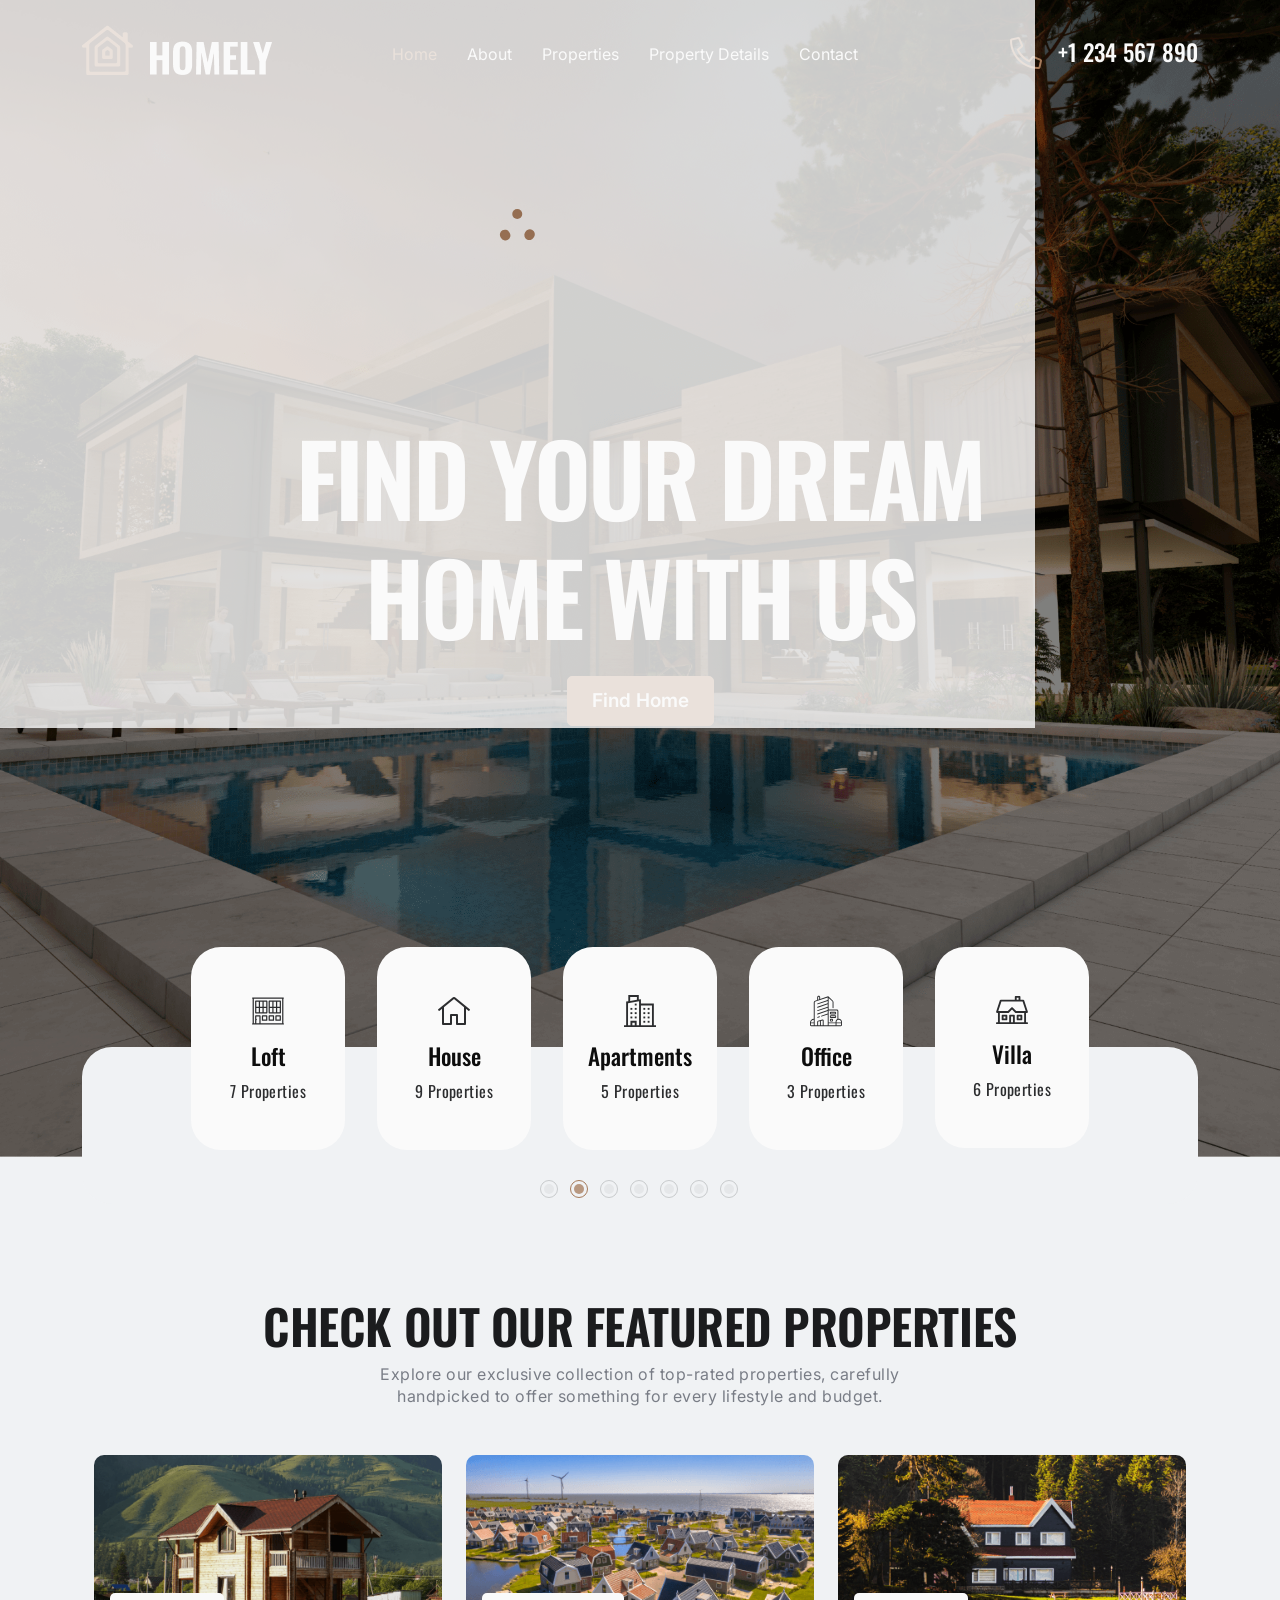
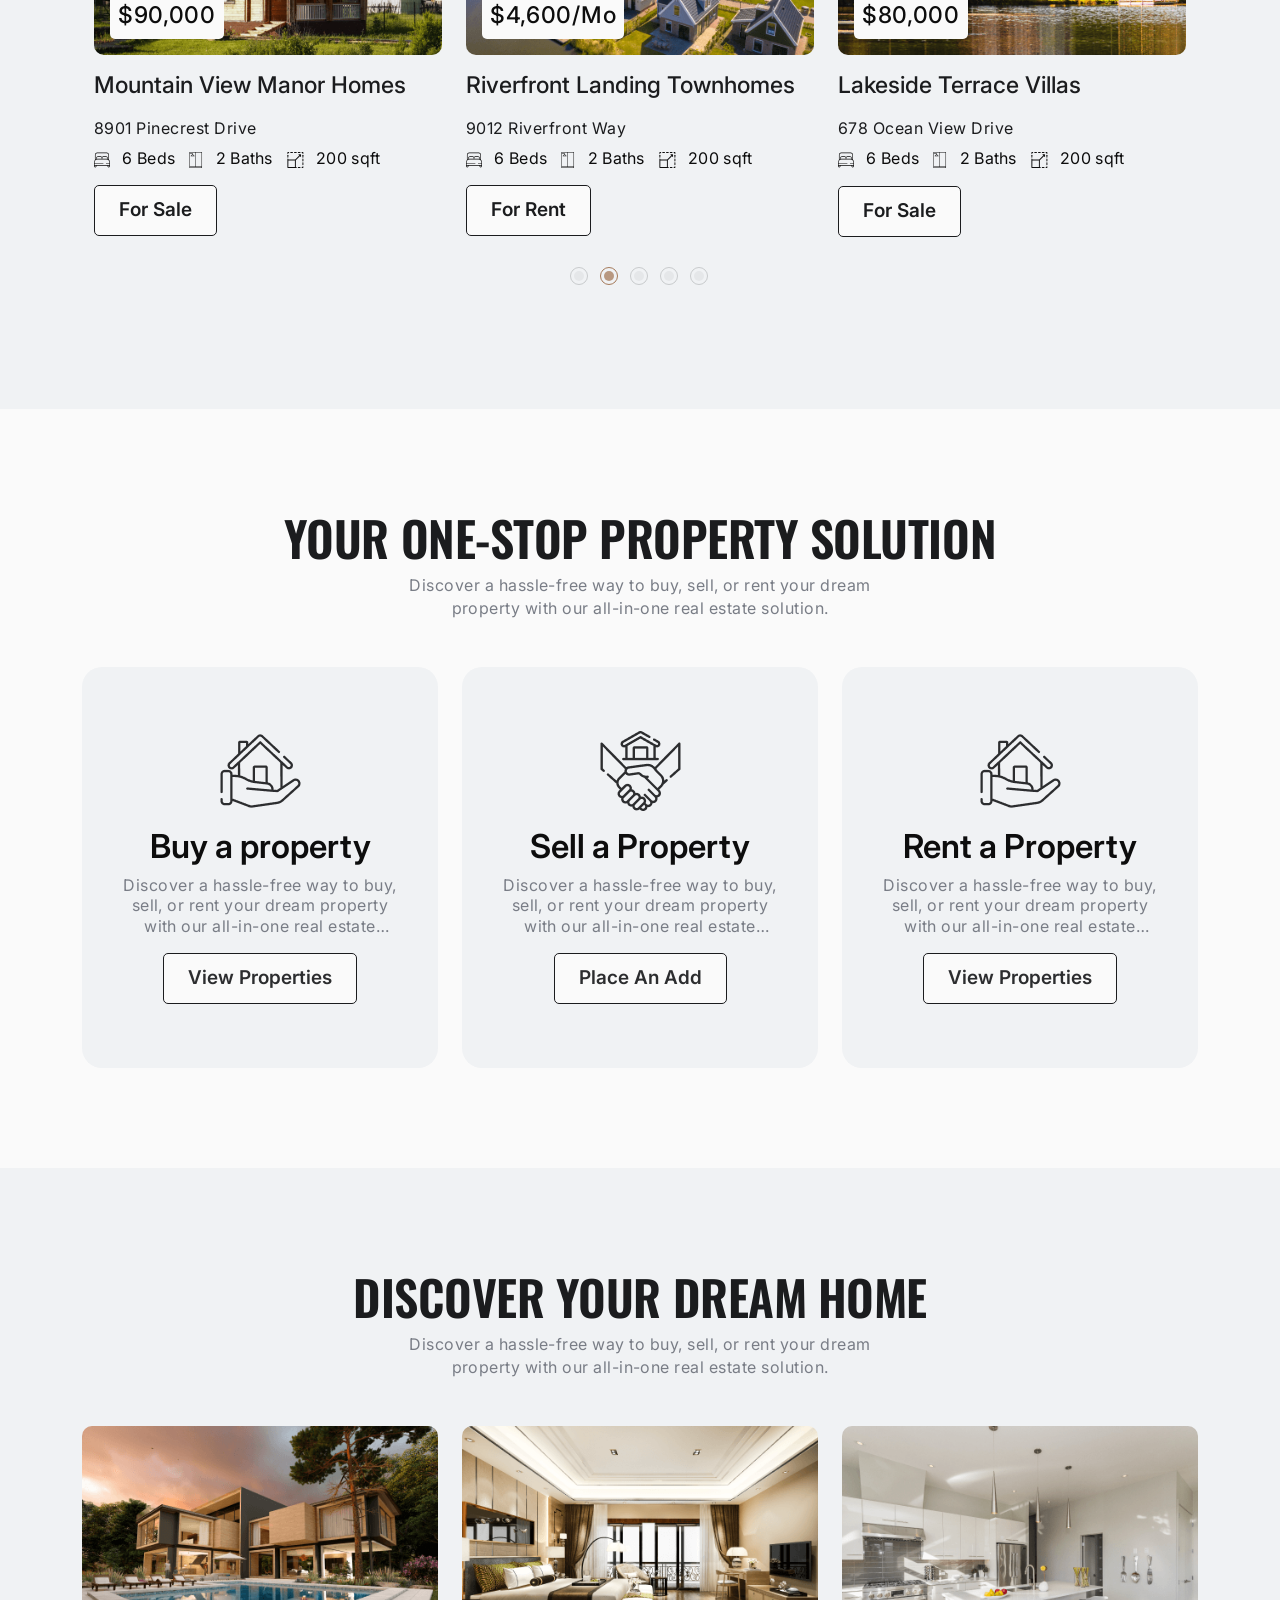
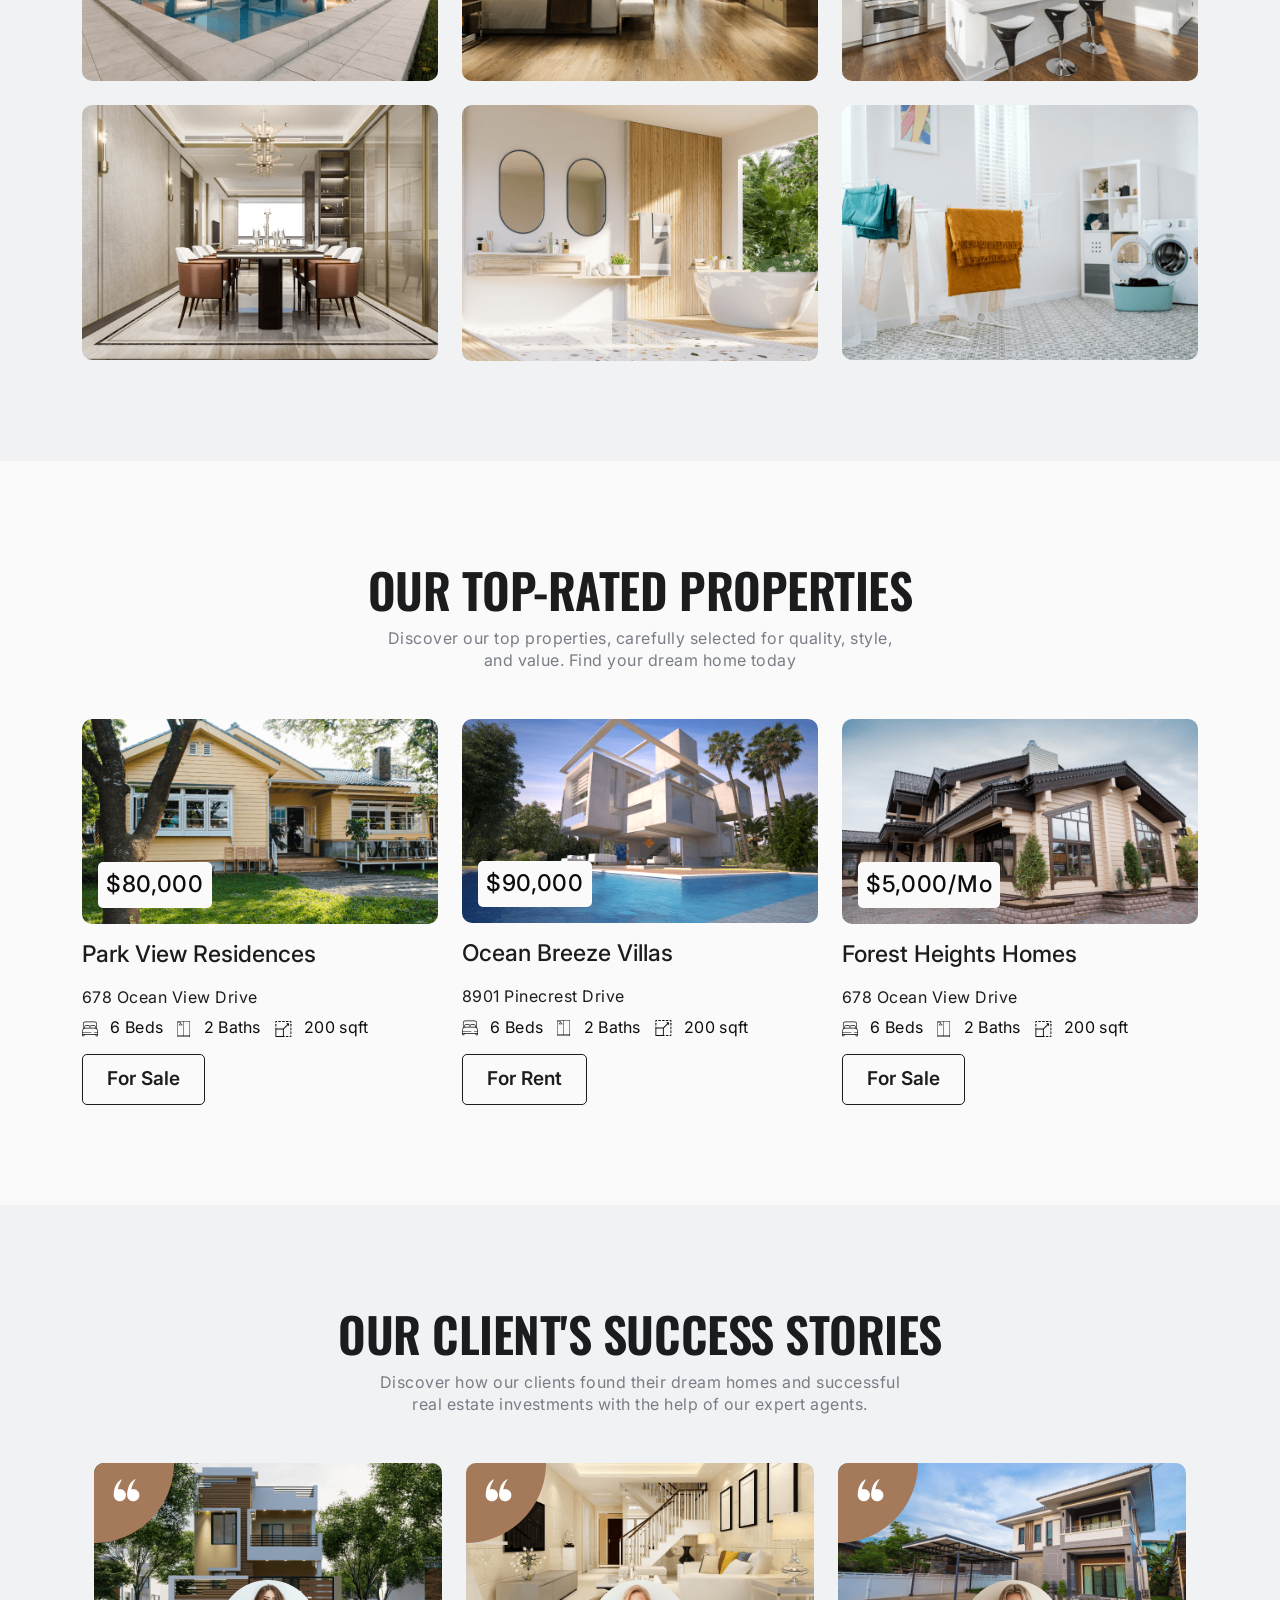
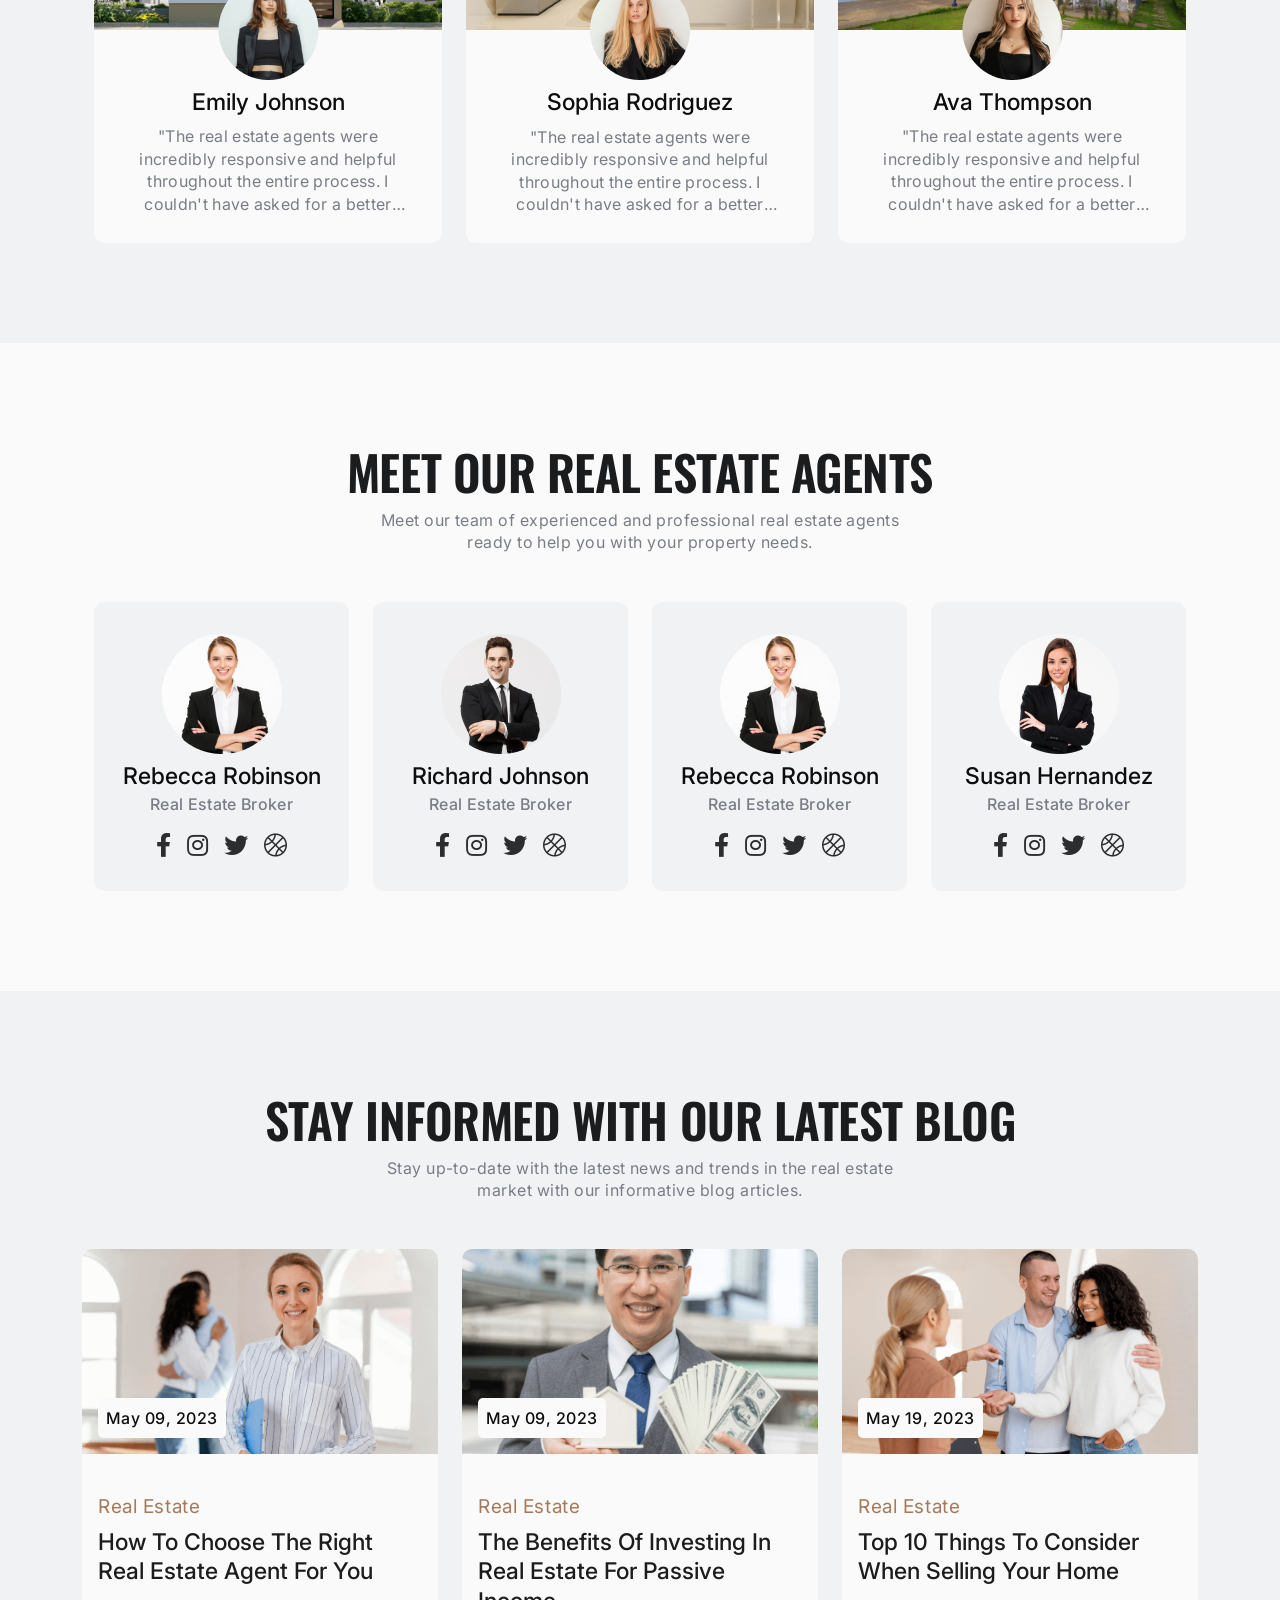
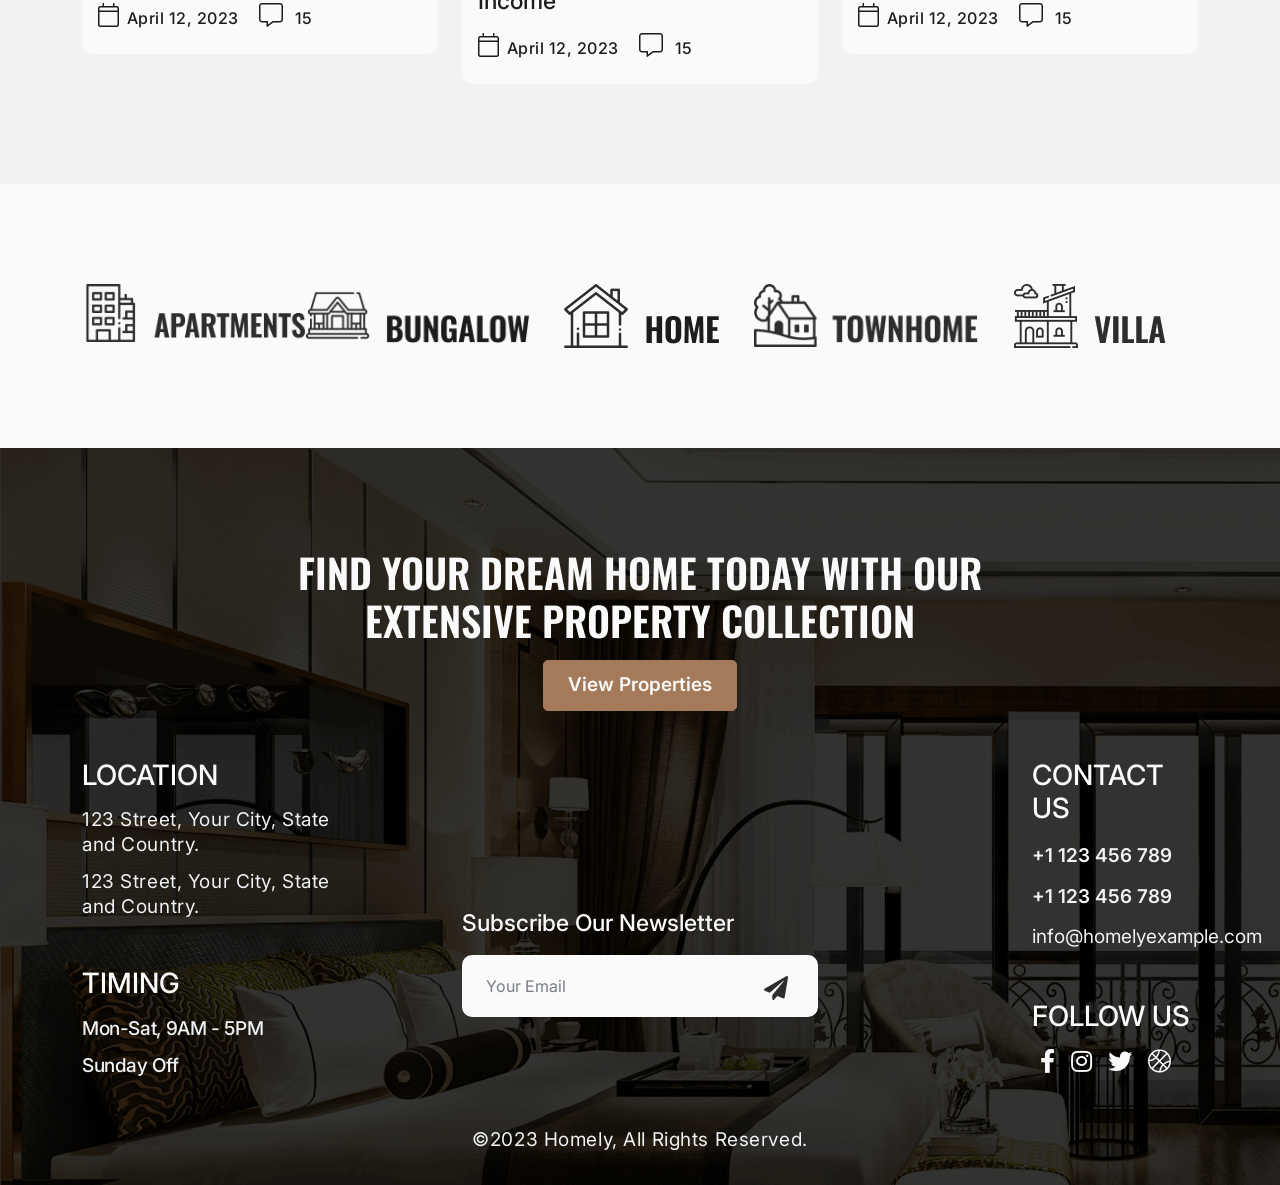
<file: index.html>
<!DOCTYPE html>
<html lang="en">

    <head>
        <meta charset="UTF-8">
        <meta http-equiv="X-UA-Compatible" content="IE=edge">
        <meta name="viewport" content="width=device-width, initial-scale=1,
            shrink-to-fit=no">
        <meta name="description" content="Homely - Real Estate HTML5 Template">

        <title>Homely - Real Estate HTML5 Template</title>

        <!-- Favicon -->
        <link rel="shortcut icon" type="image/x-icon"
            href="assets/media/favicon-dark.png">

        <!-- All CSS files -->
        <link rel="stylesheet" href="assets/css/vendor/bootstrap.min.css">
        <link rel="stylesheet" href="assets/css/vendor/font-awesome.css">
        <link rel="stylesheet" href="assets/css/vendor/slick.css">
        <link rel="stylesheet" href="assets/css/vendor/slick-theme.css">
        <link rel="stylesheet" href="assets/css/vendor/sal.css">
        <link rel="stylesheet" href="assets/css/app.css">
    </head>

    <body>
        <!-- Preloader -->
        <div id="preloader">
            <div class="three-body">
                <div class="three-body__dot"></div>
                <div class="three-body__dot"></div>
                <div class="three-body__dot"></div>
            </div>  
        </div>
        
        <!-- Back To Top Start -->
        <a href="#main-wrapper" id="backto-top" class="back-to-top">
            <i class="fas fa-angle-up"></i>
        </a>
        <!-- Main Wrapper Start -->
        <div id="main-wrapper" class="main-wrapper overflow-hidden">

            <!-- Header Area Start -->
            <header class="header st-1">
                <div class="container">
                    <nav class="navbar navbar-expand-xl align-items-xl-center align-items-start p-0">
                        
                        <div class="col-xl-3 ">
                            <a class="navbar-brand" href="index.html"><img alt=""  src="./assets/media/logo.png"></a>
                        </div>
                        <div class="col-xl-6 text-end">
                            <button class="navbar-toggler " type="button" data-bs-toggle="collapse" data-bs-target="#mynavbar">
                                <i class="fas fa-bars"></i>
                            </button>
                            <div class="collapse navbar-collapse justify-content-center text-start" id="mynavbar">
                                <ul class="navbar-nav mainmenu m-0">
                                    <li class="menu-item-has-children">
                                        <a href="./index.html" class="active">Home</a>
                                    </li>
                                    <li class="menu-item-has-children">
                                        <a href="./about.html" >About</a>
                                    </li>
                                    <li class="menu-item-has-children">
                                        <a href="./properties.html" >Properties</a>
                                    </li>
                                    <li class="menu-item-has-children">
                                        <a href="./properties-detail.html" >Property Details</a>
                                    </li>
                                    <li class="menu-item-has-children">
                                        <a href="./contact.html" >Contact</a>
                                    </li>
                                </ul>
                            </div>
                        </div>
                        <div class="col-xl-3 d-xl-block d-none">
                            <a href="tel:123" class="phone-link"><i class="fal fa-phone-alt"></i> +1 234 567 890</a>
                        </div>
                        
                    </nav>
                </div>
            </header>
            <!-- Header Area end -->

            <!-- banner Area start -->
            <section class="banner">
                <div class="container">
                    <div class="content text-center">
                        <div class="row justify-content-center">
                            <div class="col-lg-8 col-12">
                                <h2>Find Your Dream Home with Us</h2>
                                <a href="properties.html" class="real-btn dark">Find Home</a>
                            </div>
                        </div>
                    </div>
                </div>
            </section>
            <!-- banner Area end -->

            <!-- category Area start -->
            <section class="category bg-gray">
                <div class="container">
                    <div class="category-block">
                        <div class="col-xl-10 offset-xl-1">
                            <div class="category-slider">
                                <div class="item">
                                    <i class="fal fa-home-alt"></i>
                                    <h4 class="">House</h4>
                                    <p>9 Properties</p>
                                </div>
                                <div class="item">
                                    <svg width="32" height="32" viewBox="0 0 32 32" fill="none" xmlns="http://www.w3.org/2000/svg">
                                        <path d="M10.7589 8.60718H12.6339V10.4822H10.7589V8.60718Z" fill="#2C2D2F"/>
                                        <path d="M10.7589 12.9106H12.6339V14.7856H10.7589V12.9106Z" fill="#2C2D2F"/>
                                        <path d="M19.3661 12.9106H21.2411V14.7856H19.3661V12.9106Z" fill="#2C2D2F"/>
                                        <path d="M23.6696 12.9106H25.5446V14.7856H23.6696V12.9106Z" fill="#2C2D2F"/>
                                        <path d="M19.3661 17.2144H21.2411V19.0894H19.3661V17.2144Z" fill="#2C2D2F"/>
                                        <path d="M23.6696 17.2144H25.5446V19.0894H23.6696V17.2144Z" fill="#2C2D2F"/>
                                        <path d="M19.3661 21.5178H21.2411V23.3928H19.3661V21.5178Z" fill="#2C2D2F"/>
                                        <path d="M23.6696 21.5178H25.5446V23.3928H23.6696V21.5178Z" fill="#2C2D2F"/>
                                        <path d="M19.3661 25.8214H21.2411V27.6964H19.3661V25.8214Z" fill="#2C2D2F"/>
                                        <path d="M23.6696 25.8214H25.5446V27.6964H23.6696V25.8214Z" fill="#2C2D2F"/>
                                        <path d="M6.45538 12.9106H8.33038V14.7856H6.45538V12.9106Z" fill="#2C2D2F"/>
                                        <path d="M10.7589 17.2144H12.6339V19.0894H10.7589V17.2144Z" fill="#2C2D2F"/>
                                        <path d="M6.45538 17.2144H8.33038V19.0894H6.45538V17.2144Z" fill="#2C2D2F"/>
                                        <path d="M10.7589 21.5178H12.6339V23.3928H10.7589V21.5178Z" fill="#2C2D2F"/>
                                        <path d="M6.45538 21.5178H8.33038V23.3928H6.45538V21.5178Z" fill="#2C2D2F"/>
                                        <path d="M29.8482 30.125V8.60713H16.9375V4.13438L14.7857 4.493V0H4.30356V6.24006L2.15181 6.59869V30.125H0V32H32V30.125H29.8482ZM27.9732 10.4821V30.125H16.9375V10.4821H27.9732ZM6.17856 1.875H12.9107V4.8055L6.17856 5.92756V1.875ZM4.02681 8.18706L15.0625 6.34775V8.60713V30.125H12.6339V25.8214H6.45538V30.125H4.02681V8.18706ZM10.7589 30.125H8.33037V27.6964H10.7589V30.125Z" fill="#2C2D2F"/>
                                        </svg>
                                    <h4 class="">Apartments</h4>
                                    <p>5 Properties</p>
                                </div>
                                <div class="item">
                                    <svg width="32" height="32" viewBox="0 0 32 32" fill="none" xmlns="http://www.w3.org/2000/svg">
                                        <path d="M28.9214 23.8591C28.6716 23.862 28.699 23.8499 28.3669 23.8731V16.1031C28.3669 15.2715 27.6903 14.5949 26.8587 14.5949H23.0513C23.0492 14.5949 23.0472 14.5946 23.0452 14.5946H18.6607V2.88931L22.2566 6.36524C22.4599 6.56174 22.5764 6.83649 22.5764 7.11918V12.8538C22.5764 13.1127 22.7863 13.3226 23.0452 13.3226C23.3041 13.3226 23.5139 13.1127 23.5139 12.8538V7.11918C23.5139 6.58381 23.2932 6.06331 22.9082 5.69118L18.5177 1.44724C18.419 1.35462 18.2299 1.27149 18.0426 1.33993L10.1663 3.98743V2.16243C10.1722 1.36499 9.45669 0.67093 8.62438 0.719305C7.82831 0.719305 7.18062 1.36668 7.18062 2.16243V4.99099L5.11994 5.68368C4.3105 5.95581 3.76662 6.71231 3.76662 7.56631V23.8616C1.68069 23.9151 0 25.6273 0 27.7259V30.1095C0 30.7566 0.526437 31.283 1.1735 31.283H30.8264C31.4736 31.283 31.9999 30.7566 31.9999 30.1095V26.9376C32 25.2401 30.6189 23.8591 28.9214 23.8591ZM28.9214 24.7966C30.102 24.7966 31.0625 25.7571 31.0625 26.9377V27.4294H26.5156V26.9377C26.5167 25.6564 27.6425 24.6856 28.9214 24.7966ZM27.4294 16.1031V24.115C26.341 24.5901 25.5781 25.6762 25.5781 26.9376V27.4294H18.6607V15.5324H26.8587C27.1734 15.5324 27.4294 15.7884 27.4294 16.1031ZM8.11812 2.16243C8.11812 1.88362 8.34525 1.65681 8.62438 1.65681C8.87506 1.61999 9.21263 1.81656 9.22875 2.16243V4.30256L8.11812 4.67587V2.16243ZM3.76669 24.7982V27.4294H0.952375C1.09819 25.9856 2.29687 24.8479 3.76669 24.7982ZM0.9375 30.1096V28.3669H3.76669V30.3456H1.17356C1.04338 30.3456 0.9375 30.2397 0.9375 30.1096ZM4.70419 7.56631C4.70419 7.11543 4.99131 6.71606 5.41869 6.57237L17.7232 2.43637V4.99043L7.5 8.42687C7.25462 8.50931 7.12256 8.77512 7.20506 9.02056C7.27087 9.21643 7.4535 9.34006 7.64931 9.34006C7.69881 9.34006 7.74919 9.33218 7.79875 9.31549L17.7232 5.97956V8.36424L7.5 11.8006C7.25462 11.8831 7.12256 12.1489 7.20506 12.3943C7.27087 12.5902 7.4535 12.7138 7.64931 12.7138C7.69881 12.7138 7.74919 12.7059 7.79875 12.6892L17.7232 9.35324V11.7379L7.5 15.1744C7.25462 15.2568 7.12256 15.5226 7.20506 15.7681C7.27087 15.9639 7.4535 16.0876 7.64931 16.0876C7.69881 16.0876 7.74919 16.0797 7.79875 16.063L17.7232 12.7271V15.0619C17.7232 15.0626 17.7232 15.0631 17.7232 15.0637V15.1118L7.5 18.5481C7.25462 18.6306 7.12256 18.8964 7.20506 19.1418C7.27087 19.3377 7.4535 19.4613 7.64931 19.4613C7.69881 19.4613 7.74919 19.4534 7.79875 19.4367L17.7231 16.1007V18.4855L11.3396 20.6312C11.0942 20.7137 10.9621 20.9795 11.0446 21.2249C11.1104 21.4208 11.2931 21.5444 11.4889 21.5444C11.5384 21.5444 11.5887 21.5366 11.6383 21.5199L17.7231 19.4745V30.3455H13.6736V25.4747C13.6736 25.1554 13.5277 24.8616 13.2734 24.6686C13.0191 24.4756 12.6969 24.4141 12.3894 24.4999L8.02644 25.7179C7.5285 25.8569 7.18075 26.3151 7.18075 26.8321V30.3455H4.70419V7.56631ZM8.11825 26.8321C8.11825 26.7341 8.18419 26.6473 8.2785 26.6209L9.95837 26.1519V30.3456H8.11819L8.11825 26.8321ZM10.8959 30.3456V25.8902L12.6414 25.4029C12.665 25.3962 12.687 25.4004 12.7066 25.4153C12.7261 25.4302 12.7361 25.4502 12.7361 25.4747V30.3456H10.8959ZM18.6607 30.3456V28.3669H25.5781V30.3456H18.6607ZM31.0625 30.1096C31.0625 30.2397 30.9566 30.3456 30.8265 30.3456H26.5156V28.3669H31.0625V30.1096Z" fill="#2C2D2F"/>
                                        <path d="M7.6493 22.8351C7.6988 22.8351 7.74917 22.8272 7.79873 22.8105L9.53911 22.2255C9.78448 22.1431 9.91655 21.8772 9.83405 21.6318C9.75155 21.3864 9.48573 21.2542 9.24036 21.3369L7.49998 21.9219C7.25461 22.0043 7.12255 22.2701 7.20505 22.5156C7.27086 22.7114 7.45348 22.8351 7.6493 22.8351Z" fill="#2C2D2F"/>
                                        <path d="M20.7135 19.3987H25.3105C25.7464 19.3987 26.101 19.0441 26.101 18.6082V17.4799C26.101 17.044 25.7464 16.6893 25.3105 16.6893H20.7135C20.2776 16.6893 19.923 17.044 19.923 17.4799V18.6082C19.923 19.0441 20.2777 19.3987 20.7135 19.3987ZM20.8605 17.6268H25.1635V18.4612H20.8605V17.6268Z" fill="#2C2D2F"/>
                                        <path d="M20.7135 22.963H25.3105C25.7464 22.963 26.101 22.6084 26.101 22.1725V21.0442C26.101 20.6082 25.7464 20.2537 25.3105 20.2537H20.7135C20.2776 20.2537 19.923 20.6083 19.923 21.0442V22.1725C19.923 22.6084 20.2777 22.963 20.7135 22.963ZM20.8605 21.1912H25.1635V22.0255H20.8605V21.1912Z" fill="#2C2D2F"/>
                                        <path d="M20.7135 26.5639H22.234C22.67 26.5639 23.0246 26.2092 23.0246 25.7734V24.6451C23.0246 24.2091 22.67 23.8545 22.234 23.8545H20.7135C20.2776 23.8545 19.923 24.2091 19.923 24.6451V25.7734C19.923 26.2092 20.2777 26.5639 20.7135 26.5639ZM20.8605 24.792H22.0871V25.6264H20.8605V24.792Z" fill="#2C2D2F"/>
                                        </svg>
                                        
                                    <h4 class="">Office</h4>
                                    <p>3 Properties</p>
                                </div>
                                <div class="item">
                                    <svg width="32" height="30" viewBox="0 0 32 30" fill="none" xmlns="http://www.w3.org/2000/svg">
                                        <path d="M31.0625 27.2188H30.0312V17.9062H30.9969C31.6356 17.9062 32.0877 17.28 31.8867 16.6737L28.1367 5.36125C28.0096 4.97769 27.651 4.71875 27.2469 4.71875H24.4406V1.84375C24.4406 1.326 24.0209 0.90625 23.5031 0.90625H19.7531C19.2354 0.90625 18.8156 1.326 18.8156 1.84375V4.71875H4.75313C4.349 4.71875 3.99038 4.97769 3.86325 5.36125L0.11325 16.6737C-0.0876875 17.28 0.364437 17.9062 1.00312 17.9062H1.96875V27.2188H0.9375C0.41975 27.2188 0 27.6385 0 28.1562C0 28.674 0.41975 29.0938 0.9375 29.0938H31.0625C31.5802 29.0938 32 28.674 32 28.1562C32 27.6385 31.5802 27.2188 31.0625 27.2188ZM20.6906 2.78125H22.5656V4.71875H20.6906V2.78125ZM5.43 6.59375H26.57L29.6984 16.0312H20.1731L16.6684 12.4676C16.3012 12.0942 15.6986 12.0942 15.3314 12.4677L11.8288 16.0312H2.30156L5.43 6.59375ZM3.84375 17.9062H12.2219C12.4733 17.9062 12.7142 17.8053 12.8904 17.6259L16.0002 14.4622L19.1117 17.6261C19.2879 17.8053 19.5287 17.9062 19.7801 17.9062H28.1562V27.2188H18.8094V20.6562C18.8094 20.1385 18.3896 19.7188 17.8719 19.7188H14.1281C13.6104 19.7188 13.1906 20.1385 13.1906 20.6562V27.2188H3.84375V17.9062ZM16.9344 27.2188H15.0656V21.5938H16.9344V27.2188Z" fill="#2C2D2F"/>
                                        <path d="M21.6281 25.3438H25.3781C25.8959 25.3438 26.3156 24.924 26.3156 24.4062V20.6562C26.3156 20.1385 25.8959 19.7188 25.3781 19.7188H21.6281C21.1104 19.7188 20.6906 20.1385 20.6906 20.6562V24.4062C20.6906 24.924 21.1104 25.3438 21.6281 25.3438ZM22.5656 21.5938H24.4406V23.4688H22.5656V21.5938Z" fill="#2C2D2F"/>
                                        <path d="M10.3781 19.7188H6.62811C6.11036 19.7188 5.69061 20.1385 5.69061 20.6562V24.4062C5.69061 24.924 6.11036 25.3438 6.62811 25.3438H10.3781C10.8959 25.3438 11.3156 24.924 11.3156 24.4062V20.6562C11.3156 20.1385 10.8959 19.7188 10.3781 19.7188ZM9.44061 23.4688H7.56561V21.5938H9.44061V23.4688Z" fill="#2C2D2F"/>
                                    </svg>
                                    <h4 class="">Villa</h4>
                                    <p>6 Properties</p>
                                </div>
                                <div class="item">
                                    <svg width="32" height="32" viewBox="0 0 32 32" fill="none" xmlns="http://www.w3.org/2000/svg">
                                        <path d="M21.058 24.6039H22.8359C23.0084 24.6039 23.1482 24.464 23.1482 24.2915V20.9623C23.1482 20.7898 23.0084 20.6499 22.8359 20.6499H21.058C20.8855 20.6499 20.7456 20.7898 20.7456 20.9623V24.2915C20.7456 24.464 20.8855 24.6039 21.058 24.6039Z" fill="#2C2D2F"/>
                                        <path d="M25.8633 24.6039H27.6412C27.8137 24.6039 27.9535 24.464 27.9535 24.2915V20.9623C27.9535 20.7898 27.8137 20.6499 27.6412 20.6499H25.8633C25.6908 20.6499 25.5509 20.7898 25.5509 20.9623V24.2915C25.5508 24.464 25.6907 24.6039 25.8633 24.6039Z" fill="#2C2D2F"/>
                                        <path d="M31.7722 26.7579C31.6515 26.6586 31.4988 26.6097 31.3448 26.6171V18.1352H31.375C31.6066 18.1352 31.8193 18.0071 31.9276 17.8023C32.0358 17.5976 32.0219 17.3497 31.8915 17.1583L26.3708 9.05612C26.2544 8.88531 26.061 8.78306 25.8542 8.78306H23.1797V6.22681C23.1797 5.88169 22.8998 5.60181 22.5547 5.60181H19.8094C19.4643 5.60181 19.1844 5.88169 19.1844 6.22681V8.78306H14.7664C14.5336 8.28256 14.1962 7.84144 13.7755 7.48725C14.0886 7.01262 14.2603 6.45256 14.2603 5.87362C14.2603 4.25712 12.9451 2.942 11.3286 2.942C11.3269 2.942 11.3252 2.942 11.3234 2.942C11.0709 1.27862 9.63131 0 7.89862 0C6.12912 0 4.66531 1.33356 4.45937 3.04844C3.21681 3.39356 2.30831 4.54206 2.30831 5.8735C2.30831 5.90856 2.30894 5.94356 2.31025 5.97862C0.926313 6.56487 0 7.931 0 9.47069C0 10.3575 0.312187 11.2118 0.870875 11.8876C0.365188 12.6553 0.0914375 13.5594 0.0914375 14.4859C0.0914375 17.0914 2.21119 19.2112 4.81663 19.2112C5.5375 19.2112 6.23238 19.052 6.86619 18.7456V23.4254C4.69619 23.0814 2.59306 22.8891 0.633125 22.8636C0.464875 22.8586 0.304937 22.9263 0.185937 23.0438C0.0669375 23.1612 0 23.3214 0 23.4886V31.375C0 31.7201 0.279813 32 0.625 32H31.375C31.7201 32 32 31.7201 32 31.375V27.2404C32 27.0536 31.9165 26.8766 31.7722 26.7579ZM20.4344 6.85175H21.9297V8.783H20.4344V6.85175ZM25.5238 10.033L30.1928 16.8851H18.0186L13.3495 10.033H25.5238ZM30.0949 18.1351V26.8292C26.2782 27.4206 22.3692 27.2722 18.6043 26.3989V18.1351H30.0949ZM12.6601 18.6134C11.4282 18.6134 10.4296 19.6121 10.4296 20.8439V24.1139C9.65425 23.9376 8.88206 23.7791 8.11625 23.6388V16.4632L12.1673 10.5179L17.1716 17.8621C17.2204 17.9336 17.2832 17.9922 17.3543 18.0373V26.0814C16.8721 25.9477 16.3926 25.8022 15.9165 25.6443C15.5753 25.5311 15.2332 25.4214 14.8905 25.3146V20.8439C14.8905 19.612 13.8919 18.6134 12.6601 18.6134ZM6.13006 17.1582C6.01062 17.3335 5.99275 17.5477 6.06269 17.7321C5.6695 17.8832 5.2495 17.9612 4.81663 17.9612C2.90038 17.9612 1.34144 16.4023 1.34144 14.4859C1.34144 13.6649 1.63381 12.8677 2.16475 12.2413C2.38412 11.9824 2.35687 11.5958 2.1035 11.3702C1.56106 10.8876 1.25 10.1952 1.25 9.47069C1.25 8.31194 2.03225 7.29981 3.15225 7.00938C3.48113 6.92413 3.68169 6.59169 3.60375 6.261C3.57363 6.13306 3.55831 6.00269 3.55831 5.8735C3.55831 5 4.23988 4.26388 5.10988 4.19756C5.44238 4.17225 5.6945 3.84788 5.68569 3.51475C5.68575 3.51388 5.68575 3.51206 5.68575 3.50725C5.68575 2.28644 6.67781 1.25 7.89862 1.25C9.1195 1.25 10.1127 2.24325 10.1127 3.46406C10.1127 3.50537 10.1111 3.55056 10.1076 3.60619C10.0949 3.807 10.1797 4.00163 10.3354 4.12906C10.4911 4.25656 10.6986 4.30119 10.8929 4.24925C11.0351 4.21119 11.1816 4.19187 11.3286 4.19187C12.2558 4.19187 13.0102 4.94625 13.0102 5.8735C13.0102 6.35675 12.8013 6.81744 12.4371 7.13731C12.2839 7.27181 12.2061 7.47256 12.2283 7.67519C12.2506 7.87781 12.3702 8.05681 12.549 8.15487C12.8426 8.31594 13.0973 8.52975 13.3031 8.783H12.1672C11.959 8.783 11.7668 8.88719 11.6513 9.05688L11.6508 9.05606L8.35413 13.8942V10.2851L9.75706 8.9205C10.0045 8.67981 10.01 8.28413 9.76931 8.03662C9.52863 7.78919 9.13294 7.78369 8.8855 8.02437L8.35406 8.54125V7.29925C8.35406 6.95412 8.07425 6.67425 7.72906 6.67425C7.38387 6.67425 7.10406 6.95412 7.10406 7.29925V12.1471L5.18663 10.5914C4.91856 10.3739 4.52494 10.4149 4.3075 10.683C4.09006 10.9511 4.131 11.3447 4.39906 11.5621L7.10406 13.7568V15.7285L6.13006 17.1582ZM30.75 30.75H1.25V24.1276C5.61381 24.2634 10.6531 25.2157 15.5231 26.8307C20.4271 28.457 25.6754 28.8544 30.75 27.9901V30.75Z" fill="#2C2D2F"/>
                                    </svg>
                                    <h4 class="">Townhome</h4>
                                    <p>16 Properties</p>
                                </div>
                                <div class="item">
                                    <svg width="32" height="24" viewBox="0 0 32 24" fill="none" xmlns="http://www.w3.org/2000/svg">
                                        <path d="M30.8438 20.9397V18.875C30.8438 18.6161 30.6339 18.4062 30.375 18.4062H29.9688V11.503C30.6099 11.3723 31.0938 10.8041 31.0938 10.125C31.0938 9.41663 30.5673 8.82894 29.8851 8.73256L27.4191 0.490687C27.3597 0.292187 27.1771 0.15625 26.9699 0.15625H26.0144C25.7554 0.15625 25.5456 0.366062 25.5456 0.625C25.5456 0.883937 25.7554 1.09375 26.0144 1.09375H26.6209L28.9023 8.71875H21.6589L17.0997 2.99844C16.8313 2.66181 16.4305 2.46875 16 2.46875C15.5695 2.46875 15.1687 2.66181 14.9003 2.9985L10.3411 8.71875H3.09769L5.37906 1.09375H23.9951C24.2541 1.09375 24.4639 0.883937 24.4639 0.625C24.4639 0.366062 24.2541 0.15625 23.9951 0.15625H5.03C4.82288 0.15625 4.64031 0.292187 4.58087 0.490687L2.11494 8.73256C1.43275 8.82894 0.90625 9.41663 0.90625 10.125C0.90625 10.8041 1.39013 11.3723 2.03125 11.503V12C2.03125 12.2589 2.24106 12.4688 2.5 12.4688C2.75894 12.4688 2.96875 12.2589 2.96875 12V11.5312H3.90625V18.4062H2.96875V13.9664C2.96875 13.7074 2.75894 13.4976 2.5 13.4976C2.24106 13.4976 2.03125 13.7074 2.03125 13.9664V18.4062H1.625C1.36606 18.4062 1.15625 18.6161 1.15625 18.875V20.9397C0.496 21.0833 0 21.6723 0 22.375C0 23.1849 0.658875 23.8438 1.46875 23.8438H25.9984C26.2574 23.8438 26.4672 23.6339 26.4672 23.375C26.4672 23.1161 26.2574 22.9062 25.9984 22.9062H1.46875C1.17581 22.9062 0.9375 22.6679 0.9375 22.375C0.9375 22.0821 1.17581 21.8438 1.46875 21.8438H30.5312C30.8242 21.8438 31.0625 22.0821 31.0625 22.375C31.0625 22.6679 30.8242 22.9062 30.5312 22.9062H28.0241C27.7651 22.9062 27.5553 23.1161 27.5553 23.375C27.5553 23.6339 27.7651 23.8438 28.0241 23.8438H30.5312C31.3411 23.8438 32 23.1849 32 22.375C32 21.6723 31.504 21.0833 30.8438 20.9397ZM25.8534 18.4062V16.5938H27.1562V18.4062H25.8534ZM19.2812 18.4062V12.25C19.2812 11.9911 19.0714 11.7812 18.8125 11.7812H13.1875C12.9286 11.7812 12.7188 11.9911 12.7188 12.25V18.4062H11.2188V11.5171C11.5716 11.4671 11.892 11.2853 12.1183 11.0015L12.4433 10.5938H19.5567L19.8818 11.0016C20.1081 11.2853 20.4284 11.4671 20.7813 11.5171V18.4062H19.2812ZM18.3438 18.4062H13.6562V12.7188H18.3438V18.4062ZM7.09375 18.4062V16.5938H8.40625V18.4062H7.09375ZM9.34375 11.5312H10.2812V18.4062H9.34375V11.5312ZM13.1905 9.65625L16 6.13125L18.8095 9.65625H13.1905ZM21.7188 11.5312H22.6562V18.4062H21.7188V11.5312ZM27.1562 11.5312V15.6562H23.5938V11.5312H27.1562ZM23.5938 16.5938H24.9159V18.4062H23.5938V16.5938ZM28.0938 11.5312H29.0312V18.4062H28.0938V11.5312ZM2.3125 10.5938C2.054 10.5938 1.84375 10.3835 1.84375 10.125C1.84375 9.8665 2.054 9.65625 2.3125 9.65625H2.45825C2.46163 9.65631 2.46494 9.65637 2.46831 9.65637C2.47175 9.65637 2.47519 9.65631 2.47863 9.65625H10.5669C10.7096 9.65625 10.8445 9.59125 10.9334 9.47969L15.6333 3.58287C15.7228 3.47062 15.8564 3.40625 15.9999 3.40625C16.1434 3.40625 16.2771 3.47062 16.3665 3.58281L21.0664 9.47969C21.1554 9.59125 21.2903 9.65625 21.433 9.65625H29.5212C29.5247 9.65631 29.5281 9.65637 29.5316 9.65637C29.5349 9.65637 29.5382 9.65631 29.5416 9.65625H29.6875C29.946 9.65625 30.1562 9.8665 30.1562 10.125C30.1562 10.3835 29.946 10.5938 29.6875 10.5938H20.9814C20.8379 10.5938 20.7043 10.5294 20.6149 10.4172L16.3666 5.087C16.2776 4.97544 16.1427 4.91044 16 4.91044C15.8573 4.91044 15.7224 4.97544 15.6334 5.087L11.3852 10.4171C11.2957 10.5294 11.1621 10.5938 11.0186 10.5938H2.3125ZM8.40625 11.5312V15.6562H4.84375V11.5312H8.40625ZM4.84375 16.5938H6.15625V18.4062H4.84375V16.5938ZM2.09375 20.9062V19.3438H29.9062V20.9062H2.09375Z" fill="#2C2D2F"/>
                                    </svg>
                                    <h4 class="">Bungalow</h4>
                                    <p>2 Properties</p>
                                </div>
                                <div class="item">
                                    <svg width="32" height="32" viewBox="0 0 32 32" fill="none" xmlns="http://www.w3.org/2000/svg">
                                        <path d="M31.3858 28.2799V3.71883C31.713 3.70524 31.9744 3.43647 31.9744 3.10598C31.9744 2.76681 31.6994 2.49182 31.3602 2.49182H0.614155C0.274988 2.49182 0 2.76681 0 3.10598C0 3.44514 0.274988 3.72013 0.614155 3.72013V28.2806C0.280899 28.2875 0.0127437 28.5592 0.0127437 28.8941C0.0127437 29.2333 0.287732 29.5083 0.626899 29.5083H31.3858C31.725 29.5083 32 29.2333 32 28.8941C32 28.5549 31.725 28.2799 31.3858 28.2799ZM30.1575 3.72005V28.2799H8.59655V20.9164C8.59655 20.5772 8.32157 20.3022 7.9824 20.3022H3.71211C3.37294 20.3022 3.09795 20.5772 3.09795 20.9164V28.2799H1.84246V3.72005H30.1575ZM4.32626 25.1977C4.47803 25.1904 4.62443 25.127 4.73199 25.0194C4.84637 24.905 4.91163 24.7469 4.91163 24.5849C4.91163 24.4237 4.84637 24.2655 4.73199 24.1511C4.62443 24.0436 4.47803 23.9802 4.32626 23.973V21.5305H7.36825V28.2799H4.32626V25.1977Z" fill="#2C2D2F"/>
                                        <path d="M28.2959 20.3024H23.9504C23.6112 20.3024 23.3362 20.5774 23.3362 20.9165V25.19C23.3362 25.5292 23.6112 25.8042 23.9504 25.8042H28.2959C28.635 25.8042 28.91 25.5292 28.91 25.19V20.9165C28.91 20.5773 28.635 20.3024 28.2959 20.3024ZM27.6817 24.5758H24.5646V21.5306H27.6817V24.5758Z" fill="#2C2D2F"/>
                                        <path d="M17.2219 25.8041H21.4938C21.833 25.8041 22.1079 25.5291 22.1079 25.1899V20.9164C22.1079 20.5772 21.833 20.3022 21.4938 20.3022H17.2219C16.8827 20.3022 16.6077 20.5772 16.6077 20.9164V25.1899C16.6077 25.5292 16.8828 25.8041 17.2219 25.8041ZM17.836 21.5306H20.8796V24.5758H17.836V21.5306Z" fill="#2C2D2F"/>
                                        <path d="M14.7301 20.3024H10.4582C10.119 20.3024 9.84406 20.5774 9.84406 20.9165V25.19C9.84406 25.5292 10.119 25.8042 10.4582 25.8042H14.7301C15.0693 25.8042 15.3443 25.5292 15.3443 25.19V20.9165C15.3443 20.5773 15.0693 20.3024 14.7301 20.3024ZM14.116 24.5758H11.0724V21.5306H14.116V24.5758Z" fill="#2C2D2F"/>
                                        <path d="M17.2219 18.4342H28.3455C28.6846 18.4342 28.9596 18.1592 28.9596 17.82V6.20229C28.9596 5.86312 28.6846 5.58813 28.3455 5.58813H17.2219C16.8827 5.58813 16.6077 5.86312 16.6077 6.20229V17.82C16.6077 18.1593 16.8828 18.4342 17.2219 18.4342ZM17.836 12.9004H20.3182V17.2059H17.836V12.9004ZM23.9776 12.9004V17.2059H21.5465V12.9004H23.9776ZM21.5466 11.6721V6.81644H23.9777V11.6721H21.5466ZM25.2059 17.2059V12.9004H27.7313V17.2059H25.2059ZM27.7313 11.6721H25.2059V6.81644H27.7313V11.6721ZM20.3183 6.81644V11.6721H17.8361V6.81644H20.3183Z" fill="#2C2D2F"/>
                                        <path d="M3.71212 18.4342H14.8357C15.1749 18.4342 15.4498 18.1592 15.4498 17.82V6.20229C15.4498 5.86312 15.1749 5.58813 14.8357 5.58813H3.71212C3.37295 5.58813 3.09796 5.86312 3.09796 6.20229V17.82C3.09796 18.1593 3.37295 18.4342 3.71212 18.4342ZM4.32627 12.9004H6.80845V17.2059H4.32627V12.9004ZM10.4678 12.9004V17.2059H8.03676V12.9004H10.4678ZM8.03684 11.6721V6.81644H10.4679V11.6721H8.03684ZM11.6961 17.2059V12.9004H14.2215V17.2059H11.6961ZM14.2215 11.6721H11.6961V6.81644H14.2215V11.6721ZM6.80853 6.81644V11.6721H4.32627V6.81644H6.80853Z" fill="#2C2D2F"/>
                                    </svg>
                                    <h4 class="">Loft</h4>
                                    <p>7 Properties</p>
                                </div>
                            </div>
                        </div>
                    </div>
                </div>
            </section>
            <!-- category Area end -->

            <!-- check out Area start -->
            <section class="check-out bg-gray pt-50 pb-100">
                <div class="container">
                    <div class="heading">
                        <h2 class="">Check Out Our Featured Properties</h2>
                        <p>Explore our exclusive collection of top-rated properties, carefully <br> handpicked to offer something for every lifestyle and budget.</p>
                    </div>
                    <div class="propertie-slider">
                        <div class="content">
                            <div class="img-block position-relative ">
                                <img src="./assets/media/home-image/img-1.png"  alt="">
                                <span>$90,000</span>
                            </div>
                            <a href="properties-detail.html">Mountain View Manor Homes</a>
                            <p>8901 Pinecrest Drive</p>
                            <ul class="list-unstyled">
                                <li>
                                    <svg width="16" height="16" viewBox="0 0 16 16" fill="none" xmlns="http://www.w3.org/2000/svg">
                                        <path d="M14.9793 7.85904V2.8301C14.9793 1.60685 13.9841 0.611694 12.7609 0.611694H3.1754C1.95215 0.611694 0.956995 1.60688 0.956995 2.8301V7.92391C0.364495 8.54335 2.67029e-05 9.38263 2.67029e-05 10.3054V14.1187C2.67029e-05 14.8186 0.569495 15.3881 1.2695 15.3881C1.96946 15.3881 2.53893 14.8186 2.53893 14.1187V13.7249H13.4612V14.1187C13.4612 14.8186 14.0306 15.3881 14.7306 15.3881C15.4306 15.3881 16 14.8187 16 14.1187V10.3054C16 9.34998 15.6093 8.4841 14.9793 7.85904ZM3.1754 1.23669H12.7609C13.6395 1.23669 14.3543 1.95151 14.3543 2.8301V7.3672C14.1629 7.24935 13.9592 7.14966 13.7456 7.0706V6.03141C13.7456 5.11016 12.9961 4.36066 12.0748 4.36066H9.35831C8.79906 4.36066 8.30346 4.63713 8.00006 5.06029C7.69665 4.63713 7.20106 4.36066 6.64181 4.36066H3.92531C3.00406 4.36066 2.25456 5.11013 2.25456 6.03141V7.0706C2.01703 7.15851 1.79175 7.27188 1.58203 7.40738V2.8301C1.582 1.95151 2.29678 1.23669 3.1754 1.23669ZM3.44793 6.85754C3.25434 6.85754 3.06446 6.87385 2.8795 6.90466V6.03141C2.8795 5.45479 3.34862 4.98566 3.92525 4.98566H6.64175C7.21837 4.98566 7.6875 5.45479 7.6875 6.03141V6.85757H3.44793V6.85754ZM8.31253 6.03138C8.31253 5.45476 8.78165 4.98563 9.35828 4.98563H12.0748C12.6514 4.98563 13.1205 5.45476 13.1205 6.03138V6.90463C12.9355 6.87382 12.7457 6.85751 12.5521 6.85751H8.31253V6.03138ZM3.44793 7.48254H12.5521C14.1087 7.48254 15.375 8.74888 15.375 10.3054V11.2325H12.2407C12.0682 11.2325 11.9282 11.3725 11.9282 11.545C11.9282 11.7176 12.0682 11.8575 12.2407 11.8575H15.375V13.0999H0.625027V11.8575H9.11575C9.28834 11.8575 9.42825 11.7176 9.42825 11.545C9.42825 11.3725 9.28834 11.2325 9.11575 11.2325H0.625027V10.3054C0.625027 8.74888 1.89137 7.48254 3.44793 7.48254ZM1.91393 14.1187C1.91393 14.474 1.62484 14.7631 1.2695 14.7631C0.914152 14.7631 0.625027 14.474 0.625027 14.1187V13.7249H1.91393V14.1187ZM14.7306 14.7631C14.3752 14.7631 14.0861 14.474 14.0861 14.1187V13.7249H15.375V14.1187C15.375 14.474 15.0859 14.7631 14.7306 14.7631Z" fill="#0D0D0D"/>
                                    </svg>
                                    6 Beds
                                </li>
                                <li>
                                    <svg width="14" height="16" viewBox="0 0 14 16" fill="none" xmlns="http://www.w3.org/2000/svg">
                                        <path d="M12.789 0H0.601547C0.47211 0 0.367172 0.104906 0.367172 0.234375V15.7656C0.367172 15.8951 0.47211 16 0.601547 16H12.789C12.9185 16 13.0234 15.8951 13.0234 15.7656V0.234375C13.0234 0.104906 12.9185 0 12.789 0ZM0.835922 1.40625H2.71092C3.09864 1.40625 3.41405 1.72169 3.41405 2.10938V2.42325C2.69667 2.52634 2.12789 3.09512 2.0248 3.8125H1.92967C1.80023 3.8125 1.6953 3.91741 1.6953 4.04688C1.6953 4.17634 1.80023 4.28125 1.92967 4.28125H5.36717C5.49661 4.28125 5.60155 4.17634 5.60155 4.04688C5.60155 3.91741 5.49661 3.8125 5.36717 3.8125H5.27205C5.16895 3.09512 4.60017 2.52634 3.8828 2.42325V2.10938C3.8828 1.46319 3.35711 0.9375 2.71092 0.9375H0.835922V0.46875H6.46092V14.5938H0.835922V1.40625ZM3.64842 2.875C4.21436 2.875 4.68783 3.27825 4.7967 3.8125H2.50011C2.60902 3.27825 3.08248 2.875 3.64842 2.875ZM12.5547 15.5312H0.835922V15.0625H12.5547V15.5312ZM12.5547 14.5938H6.92967V0.46875H12.5547V14.5938Z" fill="#0D0D0D"/>
                                    </svg>
                                    2 Baths
                                </li>
                                <li>
                                    <svg width="17" height="16" viewBox="0 0 17 16" fill="none" xmlns="http://www.w3.org/2000/svg">
                                        <g clip-path="url(#clip0_126_1290)">
                                        <path d="M15.9221 14.1251C15.6633 14.1251 15.4534 14.335 15.4534 14.5939V15.0626H14.9846C14.7258 15.0626 14.5159 15.2725 14.5159 15.5314C14.5159 15.7902 14.7258 16.0001 14.9846 16.0001H15.9221C16.181 16.0001 16.3909 15.7902 16.3909 15.5314V14.5939C16.3909 14.335 16.181 14.1251 15.9221 14.1251Z" fill="#0D0D0D"/>
                                        <path d="M13.0915 15.0314H11.2092C10.9422 15.0314 10.7249 15.2486 10.7249 15.5157C10.7249 15.7828 10.9422 16 11.2092 16H13.0915C13.3585 16 13.5758 15.7828 13.5758 15.5157C13.5758 15.2486 13.3585 15.0314 13.0915 15.0314Z" fill="#0D0D0D"/>
                                        <path d="M0.875232 5.65517C1.14229 5.65517 1.35955 5.43791 1.35955 5.17085V3.28864C1.35955 3.02158 1.14229 2.80432 0.875232 2.80432C0.60817 2.80432 0.390915 3.02158 0.390915 3.28864V5.17085C0.390915 5.43791 0.60817 5.65517 0.875232 5.65517Z" fill="#0D0D0D"/>
                                        <path d="M0.859695 1.875C1.11857 1.875 1.32845 1.66512 1.32845 1.40625V0.9375H1.7972C2.05607 0.9375 2.26595 0.727625 2.26595 0.46875C2.26595 0.209875 2.05607 0 1.7972 0H0.859695C0.60082 0 0.390945 0.209875 0.390945 0.46875V1.40625C0.390945 1.66512 0.60082 1.875 0.859695 1.875Z" fill="#0D0D0D"/>
                                        <path d="M11.2092 0.968634H13.0915C13.3585 0.968634 13.5758 0.751379 13.5758 0.484317C13.5758 0.217255 13.3585 0 13.0915 0H11.2092C10.9422 0 10.7249 0.217255 10.7249 0.484317C10.7249 0.751379 10.9422 0.968634 11.2092 0.968634Z" fill="#0D0D0D"/>
                                        <path d="M7.4444 0.968634H9.32661C9.59367 0.968634 9.81093 0.751379 9.81093 0.484317C9.81093 0.217255 9.59367 0 9.32661 0H7.4444C7.17734 0 6.96008 0.217255 6.96008 0.484317C6.96008 0.751379 7.17734 0.968634 7.4444 0.968634Z" fill="#0D0D0D"/>
                                        <path d="M3.67955 0.968634H5.56177C5.82883 0.968634 6.04608 0.751379 6.04608 0.484317C6.04608 0.217255 5.82883 0 5.56177 0H3.67955C3.41249 0 3.19524 0.217255 3.19524 0.484317C3.19524 0.751379 3.41249 0.968634 3.67955 0.968634Z" fill="#0D0D0D"/>
                                        <path d="M14.9846 0.9375H15.4534V1.40625C15.4534 1.66512 15.6633 1.875 15.9221 1.875C16.181 1.875 16.3909 1.66512 16.3909 1.40625V0.46875C16.3909 0.209875 16.181 0 15.9221 0H14.9846C14.7258 0 14.5159 0.209875 14.5159 0.46875C14.5159 0.727625 14.7258 0.9375 14.9846 0.9375Z" fill="#0D0D0D"/>
                                        <path d="M15.9065 6.56921C15.6394 6.56921 15.4222 6.78647 15.4222 7.05353V8.93574C15.4222 9.20281 15.6394 9.42006 15.9065 9.42006C16.1735 9.42006 16.3908 9.20281 16.3908 8.93574V7.05353C16.3908 6.7865 16.1735 6.56921 15.9065 6.56921Z" fill="#0D0D0D"/>
                                        <path d="M15.9065 2.80432C15.6394 2.80432 15.4222 3.02158 15.4222 3.28864V5.17085C15.4222 5.43791 15.6394 5.65517 15.9065 5.65517C16.1735 5.65517 16.3908 5.43791 16.3908 5.17085V3.28864C16.3908 3.02158 16.1735 2.80432 15.9065 2.80432Z" fill="#0D0D0D"/>
                                        <path d="M15.9065 10.334C15.6394 10.334 15.4222 10.5512 15.4222 10.8183V12.7005C15.4222 12.9676 15.6394 13.1848 15.9065 13.1848C16.1735 13.1848 16.3908 12.9676 16.3908 12.7005V10.8183C16.3908 10.5512 16.1735 10.334 15.9065 10.334Z" fill="#0D0D0D"/>
                                        <path d="M13.5845 2.32227H11.9405C11.6816 2.32227 11.4718 2.53214 11.4718 2.79102C11.4718 3.04989 11.6816 3.25977 11.9405 3.25977H12.4529L8.18641 7.5262H1.35966V7.04848C1.35966 6.78139 1.14238 6.56411 0.87529 6.56411C0.608196 6.56411 0.390915 6.78139 0.390915 7.04848L0.391071 14.5752C0.391071 14.5762 0.390915 14.5772 0.390915 14.5782V15.5313C0.390915 15.7902 0.60079 16.0001 0.859665 16.0001H0.859821H9.32688C9.59398 16.0001 9.81126 15.7828 9.81126 15.5157C9.81126 15.2486 9.59398 15.0313 9.32688 15.0313H8.84932V8.18911L13.1158 3.92267V4.43505C13.1158 4.69392 13.3256 4.9038 13.5845 4.9038C13.8434 4.9038 14.0533 4.69392 14.0533 4.43505V2.79102C14.0533 2.53211 13.8434 2.32227 13.5845 2.32227ZM1.32857 15.047L1.35966 8.4637H7.91182V15.047H1.32857Z" fill="#0D0D0D"/>
                                        </g>
                                        <defs>
                                        <clipPath id="clip0_126_129">
                                        <rect width="16" height="16" fill="white" transform="translate(0.390945)"/>
                                        </clipPath>
                                        </defs>
                                    </svg>
                                    200 sqft
                                </li>
                            </ul>
                            <a href="./properties.html" class="real-btn bordered text-capitalize mb-0">For Sale</a>
                        </div>
                        <div class="content">
                            <div class="img-block position-relative ">
                                <img src="./assets/media/home-image/img-2.png"  alt="">
                                <span>$4,600/mo</span>
                            </div>
                            <a href="properties-detail.html">Riverfront Landing Townhomes</a>
                            <p>9012 Riverfront Way</p>
                            <ul class="list-unstyled">
                                <li>
                                    <svg width="16" height="16" viewBox="0 0 16 16" fill="none" xmlns="http://www.w3.org/2000/svg">
                                        <path d="M14.9793 7.85904V2.8301C14.9793 1.60685 13.9841 0.611694 12.7609 0.611694H3.1754C1.95215 0.611694 0.956995 1.60688 0.956995 2.8301V7.92391C0.364495 8.54335 2.67029e-05 9.38263 2.67029e-05 10.3054V14.1187C2.67029e-05 14.8186 0.569495 15.3881 1.2695 15.3881C1.96946 15.3881 2.53893 14.8186 2.53893 14.1187V13.7249H13.4612V14.1187C13.4612 14.8186 14.0306 15.3881 14.7306 15.3881C15.4306 15.3881 16 14.8187 16 14.1187V10.3054C16 9.34998 15.6093 8.4841 14.9793 7.85904ZM3.1754 1.23669H12.7609C13.6395 1.23669 14.3543 1.95151 14.3543 2.8301V7.3672C14.1629 7.24935 13.9592 7.14966 13.7456 7.0706V6.03141C13.7456 5.11016 12.9961 4.36066 12.0748 4.36066H9.35831C8.79906 4.36066 8.30346 4.63713 8.00006 5.06029C7.69665 4.63713 7.20106 4.36066 6.64181 4.36066H3.92531C3.00406 4.36066 2.25456 5.11013 2.25456 6.03141V7.0706C2.01703 7.15851 1.79175 7.27188 1.58203 7.40738V2.8301C1.582 1.95151 2.29678 1.23669 3.1754 1.23669ZM3.44793 6.85754C3.25434 6.85754 3.06446 6.87385 2.8795 6.90466V6.03141C2.8795 5.45479 3.34862 4.98566 3.92525 4.98566H6.64175C7.21837 4.98566 7.6875 5.45479 7.6875 6.03141V6.85757H3.44793V6.85754ZM8.31253 6.03138C8.31253 5.45476 8.78165 4.98563 9.35828 4.98563H12.0748C12.6514 4.98563 13.1205 5.45476 13.1205 6.03138V6.90463C12.9355 6.87382 12.7457 6.85751 12.5521 6.85751H8.31253V6.03138ZM3.44793 7.48254H12.5521C14.1087 7.48254 15.375 8.74888 15.375 10.3054V11.2325H12.2407C12.0682 11.2325 11.9282 11.3725 11.9282 11.545C11.9282 11.7176 12.0682 11.8575 12.2407 11.8575H15.375V13.0999H0.625027V11.8575H9.11575C9.28834 11.8575 9.42825 11.7176 9.42825 11.545C9.42825 11.3725 9.28834 11.2325 9.11575 11.2325H0.625027V10.3054C0.625027 8.74888 1.89137 7.48254 3.44793 7.48254ZM1.91393 14.1187C1.91393 14.474 1.62484 14.7631 1.2695 14.7631C0.914152 14.7631 0.625027 14.474 0.625027 14.1187V13.7249H1.91393V14.1187ZM14.7306 14.7631C14.3752 14.7631 14.0861 14.474 14.0861 14.1187V13.7249H15.375V14.1187C15.375 14.474 15.0859 14.7631 14.7306 14.7631Z" fill="#0D0D0D"/>
                                    </svg>
                                    6 Beds
                                </li>
                                <li>
                                    <svg width="14" height="16" viewBox="0 0 14 16" fill="none" xmlns="http://www.w3.org/2000/svg">
                                        <path d="M12.789 0H0.601547C0.47211 0 0.367172 0.104906 0.367172 0.234375V15.7656C0.367172 15.8951 0.47211 16 0.601547 16H12.789C12.9185 16 13.0234 15.8951 13.0234 15.7656V0.234375C13.0234 0.104906 12.9185 0 12.789 0ZM0.835922 1.40625H2.71092C3.09864 1.40625 3.41405 1.72169 3.41405 2.10938V2.42325C2.69667 2.52634 2.12789 3.09512 2.0248 3.8125H1.92967C1.80023 3.8125 1.6953 3.91741 1.6953 4.04688C1.6953 4.17634 1.80023 4.28125 1.92967 4.28125H5.36717C5.49661 4.28125 5.60155 4.17634 5.60155 4.04688C5.60155 3.91741 5.49661 3.8125 5.36717 3.8125H5.27205C5.16895 3.09512 4.60017 2.52634 3.8828 2.42325V2.10938C3.8828 1.46319 3.35711 0.9375 2.71092 0.9375H0.835922V0.46875H6.46092V14.5938H0.835922V1.40625ZM3.64842 2.875C4.21436 2.875 4.68783 3.27825 4.7967 3.8125H2.50011C2.60902 3.27825 3.08248 2.875 3.64842 2.875ZM12.5547 15.5312H0.835922V15.0625H12.5547V15.5312ZM12.5547 14.5938H6.92967V0.46875H12.5547V14.5938Z" fill="#0D0D0D"/>
                                    </svg>
                                    2 Baths
                                </li>
                                <li>
                                    <svg width="17" height="16" viewBox="0 0 17 16" fill="none" xmlns="http://www.w3.org/2000/svg">
                                        <g clip-path="url(#clip0_126_1290)">
                                        <path d="M15.9221 14.1251C15.6633 14.1251 15.4534 14.335 15.4534 14.5939V15.0626H14.9846C14.7258 15.0626 14.5159 15.2725 14.5159 15.5314C14.5159 15.7902 14.7258 16.0001 14.9846 16.0001H15.9221C16.181 16.0001 16.3909 15.7902 16.3909 15.5314V14.5939C16.3909 14.335 16.181 14.1251 15.9221 14.1251Z" fill="#0D0D0D"/>
                                        <path d="M13.0915 15.0314H11.2092C10.9422 15.0314 10.7249 15.2486 10.7249 15.5157C10.7249 15.7828 10.9422 16 11.2092 16H13.0915C13.3585 16 13.5758 15.7828 13.5758 15.5157C13.5758 15.2486 13.3585 15.0314 13.0915 15.0314Z" fill="#0D0D0D"/>
                                        <path d="M0.875232 5.65517C1.14229 5.65517 1.35955 5.43791 1.35955 5.17085V3.28864C1.35955 3.02158 1.14229 2.80432 0.875232 2.80432C0.60817 2.80432 0.390915 3.02158 0.390915 3.28864V5.17085C0.390915 5.43791 0.60817 5.65517 0.875232 5.65517Z" fill="#0D0D0D"/>
                                        <path d="M0.859695 1.875C1.11857 1.875 1.32845 1.66512 1.32845 1.40625V0.9375H1.7972C2.05607 0.9375 2.26595 0.727625 2.26595 0.46875C2.26595 0.209875 2.05607 0 1.7972 0H0.859695C0.60082 0 0.390945 0.209875 0.390945 0.46875V1.40625C0.390945 1.66512 0.60082 1.875 0.859695 1.875Z" fill="#0D0D0D"/>
                                        <path d="M11.2092 0.968634H13.0915C13.3585 0.968634 13.5758 0.751379 13.5758 0.484317C13.5758 0.217255 13.3585 0 13.0915 0H11.2092C10.9422 0 10.7249 0.217255 10.7249 0.484317C10.7249 0.751379 10.9422 0.968634 11.2092 0.968634Z" fill="#0D0D0D"/>
                                        <path d="M7.4444 0.968634H9.32661C9.59367 0.968634 9.81093 0.751379 9.81093 0.484317C9.81093 0.217255 9.59367 0 9.32661 0H7.4444C7.17734 0 6.96008 0.217255 6.96008 0.484317C6.96008 0.751379 7.17734 0.968634 7.4444 0.968634Z" fill="#0D0D0D"/>
                                        <path d="M3.67955 0.968634H5.56177C5.82883 0.968634 6.04608 0.751379 6.04608 0.484317C6.04608 0.217255 5.82883 0 5.56177 0H3.67955C3.41249 0 3.19524 0.217255 3.19524 0.484317C3.19524 0.751379 3.41249 0.968634 3.67955 0.968634Z" fill="#0D0D0D"/>
                                        <path d="M14.9846 0.9375H15.4534V1.40625C15.4534 1.66512 15.6633 1.875 15.9221 1.875C16.181 1.875 16.3909 1.66512 16.3909 1.40625V0.46875C16.3909 0.209875 16.181 0 15.9221 0H14.9846C14.7258 0 14.5159 0.209875 14.5159 0.46875C14.5159 0.727625 14.7258 0.9375 14.9846 0.9375Z" fill="#0D0D0D"/>
                                        <path d="M15.9065 6.56921C15.6394 6.56921 15.4222 6.78647 15.4222 7.05353V8.93574C15.4222 9.20281 15.6394 9.42006 15.9065 9.42006C16.1735 9.42006 16.3908 9.20281 16.3908 8.93574V7.05353C16.3908 6.7865 16.1735 6.56921 15.9065 6.56921Z" fill="#0D0D0D"/>
                                        <path d="M15.9065 2.80432C15.6394 2.80432 15.4222 3.02158 15.4222 3.28864V5.17085C15.4222 5.43791 15.6394 5.65517 15.9065 5.65517C16.1735 5.65517 16.3908 5.43791 16.3908 5.17085V3.28864C16.3908 3.02158 16.1735 2.80432 15.9065 2.80432Z" fill="#0D0D0D"/>
                                        <path d="M15.9065 10.334C15.6394 10.334 15.4222 10.5512 15.4222 10.8183V12.7005C15.4222 12.9676 15.6394 13.1848 15.9065 13.1848C16.1735 13.1848 16.3908 12.9676 16.3908 12.7005V10.8183C16.3908 10.5512 16.1735 10.334 15.9065 10.334Z" fill="#0D0D0D"/>
                                        <path d="M13.5845 2.32227H11.9405C11.6816 2.32227 11.4718 2.53214 11.4718 2.79102C11.4718 3.04989 11.6816 3.25977 11.9405 3.25977H12.4529L8.18641 7.5262H1.35966V7.04848C1.35966 6.78139 1.14238 6.56411 0.87529 6.56411C0.608196 6.56411 0.390915 6.78139 0.390915 7.04848L0.391071 14.5752C0.391071 14.5762 0.390915 14.5772 0.390915 14.5782V15.5313C0.390915 15.7902 0.60079 16.0001 0.859665 16.0001H0.859821H9.32688C9.59398 16.0001 9.81126 15.7828 9.81126 15.5157C9.81126 15.2486 9.59398 15.0313 9.32688 15.0313H8.84932V8.18911L13.1158 3.92267V4.43505C13.1158 4.69392 13.3256 4.9038 13.5845 4.9038C13.8434 4.9038 14.0533 4.69392 14.0533 4.43505V2.79102C14.0533 2.53211 13.8434 2.32227 13.5845 2.32227ZM1.32857 15.047L1.35966 8.4637H7.91182V15.047H1.32857Z" fill="#0D0D0D"/>
                                        </g>
                                        <defs>
                                        <clipPath id="clip0126_1290">
                                        <rect width="16" height="16" fill="white" transform="translate(0.390945)"/>
                                        </clipPath>
                                        </defs>
                                    </svg>
                                    200 sqft
                                </li>
                            </ul>
                            <a href="./properties.html" class="real-btn bordered text-capitalize mb-0">For Rent</a>
                        </div>
                        <div class="content">
                            <div class="img-block position-relative ">
                                <img src="./assets/media/home-image/img-3.png"  alt="">
                                <span>$80,000</span>
                            </div>
                            <a href="properties-detail.html">Lakeside Terrace Villas</a>
                            <p>678 Ocean View Drive</p>
                            <ul class="list-unstyled">
                                <li>
                                    <svg width="16" height="16" viewBox="0 0 16 16" fill="none" xmlns="http://www.w3.org/2000/svg">
                                        <path d="M14.9793 7.85904V2.8301C14.9793 1.60685 13.9841 0.611694 12.7609 0.611694H3.1754C1.95215 0.611694 0.956995 1.60688 0.956995 2.8301V7.92391C0.364495 8.54335 2.67029e-05 9.38263 2.67029e-05 10.3054V14.1187C2.67029e-05 14.8186 0.569495 15.3881 1.2695 15.3881C1.96946 15.3881 2.53893 14.8186 2.53893 14.1187V13.7249H13.4612V14.1187C13.4612 14.8186 14.0306 15.3881 14.7306 15.3881C15.4306 15.3881 16 14.8187 16 14.1187V10.3054C16 9.34998 15.6093 8.4841 14.9793 7.85904ZM3.1754 1.23669H12.7609C13.6395 1.23669 14.3543 1.95151 14.3543 2.8301V7.3672C14.1629 7.24935 13.9592 7.14966 13.7456 7.0706V6.03141C13.7456 5.11016 12.9961 4.36066 12.0748 4.36066H9.35831C8.79906 4.36066 8.30346 4.63713 8.00006 5.06029C7.69665 4.63713 7.20106 4.36066 6.64181 4.36066H3.92531C3.00406 4.36066 2.25456 5.11013 2.25456 6.03141V7.0706C2.01703 7.15851 1.79175 7.27188 1.58203 7.40738V2.8301C1.582 1.95151 2.29678 1.23669 3.1754 1.23669ZM3.44793 6.85754C3.25434 6.85754 3.06446 6.87385 2.8795 6.90466V6.03141C2.8795 5.45479 3.34862 4.98566 3.92525 4.98566H6.64175C7.21837 4.98566 7.6875 5.45479 7.6875 6.03141V6.85757H3.44793V6.85754ZM8.31253 6.03138C8.31253 5.45476 8.78165 4.98563 9.35828 4.98563H12.0748C12.6514 4.98563 13.1205 5.45476 13.1205 6.03138V6.90463C12.9355 6.87382 12.7457 6.85751 12.5521 6.85751H8.31253V6.03138ZM3.44793 7.48254H12.5521C14.1087 7.48254 15.375 8.74888 15.375 10.3054V11.2325H12.2407C12.0682 11.2325 11.9282 11.3725 11.9282 11.545C11.9282 11.7176 12.0682 11.8575 12.2407 11.8575H15.375V13.0999H0.625027V11.8575H9.11575C9.28834 11.8575 9.42825 11.7176 9.42825 11.545C9.42825 11.3725 9.28834 11.2325 9.11575 11.2325H0.625027V10.3054C0.625027 8.74888 1.89137 7.48254 3.44793 7.48254ZM1.91393 14.1187C1.91393 14.474 1.62484 14.7631 1.2695 14.7631C0.914152 14.7631 0.625027 14.474 0.625027 14.1187V13.7249H1.91393V14.1187ZM14.7306 14.7631C14.3752 14.7631 14.0861 14.474 14.0861 14.1187V13.7249H15.375V14.1187C15.375 14.474 15.0859 14.7631 14.7306 14.7631Z" fill="#0D0D0D"/>
                                    </svg>
                                    6 Beds
                                </li>
                                <li>
                                    <svg width="14" height="16" viewBox="0 0 14 16" fill="none" xmlns="http://www.w3.org/2000/svg">
                                        <path d="M12.789 0H0.601547C0.47211 0 0.367172 0.104906 0.367172 0.234375V15.7656C0.367172 15.8951 0.47211 16 0.601547 16H12.789C12.9185 16 13.0234 15.8951 13.0234 15.7656V0.234375C13.0234 0.104906 12.9185 0 12.789 0ZM0.835922 1.40625H2.71092C3.09864 1.40625 3.41405 1.72169 3.41405 2.10938V2.42325C2.69667 2.52634 2.12789 3.09512 2.0248 3.8125H1.92967C1.80023 3.8125 1.6953 3.91741 1.6953 4.04688C1.6953 4.17634 1.80023 4.28125 1.92967 4.28125H5.36717C5.49661 4.28125 5.60155 4.17634 5.60155 4.04688C5.60155 3.91741 5.49661 3.8125 5.36717 3.8125H5.27205C5.16895 3.09512 4.60017 2.52634 3.8828 2.42325V2.10938C3.8828 1.46319 3.35711 0.9375 2.71092 0.9375H0.835922V0.46875H6.46092V14.5938H0.835922V1.40625ZM3.64842 2.875C4.21436 2.875 4.68783 3.27825 4.7967 3.8125H2.50011C2.60902 3.27825 3.08248 2.875 3.64842 2.875ZM12.5547 15.5312H0.835922V15.0625H12.5547V15.5312ZM12.5547 14.5938H6.92967V0.46875H12.5547V14.5938Z" fill="#0D0D0D"/>
                                    </svg>
                                    2 Baths
                                </li>
                                <li>
                                    <svg width="17" height="16" viewBox="0 0 17 16" fill="none" xmlns="http://www.w3.org/2000/svg">
                                        <g clip-path="url(#clip0_126_1290)">
                                        <path d="M15.9221 14.1251C15.6633 14.1251 15.4534 14.335 15.4534 14.5939V15.0626H14.9846C14.7258 15.0626 14.5159 15.2725 14.5159 15.5314C14.5159 15.7902 14.7258 16.0001 14.9846 16.0001H15.9221C16.181 16.0001 16.3909 15.7902 16.3909 15.5314V14.5939C16.3909 14.335 16.181 14.1251 15.9221 14.1251Z" fill="#0D0D0D"/>
                                        <path d="M13.0915 15.0314H11.2092C10.9422 15.0314 10.7249 15.2486 10.7249 15.5157C10.7249 15.7828 10.9422 16 11.2092 16H13.0915C13.3585 16 13.5758 15.7828 13.5758 15.5157C13.5758 15.2486 13.3585 15.0314 13.0915 15.0314Z" fill="#0D0D0D"/>
                                        <path d="M0.875232 5.65517C1.14229 5.65517 1.35955 5.43791 1.35955 5.17085V3.28864C1.35955 3.02158 1.14229 2.80432 0.875232 2.80432C0.60817 2.80432 0.390915 3.02158 0.390915 3.28864V5.17085C0.390915 5.43791 0.60817 5.65517 0.875232 5.65517Z" fill="#0D0D0D"/>
                                        <path d="M0.859695 1.875C1.11857 1.875 1.32845 1.66512 1.32845 1.40625V0.9375H1.7972C2.05607 0.9375 2.26595 0.727625 2.26595 0.46875C2.26595 0.209875 2.05607 0 1.7972 0H0.859695C0.60082 0 0.390945 0.209875 0.390945 0.46875V1.40625C0.390945 1.66512 0.60082 1.875 0.859695 1.875Z" fill="#0D0D0D"/>
                                        <path d="M11.2092 0.968634H13.0915C13.3585 0.968634 13.5758 0.751379 13.5758 0.484317C13.5758 0.217255 13.3585 0 13.0915 0H11.2092C10.9422 0 10.7249 0.217255 10.7249 0.484317C10.7249 0.751379 10.9422 0.968634 11.2092 0.968634Z" fill="#0D0D0D"/>
                                        <path d="M7.4444 0.968634H9.32661C9.59367 0.968634 9.81093 0.751379 9.81093 0.484317C9.81093 0.217255 9.59367 0 9.32661 0H7.4444C7.17734 0 6.96008 0.217255 6.96008 0.484317C6.96008 0.751379 7.17734 0.968634 7.4444 0.968634Z" fill="#0D0D0D"/>
                                        <path d="M3.67955 0.968634H5.56177C5.82883 0.968634 6.04608 0.751379 6.04608 0.484317C6.04608 0.217255 5.82883 0 5.56177 0H3.67955C3.41249 0 3.19524 0.217255 3.19524 0.484317C3.19524 0.751379 3.41249 0.968634 3.67955 0.968634Z" fill="#0D0D0D"/>
                                        <path d="M14.9846 0.9375H15.4534V1.40625C15.4534 1.66512 15.6633 1.875 15.9221 1.875C16.181 1.875 16.3909 1.66512 16.3909 1.40625V0.46875C16.3909 0.209875 16.181 0 15.9221 0H14.9846C14.7258 0 14.5159 0.209875 14.5159 0.46875C14.5159 0.727625 14.7258 0.9375 14.9846 0.9375Z" fill="#0D0D0D"/>
                                        <path d="M15.9065 6.56921C15.6394 6.56921 15.4222 6.78647 15.4222 7.05353V8.93574C15.4222 9.20281 15.6394 9.42006 15.9065 9.42006C16.1735 9.42006 16.3908 9.20281 16.3908 8.93574V7.05353C16.3908 6.7865 16.1735 6.56921 15.9065 6.56921Z" fill="#0D0D0D"/>
                                        <path d="M15.9065 2.80432C15.6394 2.80432 15.4222 3.02158 15.4222 3.28864V5.17085C15.4222 5.43791 15.6394 5.65517 15.9065 5.65517C16.1735 5.65517 16.3908 5.43791 16.3908 5.17085V3.28864C16.3908 3.02158 16.1735 2.80432 15.9065 2.80432Z" fill="#0D0D0D"/>
                                        <path d="M15.9065 10.334C15.6394 10.334 15.4222 10.5512 15.4222 10.8183V12.7005C15.4222 12.9676 15.6394 13.1848 15.9065 13.1848C16.1735 13.1848 16.3908 12.9676 16.3908 12.7005V10.8183C16.3908 10.5512 16.1735 10.334 15.9065 10.334Z" fill="#0D0D0D"/>
                                        <path d="M13.5845 2.32227H11.9405C11.6816 2.32227 11.4718 2.53214 11.4718 2.79102C11.4718 3.04989 11.6816 3.25977 11.9405 3.25977H12.4529L8.18641 7.5262H1.35966V7.04848C1.35966 6.78139 1.14238 6.56411 0.87529 6.56411C0.608196 6.56411 0.390915 6.78139 0.390915 7.04848L0.391071 14.5752C0.391071 14.5762 0.390915 14.5772 0.390915 14.5782V15.5313C0.390915 15.7902 0.60079 16.0001 0.859665 16.0001H0.859821H9.32688C9.59398 16.0001 9.81126 15.7828 9.81126 15.5157C9.81126 15.2486 9.59398 15.0313 9.32688 15.0313H8.84932V8.18911L13.1158 3.92267V4.43505C13.1158 4.69392 13.3256 4.9038 13.5845 4.9038C13.8434 4.9038 14.0533 4.69392 14.0533 4.43505V2.79102C14.0533 2.53211 13.8434 2.32227 13.5845 2.32227ZM1.32857 15.047L1.35966 8.4637H7.91182V15.047H1.32857Z" fill="#0D0D0D"/>
                                        </g>
                                        <defs>
                                        <clipPath id="clip_126_1290">
                                        <rect width="16" height="16" fill="white" transform="translate(0.390945)"/>
                                        </clipPath>
                                        </defs>
                                    </svg>
                                    200 sqft
                                </li>
                            </ul>
                            <a href="./properties.html" class="real-btn bordered text-capitalize mb-0">For Sale</a>
                        </div>
                        <div class="content">
                            <div class="img-block position-relative ">
                                <img src="./assets/media/home-image/img-11.png"  alt="">
                                <span>$4,600/mo</span>
                            </div>
                            <a href="properties-detail.html">Riverfront Landing Townhomes</a>
                            <p>9012 Riverfront Way</p>
                            <ul class="list-unstyled">
                                <li>
                                    <svg width="16" height="16" viewBox="0 0 16 16" fill="none" xmlns="http://www.w3.org/2000/svg">
                                        <path d="M14.9793 7.85904V2.8301C14.9793 1.60685 13.9841 0.611694 12.7609 0.611694H3.1754C1.95215 0.611694 0.956995 1.60688 0.956995 2.8301V7.92391C0.364495 8.54335 2.67029e-05 9.38263 2.67029e-05 10.3054V14.1187C2.67029e-05 14.8186 0.569495 15.3881 1.2695 15.3881C1.96946 15.3881 2.53893 14.8186 2.53893 14.1187V13.7249H13.4612V14.1187C13.4612 14.8186 14.0306 15.3881 14.7306 15.3881C15.4306 15.3881 16 14.8187 16 14.1187V10.3054C16 9.34998 15.6093 8.4841 14.9793 7.85904ZM3.1754 1.23669H12.7609C13.6395 1.23669 14.3543 1.95151 14.3543 2.8301V7.3672C14.1629 7.24935 13.9592 7.14966 13.7456 7.0706V6.03141C13.7456 5.11016 12.9961 4.36066 12.0748 4.36066H9.35831C8.79906 4.36066 8.30346 4.63713 8.00006 5.06029C7.69665 4.63713 7.20106 4.36066 6.64181 4.36066H3.92531C3.00406 4.36066 2.25456 5.11013 2.25456 6.03141V7.0706C2.01703 7.15851 1.79175 7.27188 1.58203 7.40738V2.8301C1.582 1.95151 2.29678 1.23669 3.1754 1.23669ZM3.44793 6.85754C3.25434 6.85754 3.06446 6.87385 2.8795 6.90466V6.03141C2.8795 5.45479 3.34862 4.98566 3.92525 4.98566H6.64175C7.21837 4.98566 7.6875 5.45479 7.6875 6.03141V6.85757H3.44793V6.85754ZM8.31253 6.03138C8.31253 5.45476 8.78165 4.98563 9.35828 4.98563H12.0748C12.6514 4.98563 13.1205 5.45476 13.1205 6.03138V6.90463C12.9355 6.87382 12.7457 6.85751 12.5521 6.85751H8.31253V6.03138ZM3.44793 7.48254H12.5521C14.1087 7.48254 15.375 8.74888 15.375 10.3054V11.2325H12.2407C12.0682 11.2325 11.9282 11.3725 11.9282 11.545C11.9282 11.7176 12.0682 11.8575 12.2407 11.8575H15.375V13.0999H0.625027V11.8575H9.11575C9.28834 11.8575 9.42825 11.7176 9.42825 11.545C9.42825 11.3725 9.28834 11.2325 9.11575 11.2325H0.625027V10.3054C0.625027 8.74888 1.89137 7.48254 3.44793 7.48254ZM1.91393 14.1187C1.91393 14.474 1.62484 14.7631 1.2695 14.7631C0.914152 14.7631 0.625027 14.474 0.625027 14.1187V13.7249H1.91393V14.1187ZM14.7306 14.7631C14.3752 14.7631 14.0861 14.474 14.0861 14.1187V13.7249H15.375V14.1187C15.375 14.474 15.0859 14.7631 14.7306 14.7631Z" fill="#0D0D0D"/>
                                    </svg>
                                    6 Beds
                                </li>
                                <li>
                                    <svg width="14" height="16" viewBox="0 0 14 16" fill="none" xmlns="http://www.w3.org/2000/svg">
                                        <path d="M12.789 0H0.601547C0.47211 0 0.367172 0.104906 0.367172 0.234375V15.7656C0.367172 15.8951 0.47211 16 0.601547 16H12.789C12.9185 16 13.0234 15.8951 13.0234 15.7656V0.234375C13.0234 0.104906 12.9185 0 12.789 0ZM0.835922 1.40625H2.71092C3.09864 1.40625 3.41405 1.72169 3.41405 2.10938V2.42325C2.69667 2.52634 2.12789 3.09512 2.0248 3.8125H1.92967C1.80023 3.8125 1.6953 3.91741 1.6953 4.04688C1.6953 4.17634 1.80023 4.28125 1.92967 4.28125H5.36717C5.49661 4.28125 5.60155 4.17634 5.60155 4.04688C5.60155 3.91741 5.49661 3.8125 5.36717 3.8125H5.27205C5.16895 3.09512 4.60017 2.52634 3.8828 2.42325V2.10938C3.8828 1.46319 3.35711 0.9375 2.71092 0.9375H0.835922V0.46875H6.46092V14.5938H0.835922V1.40625ZM3.64842 2.875C4.21436 2.875 4.68783 3.27825 4.7967 3.8125H2.50011C2.60902 3.27825 3.08248 2.875 3.64842 2.875ZM12.5547 15.5312H0.835922V15.0625H12.5547V15.5312ZM12.5547 14.5938H6.92967V0.46875H12.5547V14.5938Z" fill="#0D0D0D"/>
                                    </svg>
                                    2 Baths
                                </li>
                                <li>
                                    <svg width="17" height="16" viewBox="0 0 17 16" fill="none" xmlns="http://www.w3.org/2000/svg">
                                        <g clip-path="url(#clip0_126_1290)">
                                        <path d="M15.9221 14.1251C15.6633 14.1251 15.4534 14.335 15.4534 14.5939V15.0626H14.9846C14.7258 15.0626 14.5159 15.2725 14.5159 15.5314C14.5159 15.7902 14.7258 16.0001 14.9846 16.0001H15.9221C16.181 16.0001 16.3909 15.7902 16.3909 15.5314V14.5939C16.3909 14.335 16.181 14.1251 15.9221 14.1251Z" fill="#0D0D0D"/>
                                        <path d="M13.0915 15.0314H11.2092C10.9422 15.0314 10.7249 15.2486 10.7249 15.5157C10.7249 15.7828 10.9422 16 11.2092 16H13.0915C13.3585 16 13.5758 15.7828 13.5758 15.5157C13.5758 15.2486 13.3585 15.0314 13.0915 15.0314Z" fill="#0D0D0D"/>
                                        <path d="M0.875232 5.65517C1.14229 5.65517 1.35955 5.43791 1.35955 5.17085V3.28864C1.35955 3.02158 1.14229 2.80432 0.875232 2.80432C0.60817 2.80432 0.390915 3.02158 0.390915 3.28864V5.17085C0.390915 5.43791 0.60817 5.65517 0.875232 5.65517Z" fill="#0D0D0D"/>
                                        <path d="M0.859695 1.875C1.11857 1.875 1.32845 1.66512 1.32845 1.40625V0.9375H1.7972C2.05607 0.9375 2.26595 0.727625 2.26595 0.46875C2.26595 0.209875 2.05607 0 1.7972 0H0.859695C0.60082 0 0.390945 0.209875 0.390945 0.46875V1.40625C0.390945 1.66512 0.60082 1.875 0.859695 1.875Z" fill="#0D0D0D"/>
                                        <path d="M11.2092 0.968634H13.0915C13.3585 0.968634 13.5758 0.751379 13.5758 0.484317C13.5758 0.217255 13.3585 0 13.0915 0H11.2092C10.9422 0 10.7249 0.217255 10.7249 0.484317C10.7249 0.751379 10.9422 0.968634 11.2092 0.968634Z" fill="#0D0D0D"/>
                                        <path d="M7.4444 0.968634H9.32661C9.59367 0.968634 9.81093 0.751379 9.81093 0.484317C9.81093 0.217255 9.59367 0 9.32661 0H7.4444C7.17734 0 6.96008 0.217255 6.96008 0.484317C6.96008 0.751379 7.17734 0.968634 7.4444 0.968634Z" fill="#0D0D0D"/>
                                        <path d="M3.67955 0.968634H5.56177C5.82883 0.968634 6.04608 0.751379 6.04608 0.484317C6.04608 0.217255 5.82883 0 5.56177 0H3.67955C3.41249 0 3.19524 0.217255 3.19524 0.484317C3.19524 0.751379 3.41249 0.968634 3.67955 0.968634Z" fill="#0D0D0D"/>
                                        <path d="M14.9846 0.9375H15.4534V1.40625C15.4534 1.66512 15.6633 1.875 15.9221 1.875C16.181 1.875 16.3909 1.66512 16.3909 1.40625V0.46875C16.3909 0.209875 16.181 0 15.9221 0H14.9846C14.7258 0 14.5159 0.209875 14.5159 0.46875C14.5159 0.727625 14.7258 0.9375 14.9846 0.9375Z" fill="#0D0D0D"/>
                                        <path d="M15.9065 6.56921C15.6394 6.56921 15.4222 6.78647 15.4222 7.05353V8.93574C15.4222 9.20281 15.6394 9.42006 15.9065 9.42006C16.1735 9.42006 16.3908 9.20281 16.3908 8.93574V7.05353C16.3908 6.7865 16.1735 6.56921 15.9065 6.56921Z" fill="#0D0D0D"/>
                                        <path d="M15.9065 2.80432C15.6394 2.80432 15.4222 3.02158 15.4222 3.28864V5.17085C15.4222 5.43791 15.6394 5.65517 15.9065 5.65517C16.1735 5.65517 16.3908 5.43791 16.3908 5.17085V3.28864C16.3908 3.02158 16.1735 2.80432 15.9065 2.80432Z" fill="#0D0D0D"/>
                                        <path d="M15.9065 10.334C15.6394 10.334 15.4222 10.5512 15.4222 10.8183V12.7005C15.4222 12.9676 15.6394 13.1848 15.9065 13.1848C16.1735 13.1848 16.3908 12.9676 16.3908 12.7005V10.8183C16.3908 10.5512 16.1735 10.334 15.9065 10.334Z" fill="#0D0D0D"/>
                                        <path d="M13.5845 2.32227H11.9405C11.6816 2.32227 11.4718 2.53214 11.4718 2.79102C11.4718 3.04989 11.6816 3.25977 11.9405 3.25977H12.4529L8.18641 7.5262H1.35966V7.04848C1.35966 6.78139 1.14238 6.56411 0.87529 6.56411C0.608196 6.56411 0.390915 6.78139 0.390915 7.04848L0.391071 14.5752C0.391071 14.5762 0.390915 14.5772 0.390915 14.5782V15.5313C0.390915 15.7902 0.60079 16.0001 0.859665 16.0001H0.859821H9.32688C9.59398 16.0001 9.81126 15.7828 9.81126 15.5157C9.81126 15.2486 9.59398 15.0313 9.32688 15.0313H8.84932V8.18911L13.1158 3.92267V4.43505C13.1158 4.69392 13.3256 4.9038 13.5845 4.9038C13.8434 4.9038 14.0533 4.69392 14.0533 4.43505V2.79102C14.0533 2.53211 13.8434 2.32227 13.5845 2.32227ZM1.32857 15.047L1.35966 8.4637H7.91182V15.047H1.32857Z" fill="#0D0D0D"/>
                                        </g>
                                        <defs>
                                        <clipPath id="clip0126_1290">
                                        <rect width="16" height="16" fill="white" transform="translate(0.390945)"/>
                                        </clipPath>
                                        </defs>
                                    </svg>
                                    200 sqft
                                </li>
                            </ul>
                            <a href="./properties.html" class="real-btn bordered text-capitalize mb-0">For Rent</a>
                        </div>
                        <div class="content">
                            <div class="img-block position-relative ">
                                <img src="./assets/media/home-image/img-10.png"  alt="">
                                <span>$4,600/mo</span>
                            </div>
                            <a href="properties-detail.html">Riverfront Landing Townhomes</a>
                            <p>9012 Riverfront Way</p>
                            <ul class="list-unstyled">
                                <li>
                                    <svg width="16" height="16" viewBox="0 0 16 16" fill="none" xmlns="http://www.w3.org/2000/svg">
                                        <path d="M14.9793 7.85904V2.8301C14.9793 1.60685 13.9841 0.611694 12.7609 0.611694H3.1754C1.95215 0.611694 0.956995 1.60688 0.956995 2.8301V7.92391C0.364495 8.54335 2.67029e-05 9.38263 2.67029e-05 10.3054V14.1187C2.67029e-05 14.8186 0.569495 15.3881 1.2695 15.3881C1.96946 15.3881 2.53893 14.8186 2.53893 14.1187V13.7249H13.4612V14.1187C13.4612 14.8186 14.0306 15.3881 14.7306 15.3881C15.4306 15.3881 16 14.8187 16 14.1187V10.3054C16 9.34998 15.6093 8.4841 14.9793 7.85904ZM3.1754 1.23669H12.7609C13.6395 1.23669 14.3543 1.95151 14.3543 2.8301V7.3672C14.1629 7.24935 13.9592 7.14966 13.7456 7.0706V6.03141C13.7456 5.11016 12.9961 4.36066 12.0748 4.36066H9.35831C8.79906 4.36066 8.30346 4.63713 8.00006 5.06029C7.69665 4.63713 7.20106 4.36066 6.64181 4.36066H3.92531C3.00406 4.36066 2.25456 5.11013 2.25456 6.03141V7.0706C2.01703 7.15851 1.79175 7.27188 1.58203 7.40738V2.8301C1.582 1.95151 2.29678 1.23669 3.1754 1.23669ZM3.44793 6.85754C3.25434 6.85754 3.06446 6.87385 2.8795 6.90466V6.03141C2.8795 5.45479 3.34862 4.98566 3.92525 4.98566H6.64175C7.21837 4.98566 7.6875 5.45479 7.6875 6.03141V6.85757H3.44793V6.85754ZM8.31253 6.03138C8.31253 5.45476 8.78165 4.98563 9.35828 4.98563H12.0748C12.6514 4.98563 13.1205 5.45476 13.1205 6.03138V6.90463C12.9355 6.87382 12.7457 6.85751 12.5521 6.85751H8.31253V6.03138ZM3.44793 7.48254H12.5521C14.1087 7.48254 15.375 8.74888 15.375 10.3054V11.2325H12.2407C12.0682 11.2325 11.9282 11.3725 11.9282 11.545C11.9282 11.7176 12.0682 11.8575 12.2407 11.8575H15.375V13.0999H0.625027V11.8575H9.11575C9.28834 11.8575 9.42825 11.7176 9.42825 11.545C9.42825 11.3725 9.28834 11.2325 9.11575 11.2325H0.625027V10.3054C0.625027 8.74888 1.89137 7.48254 3.44793 7.48254ZM1.91393 14.1187C1.91393 14.474 1.62484 14.7631 1.2695 14.7631C0.914152 14.7631 0.625027 14.474 0.625027 14.1187V13.7249H1.91393V14.1187ZM14.7306 14.7631C14.3752 14.7631 14.0861 14.474 14.0861 14.1187V13.7249H15.375V14.1187C15.375 14.474 15.0859 14.7631 14.7306 14.7631Z" fill="#0D0D0D"/>
                                    </svg>
                                    6 Beds
                                </li>
                                <li>
                                    <svg width="14" height="16" viewBox="0 0 14 16" fill="none" xmlns="http://www.w3.org/2000/svg">
                                        <path d="M12.789 0H0.601547C0.47211 0 0.367172 0.104906 0.367172 0.234375V15.7656C0.367172 15.8951 0.47211 16 0.601547 16H12.789C12.9185 16 13.0234 15.8951 13.0234 15.7656V0.234375C13.0234 0.104906 12.9185 0 12.789 0ZM0.835922 1.40625H2.71092C3.09864 1.40625 3.41405 1.72169 3.41405 2.10938V2.42325C2.69667 2.52634 2.12789 3.09512 2.0248 3.8125H1.92967C1.80023 3.8125 1.6953 3.91741 1.6953 4.04688C1.6953 4.17634 1.80023 4.28125 1.92967 4.28125H5.36717C5.49661 4.28125 5.60155 4.17634 5.60155 4.04688C5.60155 3.91741 5.49661 3.8125 5.36717 3.8125H5.27205C5.16895 3.09512 4.60017 2.52634 3.8828 2.42325V2.10938C3.8828 1.46319 3.35711 0.9375 2.71092 0.9375H0.835922V0.46875H6.46092V14.5938H0.835922V1.40625ZM3.64842 2.875C4.21436 2.875 4.68783 3.27825 4.7967 3.8125H2.50011C2.60902 3.27825 3.08248 2.875 3.64842 2.875ZM12.5547 15.5312H0.835922V15.0625H12.5547V15.5312ZM12.5547 14.5938H6.92967V0.46875H12.5547V14.5938Z" fill="#0D0D0D"/>
                                    </svg>
                                    2 Baths
                                </li>
                                <li>
                                    <svg width="17" height="16" viewBox="0 0 17 16" fill="none" xmlns="http://www.w3.org/2000/svg">
                                        <g clip-path="url(#clip0_126_1290)">
                                        <path d="M15.9221 14.1251C15.6633 14.1251 15.4534 14.335 15.4534 14.5939V15.0626H14.9846C14.7258 15.0626 14.5159 15.2725 14.5159 15.5314C14.5159 15.7902 14.7258 16.0001 14.9846 16.0001H15.9221C16.181 16.0001 16.3909 15.7902 16.3909 15.5314V14.5939C16.3909 14.335 16.181 14.1251 15.9221 14.1251Z" fill="#0D0D0D"/>
                                        <path d="M13.0915 15.0314H11.2092C10.9422 15.0314 10.7249 15.2486 10.7249 15.5157C10.7249 15.7828 10.9422 16 11.2092 16H13.0915C13.3585 16 13.5758 15.7828 13.5758 15.5157C13.5758 15.2486 13.3585 15.0314 13.0915 15.0314Z" fill="#0D0D0D"/>
                                        <path d="M0.875232 5.65517C1.14229 5.65517 1.35955 5.43791 1.35955 5.17085V3.28864C1.35955 3.02158 1.14229 2.80432 0.875232 2.80432C0.60817 2.80432 0.390915 3.02158 0.390915 3.28864V5.17085C0.390915 5.43791 0.60817 5.65517 0.875232 5.65517Z" fill="#0D0D0D"/>
                                        <path d="M0.859695 1.875C1.11857 1.875 1.32845 1.66512 1.32845 1.40625V0.9375H1.7972C2.05607 0.9375 2.26595 0.727625 2.26595 0.46875C2.26595 0.209875 2.05607 0 1.7972 0H0.859695C0.60082 0 0.390945 0.209875 0.390945 0.46875V1.40625C0.390945 1.66512 0.60082 1.875 0.859695 1.875Z" fill="#0D0D0D"/>
                                        <path d="M11.2092 0.968634H13.0915C13.3585 0.968634 13.5758 0.751379 13.5758 0.484317C13.5758 0.217255 13.3585 0 13.0915 0H11.2092C10.9422 0 10.7249 0.217255 10.7249 0.484317C10.7249 0.751379 10.9422 0.968634 11.2092 0.968634Z" fill="#0D0D0D"/>
                                        <path d="M7.4444 0.968634H9.32661C9.59367 0.968634 9.81093 0.751379 9.81093 0.484317C9.81093 0.217255 9.59367 0 9.32661 0H7.4444C7.17734 0 6.96008 0.217255 6.96008 0.484317C6.96008 0.751379 7.17734 0.968634 7.4444 0.968634Z" fill="#0D0D0D"/>
                                        <path d="M3.67955 0.968634H5.56177C5.82883 0.968634 6.04608 0.751379 6.04608 0.484317C6.04608 0.217255 5.82883 0 5.56177 0H3.67955C3.41249 0 3.19524 0.217255 3.19524 0.484317C3.19524 0.751379 3.41249 0.968634 3.67955 0.968634Z" fill="#0D0D0D"/>
                                        <path d="M14.9846 0.9375H15.4534V1.40625C15.4534 1.66512 15.6633 1.875 15.9221 1.875C16.181 1.875 16.3909 1.66512 16.3909 1.40625V0.46875C16.3909 0.209875 16.181 0 15.9221 0H14.9846C14.7258 0 14.5159 0.209875 14.5159 0.46875C14.5159 0.727625 14.7258 0.9375 14.9846 0.9375Z" fill="#0D0D0D"/>
                                        <path d="M15.9065 6.56921C15.6394 6.56921 15.4222 6.78647 15.4222 7.05353V8.93574C15.4222 9.20281 15.6394 9.42006 15.9065 9.42006C16.1735 9.42006 16.3908 9.20281 16.3908 8.93574V7.05353C16.3908 6.7865 16.1735 6.56921 15.9065 6.56921Z" fill="#0D0D0D"/>
                                        <path d="M15.9065 2.80432C15.6394 2.80432 15.4222 3.02158 15.4222 3.28864V5.17085C15.4222 5.43791 15.6394 5.65517 15.9065 5.65517C16.1735 5.65517 16.3908 5.43791 16.3908 5.17085V3.28864C16.3908 3.02158 16.1735 2.80432 15.9065 2.80432Z" fill="#0D0D0D"/>
                                        <path d="M15.9065 10.334C15.6394 10.334 15.4222 10.5512 15.4222 10.8183V12.7005C15.4222 12.9676 15.6394 13.1848 15.9065 13.1848C16.1735 13.1848 16.3908 12.9676 16.3908 12.7005V10.8183C16.3908 10.5512 16.1735 10.334 15.9065 10.334Z" fill="#0D0D0D"/>
                                        <path d="M13.5845 2.32227H11.9405C11.6816 2.32227 11.4718 2.53214 11.4718 2.79102C11.4718 3.04989 11.6816 3.25977 11.9405 3.25977H12.4529L8.18641 7.5262H1.35966V7.04848C1.35966 6.78139 1.14238 6.56411 0.87529 6.56411C0.608196 6.56411 0.390915 6.78139 0.390915 7.04848L0.391071 14.5752C0.391071 14.5762 0.390915 14.5772 0.390915 14.5782V15.5313C0.390915 15.7902 0.60079 16.0001 0.859665 16.0001H0.859821H9.32688C9.59398 16.0001 9.81126 15.7828 9.81126 15.5157C9.81126 15.2486 9.59398 15.0313 9.32688 15.0313H8.84932V8.18911L13.1158 3.92267V4.43505C13.1158 4.69392 13.3256 4.9038 13.5845 4.9038C13.8434 4.9038 14.0533 4.69392 14.0533 4.43505V2.79102C14.0533 2.53211 13.8434 2.32227 13.5845 2.32227ZM1.32857 15.047L1.35966 8.4637H7.91182V15.047H1.32857Z" fill="#0D0D0D"/>
                                        </g>
                                        <defs>
                                        <clipPath id="clip0126_1290">
                                        <rect width="16" height="16" fill="white" transform="translate(0.390945)"/>
                                        </clipPath>
                                        </defs>
                                    </svg>
                                    200 sqft
                                </li>
                            </ul>
                            <a href="./properties.html" class="real-btn bordered text-capitalize mb-0">For Rent</a>
                        </div>
                    </div>
                </div>
            </section>
            <!-- check out Area end -->

            <!-- solution Area start -->
            <section class="solution bg-white p-100">
                <div class="container">
                    <div class="heading">
                        <h2 class="">Your One-Stop Property Solution</h2>
                        <p>Discover a hassle-free way to buy, sell, or rent your dream <br> property with our all-in-one real estate solution.</p>
                    </div>
                    <div class="row">
                        <div class="col-lg-4 col-md-6 col-12">
                            <div class="content text-center">
                                <img src="./assets/media/icon/house-icon.png" class="mb-16" alt="">
                                <h4 class="fw-6 fs-33 font-sec color-dark-3 mb-8">Buy a property</h4>
                                <p class="fs-16 color-gray-4 font-sec lh-130 mb-16">Discover a hassle-free way to buy, sell, or rent your dream property with our all-in-one real estate solution.</p>
                                <a href="./properties.html" class=" real-btn bordered text-capitalize">View Properties</a>
                            </div>
                        </div>
                        <div class="col-lg-4 col-md-6 col-12">
                            <div class="content text-center">
                                <img src="./assets/media/icon/deal-icon.png" class="mb-16" alt="">
                                <h4 class="fw-6 fs-33 font-sec color-dark-3 mb-8">Sell a Property</h4>
                                <p class="fs-16 color-gray-4 font-sec lh-130 mb-16">Discover a hassle-free way to buy, sell, or rent your dream property with our all-in-one real estate solution.</p>
                                <a href="./properties.html" class=" real-btn bordered text-capitalize">Place an add</a>
                            </div>
                        </div>
                        <div class="col-lg-4 col-md-6 col-12 offset-lg-0 offset-md-3">
                            <div class="content text-center">
                                <img src="./assets/media/icon/house-icon.png" class="mb-16" alt="">
                                <h4 class="fw-6 fs-33 font-sec color-dark-3 mb-8">Rent a Property</h4>
                                <p class="fs-16 color-gray-4 font-sec lh-130 mb-16">Discover a hassle-free way to buy, sell, or rent your dream property with our all-in-one real estate solution.</p>
                                <a href="./properties.html" class=" real-btn bordered text-capitalize">View Properties</a>
                            </div>
                        </div>
                    </div>
                </div>
            </section>
            <!-- solution Area end -->

            <!-- gallery Area start -->
            <section class="gallery p-100 bg-gray">
                <div class="container">
                    <div class="heading">
                        <h2 class="">Discover Your Dream Home</h2>
                        <p>Discover a hassle-free way to buy, sell, or rent your dream <br> property with our all-in-one real estate solution.</p>
                    </div>
                    <div class="row">
                        <div class="col-lg-4 col-sm-6 col-12">
                            <img src="./assets/media/home-image/img-4.png" class="w-100 mb-24 radius-10" alt="">
                        </div>
                        <div class="col-lg-4 col-sm-6 col-12">
                            <img src="./assets/media/home-image/img-5.png" class="w-100 mb-24 radius-10" alt="">
                        </div>
                        <div class="col-lg-4 col-sm-6 col-12">
                            <img src="./assets/media/home-image/img-6.png" class="w-100 mb-24 radius-10" alt="">
                        </div>
                        <div class="col-lg-4 col-sm-6 col-12">
                            <img src="./assets/media/home-image/img-7.png" class="w-100 mb-24 mb-xl-0 radius-10" alt="">
                        </div>
                        <div class="col-lg-4 col-sm-6 col-12">
                            <img src="./assets/media/home-image/img-8.png" class="w-100 mb-24 mb-xl-0 radius-10" alt="">
                        </div>
                        <div class="col-lg-4 col-sm-6 col-12">
                            <img src="./assets/media/home-image/img-9.png" class="w-100 mb-24 mb-xl-0 radius-10" alt="">
                        </div>
                    </div>
                </div>
            </section>
            <!-- gallery Area end -->

            <!-- check out Area start -->
            <section class="check-out bg-white p-100">
                <div class="container">
                    <div class="heading">
                        <h2 class=""> Our Top-Rated Properties</h2>
                        <p>Discover our top properties, carefully selected for quality, style, <br> and value. Find your dream home today</p>
                    </div>
                    <div class="row">
                        <div class="col-xl-4 col-md-6">
                            <div class="content">
                                <div class="img-block position-relative ">
                                    <img src="./assets/media/home-image/img-10.png"  alt="">
                                    <span>$80,000</span>
                                </div>
                                <a href="properties-detail.html">Park View Residences</a>
                                <p>678 Ocean View Drive</p>
                                <ul class="list-unstyled">
                                    <li>
                                        <svg width="16" height="16" viewBox="0 0 16 16" fill="none" xmlns="http://www.w3.org/2000/svg">
                                            <path d="M14.9793 7.85904V2.8301C14.9793 1.60685 13.9841 0.611694 12.7609 0.611694H3.1754C1.95215 0.611694 0.956995 1.60688 0.956995 2.8301V7.92391C0.364495 8.54335 2.67029e-05 9.38263 2.67029e-05 10.3054V14.1187C2.67029e-05 14.8186 0.569495 15.3881 1.2695 15.3881C1.96946 15.3881 2.53893 14.8186 2.53893 14.1187V13.7249H13.4612V14.1187C13.4612 14.8186 14.0306 15.3881 14.7306 15.3881C15.4306 15.3881 16 14.8187 16 14.1187V10.3054C16 9.34998 15.6093 8.4841 14.9793 7.85904ZM3.1754 1.23669H12.7609C13.6395 1.23669 14.3543 1.95151 14.3543 2.8301V7.3672C14.1629 7.24935 13.9592 7.14966 13.7456 7.0706V6.03141C13.7456 5.11016 12.9961 4.36066 12.0748 4.36066H9.35831C8.79906 4.36066 8.30346 4.63713 8.00006 5.06029C7.69665 4.63713 7.20106 4.36066 6.64181 4.36066H3.92531C3.00406 4.36066 2.25456 5.11013 2.25456 6.03141V7.0706C2.01703 7.15851 1.79175 7.27188 1.58203 7.40738V2.8301C1.582 1.95151 2.29678 1.23669 3.1754 1.23669ZM3.44793 6.85754C3.25434 6.85754 3.06446 6.87385 2.8795 6.90466V6.03141C2.8795 5.45479 3.34862 4.98566 3.92525 4.98566H6.64175C7.21837 4.98566 7.6875 5.45479 7.6875 6.03141V6.85757H3.44793V6.85754ZM8.31253 6.03138C8.31253 5.45476 8.78165 4.98563 9.35828 4.98563H12.0748C12.6514 4.98563 13.1205 5.45476 13.1205 6.03138V6.90463C12.9355 6.87382 12.7457 6.85751 12.5521 6.85751H8.31253V6.03138ZM3.44793 7.48254H12.5521C14.1087 7.48254 15.375 8.74888 15.375 10.3054V11.2325H12.2407C12.0682 11.2325 11.9282 11.3725 11.9282 11.545C11.9282 11.7176 12.0682 11.8575 12.2407 11.8575H15.375V13.0999H0.625027V11.8575H9.11575C9.28834 11.8575 9.42825 11.7176 9.42825 11.545C9.42825 11.3725 9.28834 11.2325 9.11575 11.2325H0.625027V10.3054C0.625027 8.74888 1.89137 7.48254 3.44793 7.48254ZM1.91393 14.1187C1.91393 14.474 1.62484 14.7631 1.2695 14.7631C0.914152 14.7631 0.625027 14.474 0.625027 14.1187V13.7249H1.91393V14.1187ZM14.7306 14.7631C14.3752 14.7631 14.0861 14.474 14.0861 14.1187V13.7249H15.375V14.1187C15.375 14.474 15.0859 14.7631 14.7306 14.7631Z" fill="#0D0D0D"/>
                                        </svg>
                                        6 Beds
                                    </li>
                                    <li>
                                        <svg width="14" height="16" viewBox="0 0 14 16" fill="none" xmlns="http://www.w3.org/2000/svg">
                                            <path d="M12.789 0H0.601547C0.47211 0 0.367172 0.104906 0.367172 0.234375V15.7656C0.367172 15.8951 0.47211 16 0.601547 16H12.789C12.9185 16 13.0234 15.8951 13.0234 15.7656V0.234375C13.0234 0.104906 12.9185 0 12.789 0ZM0.835922 1.40625H2.71092C3.09864 1.40625 3.41405 1.72169 3.41405 2.10938V2.42325C2.69667 2.52634 2.12789 3.09512 2.0248 3.8125H1.92967C1.80023 3.8125 1.6953 3.91741 1.6953 4.04688C1.6953 4.17634 1.80023 4.28125 1.92967 4.28125H5.36717C5.49661 4.28125 5.60155 4.17634 5.60155 4.04688C5.60155 3.91741 5.49661 3.8125 5.36717 3.8125H5.27205C5.16895 3.09512 4.60017 2.52634 3.8828 2.42325V2.10938C3.8828 1.46319 3.35711 0.9375 2.71092 0.9375H0.835922V0.46875H6.46092V14.5938H0.835922V1.40625ZM3.64842 2.875C4.21436 2.875 4.68783 3.27825 4.7967 3.8125H2.50011C2.60902 3.27825 3.08248 2.875 3.64842 2.875ZM12.5547 15.5312H0.835922V15.0625H12.5547V15.5312ZM12.5547 14.5938H6.92967V0.46875H12.5547V14.5938Z" fill="#0D0D0D"/>
                                        </svg>
                                        2 Baths
                                    </li>
                                    <li>
                                        <svg width="17" height="16" viewBox="0 0 17 16" fill="none" xmlns="http://www.w3.org/2000/svg">
                                            <g clip-path="url(#clip0_126_1290)">
                                            <path d="M15.9221 14.1251C15.6633 14.1251 15.4534 14.335 15.4534 14.5939V15.0626H14.9846C14.7258 15.0626 14.5159 15.2725 14.5159 15.5314C14.5159 15.7902 14.7258 16.0001 14.9846 16.0001H15.9221C16.181 16.0001 16.3909 15.7902 16.3909 15.5314V14.5939C16.3909 14.335 16.181 14.1251 15.9221 14.1251Z" fill="#0D0D0D"/>
                                            <path d="M13.0915 15.0314H11.2092C10.9422 15.0314 10.7249 15.2486 10.7249 15.5157C10.7249 15.7828 10.9422 16 11.2092 16H13.0915C13.3585 16 13.5758 15.7828 13.5758 15.5157C13.5758 15.2486 13.3585 15.0314 13.0915 15.0314Z" fill="#0D0D0D"/>
                                            <path d="M0.875232 5.65517C1.14229 5.65517 1.35955 5.43791 1.35955 5.17085V3.28864C1.35955 3.02158 1.14229 2.80432 0.875232 2.80432C0.60817 2.80432 0.390915 3.02158 0.390915 3.28864V5.17085C0.390915 5.43791 0.60817 5.65517 0.875232 5.65517Z" fill="#0D0D0D"/>
                                            <path d="M0.859695 1.875C1.11857 1.875 1.32845 1.66512 1.32845 1.40625V0.9375H1.7972C2.05607 0.9375 2.26595 0.727625 2.26595 0.46875C2.26595 0.209875 2.05607 0 1.7972 0H0.859695C0.60082 0 0.390945 0.209875 0.390945 0.46875V1.40625C0.390945 1.66512 0.60082 1.875 0.859695 1.875Z" fill="#0D0D0D"/>
                                            <path d="M11.2092 0.968634H13.0915C13.3585 0.968634 13.5758 0.751379 13.5758 0.484317C13.5758 0.217255 13.3585 0 13.0915 0H11.2092C10.9422 0 10.7249 0.217255 10.7249 0.484317C10.7249 0.751379 10.9422 0.968634 11.2092 0.968634Z" fill="#0D0D0D"/>
                                            <path d="M7.4444 0.968634H9.32661C9.59367 0.968634 9.81093 0.751379 9.81093 0.484317C9.81093 0.217255 9.59367 0 9.32661 0H7.4444C7.17734 0 6.96008 0.217255 6.96008 0.484317C6.96008 0.751379 7.17734 0.968634 7.4444 0.968634Z" fill="#0D0D0D"/>
                                            <path d="M3.67955 0.968634H5.56177C5.82883 0.968634 6.04608 0.751379 6.04608 0.484317C6.04608 0.217255 5.82883 0 5.56177 0H3.67955C3.41249 0 3.19524 0.217255 3.19524 0.484317C3.19524 0.751379 3.41249 0.968634 3.67955 0.968634Z" fill="#0D0D0D"/>
                                            <path d="M14.9846 0.9375H15.4534V1.40625C15.4534 1.66512 15.6633 1.875 15.9221 1.875C16.181 1.875 16.3909 1.66512 16.3909 1.40625V0.46875C16.3909 0.209875 16.181 0 15.9221 0H14.9846C14.7258 0 14.5159 0.209875 14.5159 0.46875C14.5159 0.727625 14.7258 0.9375 14.9846 0.9375Z" fill="#0D0D0D"/>
                                            <path d="M15.9065 6.56921C15.6394 6.56921 15.4222 6.78647 15.4222 7.05353V8.93574C15.4222 9.20281 15.6394 9.42006 15.9065 9.42006C16.1735 9.42006 16.3908 9.20281 16.3908 8.93574V7.05353C16.3908 6.7865 16.1735 6.56921 15.9065 6.56921Z" fill="#0D0D0D"/>
                                            <path d="M15.9065 2.80432C15.6394 2.80432 15.4222 3.02158 15.4222 3.28864V5.17085C15.4222 5.43791 15.6394 5.65517 15.9065 5.65517C16.1735 5.65517 16.3908 5.43791 16.3908 5.17085V3.28864C16.3908 3.02158 16.1735 2.80432 15.9065 2.80432Z" fill="#0D0D0D"/>
                                            <path d="M15.9065 10.334C15.6394 10.334 15.4222 10.5512 15.4222 10.8183V12.7005C15.4222 12.9676 15.6394 13.1848 15.9065 13.1848C16.1735 13.1848 16.3908 12.9676 16.3908 12.7005V10.8183C16.3908 10.5512 16.1735 10.334 15.9065 10.334Z" fill="#0D0D0D"/>
                                            <path d="M13.5845 2.32227H11.9405C11.6816 2.32227 11.4718 2.53214 11.4718 2.79102C11.4718 3.04989 11.6816 3.25977 11.9405 3.25977H12.4529L8.18641 7.5262H1.35966V7.04848C1.35966 6.78139 1.14238 6.56411 0.87529 6.56411C0.608196 6.56411 0.390915 6.78139 0.390915 7.04848L0.391071 14.5752C0.391071 14.5762 0.390915 14.5772 0.390915 14.5782V15.5313C0.390915 15.7902 0.60079 16.0001 0.859665 16.0001H0.859821H9.32688C9.59398 16.0001 9.81126 15.7828 9.81126 15.5157C9.81126 15.2486 9.59398 15.0313 9.32688 15.0313H8.84932V8.18911L13.1158 3.92267V4.43505C13.1158 4.69392 13.3256 4.9038 13.5845 4.9038C13.8434 4.9038 14.0533 4.69392 14.0533 4.43505V2.79102C14.0533 2.53211 13.8434 2.32227 13.5845 2.32227ZM1.32857 15.047L1.35966 8.4637H7.91182V15.047H1.32857Z" fill="#0D0D0D"/>
                                            </g>
                                            <defs>
                                            <clipPath id="clip0_26_1290">
                                            <rect width="16" height="16" fill="white" transform="translate(0.390945)"/>
                                            </clipPath>
                                            </defs>
                                        </svg>
                                        200 sqft
                                    </li>
                                </ul>
                                <a href="./properties.html" class="real-btn bordered text-capitalize mb-0">For Sale</a>
                            </div>
                        </div>
                        <div class="col-xl-4 col-md-6">
                            <div class="content">
                                <div class="img-block position-relative ">
                                    <img src="./assets/media/home-image/img-11.png"  alt="">
                                    <span>$90,000</span>
                                </div>
                                <a href="properties-detail.html">Ocean Breeze Villas</a>
                                <p>8901 Pinecrest Drive</p>
                                <ul class="list-unstyled">
                                    <li>
                                        <svg width="16" height="16" viewBox="0 0 16 16" fill="none" xmlns="http://www.w3.org/2000/svg">
                                            <path d="M14.9793 7.85904V2.8301C14.9793 1.60685 13.9841 0.611694 12.7609 0.611694H3.1754C1.95215 0.611694 0.956995 1.60688 0.956995 2.8301V7.92391C0.364495 8.54335 2.67029e-05 9.38263 2.67029e-05 10.3054V14.1187C2.67029e-05 14.8186 0.569495 15.3881 1.2695 15.3881C1.96946 15.3881 2.53893 14.8186 2.53893 14.1187V13.7249H13.4612V14.1187C13.4612 14.8186 14.0306 15.3881 14.7306 15.3881C15.4306 15.3881 16 14.8187 16 14.1187V10.3054C16 9.34998 15.6093 8.4841 14.9793 7.85904ZM3.1754 1.23669H12.7609C13.6395 1.23669 14.3543 1.95151 14.3543 2.8301V7.3672C14.1629 7.24935 13.9592 7.14966 13.7456 7.0706V6.03141C13.7456 5.11016 12.9961 4.36066 12.0748 4.36066H9.35831C8.79906 4.36066 8.30346 4.63713 8.00006 5.06029C7.69665 4.63713 7.20106 4.36066 6.64181 4.36066H3.92531C3.00406 4.36066 2.25456 5.11013 2.25456 6.03141V7.0706C2.01703 7.15851 1.79175 7.27188 1.58203 7.40738V2.8301C1.582 1.95151 2.29678 1.23669 3.1754 1.23669ZM3.44793 6.85754C3.25434 6.85754 3.06446 6.87385 2.8795 6.90466V6.03141C2.8795 5.45479 3.34862 4.98566 3.92525 4.98566H6.64175C7.21837 4.98566 7.6875 5.45479 7.6875 6.03141V6.85757H3.44793V6.85754ZM8.31253 6.03138C8.31253 5.45476 8.78165 4.98563 9.35828 4.98563H12.0748C12.6514 4.98563 13.1205 5.45476 13.1205 6.03138V6.90463C12.9355 6.87382 12.7457 6.85751 12.5521 6.85751H8.31253V6.03138ZM3.44793 7.48254H12.5521C14.1087 7.48254 15.375 8.74888 15.375 10.3054V11.2325H12.2407C12.0682 11.2325 11.9282 11.3725 11.9282 11.545C11.9282 11.7176 12.0682 11.8575 12.2407 11.8575H15.375V13.0999H0.625027V11.8575H9.11575C9.28834 11.8575 9.42825 11.7176 9.42825 11.545C9.42825 11.3725 9.28834 11.2325 9.11575 11.2325H0.625027V10.3054C0.625027 8.74888 1.89137 7.48254 3.44793 7.48254ZM1.91393 14.1187C1.91393 14.474 1.62484 14.7631 1.2695 14.7631C0.914152 14.7631 0.625027 14.474 0.625027 14.1187V13.7249H1.91393V14.1187ZM14.7306 14.7631C14.3752 14.7631 14.0861 14.474 14.0861 14.1187V13.7249H15.375V14.1187C15.375 14.474 15.0859 14.7631 14.7306 14.7631Z" fill="#0D0D0D"/>
                                        </svg>
                                        6 Beds
                                    </li>
                                    <li>
                                        <svg width="14" height="16" viewBox="0 0 14 16" fill="none" xmlns="http://www.w3.org/2000/svg">
                                            <path d="M12.789 0H0.601547C0.47211 0 0.367172 0.104906 0.367172 0.234375V15.7656C0.367172 15.8951 0.47211 16 0.601547 16H12.789C12.9185 16 13.0234 15.8951 13.0234 15.7656V0.234375C13.0234 0.104906 12.9185 0 12.789 0ZM0.835922 1.40625H2.71092C3.09864 1.40625 3.41405 1.72169 3.41405 2.10938V2.42325C2.69667 2.52634 2.12789 3.09512 2.0248 3.8125H1.92967C1.80023 3.8125 1.6953 3.91741 1.6953 4.04688C1.6953 4.17634 1.80023 4.28125 1.92967 4.28125H5.36717C5.49661 4.28125 5.60155 4.17634 5.60155 4.04688C5.60155 3.91741 5.49661 3.8125 5.36717 3.8125H5.27205C5.16895 3.09512 4.60017 2.52634 3.8828 2.42325V2.10938C3.8828 1.46319 3.35711 0.9375 2.71092 0.9375H0.835922V0.46875H6.46092V14.5938H0.835922V1.40625ZM3.64842 2.875C4.21436 2.875 4.68783 3.27825 4.7967 3.8125H2.50011C2.60902 3.27825 3.08248 2.875 3.64842 2.875ZM12.5547 15.5312H0.835922V15.0625H12.5547V15.5312ZM12.5547 14.5938H6.92967V0.46875H12.5547V14.5938Z" fill="#0D0D0D"/>
                                        </svg>
                                        2 Baths
                                    </li>
                                    <li>
                                        <svg width="17" height="16" viewBox="0 0 17 16" fill="none" xmlns="http://www.w3.org/2000/svg">
                                            <g clip-path="url(#clip0_126_1290)">
                                            <path d="M15.9221 14.1251C15.6633 14.1251 15.4534 14.335 15.4534 14.5939V15.0626H14.9846C14.7258 15.0626 14.5159 15.2725 14.5159 15.5314C14.5159 15.7902 14.7258 16.0001 14.9846 16.0001H15.9221C16.181 16.0001 16.3909 15.7902 16.3909 15.5314V14.5939C16.3909 14.335 16.181 14.1251 15.9221 14.1251Z" fill="#0D0D0D"/>
                                            <path d="M13.0915 15.0314H11.2092C10.9422 15.0314 10.7249 15.2486 10.7249 15.5157C10.7249 15.7828 10.9422 16 11.2092 16H13.0915C13.3585 16 13.5758 15.7828 13.5758 15.5157C13.5758 15.2486 13.3585 15.0314 13.0915 15.0314Z" fill="#0D0D0D"/>
                                            <path d="M0.875232 5.65517C1.14229 5.65517 1.35955 5.43791 1.35955 5.17085V3.28864C1.35955 3.02158 1.14229 2.80432 0.875232 2.80432C0.60817 2.80432 0.390915 3.02158 0.390915 3.28864V5.17085C0.390915 5.43791 0.60817 5.65517 0.875232 5.65517Z" fill="#0D0D0D"/>
                                            <path d="M0.859695 1.875C1.11857 1.875 1.32845 1.66512 1.32845 1.40625V0.9375H1.7972C2.05607 0.9375 2.26595 0.727625 2.26595 0.46875C2.26595 0.209875 2.05607 0 1.7972 0H0.859695C0.60082 0 0.390945 0.209875 0.390945 0.46875V1.40625C0.390945 1.66512 0.60082 1.875 0.859695 1.875Z" fill="#0D0D0D"/>
                                            <path d="M11.2092 0.968634H13.0915C13.3585 0.968634 13.5758 0.751379 13.5758 0.484317C13.5758 0.217255 13.3585 0 13.0915 0H11.2092C10.9422 0 10.7249 0.217255 10.7249 0.484317C10.7249 0.751379 10.9422 0.968634 11.2092 0.968634Z" fill="#0D0D0D"/>
                                            <path d="M7.4444 0.968634H9.32661C9.59367 0.968634 9.81093 0.751379 9.81093 0.484317C9.81093 0.217255 9.59367 0 9.32661 0H7.4444C7.17734 0 6.96008 0.217255 6.96008 0.484317C6.96008 0.751379 7.17734 0.968634 7.4444 0.968634Z" fill="#0D0D0D"/>
                                            <path d="M3.67955 0.968634H5.56177C5.82883 0.968634 6.04608 0.751379 6.04608 0.484317C6.04608 0.217255 5.82883 0 5.56177 0H3.67955C3.41249 0 3.19524 0.217255 3.19524 0.484317C3.19524 0.751379 3.41249 0.968634 3.67955 0.968634Z" fill="#0D0D0D"/>
                                            <path d="M14.9846 0.9375H15.4534V1.40625C15.4534 1.66512 15.6633 1.875 15.9221 1.875C16.181 1.875 16.3909 1.66512 16.3909 1.40625V0.46875C16.3909 0.209875 16.181 0 15.9221 0H14.9846C14.7258 0 14.5159 0.209875 14.5159 0.46875C14.5159 0.727625 14.7258 0.9375 14.9846 0.9375Z" fill="#0D0D0D"/>
                                            <path d="M15.9065 6.56921C15.6394 6.56921 15.4222 6.78647 15.4222 7.05353V8.93574C15.4222 9.20281 15.6394 9.42006 15.9065 9.42006C16.1735 9.42006 16.3908 9.20281 16.3908 8.93574V7.05353C16.3908 6.7865 16.1735 6.56921 15.9065 6.56921Z" fill="#0D0D0D"/>
                                            <path d="M15.9065 2.80432C15.6394 2.80432 15.4222 3.02158 15.4222 3.28864V5.17085C15.4222 5.43791 15.6394 5.65517 15.9065 5.65517C16.1735 5.65517 16.3908 5.43791 16.3908 5.17085V3.28864C16.3908 3.02158 16.1735 2.80432 15.9065 2.80432Z" fill="#0D0D0D"/>
                                            <path d="M15.9065 10.334C15.6394 10.334 15.4222 10.5512 15.4222 10.8183V12.7005C15.4222 12.9676 15.6394 13.1848 15.9065 13.1848C16.1735 13.1848 16.3908 12.9676 16.3908 12.7005V10.8183C16.3908 10.5512 16.1735 10.334 15.9065 10.334Z" fill="#0D0D0D"/>
                                            <path d="M13.5845 2.32227H11.9405C11.6816 2.32227 11.4718 2.53214 11.4718 2.79102C11.4718 3.04989 11.6816 3.25977 11.9405 3.25977H12.4529L8.18641 7.5262H1.35966V7.04848C1.35966 6.78139 1.14238 6.56411 0.87529 6.56411C0.608196 6.56411 0.390915 6.78139 0.390915 7.04848L0.391071 14.5752C0.391071 14.5762 0.390915 14.5772 0.390915 14.5782V15.5313C0.390915 15.7902 0.60079 16.0001 0.859665 16.0001H0.859821H9.32688C9.59398 16.0001 9.81126 15.7828 9.81126 15.5157C9.81126 15.2486 9.59398 15.0313 9.32688 15.0313H8.84932V8.18911L13.1158 3.92267V4.43505C13.1158 4.69392 13.3256 4.9038 13.5845 4.9038C13.8434 4.9038 14.0533 4.69392 14.0533 4.43505V2.79102C14.0533 2.53211 13.8434 2.32227 13.5845 2.32227ZM1.32857 15.047L1.35966 8.4637H7.91182V15.047H1.32857Z" fill="#0D0D0D"/>
                                            </g>
                                            <defs>
                                            <clipPath id="clip0_16_1290">
                                            <rect width="16" height="16" fill="white" transform="translate(0.390945)"/>
                                            </clipPath>
                                            </defs>
                                        </svg>
                                        200 sqft
                                    </li>
                                </ul>
                                <a href="./properties.html" class="real-btn bordered text-capitalize mb-0">For Rent</a>
                            </div>
                        </div>
                        <div class="col-xl-4 col-md-6">
                            <div class="content">
                                <div class="img-block position-relative ">
                                    <img src="./assets/media/home-image/img-12.png"  alt="">
                                    <span>$5,000/mo</span>
                                </div>
                                <a href="properties-detail.html">Forest Heights Homes</a>
                                <p>678 Ocean View Drive</p>
                                <ul class="list-unstyled">
                                    <li>
                                        <svg width="16" height="16" viewBox="0 0 16 16" fill="none" xmlns="http://www.w3.org/2000/svg">
                                            <path d="M14.9793 7.85904V2.8301C14.9793 1.60685 13.9841 0.611694 12.7609 0.611694H3.1754C1.95215 0.611694 0.956995 1.60688 0.956995 2.8301V7.92391C0.364495 8.54335 2.67029e-05 9.38263 2.67029e-05 10.3054V14.1187C2.67029e-05 14.8186 0.569495 15.3881 1.2695 15.3881C1.96946 15.3881 2.53893 14.8186 2.53893 14.1187V13.7249H13.4612V14.1187C13.4612 14.8186 14.0306 15.3881 14.7306 15.3881C15.4306 15.3881 16 14.8187 16 14.1187V10.3054C16 9.34998 15.6093 8.4841 14.9793 7.85904ZM3.1754 1.23669H12.7609C13.6395 1.23669 14.3543 1.95151 14.3543 2.8301V7.3672C14.1629 7.24935 13.9592 7.14966 13.7456 7.0706V6.03141C13.7456 5.11016 12.9961 4.36066 12.0748 4.36066H9.35831C8.79906 4.36066 8.30346 4.63713 8.00006 5.06029C7.69665 4.63713 7.20106 4.36066 6.64181 4.36066H3.92531C3.00406 4.36066 2.25456 5.11013 2.25456 6.03141V7.0706C2.01703 7.15851 1.79175 7.27188 1.58203 7.40738V2.8301C1.582 1.95151 2.29678 1.23669 3.1754 1.23669ZM3.44793 6.85754C3.25434 6.85754 3.06446 6.87385 2.8795 6.90466V6.03141C2.8795 5.45479 3.34862 4.98566 3.92525 4.98566H6.64175C7.21837 4.98566 7.6875 5.45479 7.6875 6.03141V6.85757H3.44793V6.85754ZM8.31253 6.03138C8.31253 5.45476 8.78165 4.98563 9.35828 4.98563H12.0748C12.6514 4.98563 13.1205 5.45476 13.1205 6.03138V6.90463C12.9355 6.87382 12.7457 6.85751 12.5521 6.85751H8.31253V6.03138ZM3.44793 7.48254H12.5521C14.1087 7.48254 15.375 8.74888 15.375 10.3054V11.2325H12.2407C12.0682 11.2325 11.9282 11.3725 11.9282 11.545C11.9282 11.7176 12.0682 11.8575 12.2407 11.8575H15.375V13.0999H0.625027V11.8575H9.11575C9.28834 11.8575 9.42825 11.7176 9.42825 11.545C9.42825 11.3725 9.28834 11.2325 9.11575 11.2325H0.625027V10.3054C0.625027 8.74888 1.89137 7.48254 3.44793 7.48254ZM1.91393 14.1187C1.91393 14.474 1.62484 14.7631 1.2695 14.7631C0.914152 14.7631 0.625027 14.474 0.625027 14.1187V13.7249H1.91393V14.1187ZM14.7306 14.7631C14.3752 14.7631 14.0861 14.474 14.0861 14.1187V13.7249H15.375V14.1187C15.375 14.474 15.0859 14.7631 14.7306 14.7631Z" fill="#0D0D0D"/>
                                        </svg>
                                        6 Beds
                                    </li>
                                    <li>
                                        <svg width="14" height="16" viewBox="0 0 14 16" fill="none" xmlns="http://www.w3.org/2000/svg">
                                            <path d="M12.789 0H0.601547C0.47211 0 0.367172 0.104906 0.367172 0.234375V15.7656C0.367172 15.8951 0.47211 16 0.601547 16H12.789C12.9185 16 13.0234 15.8951 13.0234 15.7656V0.234375C13.0234 0.104906 12.9185 0 12.789 0ZM0.835922 1.40625H2.71092C3.09864 1.40625 3.41405 1.72169 3.41405 2.10938V2.42325C2.69667 2.52634 2.12789 3.09512 2.0248 3.8125H1.92967C1.80023 3.8125 1.6953 3.91741 1.6953 4.04688C1.6953 4.17634 1.80023 4.28125 1.92967 4.28125H5.36717C5.49661 4.28125 5.60155 4.17634 5.60155 4.04688C5.60155 3.91741 5.49661 3.8125 5.36717 3.8125H5.27205C5.16895 3.09512 4.60017 2.52634 3.8828 2.42325V2.10938C3.8828 1.46319 3.35711 0.9375 2.71092 0.9375H0.835922V0.46875H6.46092V14.5938H0.835922V1.40625ZM3.64842 2.875C4.21436 2.875 4.68783 3.27825 4.7967 3.8125H2.50011C2.60902 3.27825 3.08248 2.875 3.64842 2.875ZM12.5547 15.5312H0.835922V15.0625H12.5547V15.5312ZM12.5547 14.5938H6.92967V0.46875H12.5547V14.5938Z" fill="#0D0D0D"/>
                                        </svg>
                                        2 Baths
                                    </li>
                                    <li>
                                        <svg width="17" height="16" viewBox="0 0 17 16" fill="none" xmlns="http://www.w3.org/2000/svg">
                                            <g clip-path="url(#clip0_126_1290)">
                                            <path d="M15.9221 14.1251C15.6633 14.1251 15.4534 14.335 15.4534 14.5939V15.0626H14.9846C14.7258 15.0626 14.5159 15.2725 14.5159 15.5314C14.5159 15.7902 14.7258 16.0001 14.9846 16.0001H15.9221C16.181 16.0001 16.3909 15.7902 16.3909 15.5314V14.5939C16.3909 14.335 16.181 14.1251 15.9221 14.1251Z" fill="#0D0D0D"/>
                                            <path d="M13.0915 15.0314H11.2092C10.9422 15.0314 10.7249 15.2486 10.7249 15.5157C10.7249 15.7828 10.9422 16 11.2092 16H13.0915C13.3585 16 13.5758 15.7828 13.5758 15.5157C13.5758 15.2486 13.3585 15.0314 13.0915 15.0314Z" fill="#0D0D0D"/>
                                            <path d="M0.875232 5.65517C1.14229 5.65517 1.35955 5.43791 1.35955 5.17085V3.28864C1.35955 3.02158 1.14229 2.80432 0.875232 2.80432C0.60817 2.80432 0.390915 3.02158 0.390915 3.28864V5.17085C0.390915 5.43791 0.60817 5.65517 0.875232 5.65517Z" fill="#0D0D0D"/>
                                            <path d="M0.859695 1.875C1.11857 1.875 1.32845 1.66512 1.32845 1.40625V0.9375H1.7972C2.05607 0.9375 2.26595 0.727625 2.26595 0.46875C2.26595 0.209875 2.05607 0 1.7972 0H0.859695C0.60082 0 0.390945 0.209875 0.390945 0.46875V1.40625C0.390945 1.66512 0.60082 1.875 0.859695 1.875Z" fill="#0D0D0D"/>
                                            <path d="M11.2092 0.968634H13.0915C13.3585 0.968634 13.5758 0.751379 13.5758 0.484317C13.5758 0.217255 13.3585 0 13.0915 0H11.2092C10.9422 0 10.7249 0.217255 10.7249 0.484317C10.7249 0.751379 10.9422 0.968634 11.2092 0.968634Z" fill="#0D0D0D"/>
                                            <path d="M7.4444 0.968634H9.32661C9.59367 0.968634 9.81093 0.751379 9.81093 0.484317C9.81093 0.217255 9.59367 0 9.32661 0H7.4444C7.17734 0 6.96008 0.217255 6.96008 0.484317C6.96008 0.751379 7.17734 0.968634 7.4444 0.968634Z" fill="#0D0D0D"/>
                                            <path d="M3.67955 0.968634H5.56177C5.82883 0.968634 6.04608 0.751379 6.04608 0.484317C6.04608 0.217255 5.82883 0 5.56177 0H3.67955C3.41249 0 3.19524 0.217255 3.19524 0.484317C3.19524 0.751379 3.41249 0.968634 3.67955 0.968634Z" fill="#0D0D0D"/>
                                            <path d="M14.9846 0.9375H15.4534V1.40625C15.4534 1.66512 15.6633 1.875 15.9221 1.875C16.181 1.875 16.3909 1.66512 16.3909 1.40625V0.46875C16.3909 0.209875 16.181 0 15.9221 0H14.9846C14.7258 0 14.5159 0.209875 14.5159 0.46875C14.5159 0.727625 14.7258 0.9375 14.9846 0.9375Z" fill="#0D0D0D"/>
                                            <path d="M15.9065 6.56921C15.6394 6.56921 15.4222 6.78647 15.4222 7.05353V8.93574C15.4222 9.20281 15.6394 9.42006 15.9065 9.42006C16.1735 9.42006 16.3908 9.20281 16.3908 8.93574V7.05353C16.3908 6.7865 16.1735 6.56921 15.9065 6.56921Z" fill="#0D0D0D"/>
                                            <path d="M15.9065 2.80432C15.6394 2.80432 15.4222 3.02158 15.4222 3.28864V5.17085C15.4222 5.43791 15.6394 5.65517 15.9065 5.65517C16.1735 5.65517 16.3908 5.43791 16.3908 5.17085V3.28864C16.3908 3.02158 16.1735 2.80432 15.9065 2.80432Z" fill="#0D0D0D"/>
                                            <path d="M15.9065 10.334C15.6394 10.334 15.4222 10.5512 15.4222 10.8183V12.7005C15.4222 12.9676 15.6394 13.1848 15.9065 13.1848C16.1735 13.1848 16.3908 12.9676 16.3908 12.7005V10.8183C16.3908 10.5512 16.1735 10.334 15.9065 10.334Z" fill="#0D0D0D"/>
                                            <path d="M13.5845 2.32227H11.9405C11.6816 2.32227 11.4718 2.53214 11.4718 2.79102C11.4718 3.04989 11.6816 3.25977 11.9405 3.25977H12.4529L8.18641 7.5262H1.35966V7.04848C1.35966 6.78139 1.14238 6.56411 0.87529 6.56411C0.608196 6.56411 0.390915 6.78139 0.390915 7.04848L0.391071 14.5752C0.391071 14.5762 0.390915 14.5772 0.390915 14.5782V15.5313C0.390915 15.7902 0.60079 16.0001 0.859665 16.0001H0.859821H9.32688C9.59398 16.0001 9.81126 15.7828 9.81126 15.5157C9.81126 15.2486 9.59398 15.0313 9.32688 15.0313H8.84932V8.18911L13.1158 3.92267V4.43505C13.1158 4.69392 13.3256 4.9038 13.5845 4.9038C13.8434 4.9038 14.0533 4.69392 14.0533 4.43505V2.79102C14.0533 2.53211 13.8434 2.32227 13.5845 2.32227ZM1.32857 15.047L1.35966 8.4637H7.91182V15.047H1.32857Z" fill="#0D0D0D"/>
                                            </g>
                                            <defs>
                                            <clipPath id="clip0_12_1290">
                                            <rect width="16" height="16" fill="white" transform="translate(0.390945)"/>
                                            </clipPath>
                                            </defs>
                                        </svg>
                                        200 sqft
                                    </li>
                                </ul>
                                <a href="./properties.html" class="real-btn bordered text-capitalize mb-0">For Sale</a>
                            </div>
                        </div>
                    </div>
                </div>
            </section>
            <!-- check out Area end -->

            <!-- testimonial Area start -->
            <section class="testimonial p-100 bg-gray">
                <div class="container">
                    <div class="heading">
                        <h2 class="">Our Client's Success Stories</h2>
                        <p>Discover how our clients found their dream homes and successful <br> real estate investments with the help of our expert agents.</p>
                    </div>
                    <div class="testimonial-slider">
                        <div class="testimonial-block">
                            <img src="./assets/media/testimonial/img-1.png" class="w-100" alt="">
                            <div class="quote">
                                <img src="./assets/media/quote.png" alt="">
                            </div>
                            <div class="user-img">
                                <img src="./assets/media/user/img-1.png" alt="">
                            </div>
                            <h6 class="name">Emily Johnson</h6>
                            <P>"The real estate agents were incredibly responsive and helpful throughout the entire process. I couldn't have asked for a better experience."</P>
                        </div>
                        <div class="testimonial-block">
                            <img src="./assets/media/testimonial/img-2.png" class="w-100" alt="">
                            <div class="quote">
                                <img src="./assets/media/quote.png" alt="">
                            </div>
                            <div class="user-img">
                                <img src="./assets/media/user/img-2.png" alt="">
                            </div>
                            <h6 class="name">Sophia Rodriguez</h6>
                            <P>"The real estate agents were incredibly responsive and helpful throughout the entire process. I couldn't have asked for a better experience."</P>
                        </div>
                        <div class="testimonial-block">
                            <img src="./assets/media/testimonial/img-3.png" class="w-100" alt="">
                            <div class="quote">
                                <img src="./assets/media/quote.png" alt="">
                            </div>
                            <div class="user-img">
                                <img src="./assets/media/user/img-3.png" alt="">
                            </div>
                            <h6 class="name">Ava Thompson</h6>
                            <P>"The real estate agents were incredibly responsive and helpful throughout the entire process. I couldn't have asked for a better experience."</P>
                        </div>
                        <div class="testimonial-block">
                            <img src="./assets/media/testimonial/img-2.png" class="w-100" alt="">
                            <div class="quote">
                                <img src="./assets/media/quote.png" alt="">
                            </div>
                            <div class="user-img">
                                <img src="./assets/media/user/img-2.png" alt="">
                            </div>
                            <h6 class="name">Sophia Rodriguez</h6>
                            <P>"The real estate agents were incredibly responsive and helpful throughout the entire process. I couldn't have asked for a better experience."</P>
                        </div>
                    </div>
                </div>
            </section>
            <!-- testimonial Area end -->

            <!-- team Area start -->
            <section class="team bg-white p-100">
                <div class="container">
                    <div class="heading">
                        <h2 class="">Meet Our Real Estate Agents</h2>
                        <p>Meet our team of experienced and professional real estate agents <br> ready to help you with your property needs.</p>
                    </div>
                    <div class="team-slider">
                        <div class="team-block">
                            <img src="./assets/media/user/img-4.png" alt="">
                            <h4 class="name">Richard Johnson</h4>
                            <p class="designation">Real Estate Broker</p>
                            <ul class="socialicon list-unstyled">
                                <li> <a href=""><i class="fab fa-facebook-f"></i></a></li>
                                <li> <a href=""><i class="fab fa-instagram"></i></a></li>
                                <li> <a href=""><i class="fab fa-twitter"></i></a></li>
                                <li> <a href=""><i class="fal fa-basketball-ball"></i></a></li>
                            </ul>
                        </div>
                        <div class="team-block">
                            <img src="./assets/media/user/img-5.png" alt="">
                            <h4 class="name">Rebecca Robinson</h4>
                            <p class="designation">Real Estate Broker</p>
                            <ul class="socialicon list-unstyled">
                                <li> <a href=""><i class="fab fa-facebook-f"></i></a></li>
                                <li> <a href=""><i class="fab fa-instagram"></i></a></li>
                                <li> <a href=""><i class="fab fa-twitter"></i></a></li>
                                <li> <a href=""><i class="fal fa-basketball-ball"></i></a></li>
                            </ul>
                        </div>
                        <div class="team-block">
                            <img src="./assets/media/user/img-6.png" alt="">
                            <h4 class="name">Susan Hernandez</h4>
                            <p class="designation">Real Estate Broker</p>
                            <ul class="socialicon list-unstyled">
                                <li> <a href=""><i class="fab fa-facebook-f"></i></a></li>
                                <li> <a href=""><i class="fab fa-instagram"></i></a></li>
                                <li> <a href=""><i class="fab fa-twitter"></i></a></li>
                                <li> <a href=""><i class="fal fa-basketball-ball"></i></a></li>
                            </ul>
                        </div>
                        <div class="team-block">
                            <img src="./assets/media/user/img-7.png" alt="">
                            <h4 class="name">William Martinez</h4>
                            <p class="designation">Real Estate Broker</p>
                            <ul class="socialicon list-unstyled">
                                <li> <a href=""><i class="fab fa-facebook-f"></i></a></li>
                                <li> <a href=""><i class="fab fa-instagram"></i></a></li>
                                <li> <a href=""><i class="fab fa-twitter"></i></a></li>
                                <li> <a href=""><i class="fal fa-basketball-ball"></i></a></li>
                            </ul>
                        </div>
                        <div class="team-block">
                            <img src="./assets/media/user/img-5.png" alt="">
                            <h4 class="name">Rebecca Robinson</h4>
                            <p class="designation">Real Estate Broker</p>
                            <ul class="socialicon list-unstyled">
                                <li> <a href=""><i class="fab fa-facebook-f"></i></a></li>
                                <li> <a href=""><i class="fab fa-instagram"></i></a></li>
                                <li> <a href=""><i class="fab fa-twitter"></i></a></li>
                                <li> <a href=""><i class="fal fa-basketball-ball"></i></a></li>
                            </ul>
                        </div>
                    </div>
                </div>
            </section>
            <!-- team Area end -->

            <!-- blog Area start -->
            <section class="blog bg-gray p-100">
                <div class="container">
                    <div class="heading">
                        <h2 class="">Stay Informed with Our Latest Blog</h2>
                        <p>Stay up-to-date with the latest news and trends in the real estate <br> market with our informative blog articles.</p>
                    </div>
                    <div class="row">
                        <div class="col-lg-4 col-md-6 col-12">
                            <div class="content">
                                <div class="img-block position-relative ">
                                    <img src="./assets/media/blog/img-1.png" class="w-100" alt="">
                                    <span class="date">May 09, 2023</span>
                                </div>
                                <div class="text-block">
                                    <span class="category-text">Real Estate</span>
                                    <a href="">How to Choose the Right Real Estate Agent for You</a>
                                    <ul>
                                        <li><i class="fal fa-calendar"></i><span> April 12, 2023</span></li>
                                        <li><i class="fal fa-comment-alt"></i> <span>15</span></li>
                                    </ul>
                                </div>
                            </div>
                        </div>
                        <div class="col-lg-4 col-md-6 col-12">
                            <div class="content">
                                <div class="img-block position-relative ">
                                    <img src="./assets/media/blog/img-2.png" class="w-100" alt="">
                                    <span class="date">May 09, 2023</span>
                                </div>
                                <div class="text-block">
                                    <span class="category-text">Real Estate</span>
                                    <a href="">The Benefits of Investing in Real Estate for Passive Income</a>
                                    <ul>
                                        <li><i class="fal fa-calendar"></i><span> April 12, 2023</span></li>
                                        <li><i class="fal fa-comment-alt"></i> <span>15</span></li>
                                    </ul>
                                </div>
                                
                            </div>
                        </div>
                        <div class="col-lg-4 col-md-6 col-12">
                            <div class="content">
                                <div class="img-block position-relative ">
                                    <img src="./assets/media/blog/img-3.png" class="w-100" alt="">
                                    <span class="date">May 19, 2023</span>
                                </div>
                                <div class="text-block">
                                    <span class="category-text">Real Estate</span>
                                    <a href="">Top 10 Things to Consider When Selling Your Home</a>
                                    <ul>
                                        <li><i class="fal fa-calendar"></i><span> April 12, 2023</span></li>
                                        <li><i class="fal fa-comment-alt"></i> <span>15</span></li>
                                    </ul>
                                </div>
                                
                            </div>
                        </div>
                    </div>
                </div>
            </section>
            <!-- blog Area end -->

            <!-- logo Area start -->
            <div class="logo bg-white p-100">
                <div class="container">
                    <div class="row">
                        <div class=" col-12 ">
                            <div class="logo-slider">
                                <div class="item text-center">
                                    <img src="./assets/media/logo/logo-1.png" class="d-inline-block" alt="">
                                </div>
                                <div class="item text-center">
                                    <img src="./assets/media/logo/logo-2.png" class="d-inline-block" alt="">
                                </div>
                                <div class="item text-center">
                                    <img src="./assets/media/logo/logo-3.png" class="d-inline-block" alt="">
                                </div>
                                <div class="item text-center">
                                    <img src="./assets/media/logo/logo-4.png" class="d-inline-block" alt="">
                                </div>
                                <div class="item text-center">
                                    <img src="./assets/media/logo/logo-5.png" class="d-inline-block" alt="">
                                </div>
                            </div>
                        </div>
                    </div>
                </div>
            </div>
            <!-- logo Area end -->

            <!-- footer Area start -->
            <footer class="footer">
                <div class="container">
                    <div class="main">
                        <div class="row">
                            <div class="col-lg-8 offset-lg-2 text-center  mb-5">
                                <h2 class="fw-6 fs-40 lh-120 text-uppercase color-white mb-16">Find Your Dream Home Today with Our Extensive Property Collection</h2>
                                <a href="./properties.html" class="real-btn dark mb-lg-0 mb-32">View Properties</a>
                            </div>
                            <div class="col-xl-3 col-lg-3 col-12 mb-5">
                                <h4 class="title">Location</h4>
                                <p class="fs-19 lh-130 color-gray mb-12 font-sec">123 Street, Your City, State and Country.</p>
                                <p class="fs-19 lh-130 color-gray mb-24 font-sec mb-5">123 Street, Your City, State and Country.</p>
                                <h4 class="title">Timing</h4>
                                <p class="fw-5 fs-19 lh-130 ls-2 color-gray mb-12 font-sec">Mon-Sat, 9AM - 5PM</p>
                                <p class="fw-5 fs-19 lh-130 ls-2 color-gray mb-0 font-sec">Sunday Off</p>
                            </div>
                            <div class="col-xl-4 col-lg-4 offset-lg-1 col-sm-8 mb-5 newsletter">
                                <h2 class="title">Subscribe Our Newsletter</h2>
                                <form action="./index.html">
                                    <div class="input-group">
                                        <input type="email" class="form-control" id="email" name="email" required placeholder="Your Email">
                                        <button type="submit"><i class="fas fa-paper-plane"></i></button>
                                    </div>
                                </form>
                            </div>
                            <div class="col-xl-2 col-lg-3 offset-xl-2 offset-lg-1 col-12 mb-5 ">
                                <h4 class="title">Contact Us</h4>
                                <a href="" class="fw-6 fs-19 color-gray mb-12 d-block color-hover font-sec">+1 123 456 789</a>
                                <a href="" class="fw-6 fs-19 color-gray mb-12 d-block color-hover font-sec">+1 123 456 789</a>
                                <a href="" class="fw-4 fs-19 color-gray mb-24 color-hover text-lowercase font-sec  mb-5">info@homelyexample.com</a>
                                <h4 class="title">Follow Us</h4>
                                <ul class="footer-social-icon list-unstyled">
                                    <li> <a href="" class="ms-lg-0"><i class="fab fa-facebook-f"></i></a></li>
                                    <li> <a href=""><i class="fab fa-instagram"></i></a></li>
                                    <li> <a href=""><i class="fab fa-twitter"></i></a></li>
                                    <li> <a href=""><i class="fal fa-basketball-ball"></i></a></li>
                                </ul>
                            </div>
                            <div class="col-12">
                                <p class="fw-4 fs-19 color-gray font-sec m-0 text-center">©2023 Homely, All Rights Reserved.</p>
                            </div>
                        </div>
                    </div>
                </div>
            </footer>
            <!-- footer Area end -->

        </div>
            <!-- Jquery Js -->
            <script src="assets/js/vendor/jquery-3.6.3.min.js"></script>
            <script src="assets/js/vendor/bootstrap.min.js"></script>
            <script src="assets/js/vendor/slick.min.js"></script>
            <script src="assets/js/vendor/jquery-appear.js"></script>
            <script src="assets/js/vendor/jquery-validator.js"></script>

            <!-- Site Scripts -->
            <script src="assets/js/app.js"></script>
    </body>

</html>
</file>
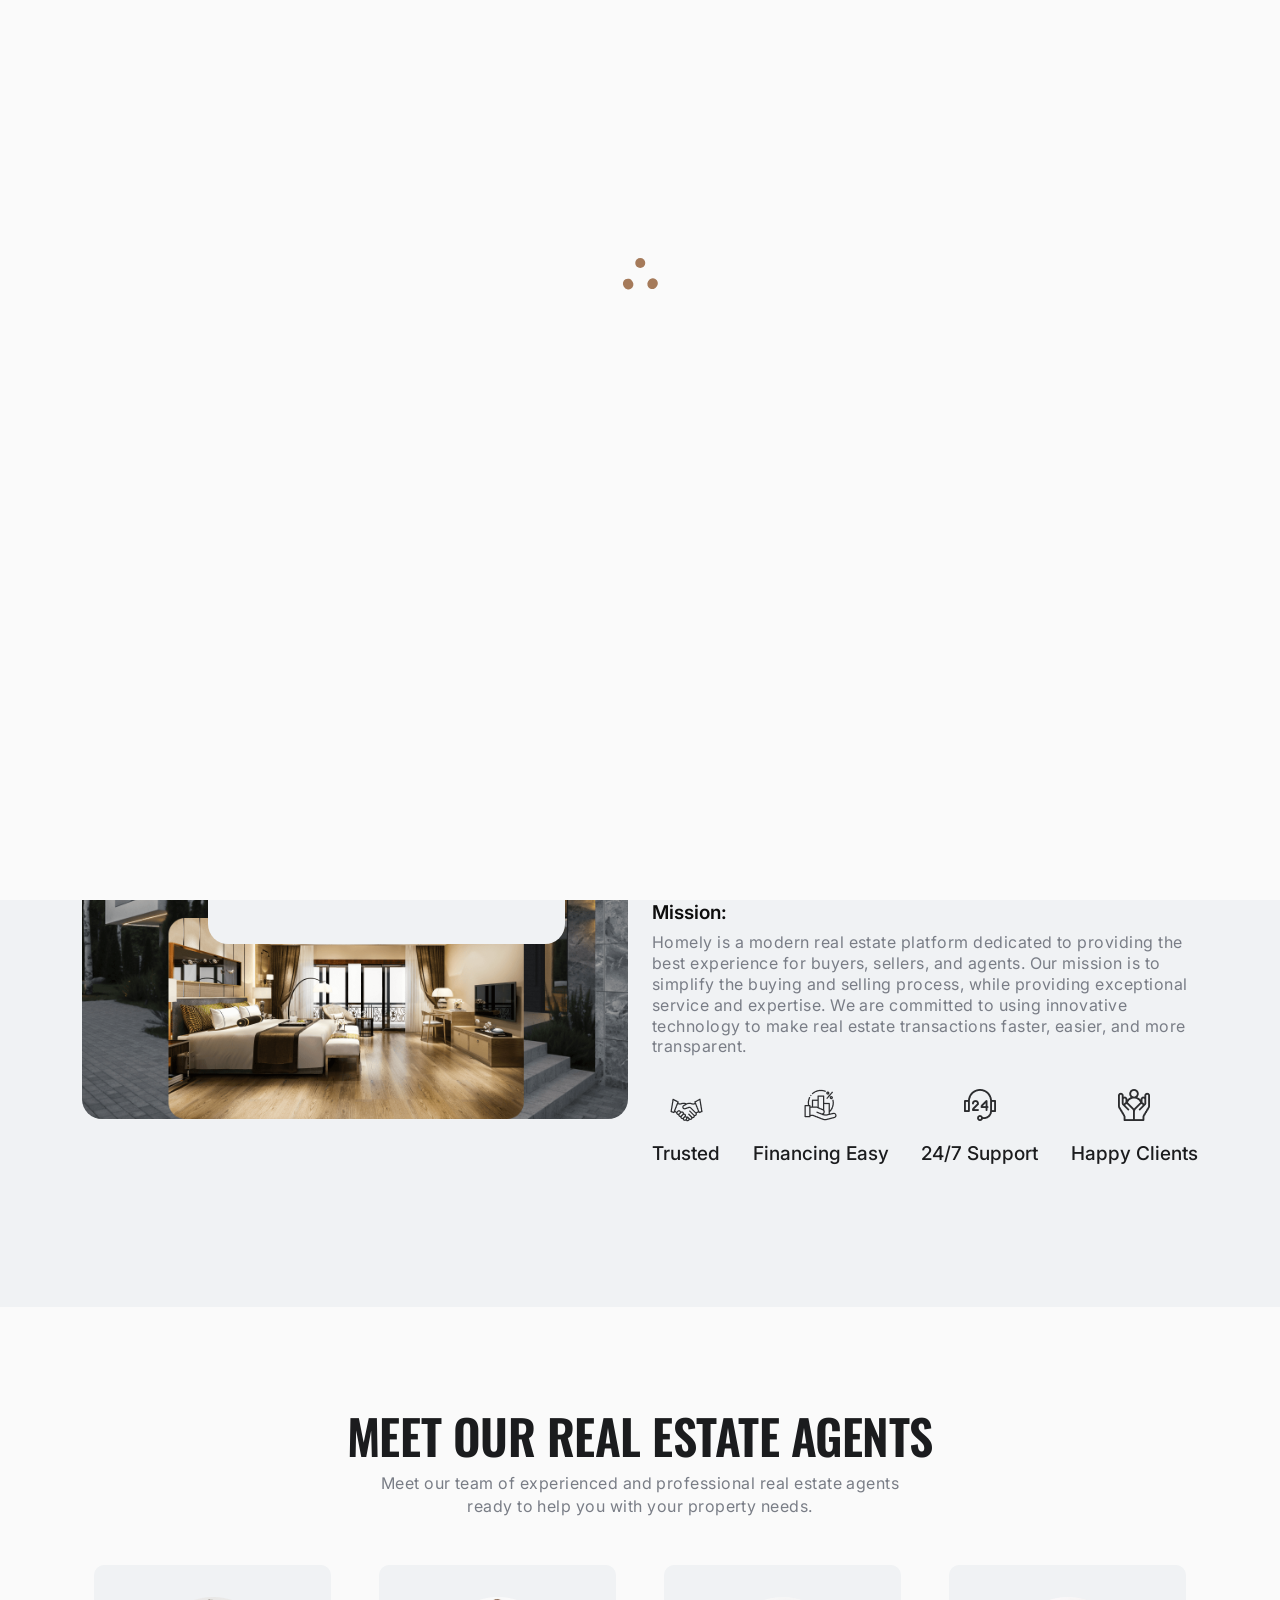
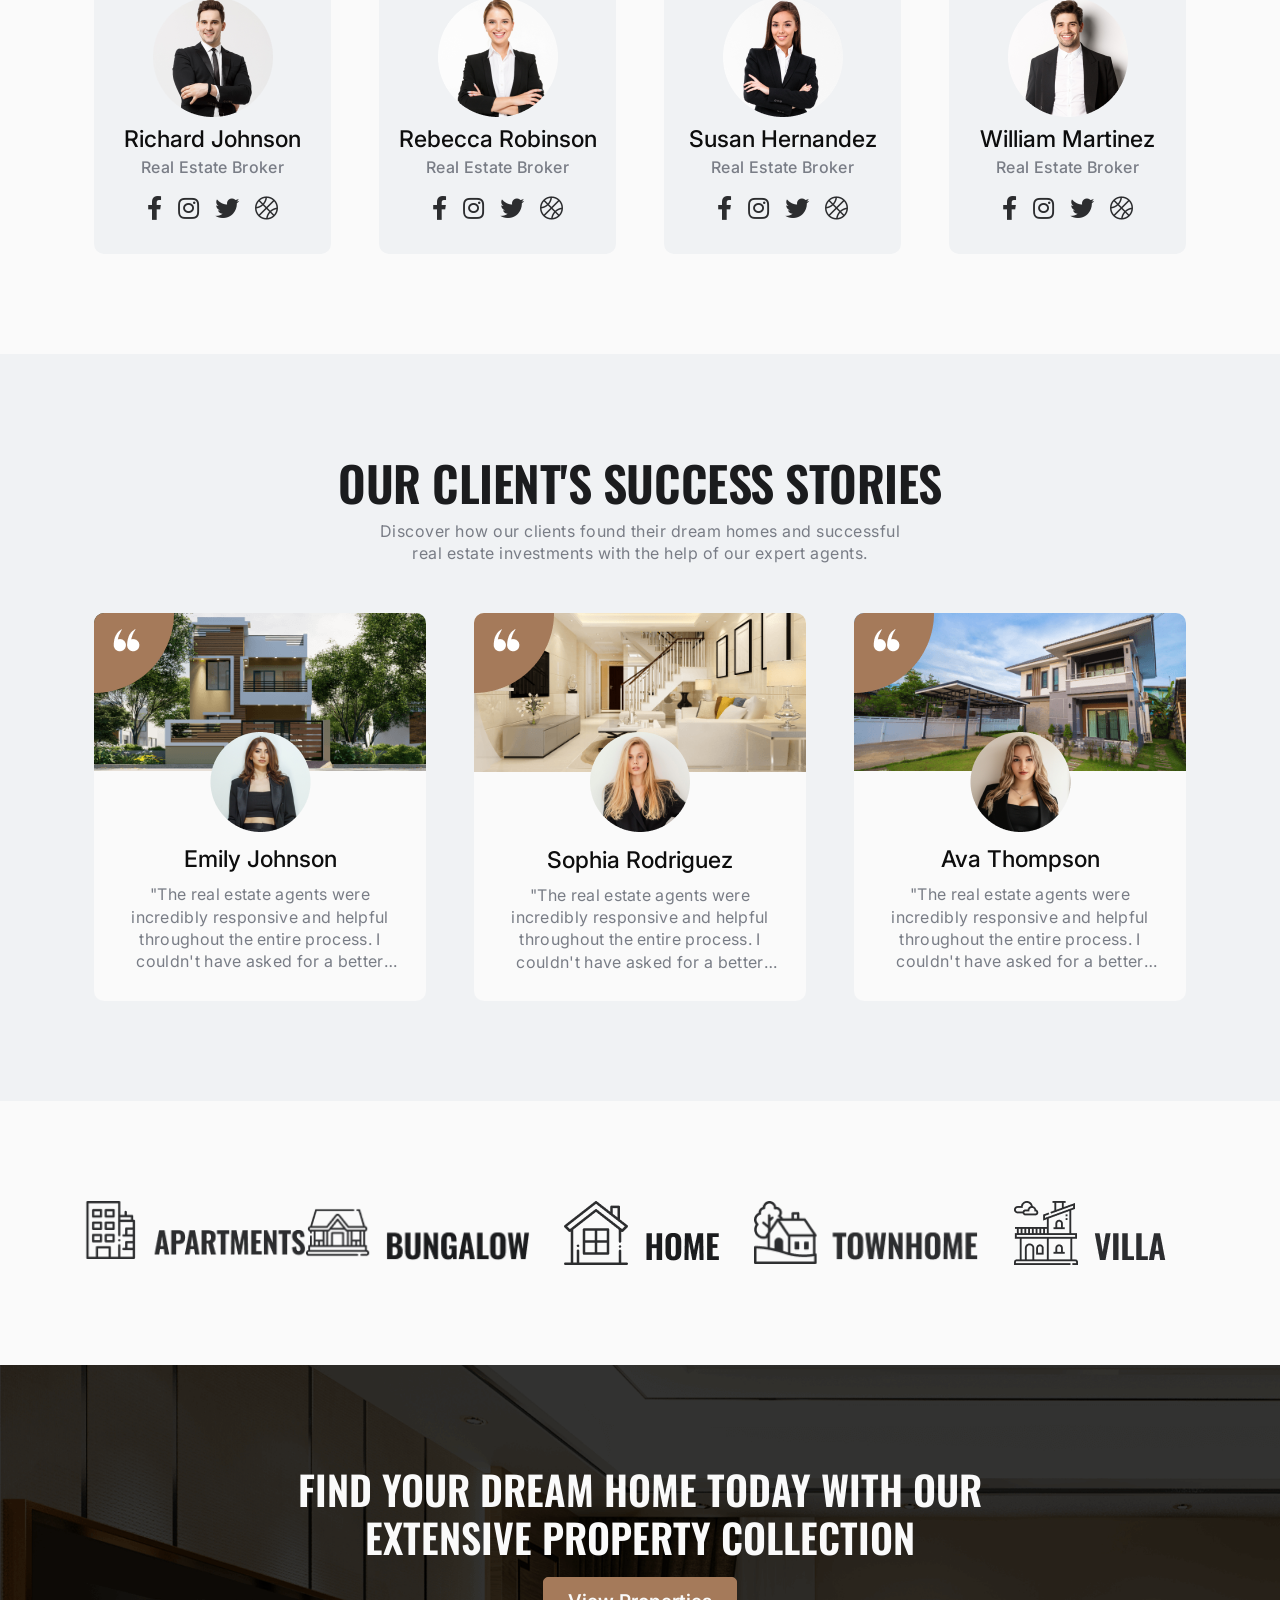
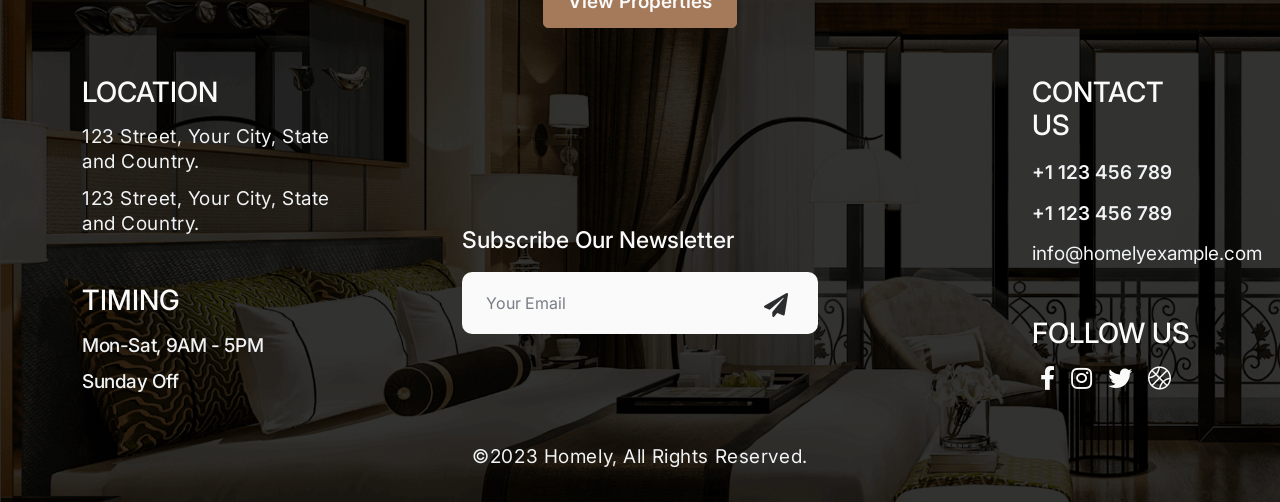
<file: about.html>
<!DOCTYPE html>
<html lang="en">

    <head>
        <meta charset="UTF-8">
        <meta http-equiv="X-UA-Compatible" content="IE=edge">
        <meta name="viewport" content="width=device-width, initial-scale=1,
            shrink-to-fit=no">
        <meta name="description" content="Homely - Real Estate HTML5 Template">

        <title>Homely - Real Estate HTML5 Template</title>

        <!-- Favicon -->
        <link rel="shortcut icon" type="image/x-icon"
            href="assets/media/favicon-dark.png">

        <!-- All CSS files -->
        <link rel="stylesheet" href="assets/css/vendor/bootstrap.min.css">
        <link rel="stylesheet" href="assets/css/vendor/font-awesome.css">
        <link rel="stylesheet" href="assets/css/vendor/slick.css">
        <link rel="stylesheet" href="assets/css/vendor/slick-theme.css">
        <link rel="stylesheet" href="assets/css/vendor/sal.css">
        <link rel="stylesheet" href="assets/css/app.css">
    </head>

    <body>
        <!-- Preloader -->
        <div id="preloader">
            <div class="three-body">
                <div class="three-body__dot"></div>
                <div class="three-body__dot"></div>
                <div class="three-body__dot"></div>
            </div>  
        </div>
        
        <!-- Back To Top Start -->
        <a href="#main-wrapper" id="backto-top" class="back-to-top">
            <i class="fas fa-angle-up"></i>
        </a>
        <!-- Main Wrapper Start -->
        <div id="main-wrapper" class="main-wrapper overflow-hidden">

            <!-- Header Area Start -->
            <header class="header st-1">
                <div class="container">
                    <nav class="navbar navbar-expand-xl align-items-xl-center align-items-start p-0">
                        
                        <div class="col-xl-3 ">
                            <a class="navbar-brand" href="index.html"><img alt=""  src="./assets/media/logo.png"></a>
                        </div>
                        <div class="col-xl-6 text-end">
                            <button class="navbar-toggler " type="button" data-bs-toggle="collapse" data-bs-target="#mynavbar">
                                <i class="fas fa-bars"></i>
                            </button>
                            <div class="collapse navbar-collapse justify-content-center text-start" id="mynavbar">
                                <ul class="navbar-nav mainmenu m-0">
                                    <li class="menu-item-has-children">
                                        <a href="./index.html">Home</a>
                                    </li>
                                    <li class="menu-item-has-children">
                                        <a href="./about.html" class="active">About</a>
                                    </li>
                                    <li class="menu-item-has-children">
                                        <a href="./properties.html" >Properties</a>
                                    </li>
                                    <li class="menu-item-has-children">
                                        <a href="./properties-detail.html" >Property Details</a>
                                    </li>
                                    <li class="menu-item-has-children">
                                        <a href="./contact.html" >Contact</a>
                                    </li>
                                </ul>
                            </div>
                        </div>
                        <div class="col-xl-3 d-xl-block d-none">
                            <a href="tel:123" class="phone-link"><i class="fal fa-phone-alt"></i> +1 234 567 890</a>
                        </div>
                        
                    </nav>
                </div>
            </header>
            <!-- Header Area end -->

            <!-- inner banner Area start -->
            <section class="inner-banner">
                <div class="container">
                    <h2>About Us</h2>
                </div>
            </section>
            <!-- inner banner Area end -->

            <!-- about Area start -->
            <section class="about p-100 bg-gray">
                <div class="container">
                    <div class="row">
                        <div class="col-xl-6 col-12">
                            <div class="img-block ">
                                <img src="./assets/media/about/img-1.png" class="big-img" alt="">
                                <div class="detail">
                                    <h4>Lakeside Terrace Villas</h4>
                                    <p>678 Ocean View Drive</p>
                                    <ul class="list-unstyled">
                                        <li>
                                            <svg width="16" height="16" viewBox="0 0 16 16" fill="none" xmlns="http://www.w3.org/2000/svg">
                                                <path d="M14.9793 7.85904V2.8301C14.9793 1.60685 13.9841 0.611694 12.7609 0.611694H3.1754C1.95215 0.611694 0.956995 1.60688 0.956995 2.8301V7.92391C0.364495 8.54335 2.67029e-05 9.38263 2.67029e-05 10.3054V14.1187C2.67029e-05 14.8186 0.569495 15.3881 1.2695 15.3881C1.96946 15.3881 2.53893 14.8186 2.53893 14.1187V13.7249H13.4612V14.1187C13.4612 14.8186 14.0306 15.3881 14.7306 15.3881C15.4306 15.3881 16 14.8187 16 14.1187V10.3054C16 9.34998 15.6093 8.4841 14.9793 7.85904ZM3.1754 1.23669H12.7609C13.6395 1.23669 14.3543 1.95151 14.3543 2.8301V7.3672C14.1629 7.24935 13.9592 7.14966 13.7456 7.0706V6.03141C13.7456 5.11016 12.9961 4.36066 12.0748 4.36066H9.35831C8.79906 4.36066 8.30346 4.63713 8.00006 5.06029C7.69665 4.63713 7.20106 4.36066 6.64181 4.36066H3.92531C3.00406 4.36066 2.25456 5.11013 2.25456 6.03141V7.0706C2.01703 7.15851 1.79175 7.27188 1.58203 7.40738V2.8301C1.582 1.95151 2.29678 1.23669 3.1754 1.23669ZM3.44793 6.85754C3.25434 6.85754 3.06446 6.87385 2.8795 6.90466V6.03141C2.8795 5.45479 3.34862 4.98566 3.92525 4.98566H6.64175C7.21837 4.98566 7.6875 5.45479 7.6875 6.03141V6.85757H3.44793V6.85754ZM8.31253 6.03138C8.31253 5.45476 8.78165 4.98563 9.35828 4.98563H12.0748C12.6514 4.98563 13.1205 5.45476 13.1205 6.03138V6.90463C12.9355 6.87382 12.7457 6.85751 12.5521 6.85751H8.31253V6.03138ZM3.44793 7.48254H12.5521C14.1087 7.48254 15.375 8.74888 15.375 10.3054V11.2325H12.2407C12.0682 11.2325 11.9282 11.3725 11.9282 11.545C11.9282 11.7176 12.0682 11.8575 12.2407 11.8575H15.375V13.0999H0.625027V11.8575H9.11575C9.28834 11.8575 9.42825 11.7176 9.42825 11.545C9.42825 11.3725 9.28834 11.2325 9.11575 11.2325H0.625027V10.3054C0.625027 8.74888 1.89137 7.48254 3.44793 7.48254ZM1.91393 14.1187C1.91393 14.474 1.62484 14.7631 1.2695 14.7631C0.914152 14.7631 0.625027 14.474 0.625027 14.1187V13.7249H1.91393V14.1187ZM14.7306 14.7631C14.3752 14.7631 14.0861 14.474 14.0861 14.1187V13.7249H15.375V14.1187C15.375 14.474 15.0859 14.7631 14.7306 14.7631Z" fill="#0D0D0D"/>
                                            </svg>
                                            6 Beds
                                        </li>
                                        <li>
                                            <svg width="14" height="16" viewBox="0 0 14 16" fill="none" xmlns="http://www.w3.org/2000/svg">
                                                <path d="M12.789 0H0.601547C0.47211 0 0.367172 0.104906 0.367172 0.234375V15.7656C0.367172 15.8951 0.47211 16 0.601547 16H12.789C12.9185 16 13.0234 15.8951 13.0234 15.7656V0.234375C13.0234 0.104906 12.9185 0 12.789 0ZM0.835922 1.40625H2.71092C3.09864 1.40625 3.41405 1.72169 3.41405 2.10938V2.42325C2.69667 2.52634 2.12789 3.09512 2.0248 3.8125H1.92967C1.80023 3.8125 1.6953 3.91741 1.6953 4.04688C1.6953 4.17634 1.80023 4.28125 1.92967 4.28125H5.36717C5.49661 4.28125 5.60155 4.17634 5.60155 4.04688C5.60155 3.91741 5.49661 3.8125 5.36717 3.8125H5.27205C5.16895 3.09512 4.60017 2.52634 3.8828 2.42325V2.10938C3.8828 1.46319 3.35711 0.9375 2.71092 0.9375H0.835922V0.46875H6.46092V14.5938H0.835922V1.40625ZM3.64842 2.875C4.21436 2.875 4.68783 3.27825 4.7967 3.8125H2.50011C2.60902 3.27825 3.08248 2.875 3.64842 2.875ZM12.5547 15.5312H0.835922V15.0625H12.5547V15.5312ZM12.5547 14.5938H6.92967V0.46875H12.5547V14.5938Z" fill="#0D0D0D"/>
                                            </svg>
                                            2 Baths
                                        </li>
                                        <li>
                                            <svg width="17" height="16" viewBox="0 0 17 16" fill="none" xmlns="http://www.w3.org/2000/svg">
                                                <g clip-path="url(#clip0_126_1290)">
                                                <path d="M15.9221 14.1251C15.6633 14.1251 15.4534 14.335 15.4534 14.5939V15.0626H14.9846C14.7258 15.0626 14.5159 15.2725 14.5159 15.5314C14.5159 15.7902 14.7258 16.0001 14.9846 16.0001H15.9221C16.181 16.0001 16.3909 15.7902 16.3909 15.5314V14.5939C16.3909 14.335 16.181 14.1251 15.9221 14.1251Z" fill="#0D0D0D"/>
                                                <path d="M13.0915 15.0314H11.2092C10.9422 15.0314 10.7249 15.2486 10.7249 15.5157C10.7249 15.7828 10.9422 16 11.2092 16H13.0915C13.3585 16 13.5758 15.7828 13.5758 15.5157C13.5758 15.2486 13.3585 15.0314 13.0915 15.0314Z" fill="#0D0D0D"/>
                                                <path d="M0.875232 5.65517C1.14229 5.65517 1.35955 5.43791 1.35955 5.17085V3.28864C1.35955 3.02158 1.14229 2.80432 0.875232 2.80432C0.60817 2.80432 0.390915 3.02158 0.390915 3.28864V5.17085C0.390915 5.43791 0.60817 5.65517 0.875232 5.65517Z" fill="#0D0D0D"/>
                                                <path d="M0.859695 1.875C1.11857 1.875 1.32845 1.66512 1.32845 1.40625V0.9375H1.7972C2.05607 0.9375 2.26595 0.727625 2.26595 0.46875C2.26595 0.209875 2.05607 0 1.7972 0H0.859695C0.60082 0 0.390945 0.209875 0.390945 0.46875V1.40625C0.390945 1.66512 0.60082 1.875 0.859695 1.875Z" fill="#0D0D0D"/>
                                                <path d="M11.2092 0.968634H13.0915C13.3585 0.968634 13.5758 0.751379 13.5758 0.484317C13.5758 0.217255 13.3585 0 13.0915 0H11.2092C10.9422 0 10.7249 0.217255 10.7249 0.484317C10.7249 0.751379 10.9422 0.968634 11.2092 0.968634Z" fill="#0D0D0D"/>
                                                <path d="M7.4444 0.968634H9.32661C9.59367 0.968634 9.81093 0.751379 9.81093 0.484317C9.81093 0.217255 9.59367 0 9.32661 0H7.4444C7.17734 0 6.96008 0.217255 6.96008 0.484317C6.96008 0.751379 7.17734 0.968634 7.4444 0.968634Z" fill="#0D0D0D"/>
                                                <path d="M3.67955 0.968634H5.56177C5.82883 0.968634 6.04608 0.751379 6.04608 0.484317C6.04608 0.217255 5.82883 0 5.56177 0H3.67955C3.41249 0 3.19524 0.217255 3.19524 0.484317C3.19524 0.751379 3.41249 0.968634 3.67955 0.968634Z" fill="#0D0D0D"/>
                                                <path d="M14.9846 0.9375H15.4534V1.40625C15.4534 1.66512 15.6633 1.875 15.9221 1.875C16.181 1.875 16.3909 1.66512 16.3909 1.40625V0.46875C16.3909 0.209875 16.181 0 15.9221 0H14.9846C14.7258 0 14.5159 0.209875 14.5159 0.46875C14.5159 0.727625 14.7258 0.9375 14.9846 0.9375Z" fill="#0D0D0D"/>
                                                <path d="M15.9065 6.56921C15.6394 6.56921 15.4222 6.78647 15.4222 7.05353V8.93574C15.4222 9.20281 15.6394 9.42006 15.9065 9.42006C16.1735 9.42006 16.3908 9.20281 16.3908 8.93574V7.05353C16.3908 6.7865 16.1735 6.56921 15.9065 6.56921Z" fill="#0D0D0D"/>
                                                <path d="M15.9065 2.80432C15.6394 2.80432 15.4222 3.02158 15.4222 3.28864V5.17085C15.4222 5.43791 15.6394 5.65517 15.9065 5.65517C16.1735 5.65517 16.3908 5.43791 16.3908 5.17085V3.28864C16.3908 3.02158 16.1735 2.80432 15.9065 2.80432Z" fill="#0D0D0D"/>
                                                <path d="M15.9065 10.334C15.6394 10.334 15.4222 10.5512 15.4222 10.8183V12.7005C15.4222 12.9676 15.6394 13.1848 15.9065 13.1848C16.1735 13.1848 16.3908 12.9676 16.3908 12.7005V10.8183C16.3908 10.5512 16.1735 10.334 15.9065 10.334Z" fill="#0D0D0D"/>
                                                <path d="M13.5845 2.32227H11.9405C11.6816 2.32227 11.4718 2.53214 11.4718 2.79102C11.4718 3.04989 11.6816 3.25977 11.9405 3.25977H12.4529L8.18641 7.5262H1.35966V7.04848C1.35966 6.78139 1.14238 6.56411 0.87529 6.56411C0.608196 6.56411 0.390915 6.78139 0.390915 7.04848L0.391071 14.5752C0.391071 14.5762 0.390915 14.5772 0.390915 14.5782V15.5313C0.390915 15.7902 0.60079 16.0001 0.859665 16.0001H0.859821H9.32688C9.59398 16.0001 9.81126 15.7828 9.81126 15.5157C9.81126 15.2486 9.59398 15.0313 9.32688 15.0313H8.84932V8.18911L13.1158 3.92267V4.43505C13.1158 4.69392 13.3256 4.9038 13.5845 4.9038C13.8434 4.9038 14.0533 4.69392 14.0533 4.43505V2.79102C14.0533 2.53211 13.8434 2.32227 13.5845 2.32227ZM1.32857 15.047L1.35966 8.4637H7.91182V15.047H1.32857Z" fill="#0D0D0D"/>
                                                </g>
                                                <defs>
                                                <clipPath id="clip0_126_1290">
                                                <rect width="16" height="16" fill="white" transform="translate(0.390945)"/>
                                                </clipPath>
                                                </defs>
                                            </svg>
                                            200 sqft
                                        </li>
                                    </ul>
                                </div>
                            </div>

                        </div>
                        <div class="col-xl-6 col-12">
                            <div class="content">
                                <h2 class="fw-6 fs-48 color-dark-2 mb-16 ls-1 lh-120 text-uppercase">Connecting You with Your Dream Home</h2>
                                <h5 class="fw-6 fs-19 color-dark-3 mb-8 font-sec">History:</h5>
                                <p class="mb-16">Homely is a modern real estate platform dedicated to providing the best experience for buyers, sellers, and agents. Our mission is to simplify the buying and selling process, while providing exceptional service and expertise. We are committed to using innovative technology to make real estate transactions faster, easier, and more transparent.</p>
                                <h5 class="fw-6 fs-19 color-dark-3 mb-8 font-sec">Mission:</h5>
                                <p class="mb-32">Homely is a modern real estate platform dedicated to providing the best experience for buyers, sellers, and agents. Our mission is to simplify the buying and selling process, while providing exceptional service and expertise. We are committed to using innovative technology to make real estate transactions faster, easier, and more transparent.</p>
                                <ul class="list-unstyled">
                                    <li class="text-center">
                                        <img src="./assets/media/icon/trust-icon.png" alt="">
                                        <h5>Trusted</h5>
                                    </li>
                                    <li class="text-center">
                                        <img src="./assets/media/icon/business-icon.png" alt="">
                                        <h5>Financing Easy</h5>
                                    </li>
                                    <li class="text-center">
                                        <img src="./assets/media/icon/call-center-icon.png" alt="">
                                        <h5>24/7 support</h5>
                                    </li>
                                    <li class="text-center">
                                        <img src="./assets/media/icon/client-icon.png" alt="">
                                        <h5>happy Clients</h5>
                                    </li>
                                </ul>
                                
                            </div>
                        </div>
                    </div>
                </div>
            </section>
            <!-- about Area end -->

            <!-- team Area start -->
            <section class="team bg-white p-100">
                <div class="container">
                    <div class="heading">
                        <h2 class="">Meet Our Real Estate Agents</h2>
                        <p>Meet our team of experienced and professional real estate agents <br> ready to help you with your property needs.</p>
                    </div>
                    <div class="row">
                        <div class="col-lg-3 col-sm-6 col-12">
                            <div class="team-block">
                                <img src="./assets/media/user/img-4.png" alt="">
                                <h4 class="name">Richard Johnson</h4>
                                <p class="designation">Real Estate Broker</p>
                                <ul class="socialicon list-unstyled">
                                    <li> <a href=""><i class="fab fa-facebook-f"></i></a></li>
                                    <li> <a href=""><i class="fab fa-instagram"></i></a></li>
                                    <li> <a href=""><i class="fab fa-twitter"></i></a></li>
                                    <li> <a href=""><i class="fal fa-basketball-ball"></i></a></li>
                                </ul>
                            </div>
                        </div>
                        <div class="col-lg-3 col-sm-6 col-12">
                            <div class="team-block">
                                <img src="./assets/media/user/img-5.png" alt="">
                                <h4 class="name">Rebecca Robinson</h4>
                                <p class="designation">Real Estate Broker</p>
                                <ul class="socialicon list-unstyled">
                                    <li> <a href=""><i class="fab fa-facebook-f"></i></a></li>
                                    <li> <a href=""><i class="fab fa-instagram"></i></a></li>
                                    <li> <a href=""><i class="fab fa-twitter"></i></a></li>
                                    <li> <a href=""><i class="fal fa-basketball-ball"></i></a></li>
                                </ul>
                            </div>
                        </div>
                        <div class="col-lg-3 col-sm-6 col-12">
                            <div class="team-block">
                                <img src="./assets/media/user/img-6.png" alt="">
                                <h4 class="name">Susan Hernandez</h4>
                                <p class="designation">Real Estate Broker</p>
                                <ul class="socialicon list-unstyled">
                                    <li> <a href=""><i class="fab fa-facebook-f"></i></a></li>
                                    <li> <a href=""><i class="fab fa-instagram"></i></a></li>
                                    <li> <a href=""><i class="fab fa-twitter"></i></a></li>
                                    <li> <a href=""><i class="fal fa-basketball-ball"></i></a></li>
                                </ul>
                            </div>
                        </div>
                        <div class="col-lg-3 col-sm-6 col-12">
                            <div class="team-block">
                                <img src="./assets/media/user/img-7.png" alt="">
                                <h4 class="name">William Martinez</h4>
                                <p class="designation">Real Estate Broker</p>
                                <ul class="socialicon list-unstyled">
                                    <li> <a href=""><i class="fab fa-facebook-f"></i></a></li>
                                    <li> <a href=""><i class="fab fa-instagram"></i></a></li>
                                    <li> <a href=""><i class="fab fa-twitter"></i></a></li>
                                    <li> <a href=""><i class="fal fa-basketball-ball"></i></a></li>
                                </ul>
                            </div>
                        </div>
                    </div>
                </div>
            </section>
            <!-- team Area end -->

            <!-- testimonial Area start -->
            <section class="testimonial p-100 bg-gray">
                <div class="container">
                    <div class="heading">
                        <h2 class="">Our Client's Success Stories</h2>
                        <p>Discover how our clients found their dream homes and successful <br> real estate investments with the help of our expert agents.</p>
                    </div>
                    <div class="row">
                        <div class="col-lg-4 col-md-6 col-12">
                            <div class="testimonial-block">
                                <img src="./assets/media/testimonial/img-1.png" class="w-100" alt="">
                                <div class="quote">
                                    <img src="./assets/media/quote.png" alt="">
                                </div>
                                <div class="user-img">
                                    <img src="./assets/media/user/img-1.png" alt="">
                                </div>
                                <h6 class="name">Emily Johnson</h6>
                                <P>"The real estate agents were incredibly responsive and helpful throughout the entire process. I couldn't have asked for a better experience."</P>
                            </div>
                        </div>
                        <div class="col-lg-4 col-md-6 col-12">
                            <div class="testimonial-block">
                                <img src="./assets/media/testimonial/img-2.png" class="w-100" alt="">
                                <div class="quote">
                                    <img src="./assets/media/quote.png" alt="">
                                </div>
                                <div class="user-img">
                                    <img src="./assets/media/user/img-2.png" alt="">
                                </div>
                                <h6 class="name">Sophia Rodriguez</h6>
                                <P>"The real estate agents were incredibly responsive and helpful throughout the entire process. I couldn't have asked for a better experience."</P>
                            </div>
                        </div>
                        <div class="col-lg-4 col-md-6 col-12 offset-lg-0 offset-md-3">
                            <div class="testimonial-block">
                                <img src="./assets/media/testimonial/img-3.png" class="w-100" alt="">
                                <div class="quote">
                                    <img src="./assets/media/quote.png" alt="">
                                </div>
                                <div class="user-img">
                                    <img src="./assets/media/user/img-3.png" alt="">
                                </div>
                                <h6 class="name">Ava Thompson</h6>
                                <P>"The real estate agents were incredibly responsive and helpful throughout the entire process. I couldn't have asked for a better experience."</P>
                            </div>
                        </div>
                    </div>
                </div>
            </section>
            <!-- testimonial Area end -->

            <!-- logo Area start -->
            <div class="logo bg-white p-100">
                <div class="container">
                    <div class="row">
                        <div class=" col-12 ">
                            <div class="logo-slider">
                                <div class="item text-center">
                                    <img src="./assets/media/logo/logo-1.png" class="d-inline-block" alt="">
                                </div>
                                <div class="item text-center">
                                    <img src="./assets/media/logo/logo-2.png" class="d-inline-block" alt="">
                                </div>
                                <div class="item text-center">
                                    <img src="./assets/media/logo/logo-3.png" class="d-inline-block" alt="">
                                </div>
                                <div class="item text-center">
                                    <img src="./assets/media/logo/logo-4.png" class="d-inline-block" alt="">
                                </div>
                                <div class="item text-center">
                                    <img src="./assets/media/logo/logo-5.png" class="d-inline-block" alt="">
                                </div>
                            </div>
                        </div>
                    </div>
                </div>
            </div>
            <!-- logo Area end -->

            <!-- footer Area start -->
            <footer class="footer">
                <div class="container">
                    <div class="main">
                        <div class="row">
                            <div class="col-lg-8 offset-lg-2 text-center  mb-5">
                                <h2 class="fw-6 fs-40 lh-120 text-uppercase color-white mb-16">Find Your Dream Home Today with Our Extensive Property Collection</h2>
                                <a href="./properties.html" class="real-btn dark mb-lg-0 mb-32">View Properties</a>
                            </div>
                            <div class="col-xl-3 col-lg-3 col-12 mb-5">
                                <h4 class="title">Location</h4>
                                <p class="fs-19 lh-130 color-gray mb-12 font-sec">123 Street, Your City, State and Country.</p>
                                <p class="fs-19 lh-130 color-gray mb-24 font-sec mb-5">123 Street, Your City, State and Country.</p>
                                <h4 class="title">Timing</h4>
                                <p class="fw-5 fs-19 lh-130 ls-2 color-gray mb-12 font-sec">Mon-Sat, 9AM - 5PM</p>
                                <p class="fw-5 fs-19 lh-130 ls-2 color-gray mb-0 font-sec">Sunday Off</p>
                            </div>
                            <div class="col-xl-4 col-lg-4 offset-lg-1 col-sm-8 mb-5 newsletter">
                                <h2 class="title">Subscribe Our Newsletter</h2>
                                <form action="./index.html">
                                    <div class="input-group">
                                        <input type="email" class="form-control" id="email" name="email" required placeholder="Your Email">
                                        <button type="submit"><i class="fas fa-paper-plane"></i></button>
                                    </div>
                                </form>
                            </div>
                            <div class="col-xl-2 col-lg-3 offset-xl-2 offset-lg-1 col-12 mb-5 ">
                                <h4 class="title">Contact Us</h4>
                                <a href="" class="fw-6 fs-19 color-gray mb-12 d-block color-hover font-sec">+1 123 456 789</a>
                                <a href="" class="fw-6 fs-19 color-gray mb-12 d-block color-hover font-sec">+1 123 456 789</a>
                                <a href="" class="fw-4 fs-19 color-gray mb-24 color-hover text-lowercase font-sec  mb-5">info@homelyexample.com</a>
                                <h4 class="title">Follow Us</h4>
                                <ul class="footer-social-icon list-unstyled">
                                    <li> <a href="" class="ms-lg-0"><i class="fab fa-facebook-f"></i></a></li>
                                    <li> <a href=""><i class="fab fa-instagram"></i></a></li>
                                    <li> <a href=""><i class="fab fa-twitter"></i></a></li>
                                    <li> <a href=""><i class="fal fa-basketball-ball"></i></a></li>
                                </ul>
                            </div>
                            <div class="col-12">
                                <p class="fw-4 fs-19 color-gray font-sec m-0 text-center">©2023 Homely, All Rights Reserved.</p>
                            </div>
                        </div>
                    </div>
                </div>
            </footer>
            <!-- footer Area end -->
        </div>
            <!-- Jquery Js -->
            <script src="assets/js/vendor/jquery-3.6.3.min.js"></script>
            <script src="assets/js/vendor/bootstrap.min.js"></script>
            <script src="assets/js/vendor/slick.min.js"></script>
            <script src="assets/js/vendor/jquery-appear.js"></script>
            <script src="assets/js/vendor/jquery-validator.js"></script>
            <!-- Site Scripts -->
            <script src="assets/js/app.js"></script>
    </body>

</html>
</file>
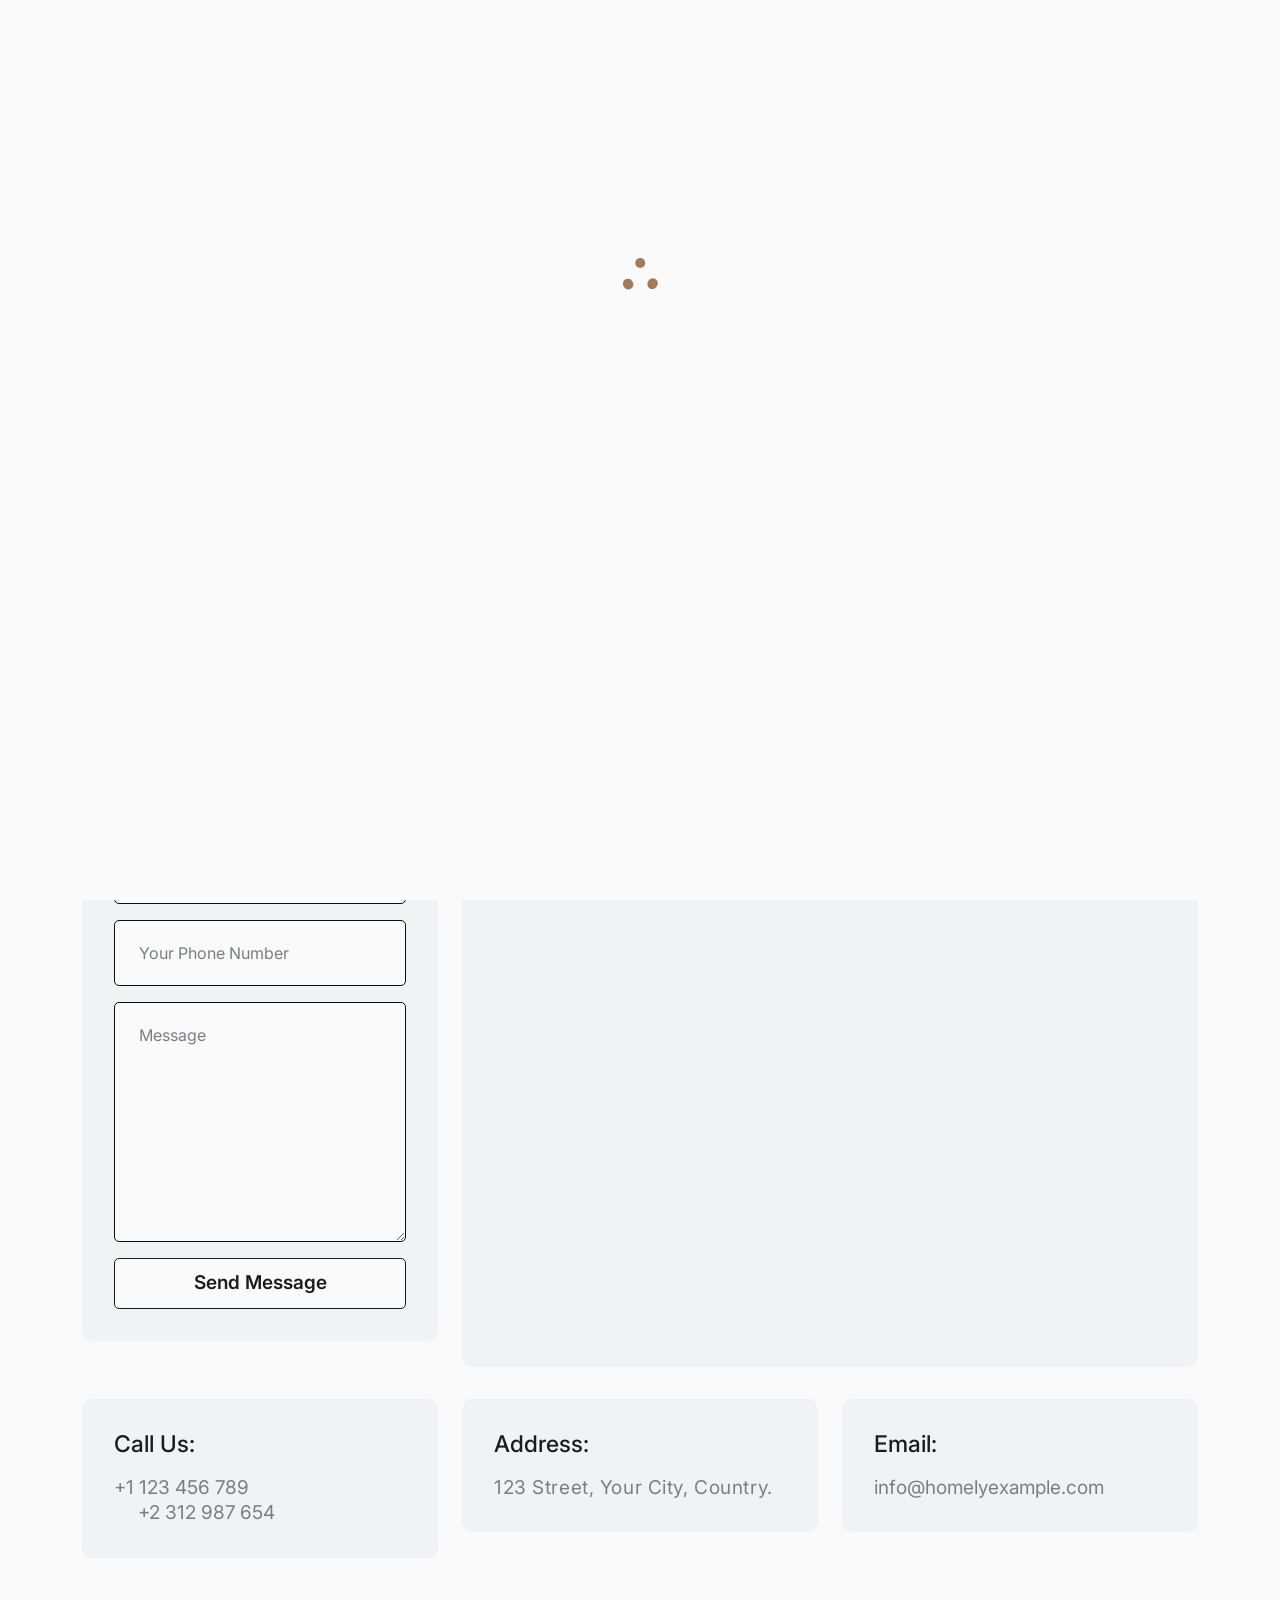
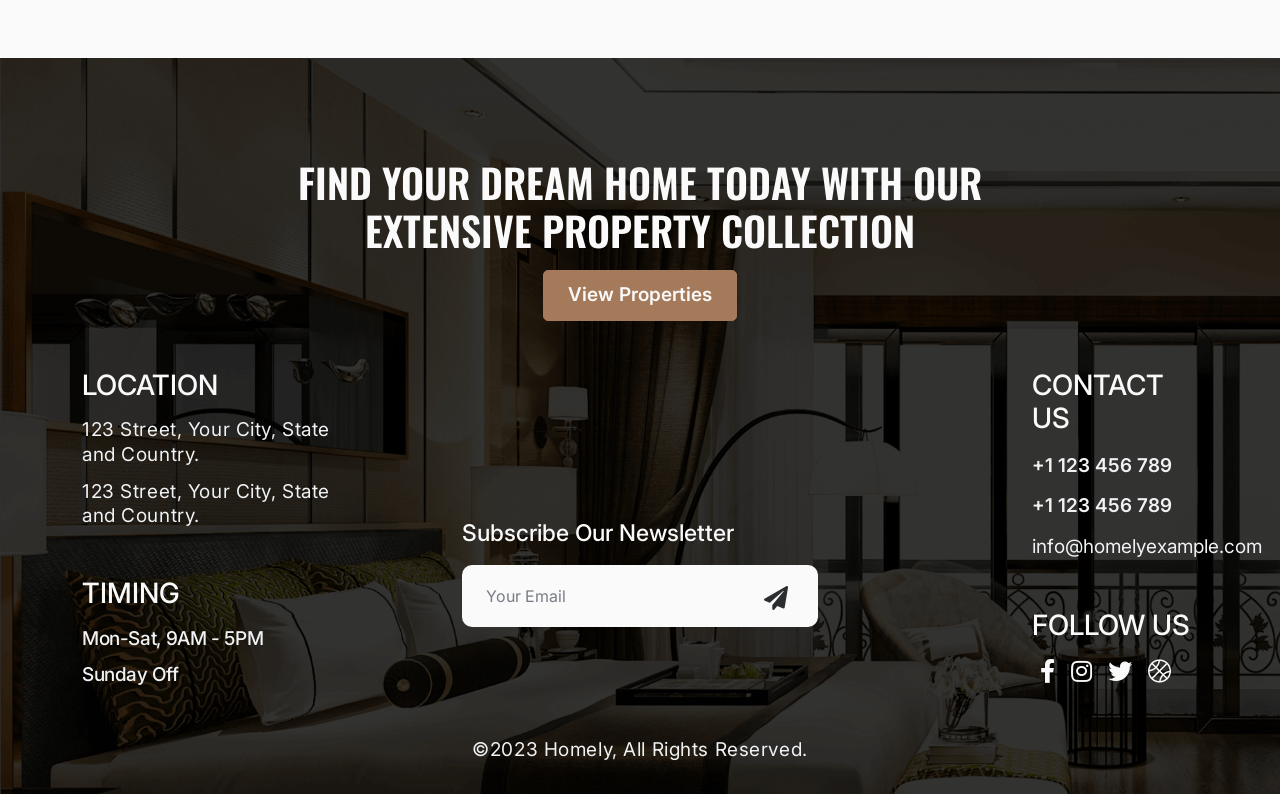
<file: contact.html>
<!DOCTYPE html>
<html lang="en">

    <head>
        <meta charset="UTF-8">
        <meta http-equiv="X-UA-Compatible" content="IE=edge">
        <meta name="viewport" content="width=device-width, initial-scale=1,
            shrink-to-fit=no">
        <meta name="description" content="Homely - Real Estate HTML5 Template">

        <title>Homely - Real Estate HTML5 Template</title>

        <!-- Favicon -->
        <link rel="shortcut icon" type="image/x-icon"
            href="assets/media/favicon-dark.png">

        <!-- All CSS files -->
        <link rel="stylesheet" href="assets/css/vendor/bootstrap.min.css">
        <link rel="stylesheet" href="assets/css/vendor/font-awesome.css">
        <link rel="stylesheet" href="assets/css/vendor/slick.css">
        <link rel="stylesheet" href="assets/css/vendor/slick-theme.css">
        <link rel="stylesheet" href="assets/css/vendor/sal.css">
        <link rel="stylesheet" href="assets/css/vendor/ionrangeslider.css">
        <link rel="stylesheet" href="assets/css/app.css">
    </head>

    <body>
        <!-- Preloader -->
        <div id="preloader">
            <div class="three-body">
                <div class="three-body__dot"></div>
                <div class="three-body__dot"></div>
                <div class="three-body__dot"></div>
            </div>  
        </div>
        
        <!-- Back To Top Start -->
        <a href="#main-wrapper" id="backto-top" class="back-to-top">
            <i class="fas fa-angle-up"></i>
        </a>
        <!-- Main Wrapper Start -->
        <div id="main-wrapper" class="main-wrapper overflow-hidden">

            <!-- Header Area Start -->
            <header class="header st-1">
                <div class="container">
                    <nav class="navbar navbar-expand-xl align-items-xl-center align-items-start p-0">
                        
                        <div class="col-xl-3 ">
                            <a class="navbar-brand" href="index.html"><img alt=""  src="./assets/media/logo.png"></a>
                        </div>
                        <div class="col-xl-6 text-end">
                            <button class="navbar-toggler " type="button" data-bs-toggle="collapse" data-bs-target="#mynavbar">
                                <i class="fas fa-bars"></i>
                            </button>
                            <div class="collapse navbar-collapse justify-content-center text-start" id="mynavbar">
                                <ul class="navbar-nav mainmenu m-0">
                                    <li class="menu-item-has-children">
                                        <a href="./index.html" >Home</a>
                                    </li>
                                    <li class="menu-item-has-children">
                                        <a href="./about.html" >About</a>
                                    </li>
                                    <li class="menu-item-has-children">
                                        <a href="./properties.html">Properties</a>
                                    </li>
                                    <li class="menu-item-has-children">
                                        <a href="./properties-detail.html">Property Details</a>
                                    </li>
                                    <li class="menu-item-has-children">
                                        <a href="./contact.html"  class="active">Contact</a>
                                    </li>
                                </ul>
                            </div>
                        </div>
                        <div class="col-xl-3 d-xl-block d-none">
                            <a href="tel:123" class="phone-link"><i class="fal fa-phone-alt"></i> +1 234 567 890</a>
                        </div>
                        
                    </nav>
                </div>
            </header>
            <!-- Header Area end -->

            <!-- inner banner Area start -->
            <section class="inner-banner">
                <div class="container">
                    <h2>Contact Us</h2>
                </div>
            </section>
            <!-- inner banner Area end -->

            <!-- properties detail Area start -->
            <section class="properties-detail bg-white p-100">
                <div class="container">
                    <div class="row">
                        <div class="col-xl-4">
                            <div class="contact mb-24">
                                <h2 class="fw-5 fs-23 color-dark-2 font-sec mb-16">Feel Free To Contact Us</h2>
                                <form method="post" action="./contact.html" class="contact-form">
                                    <div class="row">
                                        <div class="col-xl-12 col-md-6 col-12">
                                            <div class="form-group mb-16">
                                                <input type="text" class="form-control" id="first_name" name="first_name" required placeholder="First Name">
                                            </div>
                                        </div>
                                        <div class="col-xl-12 col-md-6 col-12">
                                            <div class="form-group mb-16">
                                                <input type="text" class="form-control" id="last_name" name="last_name" required placeholder="Last Name">
                                            </div>
                                        </div>
                                        <div class="col-xl-12 col-md-6 col-12">
                                            <div class="form-group mb-16">
                                                <input type="email" class="form-control" id="email" name="email" required placeholder="Your Email">
                                            </div>
                                        </div>
                                        <div class="col-xl-12 col-12">
                                            <div class="form-group mb-16">
                                                <input type="tel" class="form-control" id="phone" name="phone" required placeholder="Your Phone Number">
                                            </div>
                                        </div>
                                        <div class="col-12">
                                            <div class="form-group mb-16">
                                                <textarea class="form-control" rows="7" required name="message" placeholder="Message"></textarea>
                                            </div>
                                        </div>
                                    </div>
                                    <button type="submit" class="real-btn bordered w-100">Send Message</button>
                                    <!-- Alert Message -->
                                    <div id="message" class="alert-msg"></div>
                                </form>
                            </div>
                        </div>
                        <div class="col-xl-8 mb-32">
                            <div class="map bg-gray p-32 radius-10">
                                <h2 class="fw-6 fs-33 color-dark-2 font-sec lh-120 mb-16 text-capitalize">We welcome your inquiries and look forward to hearing from you.</h2>
                                <p class="color-gray-4 font-sec mb-16">Feel free to reach out to us with any questions or inquiries you may have. We value your interest in our services and look forward to the opportunity to assist you in any way we can. </p>
                                <div class="map-responsive">
                                    <iframe src="https://www.google.com/maps/embed?pb=!1m18!1m12!1m3!1d3168.6395364528967!2d-122.08626633780452!3d37.421994070413874!2m3!1f0!2f0!3f0!3m2!1i1024!2i768!4f13.1!3m3!1m2!1s0x808fba02425dad8f%3A0x6c296c66619367e0!2sGoogleplex!5e0!3m2!1sen!2ske!4v1585314748051!5m2!1sen!2ske" height="516" style="border:0;" allowfullscreen="" aria-hidden="false" tabindex="0"></iframe>
                                </div>
                            </div>
                        </div>
                        <div class="col-xl-4 col-md-6 col-12">
                            <div class="contact-link bg-gray p-32 radius-10 mb-24 mb-lg-0">
                                <h5 class="fw-5 fs-23 color-dark-2 font-sec mb-16">Call Us:</h5>
                                <a href="tel:123" class="fw-4 fs-19 lh-130 color-gray-4 m-0 color-hover font-sec d-inline-block">+1 123 456 789</a>
                                <a href="tel:123" class="fw-4 fs-19 lh-130 color-gray-4 m-0 color-hover font-sec d-inline-block ms-4">+2 312 987 654</a>
                            </div>
                        </div>
                        <div class="col-xl-4 col-md-6 col-12">
                            <div class="contact-link bg-gray p-32 radius-10 mb-24 mb-lg-0">
                                <h5 class="fw-5 fs-23 color-dark-2 font-sec mb-16">Address:</h5>
                                <p class="fw-4 fs-19 lh-130 color-gray-4 m-0 font-sec d-inline-block">123 Street, Your City, Country. </p>
                            </div>
                        </div>
                        <div class="col-xl-4 col-md-6 col-12">
                            <div class="contact-link bg-gray p-32 radius-10">
                                <h5 class="fw-5 fs-23 color-dark-2 font-sec mb-16">Email:</h5>
                                <a href="mailto:info@homelyexample.com" class="fw-4 fs-19 lh-130 color-gray-4 m-0 color-hover font-sec d-inline-block">info@homelyexample.com</a>
                            </div>
                        </div>
                        
                    </div>
                </div>
            </section>
            <!-- properties detail Area end -->

            <!-- footer Area start -->
            <footer class="footer">
                <div class="container">
                    <div class="main">
                        <div class="row">
                            <div class="col-lg-8 offset-lg-2 text-center  mb-5">
                                <h2 class="fw-6 fs-40 lh-120 text-uppercase color-white mb-16">Find Your Dream Home Today with Our Extensive Property Collection</h2>
                                <a href="./properties.html" class="real-btn dark mb-lg-0 mb-32">View Properties</a>
                            </div>
                            <div class="col-xl-3 col-lg-3 col-12 mb-5">
                                <h4 class="title">Location</h4>
                                <p class="fs-19 lh-130 color-gray mb-12 font-sec">123 Street, Your City, State and Country.</p>
                                <p class="fs-19 lh-130 color-gray mb-24 font-sec mb-5">123 Street, Your City, State and Country.</p>
                                <h4 class="title">Timing</h4>
                                <p class="fw-5 fs-19 lh-130 ls-2 color-gray mb-12 font-sec">Mon-Sat, 9AM - 5PM</p>
                                <p class="fw-5 fs-19 lh-130 ls-2 color-gray mb-0 font-sec">Sunday Off</p>
                            </div>
                            <div class="col-xl-4 col-lg-4 offset-lg-1 col-sm-8 mb-5 newsletter">
                                <h2 class="title">Subscribe Our Newsletter</h2>
                                <form action="./index.html">
                                    <div class="input-group">
                                        <input type="email" class="form-control" id="email" name="email" required placeholder="Your Email">
                                        <button type="submit"><i class="fas fa-paper-plane"></i></button>
                                    </div>
                                </form>
                            </div>
                            <div class="col-xl-2 col-lg-3 offset-xl-2 offset-lg-1 col-12 mb-5 ">
                                <h4 class="title">Contact Us</h4>
                                <a href="" class="fw-6 fs-19 color-gray mb-12 d-block color-hover font-sec">+1 123 456 789</a>
                                <a href="" class="fw-6 fs-19 color-gray mb-12 d-block color-hover font-sec">+1 123 456 789</a>
                                <a href="" class="fw-4 fs-19 color-gray mb-24 color-hover text-lowercase font-sec  mb-5">info@homelyexample.com</a>
                                <h4 class="title">Follow Us</h4>
                                <ul class="footer-social-icon list-unstyled">
                                    <li> <a href="" class="ms-lg-0"><i class="fab fa-facebook-f"></i></a></li>
                                    <li> <a href=""><i class="fab fa-instagram"></i></a></li>
                                    <li> <a href=""><i class="fab fa-twitter"></i></a></li>
                                    <li> <a href=""><i class="fal fa-basketball-ball"></i></a></li>
                                </ul>
                            </div>
                            <div class="col-12">
                                <p class="fw-4 fs-19 color-gray font-sec m-0 text-center">©2023 Homely, All Rights Reserved.</p>
                            </div>
                        </div>
                    </div>
                </div>
            </footer>
            <!-- footer Area end -->

        </div>
            <!-- Jquery Js -->
            <script src="assets/js/vendor/jquery-3.6.3.min.js"></script>
            <script src="assets/js/vendor/bootstrap.min.js"></script>
            <script src="assets/js/vendor/slick.min.js"></script>
            <script src="assets/js/vendor/jquery-appear.js"></script>
            <script src="assets/js/vendor/jquery-validator.js"></script>
            <!-- Site Scripts -->
            <script src="assets/js/app.js"></script>
    </body>

</html>
</file>
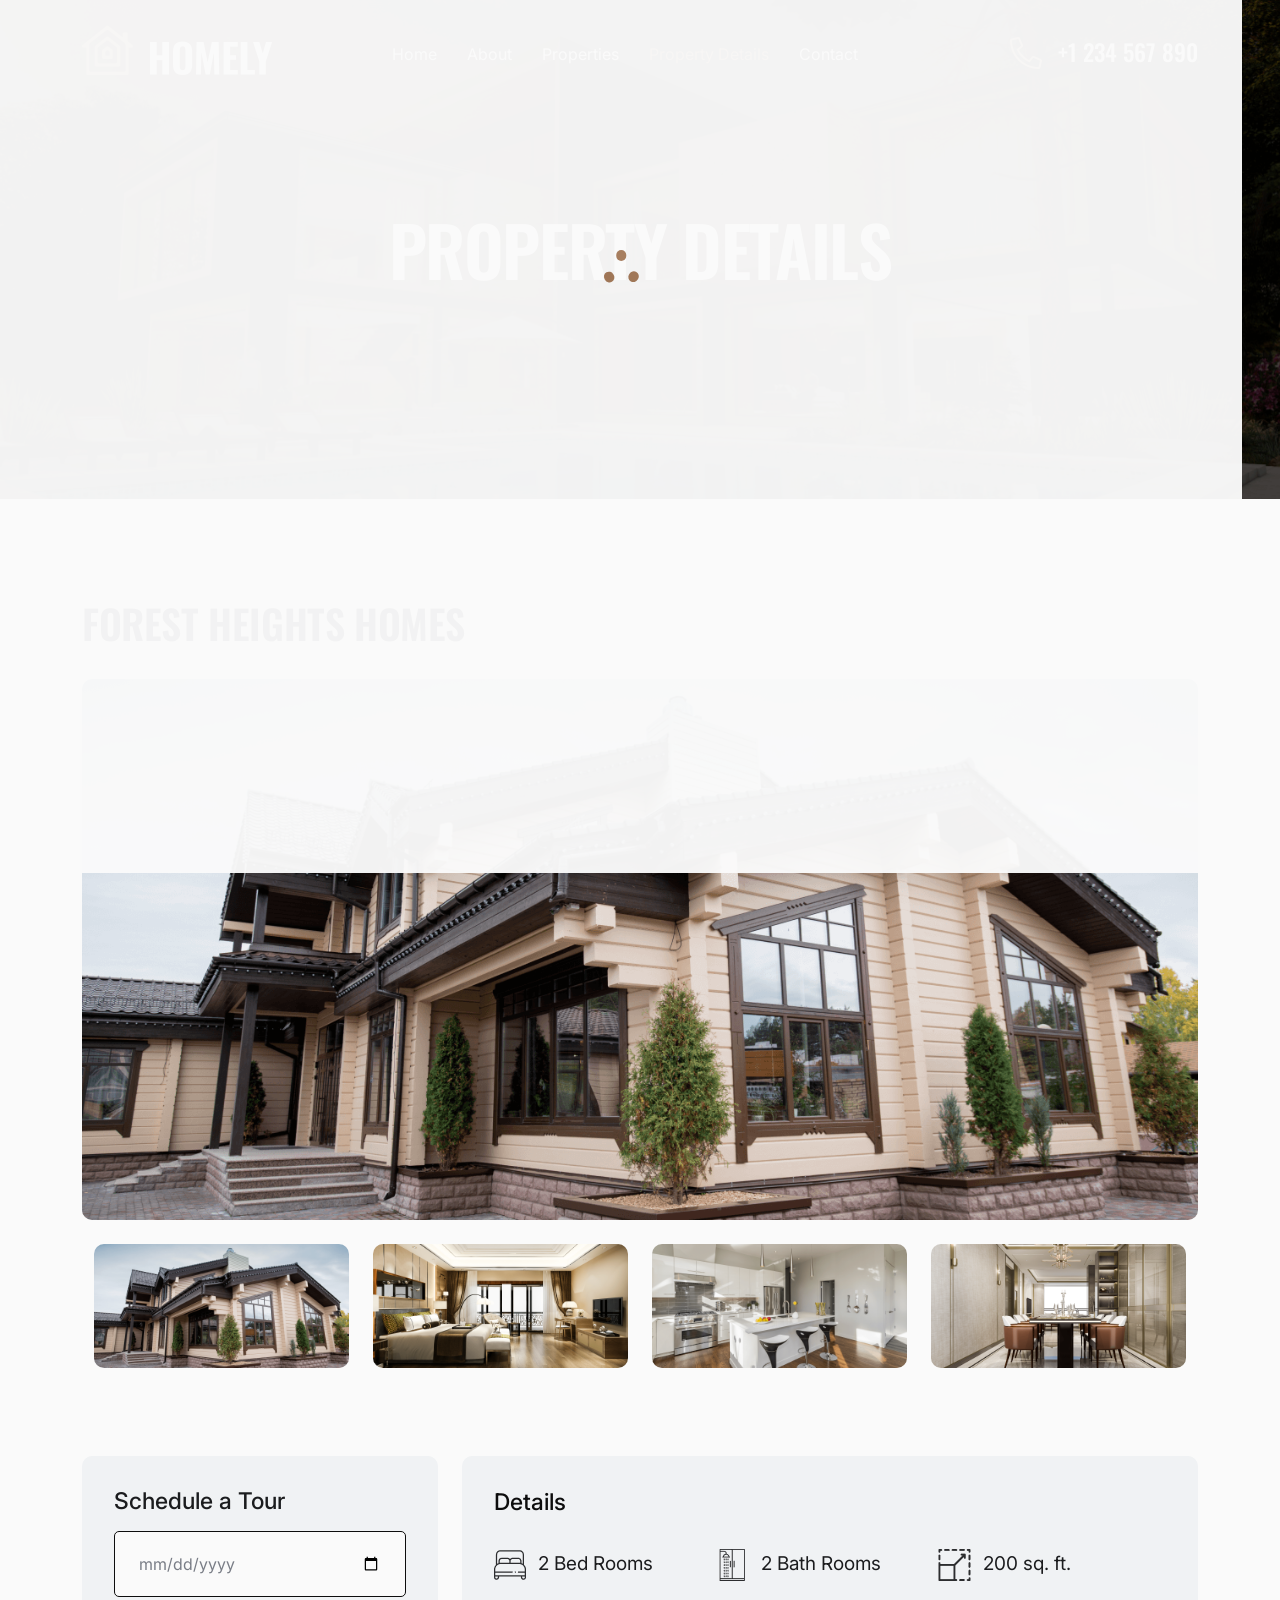
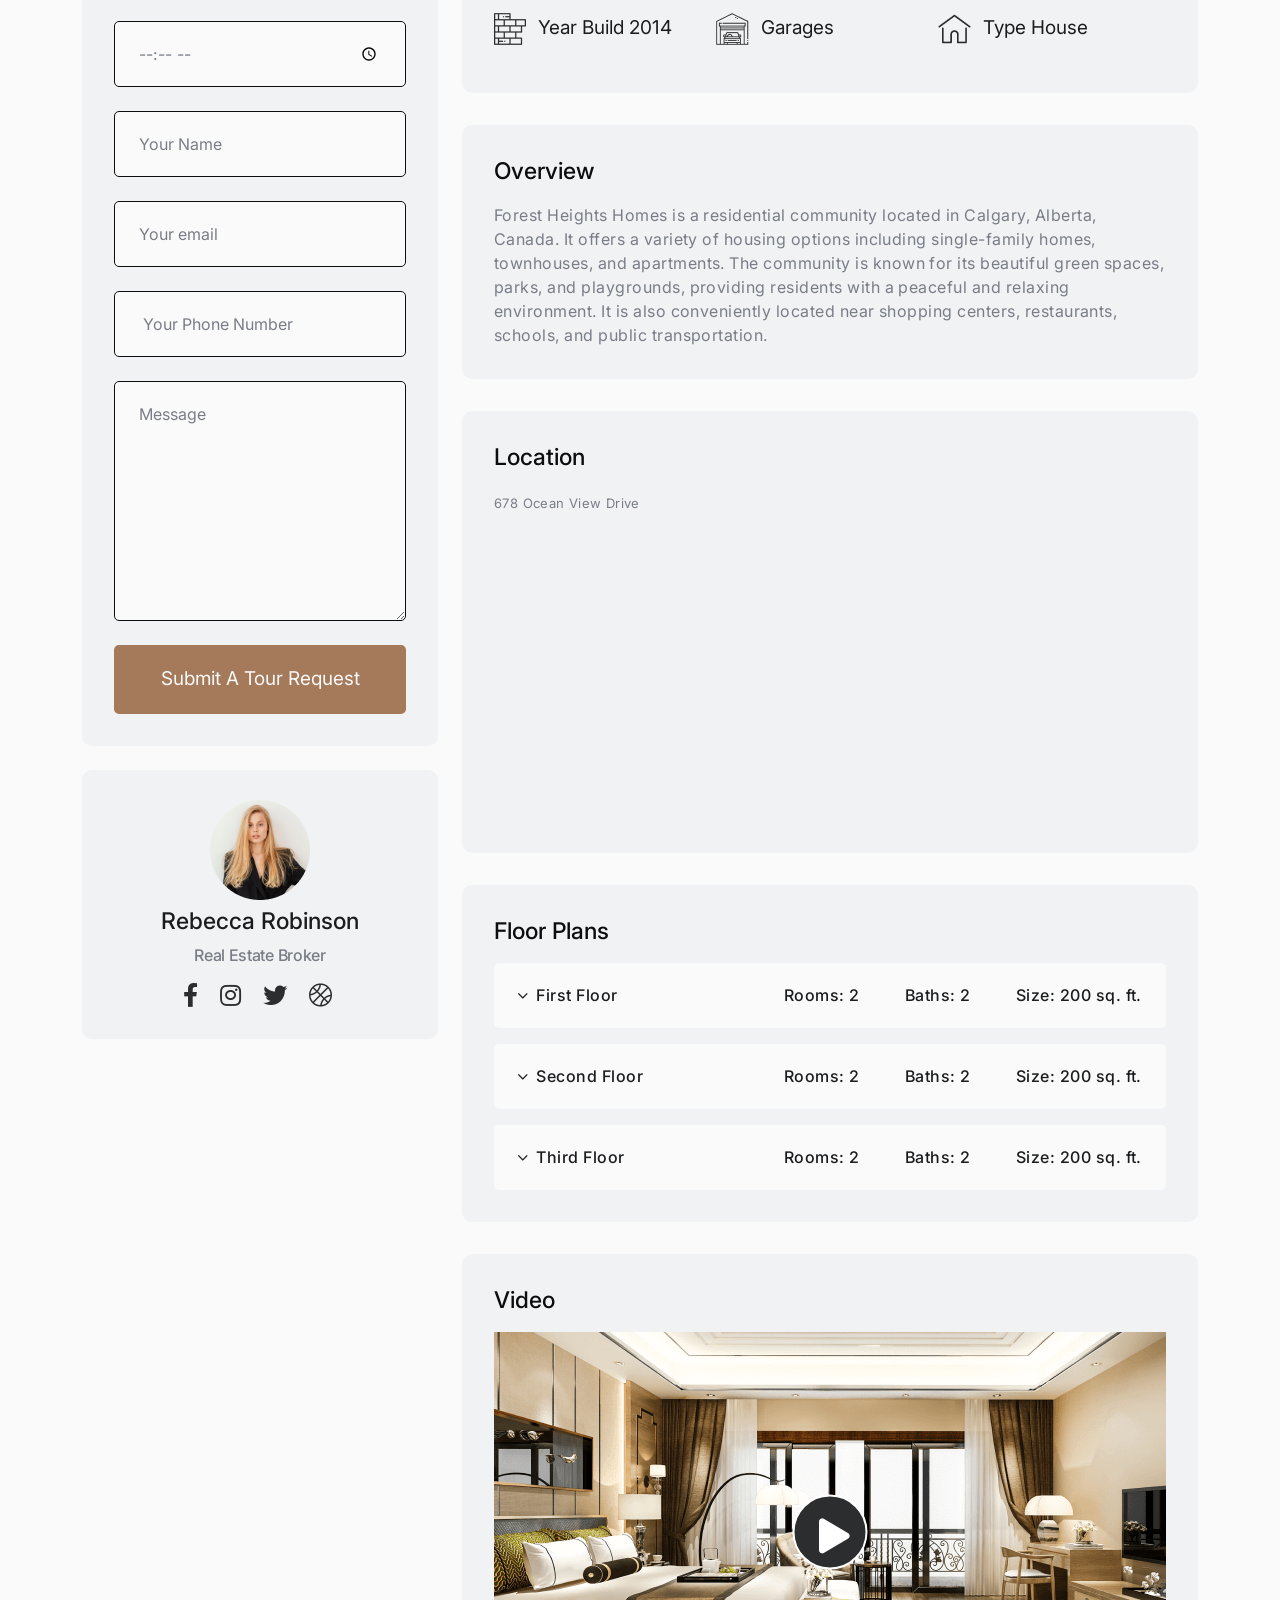
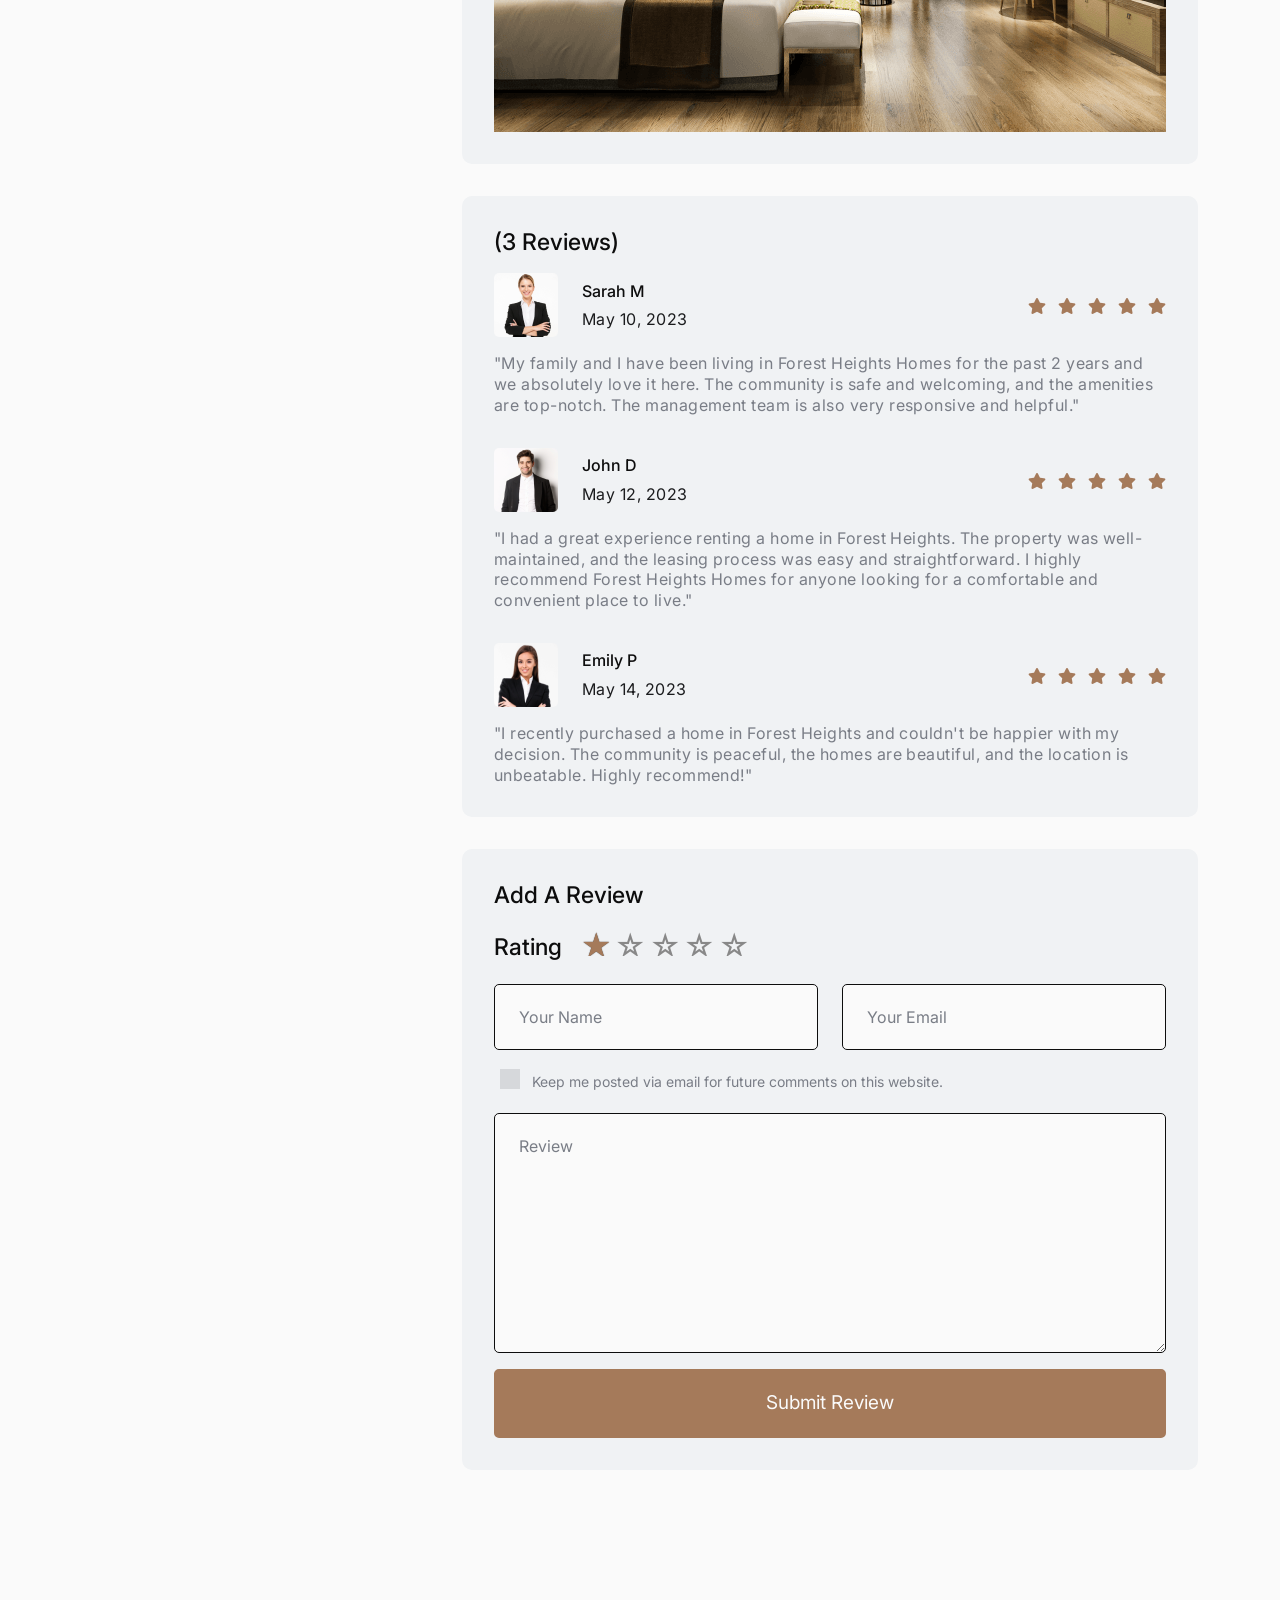
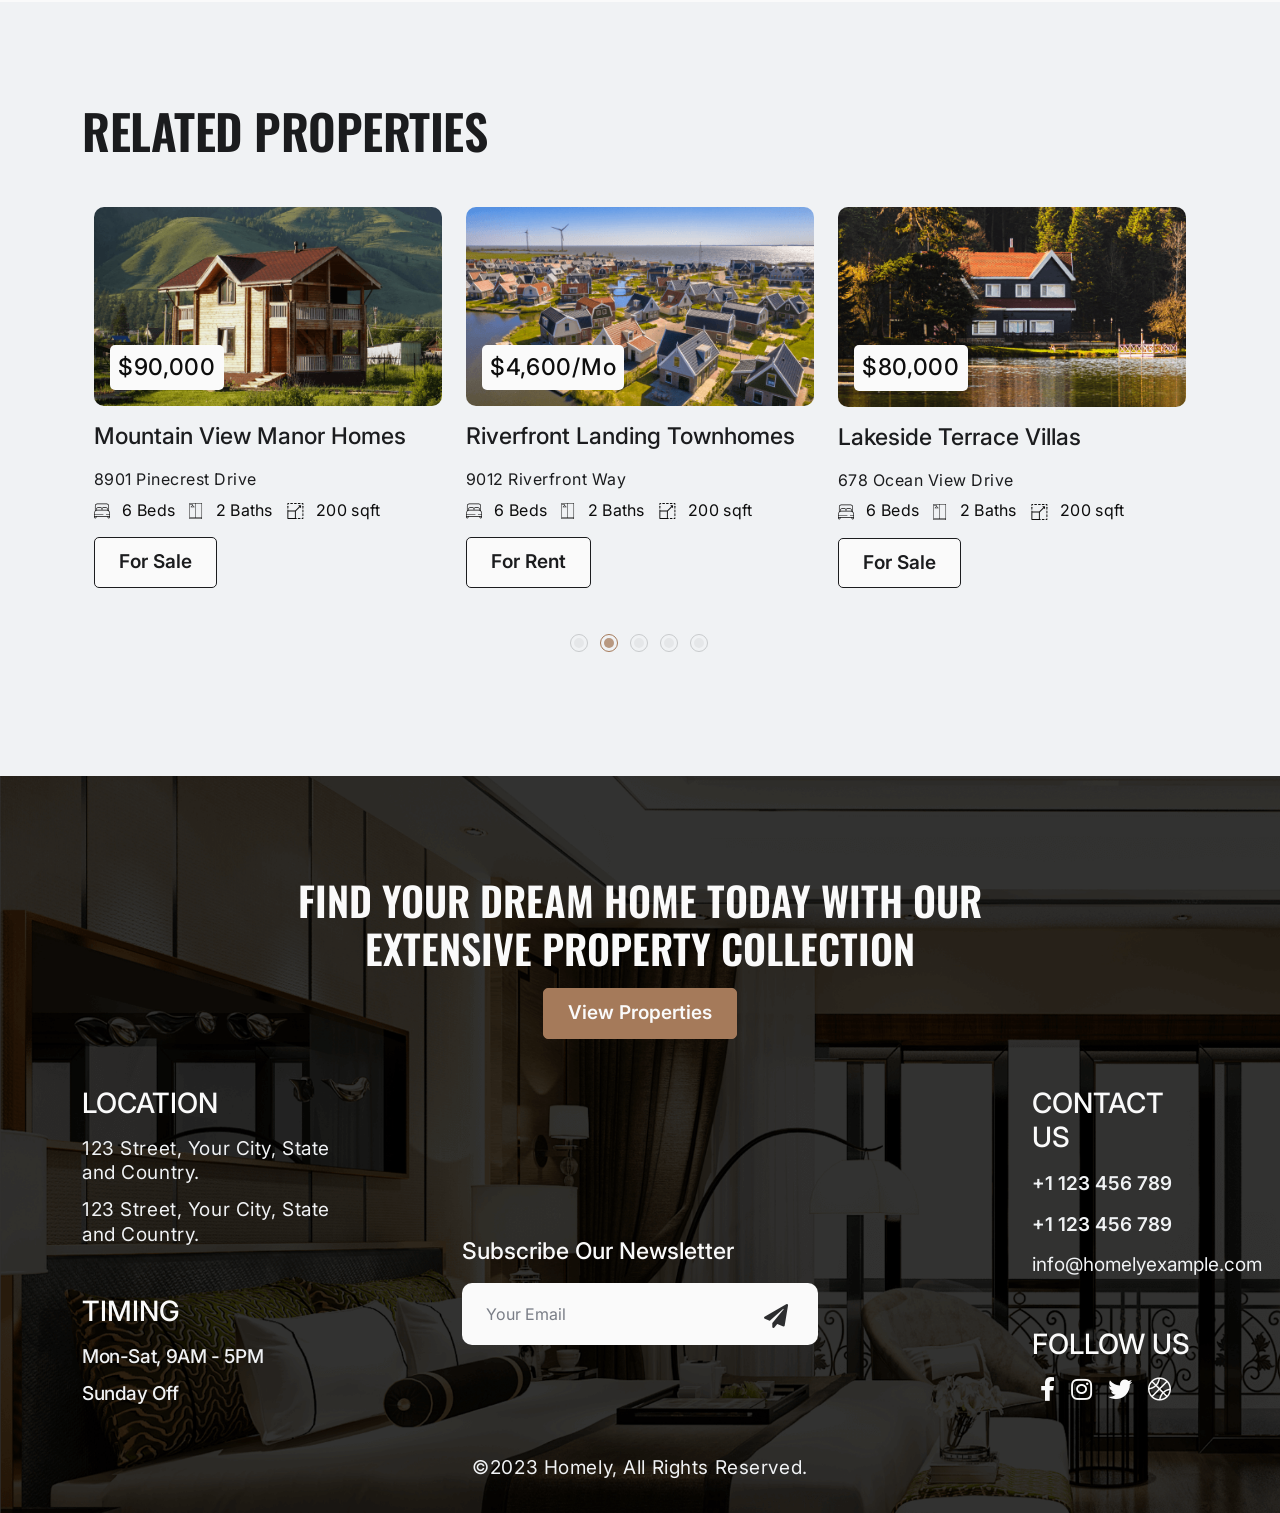
<file: properties-detail.html>
<!DOCTYPE html>
<html lang="en">

    <head>
        <meta charset="UTF-8">
        <meta http-equiv="X-UA-Compatible" content="IE=edge">
        <meta name="viewport" content="width=device-width, initial-scale=1,
            shrink-to-fit=no">
        <meta name="description" content="Homely - Real Estate HTML5 Template">

        <title>Homely - Real Estate HTML5 Template</title>

        <!-- Favicon -->
        <link rel="shortcut icon" type="image/x-icon"
            href="assets/media/favicon-dark.png">

        <!-- All CSS files -->
        <link rel="stylesheet" href="assets/css/vendor/bootstrap.min.css">
        <link rel="stylesheet" href="assets/css/vendor/font-awesome.css">
        <link rel="stylesheet" href="assets/css/vendor/slick.css">
        <link rel="stylesheet" href="assets/css/vendor/slick-theme.css">
        <link rel="stylesheet" href="assets/css/vendor/sal.css">
        <link rel="stylesheet" href="assets/css/vendor/ionrangeslider.css">
        <link rel="stylesheet" href="assets/css/app.css">
    </head>

    <body>
        <!-- Preloader -->
        <div id="preloader">
            <div class="three-body">
                <div class="three-body__dot"></div>
                <div class="three-body__dot"></div>
                <div class="three-body__dot"></div>
            </div>  
        </div>
        
        <!-- Back To Top Start -->
        <a href="#main-wrapper" id="backto-top" class="back-to-top">
            <i class="fas fa-angle-up"></i>
        </a>
        <!-- Main Wrapper Start -->
        <div id="main-wrapper" class="main-wrapper overflow-hidden">

            <!-- Header Area Start -->
            <header class="header st-1">
                <div class="container">
                    <nav class="navbar navbar-expand-xl align-items-xl-center align-items-start p-0">
                        
                        <div class="col-xl-3 ">
                            <a class="navbar-brand" href="index.html"><img alt=""  src="./assets/media/logo.png"></a>
                        </div>
                        <div class="col-xl-6 text-end">
                            <button class="navbar-toggler " type="button" data-bs-toggle="collapse" data-bs-target="#mynavbar">
                                <i class="fas fa-bars"></i>
                            </button>
                            <div class="collapse navbar-collapse justify-content-center text-start" id="mynavbar">
                                <ul class="navbar-nav mainmenu m-0">
                                    <li class="menu-item-has-children">
                                        <a href="./index.html" >Home</a>
                                    </li>
                                    <li class="menu-item-has-children">
                                        <a href="./about.html" >About</a>
                                    </li>
                                    <li class="menu-item-has-children">
                                        <a href="./properties.html">Properties</a>
                                    </li>
                                    <li class="menu-item-has-children">
                                        <a href="./properties-detail.html" class="active">Property Details</a>
                                    </li>
                                    <li class="menu-item-has-children">
                                        <a href="./contact.html" >Contact</a>
                                    </li>
                                </ul>
                            </div>
                        </div>
                        <div class="col-xl-3 d-xl-block d-none">
                            <a href="tel:123" class="phone-link"><i class="fal fa-phone-alt"></i> +1 234 567 890</a>
                        </div>
                    </nav>
                </div>
            </header>
            <!-- Header Area end -->

            <!-- inner banner Area start -->
            <section class="inner-banner">
                <div class="container">
                    <h2>Property Details</h2>
                </div>
            </section>
            <!-- inner banner Area end -->

            <!-- properties detail Area start -->
            <section class="properties-detail bg-white p-100">
                <div class="container">
                    <h2 class="fw-6 fs-40 ls-1 color-dark-2 text-uppercase mb-32 ">Forest Heights Homes</h2>
                    <div class="house-detail-slider">
                        <div class="item">
                            <img src="./assets/media/home-image/img-17.png" class="radius-10 mb-24" alt="">
                        </div>
                        <div class="item">
                            <img src="./assets/media/home-image/img-18.png" class="radius-10 mb-24" alt="">
                        </div>
                        <div class="item">
                            <img src="./assets/media/home-image/img-19.png" class="radius-10 mb-24" alt="">
                        </div>
                        <div class="item">
                            <img src="./assets/media/home-image/img-20.png" class="radius-10 mb-24" alt="">
                        </div>
                        <div class="item">
                            <img src="./assets/media/home-image/img-21.png" class="radius-10 mb-24" alt="">
                        </div>
                    </div>
                    <div class="house-detail-slider-nav mb-64">
                        <div class="item">
                            <img src="./assets/media/home-image/img-17.png" class="radius-10 mb-24" alt="">
                        </div>
                        <div class="item">
                            <img src="./assets/media/home-image/img-18.png" class="radius-10 mb-24" alt="">
                        </div>
                        <div class="item">
                            <img src="./assets/media/home-image/img-19.png" class="radius-10 mb-24" alt="">
                        </div>
                        <div class="item">
                            <img src="./assets/media/home-image/img-20.png" class="radius-10 mb-24" alt="">
                        </div>
                        <div class="item">
                            <img src="./assets/media/home-image/img-21.png" class="radius-10 mb-24" alt="">
                        </div>
                    </div>
                    <div class="row">
                        <div class="col-xl-4">
                            <div class="contact mb-24">
                                <h2 class="fw-5 fs-23 color-dark-2 font-sec mb-16">Schedule a Tour</h2>
                                <form method="post" action="./properties-detail.html" class="review-form">
                                    <div class="row">
                                        <div class="col-xl-12 col-md-6 col-12">
                                            <div class="form-group mb-24">
                                                <input type="date" class="form-control" id="date" name="date" required >
                                            </div>
                                        </div>
                                        <div class="col-xl-12 col-md-6 col-12">
                                            <div class="form-group mb-24">
                                                <input type="time" class="form-control" id="time" name="time">
                                            </div>
                                        </div>
                                        <div class="col-xl-12 col-md-6 col-12">
                                            <div class="form-group mb-24">
                                                <input type="text" class="form-control" id="_name" name="name" required placeholder="Your Name">
                                            </div>
                                        </div>
                                        <div class="col-xl-12 col-md-6 col-12">
                                            <div class="form-group mb-24">
                                                <input type="email" class="form-control" id="_email" name="email" required placeholder="Your email">
                                            </div>
                                        </div>
                                        <div class="col-xl-12 col-12">
                                            <div class="form-group mb-24">
                                                <input type="tel" class="form-control" id="phone" name="phone" required placeholder=" Your Phone Number">
                                            </div>
                                        </div>
                                        <div class="col-12">
                                            <div class="form-group mb-24">
                                                <textarea class="form-control" required name="message" placeholder="Message"></textarea>
                                            </div>
                                        </div>
                                    </div>
                                    <button type="submit" class="form-btn">Submit A Tour Request</button>
                                    <!-- Alert Message -->
                                    <div id="_message" class="alert-msg"></div>
                                </form>
                            </div>
                            <div class="col-xl-12">
                                <div class="detail bg-gray radius-10 mb-24 text-center pt-32">
                                    <img src="./assets/media/user/img-2.png" class="mb-8" alt="">
                                    <h5 class="fw-5 fs-23 color-dark-2 font-sec mb-8">Rebecca Robinson</h5>
                                    <p class="fw-5 fs-16 ls-2 color-gray-4 font-sec mb-15">Real Estate Broker</p>
                                    <ul class="social-icon list-unstyled st-2">
                                        <li> <a href=""><i class="fab fa-facebook-f color-dark"></i></a></li>
                                        <li> <a href=""><i class="fab fa-instagram color-dark"></i></a></li>
                                        <li> <a href=""><i class="fab fa-twitter color-dark"></i></a></li>
                                        <li> <a href=""><i class="fal fa-basketball-ball color-dark"></i></a></li>
                                    </ul>
                                </div>
                            </div>
                        </div>
                        <div class="col-xl-8">
                            <div class="house-detail">
                                <h2 class="st-2">Details</h2>
                                <ul class="list-unstyled">
                                    <li><img src="./assets/media/icon/bed.png" alt="">2 Bed Rooms</li>
                                    <li><img src="./assets/media/icon/toom.png" alt="">2 Bath Rooms</li>
                                    <li><img src="./assets/media/icon/scale.png" alt="">200 sq. ft.</li>
                                    <li><img src="./assets/media/icon/brick-wall.png" alt="">Year Build 2014</li>
                                    <li><img src="./assets/media/icon/garage.png" alt="">Garages</li>
                                    <li><img src="./assets/media/icon/home.png" alt="">Type House</li>
                                </ul>
                            </div>
                            <div class="house-detail">
                                <h2 class="mb-16">Overview</h2>
                                <p class="mb-0">Forest Heights Homes is a residential community located in Calgary, Alberta, Canada. It offers a variety of housing options including single-family homes, townhouses, and apartments. The community is known for its beautiful green spaces, parks, and playgrounds, providing residents with a peaceful and relaxing environment. It is also conveniently located near shopping centers, restaurants, schools, and public transportation.</p>
                            </div>
                            <div class="house-detail">
                                <h2 class="mb-16">Location</h2>
                                <span class="mb-16">678 Ocean View Drive</span>
                                <div class="map-responsive">
                                    <iframe src="https://www.google.com/maps/embed?pb=!1m18!1m12!1m3!1d3168.6395364528967!2d-122.08626633780452!3d37.421994070413874!2m3!1f0!2f0!3f0!3m2!1i1024!2i768!4f13.1!3m3!1m2!1s0x808fba02425dad8f%3A0x6c296c66619367e0!2sGoogleplex!5e0!3m2!1sen!2ske!4v1585314748051!5m2!1sen!2ske"  height="300" style="border:0;" allowfullscreen="" aria-hidden="false" tabindex="0"></iframe>
                                </div>
                            </div>
                            <div class="house-detail">
                                <h2 class="mb-16">Floor Plans</h2>
                                <div class="row" id="faqExample">
                                    <div class="col-12">
                                        <div class="text-block bg-white-1 radius-10 mb-16">
                                            <button class="accordion-button collapsed fw-6 fs-25 font-sec color-dark-2 lh-130 " data-bs-toggle="collapse" data-bs-target="#slide1" aria-expanded="true" aria-controls="slide1">
                                                <span class="st-1"><i class="fal fa-angle-down"></i> First Floor</span>
                                                <samp class="d-flex align-items-center justify-content-between">
                                                    <span>Rooms: 2</span>
                                                    <span>Baths: 2</span>
                                                    <span>Size: 200 sq. ft.</span>
                                                </samp>
                                            </button>
                                            <div id="slide1" class="accordion-collapse collapse" aria-labelledby="slide1" data-bs-parent="#faqExample">
                                                <img src="./assets/media/about/blue-print.png" alt="">
                                            </div>
                                        </div>
                                    </div>
                                    <div class="col-12">
                                        <div class="text-block bg-white-1 radius-10 mb-16">
                                            <button class="accordion-button collapsed fw-6 fs-25 font-sec color-dark-2 lh-130" data-bs-toggle="collapse" data-bs-target="#slide2" aria-expanded="true" aria-controls="slide2">
                                                <span class="st-1"><i class="fal fa-angle-down"></i> Second Floor</span>
                                                <samp class="d-flex align-items-center justify-content-between">
                                                    <span>Rooms: 2</span>
                                                    <span>Baths: 2</span>
                                                    <span>Size: 200 sq. ft.</span>
                                                </samp>
                                            </button>
                                            <div id="slide2" class="accordion-collapse collapse " aria-labelledby="slide2" data-bs-parent="#faqExample">
                                                <img src="./assets/media/about/blue-print.png" alt="">
                                                
                                            </div>
                                        </div>
                                    </div>
                                    <div class="col-12">
                                        <div class="text-block bg-white-1 radius-10 mb-0">
                                            <button class="accordion-button collapsed fw-6 fs-25 font-sec color-dark-2 lh-130" data-bs-toggle="collapse" data-bs-target="#slide3" aria-expanded="true" aria-controls="slide3">
                                                <span class="st-1"><i class="fal fa-angle-down"></i> Third Floor</span>
                                                <samp class="d-flex align-items-center justify-content-between">
                                                    <span>Rooms: 2</span>
                                                    <span>Baths: 2</span>
                                                    <span>Size: 200 sq. ft.</span>
                                                </samp>
                                            </button>
                                            <div id="slide3" class="accordion-collapse collapse " aria-labelledby="slide3"
                                                data-bs-parent="#faqExample">
                                                <img src="./assets/media/about/blue-print.png" alt="">
                                                
                                            </div>
                                        </div>
                                    </div>
                                </div>
                            </div>
                            <div class="house-detail">
                                <h2 class="mb-16">video</h2>
                                <div class="video" id="vid">
                                    <div class="img-box">
                                        <img class="detail-image" src="./assets/media/about/img-3.png" alt="">
                                        <div class="overlay">
                                            <a href="#vid" class="play-btn"><i class="fas fa-play"></i></a>
                                        </div>
                                    </div>
                                    <div class="video-box">
                                        <video controls>
                                            <source src="https://vjs.zencdn.net/v/oceans.mp4?HD" type="video/mp4">
                                        </video>
                                    </div>
                                </div>
                            </div>
                            <div class="house-detail">
                                <h2 class="mb-16">(3 Reviews)</h2>
                                <div class="review border-0 mb-32">
                                    <div class="d-flex align-items-center justify-content-between mb-16">
                                        <div class="user">
                                            <img src="./assets/media/user/img-8.png" alt="">
                                            <div class="content">
                                                <h4>Sarah M</h4>
                                                <p>May 10, 2023</p>
                                            </div>
                                        </div>
                                        <div class="stars">
                                            <i class="fas fa-star"></i>
                                            <i class="fas fa-star"></i>
                                            <i class="fas fa-star"></i>
                                            <i class="fas fa-star"></i>
                                            <i class="fas fa-star"></i>
                                        </div>
                                    </div>
                                    <p>"My family and I have been living in Forest Heights Homes for the past 2 years and we absolutely love it here. The community is safe and welcoming, and the amenities are top-notch. The management team is also very responsive and helpful."</p>
                                </div>
                                <div class="review border-0 mb-32">
                                    <div class="d-flex align-items-center justify-content-between mb-16">
                                        <div class="user">
                                            <img src="./assets/media/user/img-9.png" alt="">
                                            <div class="content">
                                                <h4>John D</h4>
                                                <p>May 12, 2023</p>
                                            </div>
                                        </div>
                                        <div class="stars">
                                            <i class="fas fa-star"></i>
                                            <i class="fas fa-star"></i>
                                            <i class="fas fa-star"></i>
                                            <i class="fas fa-star"></i>
                                            <i class="fas fa-star"></i>
                                        </div>
                                    </div>
                                    <p>"I had a great experience renting a home in Forest Heights. The property was well-maintained, and the leasing process was easy and straightforward. I highly recommend Forest Heights Homes for anyone looking for a comfortable and convenient place to live."</p>
                                </div>
                                <div class="review border-0 mb-0">
                                    <div class="d-flex align-items-center justify-content-between mb-16">
                                        <div class="user">
                                            <img src="./assets/media/user/img-10.png" alt="">
                                            <div class="content">
                                                <h4>Emily P</h4>
                                                <p>May 14, 2023</p>
                                            </div>
                                        </div>
                                        <div class="stars">
                                            <i class="fas fa-star"></i>
                                            <i class="fas fa-star"></i>
                                            <i class="fas fa-star"></i>
                                            <i class="fas fa-star"></i>
                                            <i class="fas fa-star"></i>
                                        </div>
                                    </div>
                                    <p class="mb-0">"I recently purchased a home in Forest Heights and couldn't be happier with my decision. The community is peaceful, the homes are beautiful, and the location is unbeatable. Highly recommend!"</p>
                                </div>
                            </div>
                            <div class="house-detail">
                                <h2>add a Review</h2>
                                <div class="d-flex align-items-center">
                                    <div class="user">
                                        <h6 class="pe-3">Rating</h6>
                                    </div>
                                    <div class="form-group">
                                        <fieldset>
                                            <span class="star-cb-group">
                                                <input type="radio" id="rating-5" name="rating" value="5" ><label for="rating-5">5</label>
                                                <input type="radio" id="rating-4" name="rating" value="4" ><label for="rating-4">4</label>
                                                <input type="radio" id="rating-3" name="rating" value="3" ><label for="rating-3">3</label>
                                                <input type="radio" id="rating-2" name="rating" value="2" ><label for="rating-2">2</label>
                                                <input type="radio" id="rating-1" name="rating" value="1" checked="checked" ><label for="rating-1">1</label>
                                                <input type="radio" id="rating-0" name="rating" value="0" class="star-cb-clear" ><label for="rating-0">0</label>
                                            </span>
                                        </fieldset>
                                    </div>
                                </div>
                                <form method="post" action="./properties-detail.html" class="rev-form">
                                    <div class="row">
                                        <div class="col-lg-6 col-12">
                                            <div class="form-group mb-16">
                                                <input type="text" class="form-control" id="name" name="name" required placeholder="Your Name">
                                            </div>
                                        </div>
                                        <div class="col-lg-6 col-12">
                                            <div class="form-group mb-16">
                                                <input type="email" class="form-control" id="email" name="email" required placeholder="Your Email">
                                            </div>
                                        </div>

                                        <div class="col-12">
                                            <div class="formGroup mb-16">
                                                <input type="checkbox" id="keepcheck">
                                                <label for="keepcheck">Keep me posted via email for future comments on this website.</label>
                                            </div>
                                        </div>
                                        <div class="col-12">
                                            <div class="form-group mb-16">
                                                <textarea class="form-control" required name="message" placeholder="Review"></textarea>
                                            </div>
                                        </div>
                                    </div>
                                    <button type="submit" class="form-btn">Submit Review</button>
                                    <!-- Alert Message -->
                                    <div id="message" class="alert-msg"></div>
                                </form>
                            </div>
                        </div>
                    </div>
                </div>
            </section>
            <!-- properties detail Area end -->

            <!-- check out Area start -->
            <section class="check-out bg-gray p-100">
                <div class="container">
                    <div class="heading text-start">
                        <h2 class="">Related Properties</h2>
                    </div>
                    <div class="propertie-slider">
                        <div class="content">
                            <div class="img-block position-relative ">
                                <img src="./assets/media/home-image/img-1.png"  alt="">
                                <span>$90,000</span>
                            </div>
                            <a href="properties-detail.html">Mountain View Manor Homes</a>
                            <p>8901 Pinecrest Drive</p>
                            <ul class="list-unstyled">
                                <li>
                                    <svg width="16" height="16" viewBox="0 0 16 16" fill="none" xmlns="http://www.w3.org/2000/svg">
                                        <path d="M14.9793 7.85904V2.8301C14.9793 1.60685 13.9841 0.611694 12.7609 0.611694H3.1754C1.95215 0.611694 0.956995 1.60688 0.956995 2.8301V7.92391C0.364495 8.54335 2.67029e-05 9.38263 2.67029e-05 10.3054V14.1187C2.67029e-05 14.8186 0.569495 15.3881 1.2695 15.3881C1.96946 15.3881 2.53893 14.8186 2.53893 14.1187V13.7249H13.4612V14.1187C13.4612 14.8186 14.0306 15.3881 14.7306 15.3881C15.4306 15.3881 16 14.8187 16 14.1187V10.3054C16 9.34998 15.6093 8.4841 14.9793 7.85904ZM3.1754 1.23669H12.7609C13.6395 1.23669 14.3543 1.95151 14.3543 2.8301V7.3672C14.1629 7.24935 13.9592 7.14966 13.7456 7.0706V6.03141C13.7456 5.11016 12.9961 4.36066 12.0748 4.36066H9.35831C8.79906 4.36066 8.30346 4.63713 8.00006 5.06029C7.69665 4.63713 7.20106 4.36066 6.64181 4.36066H3.92531C3.00406 4.36066 2.25456 5.11013 2.25456 6.03141V7.0706C2.01703 7.15851 1.79175 7.27188 1.58203 7.40738V2.8301C1.582 1.95151 2.29678 1.23669 3.1754 1.23669ZM3.44793 6.85754C3.25434 6.85754 3.06446 6.87385 2.8795 6.90466V6.03141C2.8795 5.45479 3.34862 4.98566 3.92525 4.98566H6.64175C7.21837 4.98566 7.6875 5.45479 7.6875 6.03141V6.85757H3.44793V6.85754ZM8.31253 6.03138C8.31253 5.45476 8.78165 4.98563 9.35828 4.98563H12.0748C12.6514 4.98563 13.1205 5.45476 13.1205 6.03138V6.90463C12.9355 6.87382 12.7457 6.85751 12.5521 6.85751H8.31253V6.03138ZM3.44793 7.48254H12.5521C14.1087 7.48254 15.375 8.74888 15.375 10.3054V11.2325H12.2407C12.0682 11.2325 11.9282 11.3725 11.9282 11.545C11.9282 11.7176 12.0682 11.8575 12.2407 11.8575H15.375V13.0999H0.625027V11.8575H9.11575C9.28834 11.8575 9.42825 11.7176 9.42825 11.545C9.42825 11.3725 9.28834 11.2325 9.11575 11.2325H0.625027V10.3054C0.625027 8.74888 1.89137 7.48254 3.44793 7.48254ZM1.91393 14.1187C1.91393 14.474 1.62484 14.7631 1.2695 14.7631C0.914152 14.7631 0.625027 14.474 0.625027 14.1187V13.7249H1.91393V14.1187ZM14.7306 14.7631C14.3752 14.7631 14.0861 14.474 14.0861 14.1187V13.7249H15.375V14.1187C15.375 14.474 15.0859 14.7631 14.7306 14.7631Z" fill="#0D0D0D"/>
                                    </svg>
                                    6 Beds
                                </li>
                                <li>
                                    <svg width="14" height="16" viewBox="0 0 14 16" fill="none" xmlns="http://www.w3.org/2000/svg">
                                        <path d="M12.789 0H0.601547C0.47211 0 0.367172 0.104906 0.367172 0.234375V15.7656C0.367172 15.8951 0.47211 16 0.601547 16H12.789C12.9185 16 13.0234 15.8951 13.0234 15.7656V0.234375C13.0234 0.104906 12.9185 0 12.789 0ZM0.835922 1.40625H2.71092C3.09864 1.40625 3.41405 1.72169 3.41405 2.10938V2.42325C2.69667 2.52634 2.12789 3.09512 2.0248 3.8125H1.92967C1.80023 3.8125 1.6953 3.91741 1.6953 4.04688C1.6953 4.17634 1.80023 4.28125 1.92967 4.28125H5.36717C5.49661 4.28125 5.60155 4.17634 5.60155 4.04688C5.60155 3.91741 5.49661 3.8125 5.36717 3.8125H5.27205C5.16895 3.09512 4.60017 2.52634 3.8828 2.42325V2.10938C3.8828 1.46319 3.35711 0.9375 2.71092 0.9375H0.835922V0.46875H6.46092V14.5938H0.835922V1.40625ZM3.64842 2.875C4.21436 2.875 4.68783 3.27825 4.7967 3.8125H2.50011C2.60902 3.27825 3.08248 2.875 3.64842 2.875ZM12.5547 15.5312H0.835922V15.0625H12.5547V15.5312ZM12.5547 14.5938H6.92967V0.46875H12.5547V14.5938Z" fill="#0D0D0D"/>
                                    </svg>
                                    2 Baths
                                </li>
                                <li>
                                    <svg width="17" height="16" viewBox="0 0 17 16" fill="none" xmlns="http://www.w3.org/2000/svg">
                                        <g clip-path="url(#clip0_126_1290)">
                                        <path d="M15.9221 14.1251C15.6633 14.1251 15.4534 14.335 15.4534 14.5939V15.0626H14.9846C14.7258 15.0626 14.5159 15.2725 14.5159 15.5314C14.5159 15.7902 14.7258 16.0001 14.9846 16.0001H15.9221C16.181 16.0001 16.3909 15.7902 16.3909 15.5314V14.5939C16.3909 14.335 16.181 14.1251 15.9221 14.1251Z" fill="#0D0D0D"/>
                                        <path d="M13.0915 15.0314H11.2092C10.9422 15.0314 10.7249 15.2486 10.7249 15.5157C10.7249 15.7828 10.9422 16 11.2092 16H13.0915C13.3585 16 13.5758 15.7828 13.5758 15.5157C13.5758 15.2486 13.3585 15.0314 13.0915 15.0314Z" fill="#0D0D0D"/>
                                        <path d="M0.875232 5.65517C1.14229 5.65517 1.35955 5.43791 1.35955 5.17085V3.28864C1.35955 3.02158 1.14229 2.80432 0.875232 2.80432C0.60817 2.80432 0.390915 3.02158 0.390915 3.28864V5.17085C0.390915 5.43791 0.60817 5.65517 0.875232 5.65517Z" fill="#0D0D0D"/>
                                        <path d="M0.859695 1.875C1.11857 1.875 1.32845 1.66512 1.32845 1.40625V0.9375H1.7972C2.05607 0.9375 2.26595 0.727625 2.26595 0.46875C2.26595 0.209875 2.05607 0 1.7972 0H0.859695C0.60082 0 0.390945 0.209875 0.390945 0.46875V1.40625C0.390945 1.66512 0.60082 1.875 0.859695 1.875Z" fill="#0D0D0D"/>
                                        <path d="M11.2092 0.968634H13.0915C13.3585 0.968634 13.5758 0.751379 13.5758 0.484317C13.5758 0.217255 13.3585 0 13.0915 0H11.2092C10.9422 0 10.7249 0.217255 10.7249 0.484317C10.7249 0.751379 10.9422 0.968634 11.2092 0.968634Z" fill="#0D0D0D"/>
                                        <path d="M7.4444 0.968634H9.32661C9.59367 0.968634 9.81093 0.751379 9.81093 0.484317C9.81093 0.217255 9.59367 0 9.32661 0H7.4444C7.17734 0 6.96008 0.217255 6.96008 0.484317C6.96008 0.751379 7.17734 0.968634 7.4444 0.968634Z" fill="#0D0D0D"/>
                                        <path d="M3.67955 0.968634H5.56177C5.82883 0.968634 6.04608 0.751379 6.04608 0.484317C6.04608 0.217255 5.82883 0 5.56177 0H3.67955C3.41249 0 3.19524 0.217255 3.19524 0.484317C3.19524 0.751379 3.41249 0.968634 3.67955 0.968634Z" fill="#0D0D0D"/>
                                        <path d="M14.9846 0.9375H15.4534V1.40625C15.4534 1.66512 15.6633 1.875 15.9221 1.875C16.181 1.875 16.3909 1.66512 16.3909 1.40625V0.46875C16.3909 0.209875 16.181 0 15.9221 0H14.9846C14.7258 0 14.5159 0.209875 14.5159 0.46875C14.5159 0.727625 14.7258 0.9375 14.9846 0.9375Z" fill="#0D0D0D"/>
                                        <path d="M15.9065 6.56921C15.6394 6.56921 15.4222 6.78647 15.4222 7.05353V8.93574C15.4222 9.20281 15.6394 9.42006 15.9065 9.42006C16.1735 9.42006 16.3908 9.20281 16.3908 8.93574V7.05353C16.3908 6.7865 16.1735 6.56921 15.9065 6.56921Z" fill="#0D0D0D"/>
                                        <path d="M15.9065 2.80432C15.6394 2.80432 15.4222 3.02158 15.4222 3.28864V5.17085C15.4222 5.43791 15.6394 5.65517 15.9065 5.65517C16.1735 5.65517 16.3908 5.43791 16.3908 5.17085V3.28864C16.3908 3.02158 16.1735 2.80432 15.9065 2.80432Z" fill="#0D0D0D"/>
                                        <path d="M15.9065 10.334C15.6394 10.334 15.4222 10.5512 15.4222 10.8183V12.7005C15.4222 12.9676 15.6394 13.1848 15.9065 13.1848C16.1735 13.1848 16.3908 12.9676 16.3908 12.7005V10.8183C16.3908 10.5512 16.1735 10.334 15.9065 10.334Z" fill="#0D0D0D"/>
                                        <path d="M13.5845 2.32227H11.9405C11.6816 2.32227 11.4718 2.53214 11.4718 2.79102C11.4718 3.04989 11.6816 3.25977 11.9405 3.25977H12.4529L8.18641 7.5262H1.35966V7.04848C1.35966 6.78139 1.14238 6.56411 0.87529 6.56411C0.608196 6.56411 0.390915 6.78139 0.390915 7.04848L0.391071 14.5752C0.391071 14.5762 0.390915 14.5772 0.390915 14.5782V15.5313C0.390915 15.7902 0.60079 16.0001 0.859665 16.0001H0.859821H9.32688C9.59398 16.0001 9.81126 15.7828 9.81126 15.5157C9.81126 15.2486 9.59398 15.0313 9.32688 15.0313H8.84932V8.18911L13.1158 3.92267V4.43505C13.1158 4.69392 13.3256 4.9038 13.5845 4.9038C13.8434 4.9038 14.0533 4.69392 14.0533 4.43505V2.79102C14.0533 2.53211 13.8434 2.32227 13.5845 2.32227ZM1.32857 15.047L1.35966 8.4637H7.91182V15.047H1.32857Z" fill="#0D0D0D"/>
                                        </g>
                                        <defs>
                                        <clipPath id="clip0_126_129">
                                        <rect width="16" height="16" fill="white" transform="translate(0.390945)"/>
                                        </clipPath>
                                        </defs>
                                    </svg>
                                    200 sqft
                                </li>
                            </ul>
                            <a href="./properties.html" class="real-btn bordered text-capitalize">For Sale</a>
                        </div>
                        <div class="content">
                            <div class="img-block position-relative ">
                                <img src="./assets/media/home-image/img-2.png"  alt="">
                                <span>$4,600/mo</span>
                            </div>
                            <a href="properties-detail.html">Riverfront Landing Townhomes</a>
                            <p>9012 Riverfront Way</p>
                            <ul class="list-unstyled">
                                <li>
                                    <svg width="16" height="16" viewBox="0 0 16 16" fill="none" xmlns="http://www.w3.org/2000/svg">
                                        <path d="M14.9793 7.85904V2.8301C14.9793 1.60685 13.9841 0.611694 12.7609 0.611694H3.1754C1.95215 0.611694 0.956995 1.60688 0.956995 2.8301V7.92391C0.364495 8.54335 2.67029e-05 9.38263 2.67029e-05 10.3054V14.1187C2.67029e-05 14.8186 0.569495 15.3881 1.2695 15.3881C1.96946 15.3881 2.53893 14.8186 2.53893 14.1187V13.7249H13.4612V14.1187C13.4612 14.8186 14.0306 15.3881 14.7306 15.3881C15.4306 15.3881 16 14.8187 16 14.1187V10.3054C16 9.34998 15.6093 8.4841 14.9793 7.85904ZM3.1754 1.23669H12.7609C13.6395 1.23669 14.3543 1.95151 14.3543 2.8301V7.3672C14.1629 7.24935 13.9592 7.14966 13.7456 7.0706V6.03141C13.7456 5.11016 12.9961 4.36066 12.0748 4.36066H9.35831C8.79906 4.36066 8.30346 4.63713 8.00006 5.06029C7.69665 4.63713 7.20106 4.36066 6.64181 4.36066H3.92531C3.00406 4.36066 2.25456 5.11013 2.25456 6.03141V7.0706C2.01703 7.15851 1.79175 7.27188 1.58203 7.40738V2.8301C1.582 1.95151 2.29678 1.23669 3.1754 1.23669ZM3.44793 6.85754C3.25434 6.85754 3.06446 6.87385 2.8795 6.90466V6.03141C2.8795 5.45479 3.34862 4.98566 3.92525 4.98566H6.64175C7.21837 4.98566 7.6875 5.45479 7.6875 6.03141V6.85757H3.44793V6.85754ZM8.31253 6.03138C8.31253 5.45476 8.78165 4.98563 9.35828 4.98563H12.0748C12.6514 4.98563 13.1205 5.45476 13.1205 6.03138V6.90463C12.9355 6.87382 12.7457 6.85751 12.5521 6.85751H8.31253V6.03138ZM3.44793 7.48254H12.5521C14.1087 7.48254 15.375 8.74888 15.375 10.3054V11.2325H12.2407C12.0682 11.2325 11.9282 11.3725 11.9282 11.545C11.9282 11.7176 12.0682 11.8575 12.2407 11.8575H15.375V13.0999H0.625027V11.8575H9.11575C9.28834 11.8575 9.42825 11.7176 9.42825 11.545C9.42825 11.3725 9.28834 11.2325 9.11575 11.2325H0.625027V10.3054C0.625027 8.74888 1.89137 7.48254 3.44793 7.48254ZM1.91393 14.1187C1.91393 14.474 1.62484 14.7631 1.2695 14.7631C0.914152 14.7631 0.625027 14.474 0.625027 14.1187V13.7249H1.91393V14.1187ZM14.7306 14.7631C14.3752 14.7631 14.0861 14.474 14.0861 14.1187V13.7249H15.375V14.1187C15.375 14.474 15.0859 14.7631 14.7306 14.7631Z" fill="#0D0D0D"/>
                                    </svg>
                                    6 Beds
                                </li>
                                <li>
                                    <svg width="14" height="16" viewBox="0 0 14 16" fill="none" xmlns="http://www.w3.org/2000/svg">
                                        <path d="M12.789 0H0.601547C0.47211 0 0.367172 0.104906 0.367172 0.234375V15.7656C0.367172 15.8951 0.47211 16 0.601547 16H12.789C12.9185 16 13.0234 15.8951 13.0234 15.7656V0.234375C13.0234 0.104906 12.9185 0 12.789 0ZM0.835922 1.40625H2.71092C3.09864 1.40625 3.41405 1.72169 3.41405 2.10938V2.42325C2.69667 2.52634 2.12789 3.09512 2.0248 3.8125H1.92967C1.80023 3.8125 1.6953 3.91741 1.6953 4.04688C1.6953 4.17634 1.80023 4.28125 1.92967 4.28125H5.36717C5.49661 4.28125 5.60155 4.17634 5.60155 4.04688C5.60155 3.91741 5.49661 3.8125 5.36717 3.8125H5.27205C5.16895 3.09512 4.60017 2.52634 3.8828 2.42325V2.10938C3.8828 1.46319 3.35711 0.9375 2.71092 0.9375H0.835922V0.46875H6.46092V14.5938H0.835922V1.40625ZM3.64842 2.875C4.21436 2.875 4.68783 3.27825 4.7967 3.8125H2.50011C2.60902 3.27825 3.08248 2.875 3.64842 2.875ZM12.5547 15.5312H0.835922V15.0625H12.5547V15.5312ZM12.5547 14.5938H6.92967V0.46875H12.5547V14.5938Z" fill="#0D0D0D"/>
                                    </svg>
                                    2 Baths
                                </li>
                                <li>
                                    <svg width="17" height="16" viewBox="0 0 17 16" fill="none" xmlns="http://www.w3.org/2000/svg">
                                        <g clip-path="url(#clip0_126_1290)">
                                        <path d="M15.9221 14.1251C15.6633 14.1251 15.4534 14.335 15.4534 14.5939V15.0626H14.9846C14.7258 15.0626 14.5159 15.2725 14.5159 15.5314C14.5159 15.7902 14.7258 16.0001 14.9846 16.0001H15.9221C16.181 16.0001 16.3909 15.7902 16.3909 15.5314V14.5939C16.3909 14.335 16.181 14.1251 15.9221 14.1251Z" fill="#0D0D0D"/>
                                        <path d="M13.0915 15.0314H11.2092C10.9422 15.0314 10.7249 15.2486 10.7249 15.5157C10.7249 15.7828 10.9422 16 11.2092 16H13.0915C13.3585 16 13.5758 15.7828 13.5758 15.5157C13.5758 15.2486 13.3585 15.0314 13.0915 15.0314Z" fill="#0D0D0D"/>
                                        <path d="M0.875232 5.65517C1.14229 5.65517 1.35955 5.43791 1.35955 5.17085V3.28864C1.35955 3.02158 1.14229 2.80432 0.875232 2.80432C0.60817 2.80432 0.390915 3.02158 0.390915 3.28864V5.17085C0.390915 5.43791 0.60817 5.65517 0.875232 5.65517Z" fill="#0D0D0D"/>
                                        <path d="M0.859695 1.875C1.11857 1.875 1.32845 1.66512 1.32845 1.40625V0.9375H1.7972C2.05607 0.9375 2.26595 0.727625 2.26595 0.46875C2.26595 0.209875 2.05607 0 1.7972 0H0.859695C0.60082 0 0.390945 0.209875 0.390945 0.46875V1.40625C0.390945 1.66512 0.60082 1.875 0.859695 1.875Z" fill="#0D0D0D"/>
                                        <path d="M11.2092 0.968634H13.0915C13.3585 0.968634 13.5758 0.751379 13.5758 0.484317C13.5758 0.217255 13.3585 0 13.0915 0H11.2092C10.9422 0 10.7249 0.217255 10.7249 0.484317C10.7249 0.751379 10.9422 0.968634 11.2092 0.968634Z" fill="#0D0D0D"/>
                                        <path d="M7.4444 0.968634H9.32661C9.59367 0.968634 9.81093 0.751379 9.81093 0.484317C9.81093 0.217255 9.59367 0 9.32661 0H7.4444C7.17734 0 6.96008 0.217255 6.96008 0.484317C6.96008 0.751379 7.17734 0.968634 7.4444 0.968634Z" fill="#0D0D0D"/>
                                        <path d="M3.67955 0.968634H5.56177C5.82883 0.968634 6.04608 0.751379 6.04608 0.484317C6.04608 0.217255 5.82883 0 5.56177 0H3.67955C3.41249 0 3.19524 0.217255 3.19524 0.484317C3.19524 0.751379 3.41249 0.968634 3.67955 0.968634Z" fill="#0D0D0D"/>
                                        <path d="M14.9846 0.9375H15.4534V1.40625C15.4534 1.66512 15.6633 1.875 15.9221 1.875C16.181 1.875 16.3909 1.66512 16.3909 1.40625V0.46875C16.3909 0.209875 16.181 0 15.9221 0H14.9846C14.7258 0 14.5159 0.209875 14.5159 0.46875C14.5159 0.727625 14.7258 0.9375 14.9846 0.9375Z" fill="#0D0D0D"/>
                                        <path d="M15.9065 6.56921C15.6394 6.56921 15.4222 6.78647 15.4222 7.05353V8.93574C15.4222 9.20281 15.6394 9.42006 15.9065 9.42006C16.1735 9.42006 16.3908 9.20281 16.3908 8.93574V7.05353C16.3908 6.7865 16.1735 6.56921 15.9065 6.56921Z" fill="#0D0D0D"/>
                                        <path d="M15.9065 2.80432C15.6394 2.80432 15.4222 3.02158 15.4222 3.28864V5.17085C15.4222 5.43791 15.6394 5.65517 15.9065 5.65517C16.1735 5.65517 16.3908 5.43791 16.3908 5.17085V3.28864C16.3908 3.02158 16.1735 2.80432 15.9065 2.80432Z" fill="#0D0D0D"/>
                                        <path d="M15.9065 10.334C15.6394 10.334 15.4222 10.5512 15.4222 10.8183V12.7005C15.4222 12.9676 15.6394 13.1848 15.9065 13.1848C16.1735 13.1848 16.3908 12.9676 16.3908 12.7005V10.8183C16.3908 10.5512 16.1735 10.334 15.9065 10.334Z" fill="#0D0D0D"/>
                                        <path d="M13.5845 2.32227H11.9405C11.6816 2.32227 11.4718 2.53214 11.4718 2.79102C11.4718 3.04989 11.6816 3.25977 11.9405 3.25977H12.4529L8.18641 7.5262H1.35966V7.04848C1.35966 6.78139 1.14238 6.56411 0.87529 6.56411C0.608196 6.56411 0.390915 6.78139 0.390915 7.04848L0.391071 14.5752C0.391071 14.5762 0.390915 14.5772 0.390915 14.5782V15.5313C0.390915 15.7902 0.60079 16.0001 0.859665 16.0001H0.859821H9.32688C9.59398 16.0001 9.81126 15.7828 9.81126 15.5157C9.81126 15.2486 9.59398 15.0313 9.32688 15.0313H8.84932V8.18911L13.1158 3.92267V4.43505C13.1158 4.69392 13.3256 4.9038 13.5845 4.9038C13.8434 4.9038 14.0533 4.69392 14.0533 4.43505V2.79102C14.0533 2.53211 13.8434 2.32227 13.5845 2.32227ZM1.32857 15.047L1.35966 8.4637H7.91182V15.047H1.32857Z" fill="#0D0D0D"/>
                                        </g>
                                        <defs>
                                        <clipPath id="clip0126_1290">
                                        <rect width="16" height="16" fill="white" transform="translate(0.390945)"/>
                                        </clipPath>
                                        </defs>
                                    </svg>
                                    200 sqft
                                </li>
                            </ul>
                            <a href="./properties.html" class="real-btn bordered text-capitalize">For Rent</a>
                        </div>
                        <div class="content">
                            <div class="img-block position-relative ">
                                <img src="./assets/media/home-image/img-3.png"  alt="">
                                <span>$80,000</span>
                            </div>
                            <a href="properties-detail.html">Lakeside Terrace Villas</a>
                            <p>678 Ocean View Drive</p>
                            <ul class="list-unstyled">
                                <li>
                                    <svg width="16" height="16" viewBox="0 0 16 16" fill="none" xmlns="http://www.w3.org/2000/svg">
                                        <path d="M14.9793 7.85904V2.8301C14.9793 1.60685 13.9841 0.611694 12.7609 0.611694H3.1754C1.95215 0.611694 0.956995 1.60688 0.956995 2.8301V7.92391C0.364495 8.54335 2.67029e-05 9.38263 2.67029e-05 10.3054V14.1187C2.67029e-05 14.8186 0.569495 15.3881 1.2695 15.3881C1.96946 15.3881 2.53893 14.8186 2.53893 14.1187V13.7249H13.4612V14.1187C13.4612 14.8186 14.0306 15.3881 14.7306 15.3881C15.4306 15.3881 16 14.8187 16 14.1187V10.3054C16 9.34998 15.6093 8.4841 14.9793 7.85904ZM3.1754 1.23669H12.7609C13.6395 1.23669 14.3543 1.95151 14.3543 2.8301V7.3672C14.1629 7.24935 13.9592 7.14966 13.7456 7.0706V6.03141C13.7456 5.11016 12.9961 4.36066 12.0748 4.36066H9.35831C8.79906 4.36066 8.30346 4.63713 8.00006 5.06029C7.69665 4.63713 7.20106 4.36066 6.64181 4.36066H3.92531C3.00406 4.36066 2.25456 5.11013 2.25456 6.03141V7.0706C2.01703 7.15851 1.79175 7.27188 1.58203 7.40738V2.8301C1.582 1.95151 2.29678 1.23669 3.1754 1.23669ZM3.44793 6.85754C3.25434 6.85754 3.06446 6.87385 2.8795 6.90466V6.03141C2.8795 5.45479 3.34862 4.98566 3.92525 4.98566H6.64175C7.21837 4.98566 7.6875 5.45479 7.6875 6.03141V6.85757H3.44793V6.85754ZM8.31253 6.03138C8.31253 5.45476 8.78165 4.98563 9.35828 4.98563H12.0748C12.6514 4.98563 13.1205 5.45476 13.1205 6.03138V6.90463C12.9355 6.87382 12.7457 6.85751 12.5521 6.85751H8.31253V6.03138ZM3.44793 7.48254H12.5521C14.1087 7.48254 15.375 8.74888 15.375 10.3054V11.2325H12.2407C12.0682 11.2325 11.9282 11.3725 11.9282 11.545C11.9282 11.7176 12.0682 11.8575 12.2407 11.8575H15.375V13.0999H0.625027V11.8575H9.11575C9.28834 11.8575 9.42825 11.7176 9.42825 11.545C9.42825 11.3725 9.28834 11.2325 9.11575 11.2325H0.625027V10.3054C0.625027 8.74888 1.89137 7.48254 3.44793 7.48254ZM1.91393 14.1187C1.91393 14.474 1.62484 14.7631 1.2695 14.7631C0.914152 14.7631 0.625027 14.474 0.625027 14.1187V13.7249H1.91393V14.1187ZM14.7306 14.7631C14.3752 14.7631 14.0861 14.474 14.0861 14.1187V13.7249H15.375V14.1187C15.375 14.474 15.0859 14.7631 14.7306 14.7631Z" fill="#0D0D0D"/>
                                    </svg>
                                    6 Beds
                                </li>
                                <li>
                                    <svg width="14" height="16" viewBox="0 0 14 16" fill="none" xmlns="http://www.w3.org/2000/svg">
                                        <path d="M12.789 0H0.601547C0.47211 0 0.367172 0.104906 0.367172 0.234375V15.7656C0.367172 15.8951 0.47211 16 0.601547 16H12.789C12.9185 16 13.0234 15.8951 13.0234 15.7656V0.234375C13.0234 0.104906 12.9185 0 12.789 0ZM0.835922 1.40625H2.71092C3.09864 1.40625 3.41405 1.72169 3.41405 2.10938V2.42325C2.69667 2.52634 2.12789 3.09512 2.0248 3.8125H1.92967C1.80023 3.8125 1.6953 3.91741 1.6953 4.04688C1.6953 4.17634 1.80023 4.28125 1.92967 4.28125H5.36717C5.49661 4.28125 5.60155 4.17634 5.60155 4.04688C5.60155 3.91741 5.49661 3.8125 5.36717 3.8125H5.27205C5.16895 3.09512 4.60017 2.52634 3.8828 2.42325V2.10938C3.8828 1.46319 3.35711 0.9375 2.71092 0.9375H0.835922V0.46875H6.46092V14.5938H0.835922V1.40625ZM3.64842 2.875C4.21436 2.875 4.68783 3.27825 4.7967 3.8125H2.50011C2.60902 3.27825 3.08248 2.875 3.64842 2.875ZM12.5547 15.5312H0.835922V15.0625H12.5547V15.5312ZM12.5547 14.5938H6.92967V0.46875H12.5547V14.5938Z" fill="#0D0D0D"/>
                                    </svg>
                                    2 Baths
                                </li>
                                <li>
                                    <svg width="17" height="16" viewBox="0 0 17 16" fill="none" xmlns="http://www.w3.org/2000/svg">
                                        <g clip-path="url(#clip0_126_1290)">
                                        <path d="M15.9221 14.1251C15.6633 14.1251 15.4534 14.335 15.4534 14.5939V15.0626H14.9846C14.7258 15.0626 14.5159 15.2725 14.5159 15.5314C14.5159 15.7902 14.7258 16.0001 14.9846 16.0001H15.9221C16.181 16.0001 16.3909 15.7902 16.3909 15.5314V14.5939C16.3909 14.335 16.181 14.1251 15.9221 14.1251Z" fill="#0D0D0D"/>
                                        <path d="M13.0915 15.0314H11.2092C10.9422 15.0314 10.7249 15.2486 10.7249 15.5157C10.7249 15.7828 10.9422 16 11.2092 16H13.0915C13.3585 16 13.5758 15.7828 13.5758 15.5157C13.5758 15.2486 13.3585 15.0314 13.0915 15.0314Z" fill="#0D0D0D"/>
                                        <path d="M0.875232 5.65517C1.14229 5.65517 1.35955 5.43791 1.35955 5.17085V3.28864C1.35955 3.02158 1.14229 2.80432 0.875232 2.80432C0.60817 2.80432 0.390915 3.02158 0.390915 3.28864V5.17085C0.390915 5.43791 0.60817 5.65517 0.875232 5.65517Z" fill="#0D0D0D"/>
                                        <path d="M0.859695 1.875C1.11857 1.875 1.32845 1.66512 1.32845 1.40625V0.9375H1.7972C2.05607 0.9375 2.26595 0.727625 2.26595 0.46875C2.26595 0.209875 2.05607 0 1.7972 0H0.859695C0.60082 0 0.390945 0.209875 0.390945 0.46875V1.40625C0.390945 1.66512 0.60082 1.875 0.859695 1.875Z" fill="#0D0D0D"/>
                                        <path d="M11.2092 0.968634H13.0915C13.3585 0.968634 13.5758 0.751379 13.5758 0.484317C13.5758 0.217255 13.3585 0 13.0915 0H11.2092C10.9422 0 10.7249 0.217255 10.7249 0.484317C10.7249 0.751379 10.9422 0.968634 11.2092 0.968634Z" fill="#0D0D0D"/>
                                        <path d="M7.4444 0.968634H9.32661C9.59367 0.968634 9.81093 0.751379 9.81093 0.484317C9.81093 0.217255 9.59367 0 9.32661 0H7.4444C7.17734 0 6.96008 0.217255 6.96008 0.484317C6.96008 0.751379 7.17734 0.968634 7.4444 0.968634Z" fill="#0D0D0D"/>
                                        <path d="M3.67955 0.968634H5.56177C5.82883 0.968634 6.04608 0.751379 6.04608 0.484317C6.04608 0.217255 5.82883 0 5.56177 0H3.67955C3.41249 0 3.19524 0.217255 3.19524 0.484317C3.19524 0.751379 3.41249 0.968634 3.67955 0.968634Z" fill="#0D0D0D"/>
                                        <path d="M14.9846 0.9375H15.4534V1.40625C15.4534 1.66512 15.6633 1.875 15.9221 1.875C16.181 1.875 16.3909 1.66512 16.3909 1.40625V0.46875C16.3909 0.209875 16.181 0 15.9221 0H14.9846C14.7258 0 14.5159 0.209875 14.5159 0.46875C14.5159 0.727625 14.7258 0.9375 14.9846 0.9375Z" fill="#0D0D0D"/>
                                        <path d="M15.9065 6.56921C15.6394 6.56921 15.4222 6.78647 15.4222 7.05353V8.93574C15.4222 9.20281 15.6394 9.42006 15.9065 9.42006C16.1735 9.42006 16.3908 9.20281 16.3908 8.93574V7.05353C16.3908 6.7865 16.1735 6.56921 15.9065 6.56921Z" fill="#0D0D0D"/>
                                        <path d="M15.9065 2.80432C15.6394 2.80432 15.4222 3.02158 15.4222 3.28864V5.17085C15.4222 5.43791 15.6394 5.65517 15.9065 5.65517C16.1735 5.65517 16.3908 5.43791 16.3908 5.17085V3.28864C16.3908 3.02158 16.1735 2.80432 15.9065 2.80432Z" fill="#0D0D0D"/>
                                        <path d="M15.9065 10.334C15.6394 10.334 15.4222 10.5512 15.4222 10.8183V12.7005C15.4222 12.9676 15.6394 13.1848 15.9065 13.1848C16.1735 13.1848 16.3908 12.9676 16.3908 12.7005V10.8183C16.3908 10.5512 16.1735 10.334 15.9065 10.334Z" fill="#0D0D0D"/>
                                        <path d="M13.5845 2.32227H11.9405C11.6816 2.32227 11.4718 2.53214 11.4718 2.79102C11.4718 3.04989 11.6816 3.25977 11.9405 3.25977H12.4529L8.18641 7.5262H1.35966V7.04848C1.35966 6.78139 1.14238 6.56411 0.87529 6.56411C0.608196 6.56411 0.390915 6.78139 0.390915 7.04848L0.391071 14.5752C0.391071 14.5762 0.390915 14.5772 0.390915 14.5782V15.5313C0.390915 15.7902 0.60079 16.0001 0.859665 16.0001H0.859821H9.32688C9.59398 16.0001 9.81126 15.7828 9.81126 15.5157C9.81126 15.2486 9.59398 15.0313 9.32688 15.0313H8.84932V8.18911L13.1158 3.92267V4.43505C13.1158 4.69392 13.3256 4.9038 13.5845 4.9038C13.8434 4.9038 14.0533 4.69392 14.0533 4.43505V2.79102C14.0533 2.53211 13.8434 2.32227 13.5845 2.32227ZM1.32857 15.047L1.35966 8.4637H7.91182V15.047H1.32857Z" fill="#0D0D0D"/>
                                        </g>
                                        <defs>
                                        <clipPath id="clip_126_1290">
                                        <rect width="16" height="16" fill="white" transform="translate(0.390945)"/>
                                        </clipPath>
                                        </defs>
                                    </svg>
                                    200 sqft
                                </li>
                            </ul>
                            <a href="./properties.html" class="real-btn bordered text-capitalize">For Sale</a>
                        </div>
                        <div class="content">
                            <div class="img-block position-relative ">
                                <img src="./assets/media/home-image/img-11.png"  alt="">
                                <span>$4,600/mo</span>
                            </div>
                            <a href="properties-detail.html">Riverfront Landing Townhomes</a>
                            <p>9012 Riverfront Way</p>
                            <ul class="list-unstyled">
                                <li>
                                    <svg width="16" height="16" viewBox="0 0 16 16" fill="none" xmlns="http://www.w3.org/2000/svg">
                                        <path d="M14.9793 7.85904V2.8301C14.9793 1.60685 13.9841 0.611694 12.7609 0.611694H3.1754C1.95215 0.611694 0.956995 1.60688 0.956995 2.8301V7.92391C0.364495 8.54335 2.67029e-05 9.38263 2.67029e-05 10.3054V14.1187C2.67029e-05 14.8186 0.569495 15.3881 1.2695 15.3881C1.96946 15.3881 2.53893 14.8186 2.53893 14.1187V13.7249H13.4612V14.1187C13.4612 14.8186 14.0306 15.3881 14.7306 15.3881C15.4306 15.3881 16 14.8187 16 14.1187V10.3054C16 9.34998 15.6093 8.4841 14.9793 7.85904ZM3.1754 1.23669H12.7609C13.6395 1.23669 14.3543 1.95151 14.3543 2.8301V7.3672C14.1629 7.24935 13.9592 7.14966 13.7456 7.0706V6.03141C13.7456 5.11016 12.9961 4.36066 12.0748 4.36066H9.35831C8.79906 4.36066 8.30346 4.63713 8.00006 5.06029C7.69665 4.63713 7.20106 4.36066 6.64181 4.36066H3.92531C3.00406 4.36066 2.25456 5.11013 2.25456 6.03141V7.0706C2.01703 7.15851 1.79175 7.27188 1.58203 7.40738V2.8301C1.582 1.95151 2.29678 1.23669 3.1754 1.23669ZM3.44793 6.85754C3.25434 6.85754 3.06446 6.87385 2.8795 6.90466V6.03141C2.8795 5.45479 3.34862 4.98566 3.92525 4.98566H6.64175C7.21837 4.98566 7.6875 5.45479 7.6875 6.03141V6.85757H3.44793V6.85754ZM8.31253 6.03138C8.31253 5.45476 8.78165 4.98563 9.35828 4.98563H12.0748C12.6514 4.98563 13.1205 5.45476 13.1205 6.03138V6.90463C12.9355 6.87382 12.7457 6.85751 12.5521 6.85751H8.31253V6.03138ZM3.44793 7.48254H12.5521C14.1087 7.48254 15.375 8.74888 15.375 10.3054V11.2325H12.2407C12.0682 11.2325 11.9282 11.3725 11.9282 11.545C11.9282 11.7176 12.0682 11.8575 12.2407 11.8575H15.375V13.0999H0.625027V11.8575H9.11575C9.28834 11.8575 9.42825 11.7176 9.42825 11.545C9.42825 11.3725 9.28834 11.2325 9.11575 11.2325H0.625027V10.3054C0.625027 8.74888 1.89137 7.48254 3.44793 7.48254ZM1.91393 14.1187C1.91393 14.474 1.62484 14.7631 1.2695 14.7631C0.914152 14.7631 0.625027 14.474 0.625027 14.1187V13.7249H1.91393V14.1187ZM14.7306 14.7631C14.3752 14.7631 14.0861 14.474 14.0861 14.1187V13.7249H15.375V14.1187C15.375 14.474 15.0859 14.7631 14.7306 14.7631Z" fill="#0D0D0D"/>
                                    </svg>
                                    6 Beds
                                </li>
                                <li>
                                    <svg width="14" height="16" viewBox="0 0 14 16" fill="none" xmlns="http://www.w3.org/2000/svg">
                                        <path d="M12.789 0H0.601547C0.47211 0 0.367172 0.104906 0.367172 0.234375V15.7656C0.367172 15.8951 0.47211 16 0.601547 16H12.789C12.9185 16 13.0234 15.8951 13.0234 15.7656V0.234375C13.0234 0.104906 12.9185 0 12.789 0ZM0.835922 1.40625H2.71092C3.09864 1.40625 3.41405 1.72169 3.41405 2.10938V2.42325C2.69667 2.52634 2.12789 3.09512 2.0248 3.8125H1.92967C1.80023 3.8125 1.6953 3.91741 1.6953 4.04688C1.6953 4.17634 1.80023 4.28125 1.92967 4.28125H5.36717C5.49661 4.28125 5.60155 4.17634 5.60155 4.04688C5.60155 3.91741 5.49661 3.8125 5.36717 3.8125H5.27205C5.16895 3.09512 4.60017 2.52634 3.8828 2.42325V2.10938C3.8828 1.46319 3.35711 0.9375 2.71092 0.9375H0.835922V0.46875H6.46092V14.5938H0.835922V1.40625ZM3.64842 2.875C4.21436 2.875 4.68783 3.27825 4.7967 3.8125H2.50011C2.60902 3.27825 3.08248 2.875 3.64842 2.875ZM12.5547 15.5312H0.835922V15.0625H12.5547V15.5312ZM12.5547 14.5938H6.92967V0.46875H12.5547V14.5938Z" fill="#0D0D0D"/>
                                    </svg>
                                    2 Baths
                                </li>
                                <li>
                                    <svg width="17" height="16" viewBox="0 0 17 16" fill="none" xmlns="http://www.w3.org/2000/svg">
                                        <g clip-path="url(#clip0_126_1290)">
                                        <path d="M15.9221 14.1251C15.6633 14.1251 15.4534 14.335 15.4534 14.5939V15.0626H14.9846C14.7258 15.0626 14.5159 15.2725 14.5159 15.5314C14.5159 15.7902 14.7258 16.0001 14.9846 16.0001H15.9221C16.181 16.0001 16.3909 15.7902 16.3909 15.5314V14.5939C16.3909 14.335 16.181 14.1251 15.9221 14.1251Z" fill="#0D0D0D"/>
                                        <path d="M13.0915 15.0314H11.2092C10.9422 15.0314 10.7249 15.2486 10.7249 15.5157C10.7249 15.7828 10.9422 16 11.2092 16H13.0915C13.3585 16 13.5758 15.7828 13.5758 15.5157C13.5758 15.2486 13.3585 15.0314 13.0915 15.0314Z" fill="#0D0D0D"/>
                                        <path d="M0.875232 5.65517C1.14229 5.65517 1.35955 5.43791 1.35955 5.17085V3.28864C1.35955 3.02158 1.14229 2.80432 0.875232 2.80432C0.60817 2.80432 0.390915 3.02158 0.390915 3.28864V5.17085C0.390915 5.43791 0.60817 5.65517 0.875232 5.65517Z" fill="#0D0D0D"/>
                                        <path d="M0.859695 1.875C1.11857 1.875 1.32845 1.66512 1.32845 1.40625V0.9375H1.7972C2.05607 0.9375 2.26595 0.727625 2.26595 0.46875C2.26595 0.209875 2.05607 0 1.7972 0H0.859695C0.60082 0 0.390945 0.209875 0.390945 0.46875V1.40625C0.390945 1.66512 0.60082 1.875 0.859695 1.875Z" fill="#0D0D0D"/>
                                        <path d="M11.2092 0.968634H13.0915C13.3585 0.968634 13.5758 0.751379 13.5758 0.484317C13.5758 0.217255 13.3585 0 13.0915 0H11.2092C10.9422 0 10.7249 0.217255 10.7249 0.484317C10.7249 0.751379 10.9422 0.968634 11.2092 0.968634Z" fill="#0D0D0D"/>
                                        <path d="M7.4444 0.968634H9.32661C9.59367 0.968634 9.81093 0.751379 9.81093 0.484317C9.81093 0.217255 9.59367 0 9.32661 0H7.4444C7.17734 0 6.96008 0.217255 6.96008 0.484317C6.96008 0.751379 7.17734 0.968634 7.4444 0.968634Z" fill="#0D0D0D"/>
                                        <path d="M3.67955 0.968634H5.56177C5.82883 0.968634 6.04608 0.751379 6.04608 0.484317C6.04608 0.217255 5.82883 0 5.56177 0H3.67955C3.41249 0 3.19524 0.217255 3.19524 0.484317C3.19524 0.751379 3.41249 0.968634 3.67955 0.968634Z" fill="#0D0D0D"/>
                                        <path d="M14.9846 0.9375H15.4534V1.40625C15.4534 1.66512 15.6633 1.875 15.9221 1.875C16.181 1.875 16.3909 1.66512 16.3909 1.40625V0.46875C16.3909 0.209875 16.181 0 15.9221 0H14.9846C14.7258 0 14.5159 0.209875 14.5159 0.46875C14.5159 0.727625 14.7258 0.9375 14.9846 0.9375Z" fill="#0D0D0D"/>
                                        <path d="M15.9065 6.56921C15.6394 6.56921 15.4222 6.78647 15.4222 7.05353V8.93574C15.4222 9.20281 15.6394 9.42006 15.9065 9.42006C16.1735 9.42006 16.3908 9.20281 16.3908 8.93574V7.05353C16.3908 6.7865 16.1735 6.56921 15.9065 6.56921Z" fill="#0D0D0D"/>
                                        <path d="M15.9065 2.80432C15.6394 2.80432 15.4222 3.02158 15.4222 3.28864V5.17085C15.4222 5.43791 15.6394 5.65517 15.9065 5.65517C16.1735 5.65517 16.3908 5.43791 16.3908 5.17085V3.28864C16.3908 3.02158 16.1735 2.80432 15.9065 2.80432Z" fill="#0D0D0D"/>
                                        <path d="M15.9065 10.334C15.6394 10.334 15.4222 10.5512 15.4222 10.8183V12.7005C15.4222 12.9676 15.6394 13.1848 15.9065 13.1848C16.1735 13.1848 16.3908 12.9676 16.3908 12.7005V10.8183C16.3908 10.5512 16.1735 10.334 15.9065 10.334Z" fill="#0D0D0D"/>
                                        <path d="M13.5845 2.32227H11.9405C11.6816 2.32227 11.4718 2.53214 11.4718 2.79102C11.4718 3.04989 11.6816 3.25977 11.9405 3.25977H12.4529L8.18641 7.5262H1.35966V7.04848C1.35966 6.78139 1.14238 6.56411 0.87529 6.56411C0.608196 6.56411 0.390915 6.78139 0.390915 7.04848L0.391071 14.5752C0.391071 14.5762 0.390915 14.5772 0.390915 14.5782V15.5313C0.390915 15.7902 0.60079 16.0001 0.859665 16.0001H0.859821H9.32688C9.59398 16.0001 9.81126 15.7828 9.81126 15.5157C9.81126 15.2486 9.59398 15.0313 9.32688 15.0313H8.84932V8.18911L13.1158 3.92267V4.43505C13.1158 4.69392 13.3256 4.9038 13.5845 4.9038C13.8434 4.9038 14.0533 4.69392 14.0533 4.43505V2.79102C14.0533 2.53211 13.8434 2.32227 13.5845 2.32227ZM1.32857 15.047L1.35966 8.4637H7.91182V15.047H1.32857Z" fill="#0D0D0D"/>
                                        </g>
                                        <defs>
                                        <clipPath id="clip0126_1290">
                                        <rect width="16" height="16" fill="white" transform="translate(0.390945)"/>
                                        </clipPath>
                                        </defs>
                                    </svg>
                                    200 sqft
                                </li>
                            </ul>
                            <a href="./properties.html" class="real-btn bordered text-capitalize">For Rent</a>
                        </div>
                        <div class="content">
                            <div class="img-block position-relative ">
                                <img src="./assets/media/home-image/img-10.png"  alt="">
                                <span>$4,600/mo</span>
                            </div>
                            <a href="properties-detail.html">Riverfront Landing Townhomes</a>
                            <p>9012 Riverfront Way</p>
                            <ul class="list-unstyled">
                                <li>
                                    <svg width="16" height="16" viewBox="0 0 16 16" fill="none" xmlns="http://www.w3.org/2000/svg">
                                        <path d="M14.9793 7.85904V2.8301C14.9793 1.60685 13.9841 0.611694 12.7609 0.611694H3.1754C1.95215 0.611694 0.956995 1.60688 0.956995 2.8301V7.92391C0.364495 8.54335 2.67029e-05 9.38263 2.67029e-05 10.3054V14.1187C2.67029e-05 14.8186 0.569495 15.3881 1.2695 15.3881C1.96946 15.3881 2.53893 14.8186 2.53893 14.1187V13.7249H13.4612V14.1187C13.4612 14.8186 14.0306 15.3881 14.7306 15.3881C15.4306 15.3881 16 14.8187 16 14.1187V10.3054C16 9.34998 15.6093 8.4841 14.9793 7.85904ZM3.1754 1.23669H12.7609C13.6395 1.23669 14.3543 1.95151 14.3543 2.8301V7.3672C14.1629 7.24935 13.9592 7.14966 13.7456 7.0706V6.03141C13.7456 5.11016 12.9961 4.36066 12.0748 4.36066H9.35831C8.79906 4.36066 8.30346 4.63713 8.00006 5.06029C7.69665 4.63713 7.20106 4.36066 6.64181 4.36066H3.92531C3.00406 4.36066 2.25456 5.11013 2.25456 6.03141V7.0706C2.01703 7.15851 1.79175 7.27188 1.58203 7.40738V2.8301C1.582 1.95151 2.29678 1.23669 3.1754 1.23669ZM3.44793 6.85754C3.25434 6.85754 3.06446 6.87385 2.8795 6.90466V6.03141C2.8795 5.45479 3.34862 4.98566 3.92525 4.98566H6.64175C7.21837 4.98566 7.6875 5.45479 7.6875 6.03141V6.85757H3.44793V6.85754ZM8.31253 6.03138C8.31253 5.45476 8.78165 4.98563 9.35828 4.98563H12.0748C12.6514 4.98563 13.1205 5.45476 13.1205 6.03138V6.90463C12.9355 6.87382 12.7457 6.85751 12.5521 6.85751H8.31253V6.03138ZM3.44793 7.48254H12.5521C14.1087 7.48254 15.375 8.74888 15.375 10.3054V11.2325H12.2407C12.0682 11.2325 11.9282 11.3725 11.9282 11.545C11.9282 11.7176 12.0682 11.8575 12.2407 11.8575H15.375V13.0999H0.625027V11.8575H9.11575C9.28834 11.8575 9.42825 11.7176 9.42825 11.545C9.42825 11.3725 9.28834 11.2325 9.11575 11.2325H0.625027V10.3054C0.625027 8.74888 1.89137 7.48254 3.44793 7.48254ZM1.91393 14.1187C1.91393 14.474 1.62484 14.7631 1.2695 14.7631C0.914152 14.7631 0.625027 14.474 0.625027 14.1187V13.7249H1.91393V14.1187ZM14.7306 14.7631C14.3752 14.7631 14.0861 14.474 14.0861 14.1187V13.7249H15.375V14.1187C15.375 14.474 15.0859 14.7631 14.7306 14.7631Z" fill="#0D0D0D"/>
                                    </svg>
                                    6 Beds
                                </li>
                                <li>
                                    <svg width="14" height="16" viewBox="0 0 14 16" fill="none" xmlns="http://www.w3.org/2000/svg">
                                        <path d="M12.789 0H0.601547C0.47211 0 0.367172 0.104906 0.367172 0.234375V15.7656C0.367172 15.8951 0.47211 16 0.601547 16H12.789C12.9185 16 13.0234 15.8951 13.0234 15.7656V0.234375C13.0234 0.104906 12.9185 0 12.789 0ZM0.835922 1.40625H2.71092C3.09864 1.40625 3.41405 1.72169 3.41405 2.10938V2.42325C2.69667 2.52634 2.12789 3.09512 2.0248 3.8125H1.92967C1.80023 3.8125 1.6953 3.91741 1.6953 4.04688C1.6953 4.17634 1.80023 4.28125 1.92967 4.28125H5.36717C5.49661 4.28125 5.60155 4.17634 5.60155 4.04688C5.60155 3.91741 5.49661 3.8125 5.36717 3.8125H5.27205C5.16895 3.09512 4.60017 2.52634 3.8828 2.42325V2.10938C3.8828 1.46319 3.35711 0.9375 2.71092 0.9375H0.835922V0.46875H6.46092V14.5938H0.835922V1.40625ZM3.64842 2.875C4.21436 2.875 4.68783 3.27825 4.7967 3.8125H2.50011C2.60902 3.27825 3.08248 2.875 3.64842 2.875ZM12.5547 15.5312H0.835922V15.0625H12.5547V15.5312ZM12.5547 14.5938H6.92967V0.46875H12.5547V14.5938Z" fill="#0D0D0D"/>
                                    </svg>
                                    2 Baths
                                </li>
                                <li>
                                    <svg width="17" height="16" viewBox="0 0 17 16" fill="none" xmlns="http://www.w3.org/2000/svg">
                                        <g clip-path="url(#clip0_126_1290)">
                                        <path d="M15.9221 14.1251C15.6633 14.1251 15.4534 14.335 15.4534 14.5939V15.0626H14.9846C14.7258 15.0626 14.5159 15.2725 14.5159 15.5314C14.5159 15.7902 14.7258 16.0001 14.9846 16.0001H15.9221C16.181 16.0001 16.3909 15.7902 16.3909 15.5314V14.5939C16.3909 14.335 16.181 14.1251 15.9221 14.1251Z" fill="#0D0D0D"/>
                                        <path d="M13.0915 15.0314H11.2092C10.9422 15.0314 10.7249 15.2486 10.7249 15.5157C10.7249 15.7828 10.9422 16 11.2092 16H13.0915C13.3585 16 13.5758 15.7828 13.5758 15.5157C13.5758 15.2486 13.3585 15.0314 13.0915 15.0314Z" fill="#0D0D0D"/>
                                        <path d="M0.875232 5.65517C1.14229 5.65517 1.35955 5.43791 1.35955 5.17085V3.28864C1.35955 3.02158 1.14229 2.80432 0.875232 2.80432C0.60817 2.80432 0.390915 3.02158 0.390915 3.28864V5.17085C0.390915 5.43791 0.60817 5.65517 0.875232 5.65517Z" fill="#0D0D0D"/>
                                        <path d="M0.859695 1.875C1.11857 1.875 1.32845 1.66512 1.32845 1.40625V0.9375H1.7972C2.05607 0.9375 2.26595 0.727625 2.26595 0.46875C2.26595 0.209875 2.05607 0 1.7972 0H0.859695C0.60082 0 0.390945 0.209875 0.390945 0.46875V1.40625C0.390945 1.66512 0.60082 1.875 0.859695 1.875Z" fill="#0D0D0D"/>
                                        <path d="M11.2092 0.968634H13.0915C13.3585 0.968634 13.5758 0.751379 13.5758 0.484317C13.5758 0.217255 13.3585 0 13.0915 0H11.2092C10.9422 0 10.7249 0.217255 10.7249 0.484317C10.7249 0.751379 10.9422 0.968634 11.2092 0.968634Z" fill="#0D0D0D"/>
                                        <path d="M7.4444 0.968634H9.32661C9.59367 0.968634 9.81093 0.751379 9.81093 0.484317C9.81093 0.217255 9.59367 0 9.32661 0H7.4444C7.17734 0 6.96008 0.217255 6.96008 0.484317C6.96008 0.751379 7.17734 0.968634 7.4444 0.968634Z" fill="#0D0D0D"/>
                                        <path d="M3.67955 0.968634H5.56177C5.82883 0.968634 6.04608 0.751379 6.04608 0.484317C6.04608 0.217255 5.82883 0 5.56177 0H3.67955C3.41249 0 3.19524 0.217255 3.19524 0.484317C3.19524 0.751379 3.41249 0.968634 3.67955 0.968634Z" fill="#0D0D0D"/>
                                        <path d="M14.9846 0.9375H15.4534V1.40625C15.4534 1.66512 15.6633 1.875 15.9221 1.875C16.181 1.875 16.3909 1.66512 16.3909 1.40625V0.46875C16.3909 0.209875 16.181 0 15.9221 0H14.9846C14.7258 0 14.5159 0.209875 14.5159 0.46875C14.5159 0.727625 14.7258 0.9375 14.9846 0.9375Z" fill="#0D0D0D"/>
                                        <path d="M15.9065 6.56921C15.6394 6.56921 15.4222 6.78647 15.4222 7.05353V8.93574C15.4222 9.20281 15.6394 9.42006 15.9065 9.42006C16.1735 9.42006 16.3908 9.20281 16.3908 8.93574V7.05353C16.3908 6.7865 16.1735 6.56921 15.9065 6.56921Z" fill="#0D0D0D"/>
                                        <path d="M15.9065 2.80432C15.6394 2.80432 15.4222 3.02158 15.4222 3.28864V5.17085C15.4222 5.43791 15.6394 5.65517 15.9065 5.65517C16.1735 5.65517 16.3908 5.43791 16.3908 5.17085V3.28864C16.3908 3.02158 16.1735 2.80432 15.9065 2.80432Z" fill="#0D0D0D"/>
                                        <path d="M15.9065 10.334C15.6394 10.334 15.4222 10.5512 15.4222 10.8183V12.7005C15.4222 12.9676 15.6394 13.1848 15.9065 13.1848C16.1735 13.1848 16.3908 12.9676 16.3908 12.7005V10.8183C16.3908 10.5512 16.1735 10.334 15.9065 10.334Z" fill="#0D0D0D"/>
                                        <path d="M13.5845 2.32227H11.9405C11.6816 2.32227 11.4718 2.53214 11.4718 2.79102C11.4718 3.04989 11.6816 3.25977 11.9405 3.25977H12.4529L8.18641 7.5262H1.35966V7.04848C1.35966 6.78139 1.14238 6.56411 0.87529 6.56411C0.608196 6.56411 0.390915 6.78139 0.390915 7.04848L0.391071 14.5752C0.391071 14.5762 0.390915 14.5772 0.390915 14.5782V15.5313C0.390915 15.7902 0.60079 16.0001 0.859665 16.0001H0.859821H9.32688C9.59398 16.0001 9.81126 15.7828 9.81126 15.5157C9.81126 15.2486 9.59398 15.0313 9.32688 15.0313H8.84932V8.18911L13.1158 3.92267V4.43505C13.1158 4.69392 13.3256 4.9038 13.5845 4.9038C13.8434 4.9038 14.0533 4.69392 14.0533 4.43505V2.79102C14.0533 2.53211 13.8434 2.32227 13.5845 2.32227ZM1.32857 15.047L1.35966 8.4637H7.91182V15.047H1.32857Z" fill="#0D0D0D"/>
                                        </g>
                                        <defs>
                                        <clipPath id="clip0126_1290">
                                        <rect width="16" height="16" fill="white" transform="translate(0.390945)"/>
                                        </clipPath>
                                        </defs>
                                    </svg>
                                    200 sqft
                                </li>
                            </ul>
                            <a href="./properties.html" class="real-btn bordered text-capitalize">For Rent</a>
                        </div>
                    </div>
                </div>
            </section>
            <!-- check out Area end -->

            <!-- footer Area start -->
            <footer class="footer">
                <div class="container">
                    <div class="main">
                        <div class="row">
                            <div class="col-lg-8 offset-lg-2 text-center  mb-5">
                                <h2 class="fw-6 fs-40 lh-120 text-uppercase color-white mb-16">Find Your Dream Home Today with Our Extensive Property Collection</h2>
                                <a href="./properties.html" class="real-btn dark mb-lg-0 mb-32">View Properties</a>
                            </div>
                            <div class="col-xl-3 col-lg-3 col-12 mb-5">
                                <h4 class="title">Location</h4>
                                <p class="fs-19 lh-130 color-gray mb-12 font-sec">123 Street, Your City, State and Country.</p>
                                <p class="fs-19 lh-130 color-gray mb-24 font-sec mb-5">123 Street, Your City, State and Country.</p>
                                <h4 class="title">Timing</h4>
                                <p class="fw-5 fs-19 lh-130 ls-2 color-gray mb-12 font-sec">Mon-Sat, 9AM - 5PM</p>
                                <p class="fw-5 fs-19 lh-130 ls-2 color-gray mb-0 font-sec">Sunday Off</p>
                            </div>
                            <div class="col-xl-4 col-lg-4 offset-lg-1 col-sm-8 mb-5 newsletter">
                                <h2 class="title">Subscribe Our Newsletter</h2>
                                <form action="./index.html">
                                    <div class="input-group">
                                        <input type="email" class="form-control" id="email" name="email" required placeholder="Your Email">
                                        <button type="submit"><i class="fas fa-paper-plane"></i></button>
                                    </div>
                                </form>
                            </div>
                            <div class="col-xl-2 col-lg-3 offset-xl-2 offset-lg-1 col-12 mb-5 ">
                                <h4 class="title">Contact Us</h4>
                                <a href="" class="fw-6 fs-19 color-gray mb-12 d-block color-hover font-sec">+1 123 456 789</a>
                                <a href="" class="fw-6 fs-19 color-gray mb-12 d-block color-hover font-sec">+1 123 456 789</a>
                                <a href="" class="fw-4 fs-19 color-gray mb-24 color-hover text-lowercase font-sec  mb-5">info@homelyexample.com</a>
                                <h4 class="title">Follow Us</h4>
                                <ul class="footer-social-icon list-unstyled">
                                    <li> <a href="" class="ms-lg-0"><i class="fab fa-facebook-f"></i></a></li>
                                    <li> <a href=""><i class="fab fa-instagram"></i></a></li>
                                    <li> <a href=""><i class="fab fa-twitter"></i></a></li>
                                    <li> <a href=""><i class="fal fa-basketball-ball"></i></a></li>
                                </ul>
                            </div>
                            <div class="col-12">
                                <p class="fw-4 fs-19 color-gray font-sec m-0 text-center">©2023 Homely, All Rights Reserved.</p>
                            </div>
                        </div>
                    </div>
                </div>
            </footer>
            <!-- footer Area end -->
        </div>
            <!-- Jquery Js -->
            <script src="assets/js/vendor/jquery-3.6.3.min.js"></script>
            <script src="assets/js/vendor/bootstrap.min.js"></script>
            <script src="assets/js/vendor/slick.min.js"></script>
            <script src="assets/js/vendor/jquery-appear.js"></script>
            <script src="assets/js/vendor/jquery-validator.js"></script>
            <!-- Site Scripts -->
            <script src="assets/js/app.js"></script>
    </body>

</html>
</file>
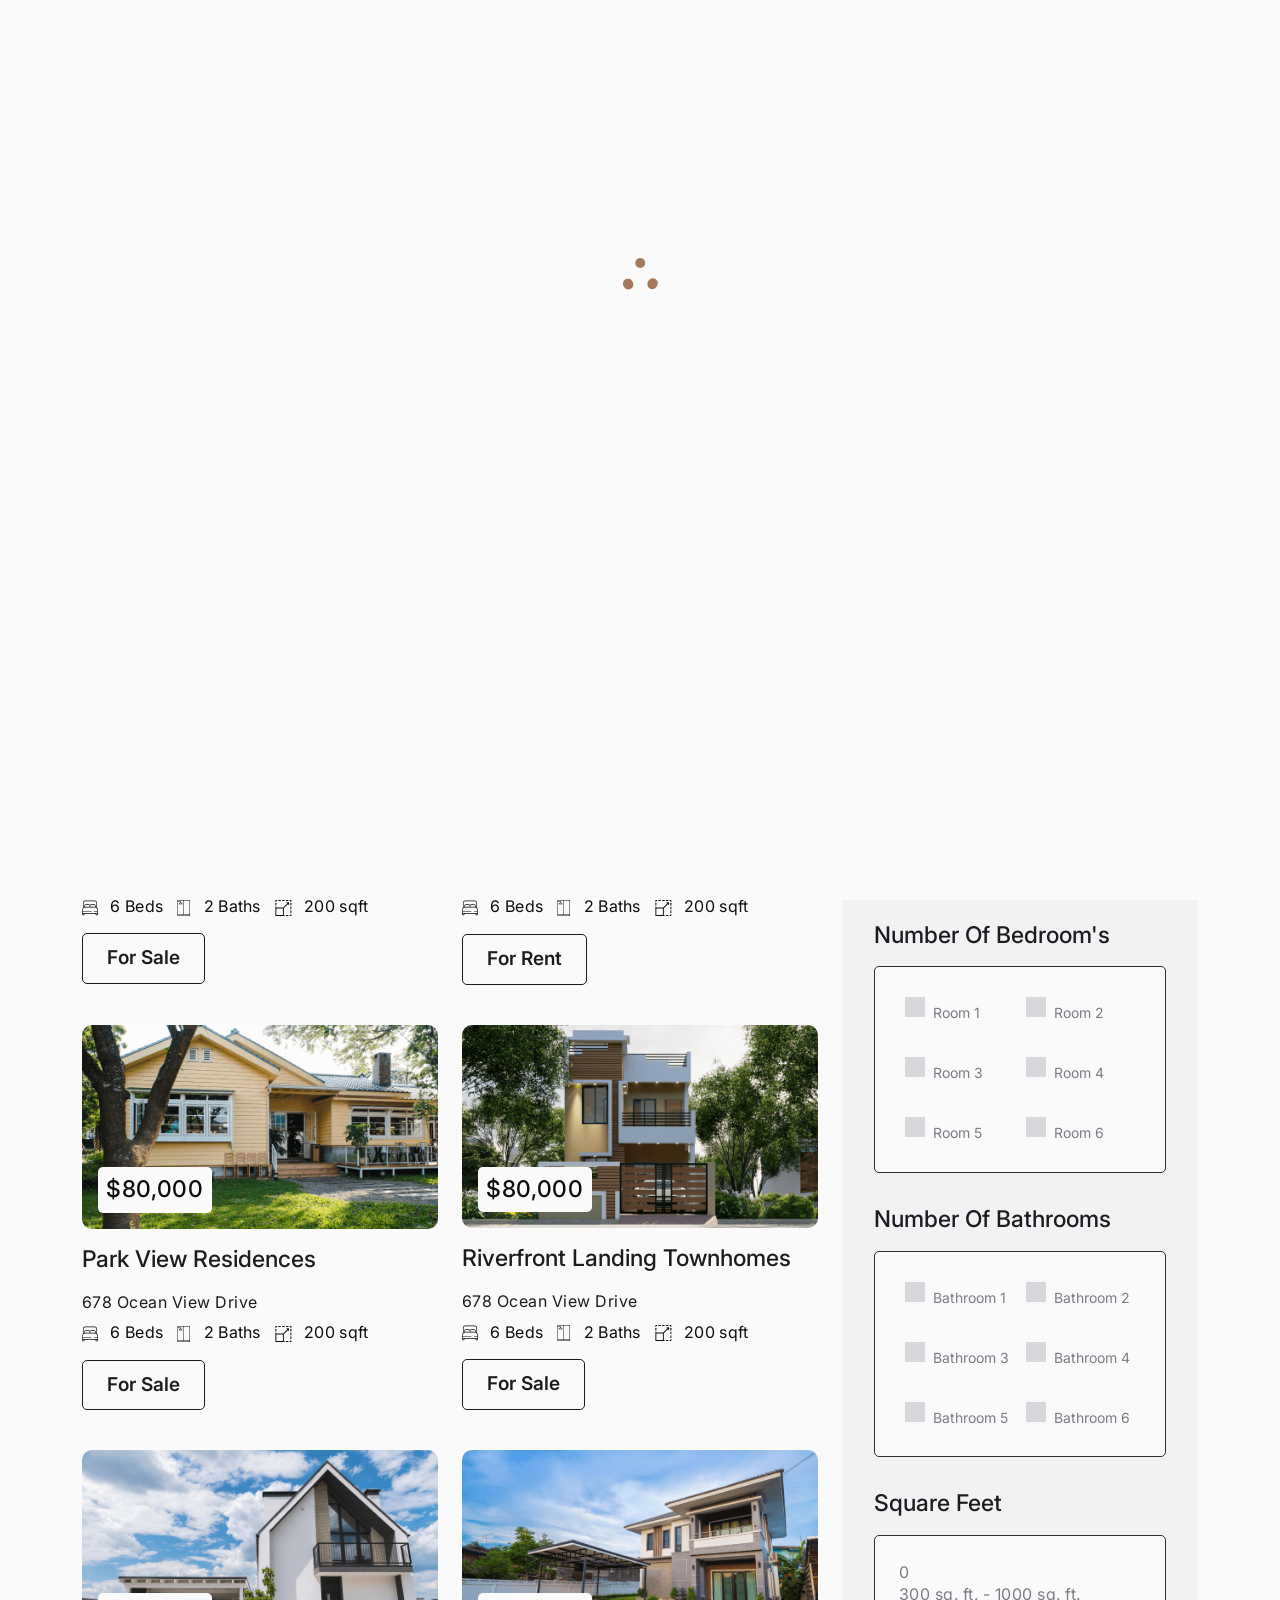
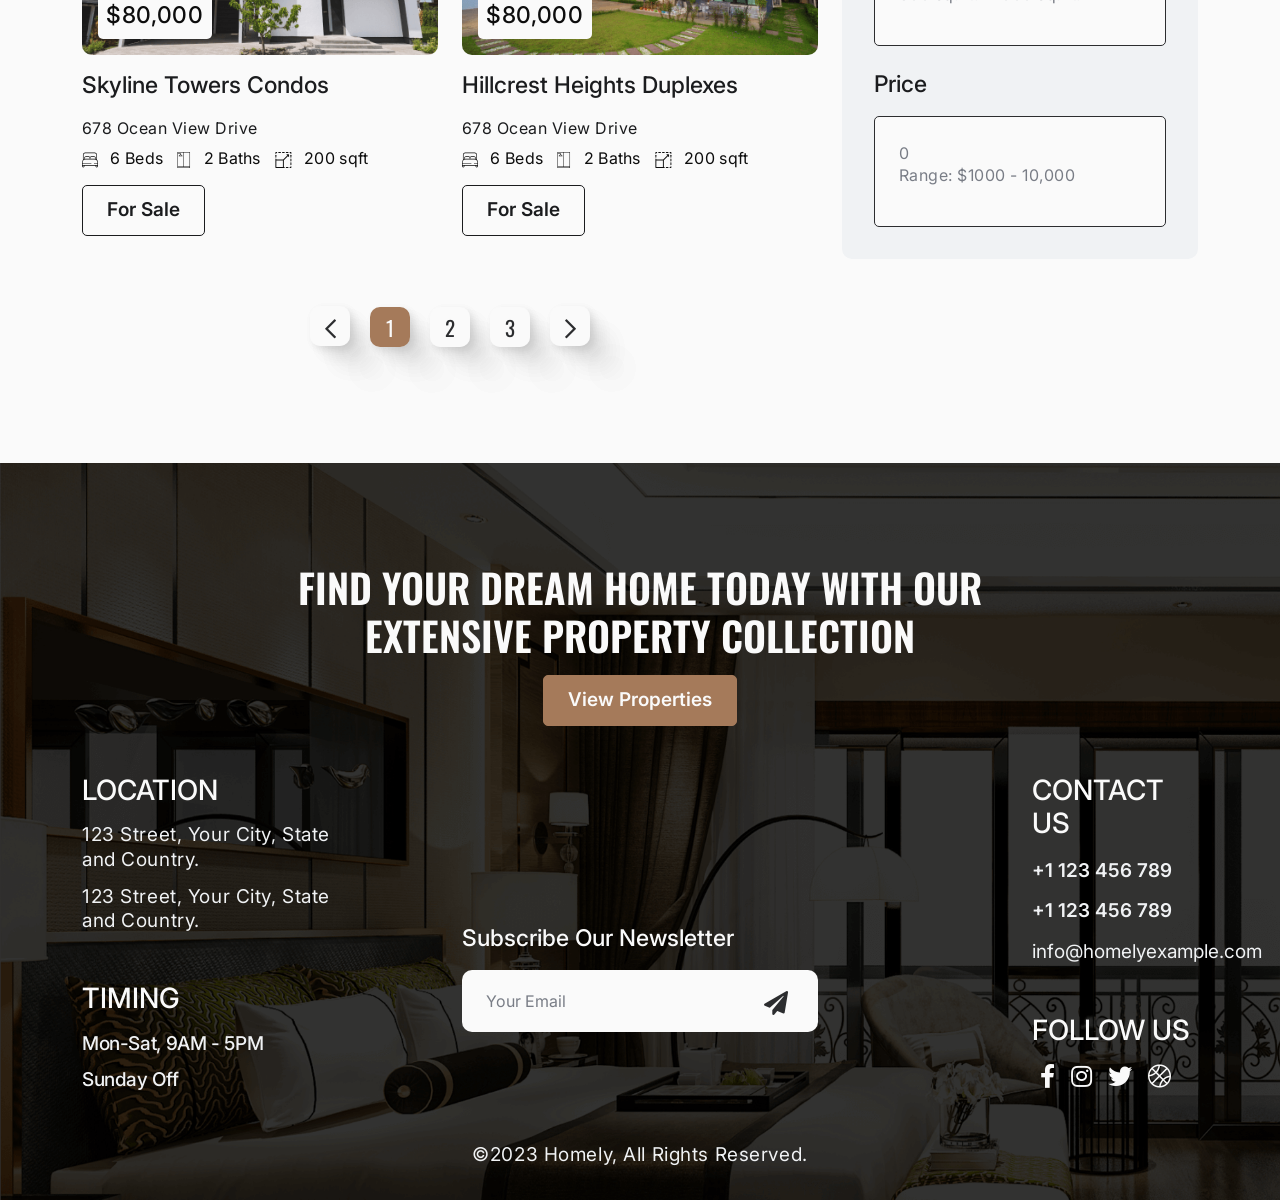
<file: properties.html>
<!DOCTYPE html>
<html lang="en">

    <head>
        <meta charset="UTF-8">
        <meta http-equiv="X-UA-Compatible" content="IE=edge">
        <meta name="viewport" content="width=device-width, initial-scale=1,
            shrink-to-fit=no">
        <meta name="description" content="Homely - Real Estate HTML5 Template">

        <title>Homely - Real Estate HTML5 Template</title>

        <!-- Favicon -->
        <link rel="shortcut icon" type="image/x-icon"
            href="assets/media/favicon-dark.png">

        <!-- All CSS files -->
        <link rel="stylesheet" href="assets/css/vendor/bootstrap.min.css">
        <link rel="stylesheet" href="assets/css/vendor/font-awesome.css">
        <link rel="stylesheet" href="assets/css/vendor/slick.css">
        <link rel="stylesheet" href="assets/css/vendor/slick-theme.css">
        <link rel="stylesheet" href="assets/css/vendor/sal.css">
        <link rel="stylesheet" href="assets/css/vendor/ionrangeslider.css">
        <link rel="stylesheet" href="assets/css/app.css">
    </head>

    <body>
        <!-- Preloader -->
        <div id="preloader">
            <div class="three-body">
                <div class="three-body__dot"></div>
                <div class="three-body__dot"></div>
                <div class="three-body__dot"></div>
            </div>  
        </div>
        
        <!-- Back To Top Start -->
        <a href="#main-wrapper" id="backto-top" class="back-to-top">
            <i class="fas fa-angle-up"></i>
        </a>
        <!-- Main Wrapper Start -->
        <div id="main-wrapper" class="main-wrapper overflow-hidden">

            <!-- Header Area Start -->
            <header class="header st-1">
                <div class="container">
                    <nav class="navbar navbar-expand-xl align-items-xl-center align-items-start p-0">
                        
                        <div class="col-xl-3 ">
                            <a class="navbar-brand" href="index.html"><img alt=""  src="./assets/media/logo.png"></a>
                        </div>
                        <div class="col-xl-6 text-end">
                            <button class="navbar-toggler " type="button" data-bs-toggle="collapse" data-bs-target="#mynavbar">
                                <i class="fas fa-bars"></i>
                            </button>
                            <div class="collapse navbar-collapse justify-content-center text-start" id="mynavbar">
                                <ul class="navbar-nav mainmenu m-0">
                                    <li class="menu-item-has-children">
                                        <a href="./index.html" >Home</a>
                                    </li>
                                    <li class="menu-item-has-children">
                                        <a href="./about.html" >About</a>
                                    </li>
                                    <li class="menu-item-has-children">
                                        <a href="./properties.html" class="active">Properties</a>
                                    </li>
                                    <li class="menu-item-has-children">
                                        <a href="./properties-detail.html" >Property Details</a>
                                    </li>
                                    <li class="menu-item-has-children">
                                        <a href="./contact.html" >Contact</a>
                                    </li>
                                </ul>
                            </div>
                        </div>
                        <div class="col-xl-3 d-xl-block d-none">
                            <a href="tel:123" class="phone-link"><i class="fal fa-phone-alt"></i> +1 234 567 890</a>
                        </div>
                        
                    </nav>
                </div>
            </header>
            <!-- Header Area end -->

            <!-- inner banner Area start -->
            <section class="inner-banner">
                <div class="container">
                    <h2>Properties</h2>
                </div>
            </section>
            <!-- inner banner Area end -->

            <!-- check out Area start -->
            <section class="check-out bg-white p-100">
                <div class="container">
                    <div class="row">
                        <div class="col-xl-8 col-12">
                            <div class="row">
                                <div class="col-lg-6 col-md-6 col-12">
                                    <div class="content mb-24">
                                        <div class="img-block position-relative ">
                                            <img src="./assets/media/home-image/img-11.png"  alt="">
                                            <span class="color-dark-3 bg-white position-absolute">$90,000</span>
                                        </div>
                                        <a href="properties-detail.html">Ocean Breeze Villas</a>
                                        <p>8901 Pinecrest Drive</p>
                                        <ul class="list-unstyled">
                                            <li>
                                                <svg width="16" height="16" viewBox="0 0 16 16" fill="none" xmlns="http://www.w3.org/2000/svg">
                                                    <path d="M14.9793 7.85904V2.8301C14.9793 1.60685 13.9841 0.611694 12.7609 0.611694H3.1754C1.95215 0.611694 0.956995 1.60688 0.956995 2.8301V7.92391C0.364495 8.54335 2.67029e-05 9.38263 2.67029e-05 10.3054V14.1187C2.67029e-05 14.8186 0.569495 15.3881 1.2695 15.3881C1.96946 15.3881 2.53893 14.8186 2.53893 14.1187V13.7249H13.4612V14.1187C13.4612 14.8186 14.0306 15.3881 14.7306 15.3881C15.4306 15.3881 16 14.8187 16 14.1187V10.3054C16 9.34998 15.6093 8.4841 14.9793 7.85904ZM3.1754 1.23669H12.7609C13.6395 1.23669 14.3543 1.95151 14.3543 2.8301V7.3672C14.1629 7.24935 13.9592 7.14966 13.7456 7.0706V6.03141C13.7456 5.11016 12.9961 4.36066 12.0748 4.36066H9.35831C8.79906 4.36066 8.30346 4.63713 8.00006 5.06029C7.69665 4.63713 7.20106 4.36066 6.64181 4.36066H3.92531C3.00406 4.36066 2.25456 5.11013 2.25456 6.03141V7.0706C2.01703 7.15851 1.79175 7.27188 1.58203 7.40738V2.8301C1.582 1.95151 2.29678 1.23669 3.1754 1.23669ZM3.44793 6.85754C3.25434 6.85754 3.06446 6.87385 2.8795 6.90466V6.03141C2.8795 5.45479 3.34862 4.98566 3.92525 4.98566H6.64175C7.21837 4.98566 7.6875 5.45479 7.6875 6.03141V6.85757H3.44793V6.85754ZM8.31253 6.03138C8.31253 5.45476 8.78165 4.98563 9.35828 4.98563H12.0748C12.6514 4.98563 13.1205 5.45476 13.1205 6.03138V6.90463C12.9355 6.87382 12.7457 6.85751 12.5521 6.85751H8.31253V6.03138ZM3.44793 7.48254H12.5521C14.1087 7.48254 15.375 8.74888 15.375 10.3054V11.2325H12.2407C12.0682 11.2325 11.9282 11.3725 11.9282 11.545C11.9282 11.7176 12.0682 11.8575 12.2407 11.8575H15.375V13.0999H0.625027V11.8575H9.11575C9.28834 11.8575 9.42825 11.7176 9.42825 11.545C9.42825 11.3725 9.28834 11.2325 9.11575 11.2325H0.625027V10.3054C0.625027 8.74888 1.89137 7.48254 3.44793 7.48254ZM1.91393 14.1187C1.91393 14.474 1.62484 14.7631 1.2695 14.7631C0.914152 14.7631 0.625027 14.474 0.625027 14.1187V13.7249H1.91393V14.1187ZM14.7306 14.7631C14.3752 14.7631 14.0861 14.474 14.0861 14.1187V13.7249H15.375V14.1187C15.375 14.474 15.0859 14.7631 14.7306 14.7631Z" fill="#0D0D0D"/>
                                                </svg>
                                                6 Beds
                                            </li>
                                            <li>
                                                <svg width="14" height="16" viewBox="0 0 14 16" fill="none" xmlns="http://www.w3.org/2000/svg">
                                                    <path d="M12.789 0H0.601547C0.47211 0 0.367172 0.104906 0.367172 0.234375V15.7656C0.367172 15.8951 0.47211 16 0.601547 16H12.789C12.9185 16 13.0234 15.8951 13.0234 15.7656V0.234375C13.0234 0.104906 12.9185 0 12.789 0ZM0.835922 1.40625H2.71092C3.09864 1.40625 3.41405 1.72169 3.41405 2.10938V2.42325C2.69667 2.52634 2.12789 3.09512 2.0248 3.8125H1.92967C1.80023 3.8125 1.6953 3.91741 1.6953 4.04688C1.6953 4.17634 1.80023 4.28125 1.92967 4.28125H5.36717C5.49661 4.28125 5.60155 4.17634 5.60155 4.04688C5.60155 3.91741 5.49661 3.8125 5.36717 3.8125H5.27205C5.16895 3.09512 4.60017 2.52634 3.8828 2.42325V2.10938C3.8828 1.46319 3.35711 0.9375 2.71092 0.9375H0.835922V0.46875H6.46092V14.5938H0.835922V1.40625ZM3.64842 2.875C4.21436 2.875 4.68783 3.27825 4.7967 3.8125H2.50011C2.60902 3.27825 3.08248 2.875 3.64842 2.875ZM12.5547 15.5312H0.835922V15.0625H12.5547V15.5312ZM12.5547 14.5938H6.92967V0.46875H12.5547V14.5938Z" fill="#0D0D0D"/>
                                                </svg>
                                                2 Baths
                                            </li>
                                            <li>
                                                <svg width="17" height="16" viewBox="0 0 17 16" fill="none" xmlns="http://www.w3.org/2000/svg">
                                                    <g clip-path="url(#clip0_126_1290)">
                                                    <path d="M15.9221 14.1251C15.6633 14.1251 15.4534 14.335 15.4534 14.5939V15.0626H14.9846C14.7258 15.0626 14.5159 15.2725 14.5159 15.5314C14.5159 15.7902 14.7258 16.0001 14.9846 16.0001H15.9221C16.181 16.0001 16.3909 15.7902 16.3909 15.5314V14.5939C16.3909 14.335 16.181 14.1251 15.9221 14.1251Z" fill="#0D0D0D"/>
                                                    <path d="M13.0915 15.0314H11.2092C10.9422 15.0314 10.7249 15.2486 10.7249 15.5157C10.7249 15.7828 10.9422 16 11.2092 16H13.0915C13.3585 16 13.5758 15.7828 13.5758 15.5157C13.5758 15.2486 13.3585 15.0314 13.0915 15.0314Z" fill="#0D0D0D"/>
                                                    <path d="M0.875232 5.65517C1.14229 5.65517 1.35955 5.43791 1.35955 5.17085V3.28864C1.35955 3.02158 1.14229 2.80432 0.875232 2.80432C0.60817 2.80432 0.390915 3.02158 0.390915 3.28864V5.17085C0.390915 5.43791 0.60817 5.65517 0.875232 5.65517Z" fill="#0D0D0D"/>
                                                    <path d="M0.859695 1.875C1.11857 1.875 1.32845 1.66512 1.32845 1.40625V0.9375H1.7972C2.05607 0.9375 2.26595 0.727625 2.26595 0.46875C2.26595 0.209875 2.05607 0 1.7972 0H0.859695C0.60082 0 0.390945 0.209875 0.390945 0.46875V1.40625C0.390945 1.66512 0.60082 1.875 0.859695 1.875Z" fill="#0D0D0D"/>
                                                    <path d="M11.2092 0.968634H13.0915C13.3585 0.968634 13.5758 0.751379 13.5758 0.484317C13.5758 0.217255 13.3585 0 13.0915 0H11.2092C10.9422 0 10.7249 0.217255 10.7249 0.484317C10.7249 0.751379 10.9422 0.968634 11.2092 0.968634Z" fill="#0D0D0D"/>
                                                    <path d="M7.4444 0.968634H9.32661C9.59367 0.968634 9.81093 0.751379 9.81093 0.484317C9.81093 0.217255 9.59367 0 9.32661 0H7.4444C7.17734 0 6.96008 0.217255 6.96008 0.484317C6.96008 0.751379 7.17734 0.968634 7.4444 0.968634Z" fill="#0D0D0D"/>
                                                    <path d="M3.67955 0.968634H5.56177C5.82883 0.968634 6.04608 0.751379 6.04608 0.484317C6.04608 0.217255 5.82883 0 5.56177 0H3.67955C3.41249 0 3.19524 0.217255 3.19524 0.484317C3.19524 0.751379 3.41249 0.968634 3.67955 0.968634Z" fill="#0D0D0D"/>
                                                    <path d="M14.9846 0.9375H15.4534V1.40625C15.4534 1.66512 15.6633 1.875 15.9221 1.875C16.181 1.875 16.3909 1.66512 16.3909 1.40625V0.46875C16.3909 0.209875 16.181 0 15.9221 0H14.9846C14.7258 0 14.5159 0.209875 14.5159 0.46875C14.5159 0.727625 14.7258 0.9375 14.9846 0.9375Z" fill="#0D0D0D"/>
                                                    <path d="M15.9065 6.56921C15.6394 6.56921 15.4222 6.78647 15.4222 7.05353V8.93574C15.4222 9.20281 15.6394 9.42006 15.9065 9.42006C16.1735 9.42006 16.3908 9.20281 16.3908 8.93574V7.05353C16.3908 6.7865 16.1735 6.56921 15.9065 6.56921Z" fill="#0D0D0D"/>
                                                    <path d="M15.9065 2.80432C15.6394 2.80432 15.4222 3.02158 15.4222 3.28864V5.17085C15.4222 5.43791 15.6394 5.65517 15.9065 5.65517C16.1735 5.65517 16.3908 5.43791 16.3908 5.17085V3.28864C16.3908 3.02158 16.1735 2.80432 15.9065 2.80432Z" fill="#0D0D0D"/>
                                                    <path d="M15.9065 10.334C15.6394 10.334 15.4222 10.5512 15.4222 10.8183V12.7005C15.4222 12.9676 15.6394 13.1848 15.9065 13.1848C16.1735 13.1848 16.3908 12.9676 16.3908 12.7005V10.8183C16.3908 10.5512 16.1735 10.334 15.9065 10.334Z" fill="#0D0D0D"/>
                                                    <path d="M13.5845 2.32227H11.9405C11.6816 2.32227 11.4718 2.53214 11.4718 2.79102C11.4718 3.04989 11.6816 3.25977 11.9405 3.25977H12.4529L8.18641 7.5262H1.35966V7.04848C1.35966 6.78139 1.14238 6.56411 0.87529 6.56411C0.608196 6.56411 0.390915 6.78139 0.390915 7.04848L0.391071 14.5752C0.391071 14.5762 0.390915 14.5772 0.390915 14.5782V15.5313C0.390915 15.7902 0.60079 16.0001 0.859665 16.0001H0.859821H9.32688C9.59398 16.0001 9.81126 15.7828 9.81126 15.5157C9.81126 15.2486 9.59398 15.0313 9.32688 15.0313H8.84932V8.18911L13.1158 3.92267V4.43505C13.1158 4.69392 13.3256 4.9038 13.5845 4.9038C13.8434 4.9038 14.0533 4.69392 14.0533 4.43505V2.79102C14.0533 2.53211 13.8434 2.32227 13.5845 2.32227ZM1.32857 15.047L1.35966 8.4637H7.91182V15.047H1.32857Z" fill="#0D0D0D"/>
                                                    </g>
                                                    <defs>
                                                    <clipPath id="clip0_126_129">
                                                    <rect width="16" height="16" fill="white" transform="translate(0.390945)"/>
                                                    </clipPath>
                                                    </defs>
                                                </svg>
                                                200 sqft
                                            </li>
                                        </ul>
                                        <a href="./properties.html" class="real-btn bordered mb-24">For Sale</a>
                                    </div>
                                </div>
                                <div class="col-lg-6 col-md-6 col-12">
                                    <div class="content mb-24">
                                        <div class="img-block position-relative ">
                                            <img src="./assets/media/home-image/img-12.png"  alt="">
                                            <span class="color-dark-3 bg-white position-absolute">$4,600/mo</span>
                                        </div>
                                        <a href="properties-detail.html">Forest Heights Homes</a>
                                        <p>9012 Riverfront Way</p>
                                        <ul class="list-unstyled">
                                            <li>
                                                <svg width="16" height="16" viewBox="0 0 16 16" fill="none" xmlns="http://www.w3.org/2000/svg">
                                                    <path d="M14.9793 7.85904V2.8301C14.9793 1.60685 13.9841 0.611694 12.7609 0.611694H3.1754C1.95215 0.611694 0.956995 1.60688 0.956995 2.8301V7.92391C0.364495 8.54335 2.67029e-05 9.38263 2.67029e-05 10.3054V14.1187C2.67029e-05 14.8186 0.569495 15.3881 1.2695 15.3881C1.96946 15.3881 2.53893 14.8186 2.53893 14.1187V13.7249H13.4612V14.1187C13.4612 14.8186 14.0306 15.3881 14.7306 15.3881C15.4306 15.3881 16 14.8187 16 14.1187V10.3054C16 9.34998 15.6093 8.4841 14.9793 7.85904ZM3.1754 1.23669H12.7609C13.6395 1.23669 14.3543 1.95151 14.3543 2.8301V7.3672C14.1629 7.24935 13.9592 7.14966 13.7456 7.0706V6.03141C13.7456 5.11016 12.9961 4.36066 12.0748 4.36066H9.35831C8.79906 4.36066 8.30346 4.63713 8.00006 5.06029C7.69665 4.63713 7.20106 4.36066 6.64181 4.36066H3.92531C3.00406 4.36066 2.25456 5.11013 2.25456 6.03141V7.0706C2.01703 7.15851 1.79175 7.27188 1.58203 7.40738V2.8301C1.582 1.95151 2.29678 1.23669 3.1754 1.23669ZM3.44793 6.85754C3.25434 6.85754 3.06446 6.87385 2.8795 6.90466V6.03141C2.8795 5.45479 3.34862 4.98566 3.92525 4.98566H6.64175C7.21837 4.98566 7.6875 5.45479 7.6875 6.03141V6.85757H3.44793V6.85754ZM8.31253 6.03138C8.31253 5.45476 8.78165 4.98563 9.35828 4.98563H12.0748C12.6514 4.98563 13.1205 5.45476 13.1205 6.03138V6.90463C12.9355 6.87382 12.7457 6.85751 12.5521 6.85751H8.31253V6.03138ZM3.44793 7.48254H12.5521C14.1087 7.48254 15.375 8.74888 15.375 10.3054V11.2325H12.2407C12.0682 11.2325 11.9282 11.3725 11.9282 11.545C11.9282 11.7176 12.0682 11.8575 12.2407 11.8575H15.375V13.0999H0.625027V11.8575H9.11575C9.28834 11.8575 9.42825 11.7176 9.42825 11.545C9.42825 11.3725 9.28834 11.2325 9.11575 11.2325H0.625027V10.3054C0.625027 8.74888 1.89137 7.48254 3.44793 7.48254ZM1.91393 14.1187C1.91393 14.474 1.62484 14.7631 1.2695 14.7631C0.914152 14.7631 0.625027 14.474 0.625027 14.1187V13.7249H1.91393V14.1187ZM14.7306 14.7631C14.3752 14.7631 14.0861 14.474 14.0861 14.1187V13.7249H15.375V14.1187C15.375 14.474 15.0859 14.7631 14.7306 14.7631Z" fill="#0D0D0D"/>
                                                </svg>
                                                6 Beds
                                            </li>
                                            <li>
                                                <svg width="14" height="16" viewBox="0 0 14 16" fill="none" xmlns="http://www.w3.org/2000/svg">
                                                    <path d="M12.789 0H0.601547C0.47211 0 0.367172 0.104906 0.367172 0.234375V15.7656C0.367172 15.8951 0.47211 16 0.601547 16H12.789C12.9185 16 13.0234 15.8951 13.0234 15.7656V0.234375C13.0234 0.104906 12.9185 0 12.789 0ZM0.835922 1.40625H2.71092C3.09864 1.40625 3.41405 1.72169 3.41405 2.10938V2.42325C2.69667 2.52634 2.12789 3.09512 2.0248 3.8125H1.92967C1.80023 3.8125 1.6953 3.91741 1.6953 4.04688C1.6953 4.17634 1.80023 4.28125 1.92967 4.28125H5.36717C5.49661 4.28125 5.60155 4.17634 5.60155 4.04688C5.60155 3.91741 5.49661 3.8125 5.36717 3.8125H5.27205C5.16895 3.09512 4.60017 2.52634 3.8828 2.42325V2.10938C3.8828 1.46319 3.35711 0.9375 2.71092 0.9375H0.835922V0.46875H6.46092V14.5938H0.835922V1.40625ZM3.64842 2.875C4.21436 2.875 4.68783 3.27825 4.7967 3.8125H2.50011C2.60902 3.27825 3.08248 2.875 3.64842 2.875ZM12.5547 15.5312H0.835922V15.0625H12.5547V15.5312ZM12.5547 14.5938H6.92967V0.46875H12.5547V14.5938Z" fill="#0D0D0D"/>
                                                </svg>
                                                2 Baths
                                            </li>
                                            <li>
                                                <svg width="17" height="16" viewBox="0 0 17 16" fill="none" xmlns="http://www.w3.org/2000/svg">
                                                    <g clip-path="url(#clip0_126_1290)">
                                                    <path d="M15.9221 14.1251C15.6633 14.1251 15.4534 14.335 15.4534 14.5939V15.0626H14.9846C14.7258 15.0626 14.5159 15.2725 14.5159 15.5314C14.5159 15.7902 14.7258 16.0001 14.9846 16.0001H15.9221C16.181 16.0001 16.3909 15.7902 16.3909 15.5314V14.5939C16.3909 14.335 16.181 14.1251 15.9221 14.1251Z" fill="#0D0D0D"/>
                                                    <path d="M13.0915 15.0314H11.2092C10.9422 15.0314 10.7249 15.2486 10.7249 15.5157C10.7249 15.7828 10.9422 16 11.2092 16H13.0915C13.3585 16 13.5758 15.7828 13.5758 15.5157C13.5758 15.2486 13.3585 15.0314 13.0915 15.0314Z" fill="#0D0D0D"/>
                                                    <path d="M0.875232 5.65517C1.14229 5.65517 1.35955 5.43791 1.35955 5.17085V3.28864C1.35955 3.02158 1.14229 2.80432 0.875232 2.80432C0.60817 2.80432 0.390915 3.02158 0.390915 3.28864V5.17085C0.390915 5.43791 0.60817 5.65517 0.875232 5.65517Z" fill="#0D0D0D"/>
                                                    <path d="M0.859695 1.875C1.11857 1.875 1.32845 1.66512 1.32845 1.40625V0.9375H1.7972C2.05607 0.9375 2.26595 0.727625 2.26595 0.46875C2.26595 0.209875 2.05607 0 1.7972 0H0.859695C0.60082 0 0.390945 0.209875 0.390945 0.46875V1.40625C0.390945 1.66512 0.60082 1.875 0.859695 1.875Z" fill="#0D0D0D"/>
                                                    <path d="M11.2092 0.968634H13.0915C13.3585 0.968634 13.5758 0.751379 13.5758 0.484317C13.5758 0.217255 13.3585 0 13.0915 0H11.2092C10.9422 0 10.7249 0.217255 10.7249 0.484317C10.7249 0.751379 10.9422 0.968634 11.2092 0.968634Z" fill="#0D0D0D"/>
                                                    <path d="M7.4444 0.968634H9.32661C9.59367 0.968634 9.81093 0.751379 9.81093 0.484317C9.81093 0.217255 9.59367 0 9.32661 0H7.4444C7.17734 0 6.96008 0.217255 6.96008 0.484317C6.96008 0.751379 7.17734 0.968634 7.4444 0.968634Z" fill="#0D0D0D"/>
                                                    <path d="M3.67955 0.968634H5.56177C5.82883 0.968634 6.04608 0.751379 6.04608 0.484317C6.04608 0.217255 5.82883 0 5.56177 0H3.67955C3.41249 0 3.19524 0.217255 3.19524 0.484317C3.19524 0.751379 3.41249 0.968634 3.67955 0.968634Z" fill="#0D0D0D"/>
                                                    <path d="M14.9846 0.9375H15.4534V1.40625C15.4534 1.66512 15.6633 1.875 15.9221 1.875C16.181 1.875 16.3909 1.66512 16.3909 1.40625V0.46875C16.3909 0.209875 16.181 0 15.9221 0H14.9846C14.7258 0 14.5159 0.209875 14.5159 0.46875C14.5159 0.727625 14.7258 0.9375 14.9846 0.9375Z" fill="#0D0D0D"/>
                                                    <path d="M15.9065 6.56921C15.6394 6.56921 15.4222 6.78647 15.4222 7.05353V8.93574C15.4222 9.20281 15.6394 9.42006 15.9065 9.42006C16.1735 9.42006 16.3908 9.20281 16.3908 8.93574V7.05353C16.3908 6.7865 16.1735 6.56921 15.9065 6.56921Z" fill="#0D0D0D"/>
                                                    <path d="M15.9065 2.80432C15.6394 2.80432 15.4222 3.02158 15.4222 3.28864V5.17085C15.4222 5.43791 15.6394 5.65517 15.9065 5.65517C16.1735 5.65517 16.3908 5.43791 16.3908 5.17085V3.28864C16.3908 3.02158 16.1735 2.80432 15.9065 2.80432Z" fill="#0D0D0D"/>
                                                    <path d="M15.9065 10.334C15.6394 10.334 15.4222 10.5512 15.4222 10.8183V12.7005C15.4222 12.9676 15.6394 13.1848 15.9065 13.1848C16.1735 13.1848 16.3908 12.9676 16.3908 12.7005V10.8183C16.3908 10.5512 16.1735 10.334 15.9065 10.334Z" fill="#0D0D0D"/>
                                                    <path d="M13.5845 2.32227H11.9405C11.6816 2.32227 11.4718 2.53214 11.4718 2.79102C11.4718 3.04989 11.6816 3.25977 11.9405 3.25977H12.4529L8.18641 7.5262H1.35966V7.04848C1.35966 6.78139 1.14238 6.56411 0.87529 6.56411C0.608196 6.56411 0.390915 6.78139 0.390915 7.04848L0.391071 14.5752C0.391071 14.5762 0.390915 14.5772 0.390915 14.5782V15.5313C0.390915 15.7902 0.60079 16.0001 0.859665 16.0001H0.859821H9.32688C9.59398 16.0001 9.81126 15.7828 9.81126 15.5157C9.81126 15.2486 9.59398 15.0313 9.32688 15.0313H8.84932V8.18911L13.1158 3.92267V4.43505C13.1158 4.69392 13.3256 4.9038 13.5845 4.9038C13.8434 4.9038 14.0533 4.69392 14.0533 4.43505V2.79102C14.0533 2.53211 13.8434 2.32227 13.5845 2.32227ZM1.32857 15.047L1.35966 8.4637H7.91182V15.047H1.32857Z" fill="#0D0D0D"/>
                                                    </g>
                                                    <defs>
                                                    <clipPath id="clip0_126_120">
                                                    <rect width="16" height="16" fill="white" transform="translate(0.390945)"/>
                                                    </clipPath>
                                                    </defs>
                                                </svg>
                                                200 sqft
                                            </li>
                                        </ul>
                                        <a href="./properties.html" class="real-btn bordered mb-24">For Rent</a>
                                    </div>
                                </div>
                                <div class="col-lg-6 col-md-6 col-12">
                                    <div class="content mb-24">
                                        <div class="img-block position-relative ">
                                            <img src="./assets/media/home-image/img-10.png"  alt="">
                                            <span class="color-dark-3 bg-white position-absolute">$80,000</span>
                                        </div>
                                        <a href="properties-detail.html">Park View Residences</a>
                                        <p>678 Ocean View Drive</p>
                                        <ul class="list-unstyled">
                                            <li>
                                                <svg width="16" height="16" viewBox="0 0 16 16" fill="none" xmlns="http://www.w3.org/2000/svg">
                                                    <path d="M14.9793 7.85904V2.8301C14.9793 1.60685 13.9841 0.611694 12.7609 0.611694H3.1754C1.95215 0.611694 0.956995 1.60688 0.956995 2.8301V7.92391C0.364495 8.54335 2.67029e-05 9.38263 2.67029e-05 10.3054V14.1187C2.67029e-05 14.8186 0.569495 15.3881 1.2695 15.3881C1.96946 15.3881 2.53893 14.8186 2.53893 14.1187V13.7249H13.4612V14.1187C13.4612 14.8186 14.0306 15.3881 14.7306 15.3881C15.4306 15.3881 16 14.8187 16 14.1187V10.3054C16 9.34998 15.6093 8.4841 14.9793 7.85904ZM3.1754 1.23669H12.7609C13.6395 1.23669 14.3543 1.95151 14.3543 2.8301V7.3672C14.1629 7.24935 13.9592 7.14966 13.7456 7.0706V6.03141C13.7456 5.11016 12.9961 4.36066 12.0748 4.36066H9.35831C8.79906 4.36066 8.30346 4.63713 8.00006 5.06029C7.69665 4.63713 7.20106 4.36066 6.64181 4.36066H3.92531C3.00406 4.36066 2.25456 5.11013 2.25456 6.03141V7.0706C2.01703 7.15851 1.79175 7.27188 1.58203 7.40738V2.8301C1.582 1.95151 2.29678 1.23669 3.1754 1.23669ZM3.44793 6.85754C3.25434 6.85754 3.06446 6.87385 2.8795 6.90466V6.03141C2.8795 5.45479 3.34862 4.98566 3.92525 4.98566H6.64175C7.21837 4.98566 7.6875 5.45479 7.6875 6.03141V6.85757H3.44793V6.85754ZM8.31253 6.03138C8.31253 5.45476 8.78165 4.98563 9.35828 4.98563H12.0748C12.6514 4.98563 13.1205 5.45476 13.1205 6.03138V6.90463C12.9355 6.87382 12.7457 6.85751 12.5521 6.85751H8.31253V6.03138ZM3.44793 7.48254H12.5521C14.1087 7.48254 15.375 8.74888 15.375 10.3054V11.2325H12.2407C12.0682 11.2325 11.9282 11.3725 11.9282 11.545C11.9282 11.7176 12.0682 11.8575 12.2407 11.8575H15.375V13.0999H0.625027V11.8575H9.11575C9.28834 11.8575 9.42825 11.7176 9.42825 11.545C9.42825 11.3725 9.28834 11.2325 9.11575 11.2325H0.625027V10.3054C0.625027 8.74888 1.89137 7.48254 3.44793 7.48254ZM1.91393 14.1187C1.91393 14.474 1.62484 14.7631 1.2695 14.7631C0.914152 14.7631 0.625027 14.474 0.625027 14.1187V13.7249H1.91393V14.1187ZM14.7306 14.7631C14.3752 14.7631 14.0861 14.474 14.0861 14.1187V13.7249H15.375V14.1187C15.375 14.474 15.0859 14.7631 14.7306 14.7631Z" fill="#0D0D0D"/>
                                                </svg>
                                                6 Beds
                                            </li>
                                            <li>
                                                <svg width="14" height="16" viewBox="0 0 14 16" fill="none" xmlns="http://www.w3.org/2000/svg">
                                                    <path d="M12.789 0H0.601547C0.47211 0 0.367172 0.104906 0.367172 0.234375V15.7656C0.367172 15.8951 0.47211 16 0.601547 16H12.789C12.9185 16 13.0234 15.8951 13.0234 15.7656V0.234375C13.0234 0.104906 12.9185 0 12.789 0ZM0.835922 1.40625H2.71092C3.09864 1.40625 3.41405 1.72169 3.41405 2.10938V2.42325C2.69667 2.52634 2.12789 3.09512 2.0248 3.8125H1.92967C1.80023 3.8125 1.6953 3.91741 1.6953 4.04688C1.6953 4.17634 1.80023 4.28125 1.92967 4.28125H5.36717C5.49661 4.28125 5.60155 4.17634 5.60155 4.04688C5.60155 3.91741 5.49661 3.8125 5.36717 3.8125H5.27205C5.16895 3.09512 4.60017 2.52634 3.8828 2.42325V2.10938C3.8828 1.46319 3.35711 0.9375 2.71092 0.9375H0.835922V0.46875H6.46092V14.5938H0.835922V1.40625ZM3.64842 2.875C4.21436 2.875 4.68783 3.27825 4.7967 3.8125H2.50011C2.60902 3.27825 3.08248 2.875 3.64842 2.875ZM12.5547 15.5312H0.835922V15.0625H12.5547V15.5312ZM12.5547 14.5938H6.92967V0.46875H12.5547V14.5938Z" fill="#0D0D0D"/>
                                                </svg>
                                                2 Baths
                                            </li>
                                            <li>
                                                <svg width="17" height="16" viewBox="0 0 17 16" fill="none" xmlns="http://www.w3.org/2000/svg">
                                                    <g clip-path="url(#clip0_126_1290)">
                                                    <path d="M15.9221 14.1251C15.6633 14.1251 15.4534 14.335 15.4534 14.5939V15.0626H14.9846C14.7258 15.0626 14.5159 15.2725 14.5159 15.5314C14.5159 15.7902 14.7258 16.0001 14.9846 16.0001H15.9221C16.181 16.0001 16.3909 15.7902 16.3909 15.5314V14.5939C16.3909 14.335 16.181 14.1251 15.9221 14.1251Z" fill="#0D0D0D"/>
                                                    <path d="M13.0915 15.0314H11.2092C10.9422 15.0314 10.7249 15.2486 10.7249 15.5157C10.7249 15.7828 10.9422 16 11.2092 16H13.0915C13.3585 16 13.5758 15.7828 13.5758 15.5157C13.5758 15.2486 13.3585 15.0314 13.0915 15.0314Z" fill="#0D0D0D"/>
                                                    <path d="M0.875232 5.65517C1.14229 5.65517 1.35955 5.43791 1.35955 5.17085V3.28864C1.35955 3.02158 1.14229 2.80432 0.875232 2.80432C0.60817 2.80432 0.390915 3.02158 0.390915 3.28864V5.17085C0.390915 5.43791 0.60817 5.65517 0.875232 5.65517Z" fill="#0D0D0D"/>
                                                    <path d="M0.859695 1.875C1.11857 1.875 1.32845 1.66512 1.32845 1.40625V0.9375H1.7972C2.05607 0.9375 2.26595 0.727625 2.26595 0.46875C2.26595 0.209875 2.05607 0 1.7972 0H0.859695C0.60082 0 0.390945 0.209875 0.390945 0.46875V1.40625C0.390945 1.66512 0.60082 1.875 0.859695 1.875Z" fill="#0D0D0D"/>
                                                    <path d="M11.2092 0.968634H13.0915C13.3585 0.968634 13.5758 0.751379 13.5758 0.484317C13.5758 0.217255 13.3585 0 13.0915 0H11.2092C10.9422 0 10.7249 0.217255 10.7249 0.484317C10.7249 0.751379 10.9422 0.968634 11.2092 0.968634Z" fill="#0D0D0D"/>
                                                    <path d="M7.4444 0.968634H9.32661C9.59367 0.968634 9.81093 0.751379 9.81093 0.484317C9.81093 0.217255 9.59367 0 9.32661 0H7.4444C7.17734 0 6.96008 0.217255 6.96008 0.484317C6.96008 0.751379 7.17734 0.968634 7.4444 0.968634Z" fill="#0D0D0D"/>
                                                    <path d="M3.67955 0.968634H5.56177C5.82883 0.968634 6.04608 0.751379 6.04608 0.484317C6.04608 0.217255 5.82883 0 5.56177 0H3.67955C3.41249 0 3.19524 0.217255 3.19524 0.484317C3.19524 0.751379 3.41249 0.968634 3.67955 0.968634Z" fill="#0D0D0D"/>
                                                    <path d="M14.9846 0.9375H15.4534V1.40625C15.4534 1.66512 15.6633 1.875 15.9221 1.875C16.181 1.875 16.3909 1.66512 16.3909 1.40625V0.46875C16.3909 0.209875 16.181 0 15.9221 0H14.9846C14.7258 0 14.5159 0.209875 14.5159 0.46875C14.5159 0.727625 14.7258 0.9375 14.9846 0.9375Z" fill="#0D0D0D"/>
                                                    <path d="M15.9065 6.56921C15.6394 6.56921 15.4222 6.78647 15.4222 7.05353V8.93574C15.4222 9.20281 15.6394 9.42006 15.9065 9.42006C16.1735 9.42006 16.3908 9.20281 16.3908 8.93574V7.05353C16.3908 6.7865 16.1735 6.56921 15.9065 6.56921Z" fill="#0D0D0D"/>
                                                    <path d="M15.9065 2.80432C15.6394 2.80432 15.4222 3.02158 15.4222 3.28864V5.17085C15.4222 5.43791 15.6394 5.65517 15.9065 5.65517C16.1735 5.65517 16.3908 5.43791 16.3908 5.17085V3.28864C16.3908 3.02158 16.1735 2.80432 15.9065 2.80432Z" fill="#0D0D0D"/>
                                                    <path d="M15.9065 10.334C15.6394 10.334 15.4222 10.5512 15.4222 10.8183V12.7005C15.4222 12.9676 15.6394 13.1848 15.9065 13.1848C16.1735 13.1848 16.3908 12.9676 16.3908 12.7005V10.8183C16.3908 10.5512 16.1735 10.334 15.9065 10.334Z" fill="#0D0D0D"/>
                                                    <path d="M13.5845 2.32227H11.9405C11.6816 2.32227 11.4718 2.53214 11.4718 2.79102C11.4718 3.04989 11.6816 3.25977 11.9405 3.25977H12.4529L8.18641 7.5262H1.35966V7.04848C1.35966 6.78139 1.14238 6.56411 0.87529 6.56411C0.608196 6.56411 0.390915 6.78139 0.390915 7.04848L0.391071 14.5752C0.391071 14.5762 0.390915 14.5772 0.390915 14.5782V15.5313C0.390915 15.7902 0.60079 16.0001 0.859665 16.0001H0.859821H9.32688C9.59398 16.0001 9.81126 15.7828 9.81126 15.5157C9.81126 15.2486 9.59398 15.0313 9.32688 15.0313H8.84932V8.18911L13.1158 3.92267V4.43505C13.1158 4.69392 13.3256 4.9038 13.5845 4.9038C13.8434 4.9038 14.0533 4.69392 14.0533 4.43505V2.79102C14.0533 2.53211 13.8434 2.32227 13.5845 2.32227ZM1.32857 15.047L1.35966 8.4637H7.91182V15.047H1.32857Z" fill="#0D0D0D"/>
                                                    </g>
                                                    <defs>
                                                    <clipPath id="clip0_126_190">
                                                    <rect width="16" height="16" fill="white" transform="translate(0.390945)"/>
                                                    </clipPath>
                                                    </defs>
                                                </svg>
                                                200 sqft
                                            </li>
                                        </ul>
                                        <a href="./properties.html" class="real-btn bordered mb-24">For Sale</a>
                                    </div>
                                </div>
                                <div class="col-lg-6 col-md-6 col-12">
                                    <div class="content mb-24">
                                        <div class="img-block position-relative ">
                                            <img src="./assets/media/home-image/img-13.png"  alt="">
                                            <span class="color-dark-3 bg-white position-absolute">$80,000</span>
                                        </div>
                                        <a href="properties-detail.html">Riverfront Landing Townhomes</a>
                                        <p>678 Ocean View Drive</p>
                                        <ul class="list-unstyled">
                                            <li>
                                                <svg width="16" height="16" viewBox="0 0 16 16" fill="none" xmlns="http://www.w3.org/2000/svg">
                                                    <path d="M14.9793 7.85904V2.8301C14.9793 1.60685 13.9841 0.611694 12.7609 0.611694H3.1754C1.95215 0.611694 0.956995 1.60688 0.956995 2.8301V7.92391C0.364495 8.54335 2.67029e-05 9.38263 2.67029e-05 10.3054V14.1187C2.67029e-05 14.8186 0.569495 15.3881 1.2695 15.3881C1.96946 15.3881 2.53893 14.8186 2.53893 14.1187V13.7249H13.4612V14.1187C13.4612 14.8186 14.0306 15.3881 14.7306 15.3881C15.4306 15.3881 16 14.8187 16 14.1187V10.3054C16 9.34998 15.6093 8.4841 14.9793 7.85904ZM3.1754 1.23669H12.7609C13.6395 1.23669 14.3543 1.95151 14.3543 2.8301V7.3672C14.1629 7.24935 13.9592 7.14966 13.7456 7.0706V6.03141C13.7456 5.11016 12.9961 4.36066 12.0748 4.36066H9.35831C8.79906 4.36066 8.30346 4.63713 8.00006 5.06029C7.69665 4.63713 7.20106 4.36066 6.64181 4.36066H3.92531C3.00406 4.36066 2.25456 5.11013 2.25456 6.03141V7.0706C2.01703 7.15851 1.79175 7.27188 1.58203 7.40738V2.8301C1.582 1.95151 2.29678 1.23669 3.1754 1.23669ZM3.44793 6.85754C3.25434 6.85754 3.06446 6.87385 2.8795 6.90466V6.03141C2.8795 5.45479 3.34862 4.98566 3.92525 4.98566H6.64175C7.21837 4.98566 7.6875 5.45479 7.6875 6.03141V6.85757H3.44793V6.85754ZM8.31253 6.03138C8.31253 5.45476 8.78165 4.98563 9.35828 4.98563H12.0748C12.6514 4.98563 13.1205 5.45476 13.1205 6.03138V6.90463C12.9355 6.87382 12.7457 6.85751 12.5521 6.85751H8.31253V6.03138ZM3.44793 7.48254H12.5521C14.1087 7.48254 15.375 8.74888 15.375 10.3054V11.2325H12.2407C12.0682 11.2325 11.9282 11.3725 11.9282 11.545C11.9282 11.7176 12.0682 11.8575 12.2407 11.8575H15.375V13.0999H0.625027V11.8575H9.11575C9.28834 11.8575 9.42825 11.7176 9.42825 11.545C9.42825 11.3725 9.28834 11.2325 9.11575 11.2325H0.625027V10.3054C0.625027 8.74888 1.89137 7.48254 3.44793 7.48254ZM1.91393 14.1187C1.91393 14.474 1.62484 14.7631 1.2695 14.7631C0.914152 14.7631 0.625027 14.474 0.625027 14.1187V13.7249H1.91393V14.1187ZM14.7306 14.7631C14.3752 14.7631 14.0861 14.474 14.0861 14.1187V13.7249H15.375V14.1187C15.375 14.474 15.0859 14.7631 14.7306 14.7631Z" fill="#0D0D0D"/>
                                                </svg>
                                                6 Beds
                                            </li>
                                            <li>
                                                <svg width="14" height="16" viewBox="0 0 14 16" fill="none" xmlns="http://www.w3.org/2000/svg">
                                                    <path d="M12.789 0H0.601547C0.47211 0 0.367172 0.104906 0.367172 0.234375V15.7656C0.367172 15.8951 0.47211 16 0.601547 16H12.789C12.9185 16 13.0234 15.8951 13.0234 15.7656V0.234375C13.0234 0.104906 12.9185 0 12.789 0ZM0.835922 1.40625H2.71092C3.09864 1.40625 3.41405 1.72169 3.41405 2.10938V2.42325C2.69667 2.52634 2.12789 3.09512 2.0248 3.8125H1.92967C1.80023 3.8125 1.6953 3.91741 1.6953 4.04688C1.6953 4.17634 1.80023 4.28125 1.92967 4.28125H5.36717C5.49661 4.28125 5.60155 4.17634 5.60155 4.04688C5.60155 3.91741 5.49661 3.8125 5.36717 3.8125H5.27205C5.16895 3.09512 4.60017 2.52634 3.8828 2.42325V2.10938C3.8828 1.46319 3.35711 0.9375 2.71092 0.9375H0.835922V0.46875H6.46092V14.5938H0.835922V1.40625ZM3.64842 2.875C4.21436 2.875 4.68783 3.27825 4.7967 3.8125H2.50011C2.60902 3.27825 3.08248 2.875 3.64842 2.875ZM12.5547 15.5312H0.835922V15.0625H12.5547V15.5312ZM12.5547 14.5938H6.92967V0.46875H12.5547V14.5938Z" fill="#0D0D0D"/>
                                                </svg>
                                                2 Baths
                                            </li>
                                            <li>
                                                <svg width="17" height="16" viewBox="0 0 17 16" fill="none" xmlns="http://www.w3.org/2000/svg">
                                                    <g clip-path="url(#clip0_126_1290)">
                                                    <path d="M15.9221 14.1251C15.6633 14.1251 15.4534 14.335 15.4534 14.5939V15.0626H14.9846C14.7258 15.0626 14.5159 15.2725 14.5159 15.5314C14.5159 15.7902 14.7258 16.0001 14.9846 16.0001H15.9221C16.181 16.0001 16.3909 15.7902 16.3909 15.5314V14.5939C16.3909 14.335 16.181 14.1251 15.9221 14.1251Z" fill="#0D0D0D"/>
                                                    <path d="M13.0915 15.0314H11.2092C10.9422 15.0314 10.7249 15.2486 10.7249 15.5157C10.7249 15.7828 10.9422 16 11.2092 16H13.0915C13.3585 16 13.5758 15.7828 13.5758 15.5157C13.5758 15.2486 13.3585 15.0314 13.0915 15.0314Z" fill="#0D0D0D"/>
                                                    <path d="M0.875232 5.65517C1.14229 5.65517 1.35955 5.43791 1.35955 5.17085V3.28864C1.35955 3.02158 1.14229 2.80432 0.875232 2.80432C0.60817 2.80432 0.390915 3.02158 0.390915 3.28864V5.17085C0.390915 5.43791 0.60817 5.65517 0.875232 5.65517Z" fill="#0D0D0D"/>
                                                    <path d="M0.859695 1.875C1.11857 1.875 1.32845 1.66512 1.32845 1.40625V0.9375H1.7972C2.05607 0.9375 2.26595 0.727625 2.26595 0.46875C2.26595 0.209875 2.05607 0 1.7972 0H0.859695C0.60082 0 0.390945 0.209875 0.390945 0.46875V1.40625C0.390945 1.66512 0.60082 1.875 0.859695 1.875Z" fill="#0D0D0D"/>
                                                    <path d="M11.2092 0.968634H13.0915C13.3585 0.968634 13.5758 0.751379 13.5758 0.484317C13.5758 0.217255 13.3585 0 13.0915 0H11.2092C10.9422 0 10.7249 0.217255 10.7249 0.484317C10.7249 0.751379 10.9422 0.968634 11.2092 0.968634Z" fill="#0D0D0D"/>
                                                    <path d="M7.4444 0.968634H9.32661C9.59367 0.968634 9.81093 0.751379 9.81093 0.484317C9.81093 0.217255 9.59367 0 9.32661 0H7.4444C7.17734 0 6.96008 0.217255 6.96008 0.484317C6.96008 0.751379 7.17734 0.968634 7.4444 0.968634Z" fill="#0D0D0D"/>
                                                    <path d="M3.67955 0.968634H5.56177C5.82883 0.968634 6.04608 0.751379 6.04608 0.484317C6.04608 0.217255 5.82883 0 5.56177 0H3.67955C3.41249 0 3.19524 0.217255 3.19524 0.484317C3.19524 0.751379 3.41249 0.968634 3.67955 0.968634Z" fill="#0D0D0D"/>
                                                    <path d="M14.9846 0.9375H15.4534V1.40625C15.4534 1.66512 15.6633 1.875 15.9221 1.875C16.181 1.875 16.3909 1.66512 16.3909 1.40625V0.46875C16.3909 0.209875 16.181 0 15.9221 0H14.9846C14.7258 0 14.5159 0.209875 14.5159 0.46875C14.5159 0.727625 14.7258 0.9375 14.9846 0.9375Z" fill="#0D0D0D"/>
                                                    <path d="M15.9065 6.56921C15.6394 6.56921 15.4222 6.78647 15.4222 7.05353V8.93574C15.4222 9.20281 15.6394 9.42006 15.9065 9.42006C16.1735 9.42006 16.3908 9.20281 16.3908 8.93574V7.05353C16.3908 6.7865 16.1735 6.56921 15.9065 6.56921Z" fill="#0D0D0D"/>
                                                    <path d="M15.9065 2.80432C15.6394 2.80432 15.4222 3.02158 15.4222 3.28864V5.17085C15.4222 5.43791 15.6394 5.65517 15.9065 5.65517C16.1735 5.65517 16.3908 5.43791 16.3908 5.17085V3.28864C16.3908 3.02158 16.1735 2.80432 15.9065 2.80432Z" fill="#0D0D0D"/>
                                                    <path d="M15.9065 10.334C15.6394 10.334 15.4222 10.5512 15.4222 10.8183V12.7005C15.4222 12.9676 15.6394 13.1848 15.9065 13.1848C16.1735 13.1848 16.3908 12.9676 16.3908 12.7005V10.8183C16.3908 10.5512 16.1735 10.334 15.9065 10.334Z" fill="#0D0D0D"/>
                                                    <path d="M13.5845 2.32227H11.9405C11.6816 2.32227 11.4718 2.53214 11.4718 2.79102C11.4718 3.04989 11.6816 3.25977 11.9405 3.25977H12.4529L8.18641 7.5262H1.35966V7.04848C1.35966 6.78139 1.14238 6.56411 0.87529 6.56411C0.608196 6.56411 0.390915 6.78139 0.390915 7.04848L0.391071 14.5752C0.391071 14.5762 0.390915 14.5772 0.390915 14.5782V15.5313C0.390915 15.7902 0.60079 16.0001 0.859665 16.0001H0.859821H9.32688C9.59398 16.0001 9.81126 15.7828 9.81126 15.5157C9.81126 15.2486 9.59398 15.0313 9.32688 15.0313H8.84932V8.18911L13.1158 3.92267V4.43505C13.1158 4.69392 13.3256 4.9038 13.5845 4.9038C13.8434 4.9038 14.0533 4.69392 14.0533 4.43505V2.79102C14.0533 2.53211 13.8434 2.32227 13.5845 2.32227ZM1.32857 15.047L1.35966 8.4637H7.91182V15.047H1.32857Z" fill="#0D0D0D"/>
                                                    </g>
                                                    <defs>
                                                    <clipPath id="clip0_126_290">
                                                    <rect width="16" height="16" fill="white" transform="translate(0.390945)"/>
                                                    </clipPath>
                                                    </defs>
                                                </svg>
                                                200 sqft
                                            </li>
                                        </ul>
                                        <a href="./properties.html" class="real-btn bordered mb-24">For Sale</a>
                                    </div>
                                </div>
                                <div class="col-lg-6 col-md-6 col-12">
                                    <div class="content mb-24">
                                        <div class="img-block position-relative ">
                                            <img src="./assets/media/home-image/img-15.png"  alt="">
                                            <span class="color-dark-3 bg-white position-absolute">$80,000</span>
                                        </div>
                                        <a href="properties-detail.html">Skyline Towers Condos</a>
                                        <p>678 Ocean View Drive</p>
                                        <ul class="list-unstyled">
                                            <li>
                                                <svg width="16" height="16" viewBox="0 0 16 16" fill="none" xmlns="http://www.w3.org/2000/svg">
                                                    <path d="M14.9793 7.85904V2.8301C14.9793 1.60685 13.9841 0.611694 12.7609 0.611694H3.1754C1.95215 0.611694 0.956995 1.60688 0.956995 2.8301V7.92391C0.364495 8.54335 2.67029e-05 9.38263 2.67029e-05 10.3054V14.1187C2.67029e-05 14.8186 0.569495 15.3881 1.2695 15.3881C1.96946 15.3881 2.53893 14.8186 2.53893 14.1187V13.7249H13.4612V14.1187C13.4612 14.8186 14.0306 15.3881 14.7306 15.3881C15.4306 15.3881 16 14.8187 16 14.1187V10.3054C16 9.34998 15.6093 8.4841 14.9793 7.85904ZM3.1754 1.23669H12.7609C13.6395 1.23669 14.3543 1.95151 14.3543 2.8301V7.3672C14.1629 7.24935 13.9592 7.14966 13.7456 7.0706V6.03141C13.7456 5.11016 12.9961 4.36066 12.0748 4.36066H9.35831C8.79906 4.36066 8.30346 4.63713 8.00006 5.06029C7.69665 4.63713 7.20106 4.36066 6.64181 4.36066H3.92531C3.00406 4.36066 2.25456 5.11013 2.25456 6.03141V7.0706C2.01703 7.15851 1.79175 7.27188 1.58203 7.40738V2.8301C1.582 1.95151 2.29678 1.23669 3.1754 1.23669ZM3.44793 6.85754C3.25434 6.85754 3.06446 6.87385 2.8795 6.90466V6.03141C2.8795 5.45479 3.34862 4.98566 3.92525 4.98566H6.64175C7.21837 4.98566 7.6875 5.45479 7.6875 6.03141V6.85757H3.44793V6.85754ZM8.31253 6.03138C8.31253 5.45476 8.78165 4.98563 9.35828 4.98563H12.0748C12.6514 4.98563 13.1205 5.45476 13.1205 6.03138V6.90463C12.9355 6.87382 12.7457 6.85751 12.5521 6.85751H8.31253V6.03138ZM3.44793 7.48254H12.5521C14.1087 7.48254 15.375 8.74888 15.375 10.3054V11.2325H12.2407C12.0682 11.2325 11.9282 11.3725 11.9282 11.545C11.9282 11.7176 12.0682 11.8575 12.2407 11.8575H15.375V13.0999H0.625027V11.8575H9.11575C9.28834 11.8575 9.42825 11.7176 9.42825 11.545C9.42825 11.3725 9.28834 11.2325 9.11575 11.2325H0.625027V10.3054C0.625027 8.74888 1.89137 7.48254 3.44793 7.48254ZM1.91393 14.1187C1.91393 14.474 1.62484 14.7631 1.2695 14.7631C0.914152 14.7631 0.625027 14.474 0.625027 14.1187V13.7249H1.91393V14.1187ZM14.7306 14.7631C14.3752 14.7631 14.0861 14.474 14.0861 14.1187V13.7249H15.375V14.1187C15.375 14.474 15.0859 14.7631 14.7306 14.7631Z" fill="#0D0D0D"/>
                                                </svg>
                                                6 Beds
                                            </li>
                                            <li>
                                                <svg width="14" height="16" viewBox="0 0 14 16" fill="none" xmlns="http://www.w3.org/2000/svg">
                                                    <path d="M12.789 0H0.601547C0.47211 0 0.367172 0.104906 0.367172 0.234375V15.7656C0.367172 15.8951 0.47211 16 0.601547 16H12.789C12.9185 16 13.0234 15.8951 13.0234 15.7656V0.234375C13.0234 0.104906 12.9185 0 12.789 0ZM0.835922 1.40625H2.71092C3.09864 1.40625 3.41405 1.72169 3.41405 2.10938V2.42325C2.69667 2.52634 2.12789 3.09512 2.0248 3.8125H1.92967C1.80023 3.8125 1.6953 3.91741 1.6953 4.04688C1.6953 4.17634 1.80023 4.28125 1.92967 4.28125H5.36717C5.49661 4.28125 5.60155 4.17634 5.60155 4.04688C5.60155 3.91741 5.49661 3.8125 5.36717 3.8125H5.27205C5.16895 3.09512 4.60017 2.52634 3.8828 2.42325V2.10938C3.8828 1.46319 3.35711 0.9375 2.71092 0.9375H0.835922V0.46875H6.46092V14.5938H0.835922V1.40625ZM3.64842 2.875C4.21436 2.875 4.68783 3.27825 4.7967 3.8125H2.50011C2.60902 3.27825 3.08248 2.875 3.64842 2.875ZM12.5547 15.5312H0.835922V15.0625H12.5547V15.5312ZM12.5547 14.5938H6.92967V0.46875H12.5547V14.5938Z" fill="#0D0D0D"/>
                                                </svg>
                                                2 Baths
                                            </li>
                                            <li>
                                                <svg width="17" height="16" viewBox="0 0 17 16" fill="none" xmlns="http://www.w3.org/2000/svg">
                                                    <g clip-path="url(#clip0_126_1290)">
                                                    <path d="M15.9221 14.1251C15.6633 14.1251 15.4534 14.335 15.4534 14.5939V15.0626H14.9846C14.7258 15.0626 14.5159 15.2725 14.5159 15.5314C14.5159 15.7902 14.7258 16.0001 14.9846 16.0001H15.9221C16.181 16.0001 16.3909 15.7902 16.3909 15.5314V14.5939C16.3909 14.335 16.181 14.1251 15.9221 14.1251Z" fill="#0D0D0D"/>
                                                    <path d="M13.0915 15.0314H11.2092C10.9422 15.0314 10.7249 15.2486 10.7249 15.5157C10.7249 15.7828 10.9422 16 11.2092 16H13.0915C13.3585 16 13.5758 15.7828 13.5758 15.5157C13.5758 15.2486 13.3585 15.0314 13.0915 15.0314Z" fill="#0D0D0D"/>
                                                    <path d="M0.875232 5.65517C1.14229 5.65517 1.35955 5.43791 1.35955 5.17085V3.28864C1.35955 3.02158 1.14229 2.80432 0.875232 2.80432C0.60817 2.80432 0.390915 3.02158 0.390915 3.28864V5.17085C0.390915 5.43791 0.60817 5.65517 0.875232 5.65517Z" fill="#0D0D0D"/>
                                                    <path d="M0.859695 1.875C1.11857 1.875 1.32845 1.66512 1.32845 1.40625V0.9375H1.7972C2.05607 0.9375 2.26595 0.727625 2.26595 0.46875C2.26595 0.209875 2.05607 0 1.7972 0H0.859695C0.60082 0 0.390945 0.209875 0.390945 0.46875V1.40625C0.390945 1.66512 0.60082 1.875 0.859695 1.875Z" fill="#0D0D0D"/>
                                                    <path d="M11.2092 0.968634H13.0915C13.3585 0.968634 13.5758 0.751379 13.5758 0.484317C13.5758 0.217255 13.3585 0 13.0915 0H11.2092C10.9422 0 10.7249 0.217255 10.7249 0.484317C10.7249 0.751379 10.9422 0.968634 11.2092 0.968634Z" fill="#0D0D0D"/>
                                                    <path d="M7.4444 0.968634H9.32661C9.59367 0.968634 9.81093 0.751379 9.81093 0.484317C9.81093 0.217255 9.59367 0 9.32661 0H7.4444C7.17734 0 6.96008 0.217255 6.96008 0.484317C6.96008 0.751379 7.17734 0.968634 7.4444 0.968634Z" fill="#0D0D0D"/>
                                                    <path d="M3.67955 0.968634H5.56177C5.82883 0.968634 6.04608 0.751379 6.04608 0.484317C6.04608 0.217255 5.82883 0 5.56177 0H3.67955C3.41249 0 3.19524 0.217255 3.19524 0.484317C3.19524 0.751379 3.41249 0.968634 3.67955 0.968634Z" fill="#0D0D0D"/>
                                                    <path d="M14.9846 0.9375H15.4534V1.40625C15.4534 1.66512 15.6633 1.875 15.9221 1.875C16.181 1.875 16.3909 1.66512 16.3909 1.40625V0.46875C16.3909 0.209875 16.181 0 15.9221 0H14.9846C14.7258 0 14.5159 0.209875 14.5159 0.46875C14.5159 0.727625 14.7258 0.9375 14.9846 0.9375Z" fill="#0D0D0D"/>
                                                    <path d="M15.9065 6.56921C15.6394 6.56921 15.4222 6.78647 15.4222 7.05353V8.93574C15.4222 9.20281 15.6394 9.42006 15.9065 9.42006C16.1735 9.42006 16.3908 9.20281 16.3908 8.93574V7.05353C16.3908 6.7865 16.1735 6.56921 15.9065 6.56921Z" fill="#0D0D0D"/>
                                                    <path d="M15.9065 2.80432C15.6394 2.80432 15.4222 3.02158 15.4222 3.28864V5.17085C15.4222 5.43791 15.6394 5.65517 15.9065 5.65517C16.1735 5.65517 16.3908 5.43791 16.3908 5.17085V3.28864C16.3908 3.02158 16.1735 2.80432 15.9065 2.80432Z" fill="#0D0D0D"/>
                                                    <path d="M15.9065 10.334C15.6394 10.334 15.4222 10.5512 15.4222 10.8183V12.7005C15.4222 12.9676 15.6394 13.1848 15.9065 13.1848C16.1735 13.1848 16.3908 12.9676 16.3908 12.7005V10.8183C16.3908 10.5512 16.1735 10.334 15.9065 10.334Z" fill="#0D0D0D"/>
                                                    <path d="M13.5845 2.32227H11.9405C11.6816 2.32227 11.4718 2.53214 11.4718 2.79102C11.4718 3.04989 11.6816 3.25977 11.9405 3.25977H12.4529L8.18641 7.5262H1.35966V7.04848C1.35966 6.78139 1.14238 6.56411 0.87529 6.56411C0.608196 6.56411 0.390915 6.78139 0.390915 7.04848L0.391071 14.5752C0.391071 14.5762 0.390915 14.5772 0.390915 14.5782V15.5313C0.390915 15.7902 0.60079 16.0001 0.859665 16.0001H0.859821H9.32688C9.59398 16.0001 9.81126 15.7828 9.81126 15.5157C9.81126 15.2486 9.59398 15.0313 9.32688 15.0313H8.84932V8.18911L13.1158 3.92267V4.43505C13.1158 4.69392 13.3256 4.9038 13.5845 4.9038C13.8434 4.9038 14.0533 4.69392 14.0533 4.43505V2.79102C14.0533 2.53211 13.8434 2.32227 13.5845 2.32227ZM1.32857 15.047L1.35966 8.4637H7.91182V15.047H1.32857Z" fill="#0D0D0D"/>
                                                    </g>
                                                    <defs>
                                                    <clipPath id="clip0_12_1290">
                                                    <rect width="16" height="16" fill="white" transform="translate(0.390945)"/>
                                                    </clipPath>
                                                    </defs>
                                                </svg>
                                                200 sqft
                                            </li>
                                        </ul>
                                        <a href="./properties.html" class="real-btn bordered mb-24">For Sale</a>
                                    </div>
                                </div>
                                <div class="col-lg-6 col-md-6 col-12">
                                    <div class="content mb-24">
                                        <div class="img-block position-relative ">
                                            <img src="./assets/media/home-image/img-16.png"  alt="">
                                            <span class="color-dark-3 bg-white position-absolute">$80,000</span>
                                        </div>
                                        <a href="properties-detail.html">Hillcrest Heights Duplexes</a>
                                        <p>678 Ocean View Drive</p>
                                        <ul class="list-unstyled">
                                            <li>
                                                <svg width="16" height="16" viewBox="0 0 16 16" fill="none" xmlns="http://www.w3.org/2000/svg">
                                                    <path d="M14.9793 7.85904V2.8301C14.9793 1.60685 13.9841 0.611694 12.7609 0.611694H3.1754C1.95215 0.611694 0.956995 1.60688 0.956995 2.8301V7.92391C0.364495 8.54335 2.67029e-05 9.38263 2.67029e-05 10.3054V14.1187C2.67029e-05 14.8186 0.569495 15.3881 1.2695 15.3881C1.96946 15.3881 2.53893 14.8186 2.53893 14.1187V13.7249H13.4612V14.1187C13.4612 14.8186 14.0306 15.3881 14.7306 15.3881C15.4306 15.3881 16 14.8187 16 14.1187V10.3054C16 9.34998 15.6093 8.4841 14.9793 7.85904ZM3.1754 1.23669H12.7609C13.6395 1.23669 14.3543 1.95151 14.3543 2.8301V7.3672C14.1629 7.24935 13.9592 7.14966 13.7456 7.0706V6.03141C13.7456 5.11016 12.9961 4.36066 12.0748 4.36066H9.35831C8.79906 4.36066 8.30346 4.63713 8.00006 5.06029C7.69665 4.63713 7.20106 4.36066 6.64181 4.36066H3.92531C3.00406 4.36066 2.25456 5.11013 2.25456 6.03141V7.0706C2.01703 7.15851 1.79175 7.27188 1.58203 7.40738V2.8301C1.582 1.95151 2.29678 1.23669 3.1754 1.23669ZM3.44793 6.85754C3.25434 6.85754 3.06446 6.87385 2.8795 6.90466V6.03141C2.8795 5.45479 3.34862 4.98566 3.92525 4.98566H6.64175C7.21837 4.98566 7.6875 5.45479 7.6875 6.03141V6.85757H3.44793V6.85754ZM8.31253 6.03138C8.31253 5.45476 8.78165 4.98563 9.35828 4.98563H12.0748C12.6514 4.98563 13.1205 5.45476 13.1205 6.03138V6.90463C12.9355 6.87382 12.7457 6.85751 12.5521 6.85751H8.31253V6.03138ZM3.44793 7.48254H12.5521C14.1087 7.48254 15.375 8.74888 15.375 10.3054V11.2325H12.2407C12.0682 11.2325 11.9282 11.3725 11.9282 11.545C11.9282 11.7176 12.0682 11.8575 12.2407 11.8575H15.375V13.0999H0.625027V11.8575H9.11575C9.28834 11.8575 9.42825 11.7176 9.42825 11.545C9.42825 11.3725 9.28834 11.2325 9.11575 11.2325H0.625027V10.3054C0.625027 8.74888 1.89137 7.48254 3.44793 7.48254ZM1.91393 14.1187C1.91393 14.474 1.62484 14.7631 1.2695 14.7631C0.914152 14.7631 0.625027 14.474 0.625027 14.1187V13.7249H1.91393V14.1187ZM14.7306 14.7631C14.3752 14.7631 14.0861 14.474 14.0861 14.1187V13.7249H15.375V14.1187C15.375 14.474 15.0859 14.7631 14.7306 14.7631Z" fill="#0D0D0D"/>
                                                </svg>
                                                6 Beds
                                            </li>
                                            <li>
                                                <svg width="14" height="16" viewBox="0 0 14 16" fill="none" xmlns="http://www.w3.org/2000/svg">
                                                    <path d="M12.789 0H0.601547C0.47211 0 0.367172 0.104906 0.367172 0.234375V15.7656C0.367172 15.8951 0.47211 16 0.601547 16H12.789C12.9185 16 13.0234 15.8951 13.0234 15.7656V0.234375C13.0234 0.104906 12.9185 0 12.789 0ZM0.835922 1.40625H2.71092C3.09864 1.40625 3.41405 1.72169 3.41405 2.10938V2.42325C2.69667 2.52634 2.12789 3.09512 2.0248 3.8125H1.92967C1.80023 3.8125 1.6953 3.91741 1.6953 4.04688C1.6953 4.17634 1.80023 4.28125 1.92967 4.28125H5.36717C5.49661 4.28125 5.60155 4.17634 5.60155 4.04688C5.60155 3.91741 5.49661 3.8125 5.36717 3.8125H5.27205C5.16895 3.09512 4.60017 2.52634 3.8828 2.42325V2.10938C3.8828 1.46319 3.35711 0.9375 2.71092 0.9375H0.835922V0.46875H6.46092V14.5938H0.835922V1.40625ZM3.64842 2.875C4.21436 2.875 4.68783 3.27825 4.7967 3.8125H2.50011C2.60902 3.27825 3.08248 2.875 3.64842 2.875ZM12.5547 15.5312H0.835922V15.0625H12.5547V15.5312ZM12.5547 14.5938H6.92967V0.46875H12.5547V14.5938Z" fill="#0D0D0D"/>
                                                </svg>
                                                2 Baths
                                            </li>
                                            <li>
                                                <svg width="17" height="16" viewBox="0 0 17 16" fill="none" xmlns="http://www.w3.org/2000/svg">
                                                    <g clip-path="url(#clip0_126_1290)">
                                                    <path d="M15.9221 14.1251C15.6633 14.1251 15.4534 14.335 15.4534 14.5939V15.0626H14.9846C14.7258 15.0626 14.5159 15.2725 14.5159 15.5314C14.5159 15.7902 14.7258 16.0001 14.9846 16.0001H15.9221C16.181 16.0001 16.3909 15.7902 16.3909 15.5314V14.5939C16.3909 14.335 16.181 14.1251 15.9221 14.1251Z" fill="#0D0D0D"/>
                                                    <path d="M13.0915 15.0314H11.2092C10.9422 15.0314 10.7249 15.2486 10.7249 15.5157C10.7249 15.7828 10.9422 16 11.2092 16H13.0915C13.3585 16 13.5758 15.7828 13.5758 15.5157C13.5758 15.2486 13.3585 15.0314 13.0915 15.0314Z" fill="#0D0D0D"/>
                                                    <path d="M0.875232 5.65517C1.14229 5.65517 1.35955 5.43791 1.35955 5.17085V3.28864C1.35955 3.02158 1.14229 2.80432 0.875232 2.80432C0.60817 2.80432 0.390915 3.02158 0.390915 3.28864V5.17085C0.390915 5.43791 0.60817 5.65517 0.875232 5.65517Z" fill="#0D0D0D"/>
                                                    <path d="M0.859695 1.875C1.11857 1.875 1.32845 1.66512 1.32845 1.40625V0.9375H1.7972C2.05607 0.9375 2.26595 0.727625 2.26595 0.46875C2.26595 0.209875 2.05607 0 1.7972 0H0.859695C0.60082 0 0.390945 0.209875 0.390945 0.46875V1.40625C0.390945 1.66512 0.60082 1.875 0.859695 1.875Z" fill="#0D0D0D"/>
                                                    <path d="M11.2092 0.968634H13.0915C13.3585 0.968634 13.5758 0.751379 13.5758 0.484317C13.5758 0.217255 13.3585 0 13.0915 0H11.2092C10.9422 0 10.7249 0.217255 10.7249 0.484317C10.7249 0.751379 10.9422 0.968634 11.2092 0.968634Z" fill="#0D0D0D"/>
                                                    <path d="M7.4444 0.968634H9.32661C9.59367 0.968634 9.81093 0.751379 9.81093 0.484317C9.81093 0.217255 9.59367 0 9.32661 0H7.4444C7.17734 0 6.96008 0.217255 6.96008 0.484317C6.96008 0.751379 7.17734 0.968634 7.4444 0.968634Z" fill="#0D0D0D"/>
                                                    <path d="M3.67955 0.968634H5.56177C5.82883 0.968634 6.04608 0.751379 6.04608 0.484317C6.04608 0.217255 5.82883 0 5.56177 0H3.67955C3.41249 0 3.19524 0.217255 3.19524 0.484317C3.19524 0.751379 3.41249 0.968634 3.67955 0.968634Z" fill="#0D0D0D"/>
                                                    <path d="M14.9846 0.9375H15.4534V1.40625C15.4534 1.66512 15.6633 1.875 15.9221 1.875C16.181 1.875 16.3909 1.66512 16.3909 1.40625V0.46875C16.3909 0.209875 16.181 0 15.9221 0H14.9846C14.7258 0 14.5159 0.209875 14.5159 0.46875C14.5159 0.727625 14.7258 0.9375 14.9846 0.9375Z" fill="#0D0D0D"/>
                                                    <path d="M15.9065 6.56921C15.6394 6.56921 15.4222 6.78647 15.4222 7.05353V8.93574C15.4222 9.20281 15.6394 9.42006 15.9065 9.42006C16.1735 9.42006 16.3908 9.20281 16.3908 8.93574V7.05353C16.3908 6.7865 16.1735 6.56921 15.9065 6.56921Z" fill="#0D0D0D"/>
                                                    <path d="M15.9065 2.80432C15.6394 2.80432 15.4222 3.02158 15.4222 3.28864V5.17085C15.4222 5.43791 15.6394 5.65517 15.9065 5.65517C16.1735 5.65517 16.3908 5.43791 16.3908 5.17085V3.28864C16.3908 3.02158 16.1735 2.80432 15.9065 2.80432Z" fill="#0D0D0D"/>
                                                    <path d="M15.9065 10.334C15.6394 10.334 15.4222 10.5512 15.4222 10.8183V12.7005C15.4222 12.9676 15.6394 13.1848 15.9065 13.1848C16.1735 13.1848 16.3908 12.9676 16.3908 12.7005V10.8183C16.3908 10.5512 16.1735 10.334 15.9065 10.334Z" fill="#0D0D0D"/>
                                                    <path d="M13.5845 2.32227H11.9405C11.6816 2.32227 11.4718 2.53214 11.4718 2.79102C11.4718 3.04989 11.6816 3.25977 11.9405 3.25977H12.4529L8.18641 7.5262H1.35966V7.04848C1.35966 6.78139 1.14238 6.56411 0.87529 6.56411C0.608196 6.56411 0.390915 6.78139 0.390915 7.04848L0.391071 14.5752C0.391071 14.5762 0.390915 14.5772 0.390915 14.5782V15.5313C0.390915 15.7902 0.60079 16.0001 0.859665 16.0001H0.859821H9.32688C9.59398 16.0001 9.81126 15.7828 9.81126 15.5157C9.81126 15.2486 9.59398 15.0313 9.32688 15.0313H8.84932V8.18911L13.1158 3.92267V4.43505C13.1158 4.69392 13.3256 4.9038 13.5845 4.9038C13.8434 4.9038 14.0533 4.69392 14.0533 4.43505V2.79102C14.0533 2.53211 13.8434 2.32227 13.5845 2.32227ZM1.32857 15.047L1.35966 8.4637H7.91182V15.047H1.32857Z" fill="#0D0D0D"/>
                                                    </g>
                                                    <defs>
                                                    <clipPath id="clip0_16_1290">
                                                    <rect width="16" height="16" fill="white" transform="translate(0.390945)"/>
                                                    </clipPath>
                                                    </defs>
                                                </svg>
                                                200 sqft
                                            </li>
                                        </ul>
                                        <a href="./properties.html" class="real-btn bordered mb-24">For Sale</a>
                                    </div>
                                </div>
                                <div class="text-center">
                                    <div class="pagination-wrape">
                                        <ul class="pagination">
                                            <li class="page-item"><a href="#" class="page-link arrow" aria-label="next"><i class="far fa-chevron-left"></i></a></li> 
                                            <li class="page-item"><a class="page-link current" href="#">1</a></li>
                                            <li class="page-item"><a class="page-link" href="#">2</a></li>
                                            <li class="page-item"><a class="page-link" href="#">3</a></li>
                                            <li class="page-item"><a href="#" class="page-link arrow" aria-label="next"><i class="far fa-chevron-right"></i></a></li>
                                        </ul>
                                    </div>
                                </div>
                            </div>
                        </div>
                        <div class="col-xl-4 col-12">
                            <div class="sidebar bg-gray mb-24">
                                <div class="row">
                                    <div class="col-xl-12 col-lg-12">
                                        <div class="row">
                                            <div class="col-xl-12 col-lg-6">
                                                <h2 class="title">City</h2>
                                                <select class="selector" id="city">
                                                    <option value="">New York City, NY</option>
                                                    <option value="">Los Angeles, CA</option>
                                                    <option value="">Chicago, IL</option>
                                                    <option value="">Houston, TX</option>
                                                    <option value="">Phoenix, AZ</option>
                                                    <option value="">Philadelphia, PA</option>
                                                    <option value="">San Antonio, TX</option>
                                                    <option value="">San Diego, CA</option>
                                                    <option value="">Dallas, TX</option>
                                                    <option value="">San Jose, CA</option>
                                                </select>
                                            </div>
                                            <div class="col-xl-12 col-lg-6">
                                                <h2 class="title">Property Category</h2>
                                                <select class="selector" id="category">
                                                    <option value="">House</option>
                                                    <option value="">Apartment</option>
                                                    <option value="">Townhome</option>
                                                    <option value="">Office</option>
                                                    <option value="">Villa</option>
                                                    <option value="">Bungalow</option>
                                                    <option value="">Loft</option>
                                                </select>
                                            </div>
                                        </div>
                                    </div>
                                    <div class="col-xl-12 col-lg-12">
                                        <div class="row">
                                            <div class="col-xl-12 col-lg-6 mb-16">
                                                <h2 class="title">Number of Bedroom's</h2>
                                                <ul class="list-unstyled">
                                                    <li>
                                                        <div class="form-group">
                                                            <input type="checkbox" id="room1">
                                                            <label for="room1">Room 1</label>
                                                        </div>
                                                    </li>
                                                    <li>
                                                        <div class="form-group">
                                                            <input type="checkbox" id="room2">
                                                            <label for="room2">Room 2</label>
                                                        </div>
                                                    </li>
                                                    <li>
                                                        <div class="form-group">
                                                            <input type="checkbox" id="room3">
                                                            <label for="room3">Room 3</label>
                                                        </div>
                                                    </li>
                                                    <li>
                                                        <div class="form-group">
                                                            <input type="checkbox" id="room4">
                                                            <label for="room4">Room 4</label>
                                                        </div>
                                                    </li>
                                                    <li>
                                                        <div class="form-group">
                                                            <input type="checkbox" id="room5">
                                                            <label for="room5">Room 5</label>
                                                        </div>
                                                    </li>
                                                    <li>
                                                        <div class="form-group">
                                                            <input type="checkbox" id="room6">
                                                            <label for="room6">Room 6</label>
                                                        </div>
                                                    </li>
                                                </ul>
                                            </div>
                                            <div class="col-xl-12 col-lg-6 mb-16">
                                                <h2 class="title">Number of Bathrooms</h2>
                                                <ul class="list-unstyled st-2">
                                                    <li>
                                                        <div class="form-group">
                                                            <input type="checkbox" id="bathrooms1">
                                                            <label for="bathrooms1">Bathroom 1</label>
                                                        </div>
                                                    </li>
                                                    <li>
                                                        <div class="form-group">
                                                            <input type="checkbox" id="bathrooms2">
                                                            <label for="bathrooms2">Bathroom 2</label>
                                                        </div>
                                                    </li>
                                                    <li>
                                                        <div class="form-group">
                                                            <input type="checkbox" id="bathrooms3">
                                                            <label for="bathrooms3">Bathroom 3</label>
                                                        </div>
                                                    </li>
                                                    <li>
                                                        <div class="form-group">
                                                            <input type="checkbox" id="bathrooms4">
                                                            <label for="bathrooms4">Bathroom 4</label>
                                                        </div>
                                                    </li>
                                                    <li>
                                                        <div class="form-group">
                                                            <input type="checkbox" id="bathrooms5">
                                                            <label for="bathrooms5">Bathroom 5</label>
                                                        </div>
                                                    </li>
                                                    <li>
                                                        <div class="form-group">
                                                            <input type="checkbox" id="bathrooms6">
                                                            <label for="bathrooms6">Bathroom 6</label>
                                                        </div>
                                                    </li>
                                                </ul>
                                            </div>
                                        </div>
                                    </div>
                                    <div class="col-xl-12 col-lg-12">
                                        <div class="row">
                                            <div class="col-xl-12 col-lg-6">
                                                <h2 class="title">Square Feet</h2>
                                                <div class="slider-track mb-24">  
                                                    <input type="text" class="js-slider form-control" value="0" />
                                                    <p>300 sq. ft. - 1000 sq. ft.</p>
                                                </div>
                                            </div>
                                            <div class="col-xl-12 col-lg-6">
                                                <h2 class="title">Price</h2>
                                                <div class="slider-track">  
                                                    <input type="text" class="js-slider form-control" value="0" />
                                                    <p>Range: $1000 - 10,000</p>
                                                </div>
                                            </div>
                                        </div>

                                    </div>
                                </div>
                            </div>
                        </div>
                    </div>
                </div>
            </section>
            <!-- check out Area end -->

            <!-- footer Area start -->
            <footer class="footer">
                <div class="container">
                    <div class="main">
                        <div class="row">
                            <div class="col-lg-8 offset-lg-2 text-center  mb-5">
                                <h2 class="fw-6 fs-40 lh-120 text-uppercase color-white mb-16">Find Your Dream Home Today with Our Extensive Property Collection</h2>
                                <a href="./properties.html" class="real-btn dark mb-lg-0 mb-32">View Properties</a>
                            </div>
                            <div class="col-xl-3 col-lg-3 col-12 mb-5">
                                <h4 class="title">Location</h4>
                                <p class="fs-19 lh-130 color-gray mb-12 font-sec">123 Street, Your City, State and Country.</p>
                                <p class="fs-19 lh-130 color-gray mb-24 font-sec mb-5">123 Street, Your City, State and Country.</p>
                                <h4 class="title">Timing</h4>
                                <p class="fw-5 fs-19 lh-130 ls-2 color-gray mb-12 font-sec">Mon-Sat, 9AM - 5PM</p>
                                <p class="fw-5 fs-19 lh-130 ls-2 color-gray mb-0 font-sec">Sunday Off</p>
                            </div>
                            <div class="col-xl-4 col-lg-4 offset-lg-1 col-sm-8 mb-5 newsletter">
                                <h2 class="title">Subscribe Our Newsletter</h2>
                                <form action="./index.html">
                                    <div class="input-group">
                                        <input type="email" class="form-control" id="email" name="email" required placeholder="Your Email">
                                        <button type="submit"><i class="fas fa-paper-plane"></i></button>
                                    </div>
                                </form>
                            </div>
                            <div class="col-xl-2 col-lg-3 offset-xl-2 offset-lg-1 col-12 mb-5 ">
                                <h4 class="title">Contact Us</h4>
                                <a href="" class="fw-6 fs-19 color-gray mb-12 d-block color-hover font-sec">+1 123 456 789</a>
                                <a href="" class="fw-6 fs-19 color-gray mb-12 d-block color-hover font-sec">+1 123 456 789</a>
                                <a href="" class="fw-4 fs-19 color-gray mb-24 color-hover text-lowercase font-sec  mb-5">info@homelyexample.com</a>
                                <h4 class="title">Follow Us</h4>
                                <ul class="footer-social-icon list-unstyled">
                                    <li> <a href="" class="ms-lg-0"><i class="fab fa-facebook-f"></i></a></li>
                                    <li> <a href=""><i class="fab fa-instagram"></i></a></li>
                                    <li> <a href=""><i class="fab fa-twitter"></i></a></li>
                                    <li> <a href=""><i class="fal fa-basketball-ball"></i></a></li>
                                </ul>
                            </div>
                            <div class="col-12">
                                <p class="fw-4 fs-19 color-gray font-sec m-0 text-center">©2023 Homely, All Rights Reserved.</p>
                            </div>
                        </div>
                    </div>
                </div>
            </footer>
            <!-- footer Area end -->



        </div>
            <!-- Jquery Js -->
            <script src="assets/js/vendor/jquery-3.6.3.min.js"></script>
            <script src="assets/js/vendor/bootstrap.min.js"></script>
            <script src="assets/js/vendor/slick.min.js"></script>
            <script src="assets/js/vendor/jquery-appear.js"></script>
            <script src="assets/js/vendor/jquery-validator.js"></script>
            <!-- Site Scripts -->
            <script src="assets/js/app.js"></script>
    </body>

</html>
</file>
<file: assets/css/vendor/sal.css>
[data-sal] {
    transition-duration: .2s;
    transition-duration: var(--sal-duration, .2s);
    transition-delay: 0s;
    transition-delay: var(--sal-delay, 0s);
    transition-timing-function: ease;
    transition-timing-function: var(--sal-easing, ease)
}

[data-sal][data-sal-duration="200"] {
    transition-duration: .2s
}

[data-sal][data-sal-duration="250"] {
    transition-duration: .25s
}

[data-sal][data-sal-duration="300"] {
    transition-duration: .3s
}

[data-sal][data-sal-duration="350"] {
    transition-duration: .35s
}

[data-sal][data-sal-duration="400"] {
    transition-duration: .4s
}

[data-sal][data-sal-duration="450"] {
    transition-duration: .45s
}

[data-sal][data-sal-duration="500"] {
    transition-duration: .5s
}

[data-sal][data-sal-duration="550"] {
    transition-duration: .55s
}

[data-sal][data-sal-duration="600"] {
    transition-duration: .6s
}

[data-sal][data-sal-duration="650"] {
    transition-duration: .65s
}

[data-sal][data-sal-duration="700"] {
    transition-duration: .7s
}

[data-sal][data-sal-duration="750"] {
    transition-duration: .75s
}

[data-sal][data-sal-duration="800"] {
    transition-duration: .8s
}

[data-sal][data-sal-duration="850"] {
    transition-duration: .85s
}

[data-sal][data-sal-duration="900"] {
    transition-duration: .9s
}

[data-sal][data-sal-duration="950"] {
    transition-duration: .95s
}

[data-sal][data-sal-duration="1000"] {
    transition-duration: 1s
}

[data-sal][data-sal-duration="1050"] {
    transition-duration: 1.05s
}

[data-sal][data-sal-duration="1100"] {
    transition-duration: 1.1s
}

[data-sal][data-sal-duration="1150"] {
    transition-duration: 1.15s
}

[data-sal][data-sal-duration="1200"] {
    transition-duration: 1.2s
}

[data-sal][data-sal-duration="1250"] {
    transition-duration: 1.25s
}

[data-sal][data-sal-duration="1300"] {
    transition-duration: 1.3s
}

[data-sal][data-sal-duration="1350"] {
    transition-duration: 1.35s
}

[data-sal][data-sal-duration="1400"] {
    transition-duration: 1.4s
}

[data-sal][data-sal-duration="1450"] {
    transition-duration: 1.45s
}

[data-sal][data-sal-duration="1500"] {
    transition-duration: 1.5s
}

[data-sal][data-sal-duration="1550"] {
    transition-duration: 1.55s
}

[data-sal][data-sal-duration="1600"] {
    transition-duration: 1.6s
}

[data-sal][data-sal-duration="1650"] {
    transition-duration: 1.65s
}

[data-sal][data-sal-duration="1700"] {
    transition-duration: 1.7s
}

[data-sal][data-sal-duration="1750"] {
    transition-duration: 1.75s
}

[data-sal][data-sal-duration="1800"] {
    transition-duration: 1.8s
}

[data-sal][data-sal-duration="1850"] {
    transition-duration: 1.85s
}

[data-sal][data-sal-duration="1900"] {
    transition-duration: 1.9s
}

[data-sal][data-sal-duration="1950"] {
    transition-duration: 1.95s
}

[data-sal][data-sal-duration="2000"] {
    transition-duration: 2s
}

[data-sal][data-sal-delay="50"] {
    transition-delay: .05s
}

[data-sal][data-sal-delay="100"] {
    transition-delay: .1s
}

[data-sal][data-sal-delay="150"] {
    transition-delay: .15s
}

[data-sal][data-sal-delay="200"] {
    transition-delay: .2s
}

[data-sal][data-sal-delay="250"] {
    transition-delay: .25s
}

[data-sal][data-sal-delay="300"] {
    transition-delay: .3s
}

[data-sal][data-sal-delay="350"] {
    transition-delay: .35s
}

[data-sal][data-sal-delay="400"] {
    transition-delay: .4s
}

[data-sal][data-sal-delay="450"] {
    transition-delay: .45s
}

[data-sal][data-sal-delay="500"] {
    transition-delay: .5s
}

[data-sal][data-sal-delay="550"] {
    transition-delay: .55s
}

[data-sal][data-sal-delay="600"] {
    transition-delay: .6s
}

[data-sal][data-sal-delay="650"] {
    transition-delay: .65s
}

[data-sal][data-sal-delay="700"] {
    transition-delay: .7s
}

[data-sal][data-sal-delay="750"] {
    transition-delay: .75s
}

[data-sal][data-sal-delay="800"] {
    transition-delay: .8s
}

[data-sal][data-sal-delay="850"] {
    transition-delay: .85s
}

[data-sal][data-sal-delay="900"] {
    transition-delay: .9s
}

[data-sal][data-sal-delay="950"] {
    transition-delay: .95s
}

[data-sal][data-sal-delay="1000"] {
    transition-delay: 1s
}

[data-sal][data-sal-easing=linear] {
    transition-timing-function: linear
}

[data-sal][data-sal-easing=ease] {
    transition-timing-function: ease
}

[data-sal][data-sal-easing=ease-in] {
    transition-timing-function: ease-in
}

[data-sal][data-sal-easing=ease-out] {
    transition-timing-function: ease-out
}

[data-sal][data-sal-easing=ease-in-out] {
    transition-timing-function: ease-in-out
}

[data-sal][data-sal-easing=ease-in-cubic] {
    transition-timing-function: cubic-bezier(.55, .055, .675, .19)
}

[data-sal][data-sal-easing=ease-out-cubic] {
    transition-timing-function: cubic-bezier(.215, .61, .355, 1)
}

[data-sal][data-sal-easing=ease-in-out-cubic] {
    transition-timing-function: cubic-bezier(.645, .045, .355, 1)
}

[data-sal][data-sal-easing=ease-in-circ] {
    transition-timing-function: cubic-bezier(.6, .04, .98, .335)
}

[data-sal][data-sal-easing=ease-out-circ] {
    transition-timing-function: cubic-bezier(.075, .82, .165, 1)
}

[data-sal][data-sal-easing=ease-in-out-circ] {
    transition-timing-function: cubic-bezier(.785, .135, .15, .86)
}

[data-sal][data-sal-easing=ease-in-expo] {
    transition-timing-function: cubic-bezier(.95, .05, .795, .035)
}

[data-sal][data-sal-easing=ease-out-expo] {
    transition-timing-function: cubic-bezier(.19, 1, .22, 1)
}

[data-sal][data-sal-easing=ease-in-out-expo] {
    transition-timing-function: cubic-bezier(1, 0, 0, 1)
}

[data-sal][data-sal-easing=ease-in-quad] {
    transition-timing-function: cubic-bezier(.55, .085, .68, .53)
}

[data-sal][data-sal-easing=ease-out-quad] {
    transition-timing-function: cubic-bezier(.25, .46, .45, .94)
}

[data-sal][data-sal-easing=ease-in-out-quad] {
    transition-timing-function: cubic-bezier(.455, .03, .515, .955)
}

[data-sal][data-sal-easing=ease-in-quart] {
    transition-timing-function: cubic-bezier(.895, .03, .685, .22)
}

[data-sal][data-sal-easing=ease-out-quart] {
    transition-timing-function: cubic-bezier(.165, .84, .44, 1)
}

[data-sal][data-sal-easing=ease-in-out-quart] {
    transition-timing-function: cubic-bezier(.77, 0, .175, 1)
}

[data-sal][data-sal-easing=ease-in-quint] {
    transition-timing-function: cubic-bezier(.755, .05, .855, .06)
}

[data-sal][data-sal-easing=ease-out-quint] {
    transition-timing-function: cubic-bezier(.23, 1, .32, 1)
}

[data-sal][data-sal-easing=ease-in-out-quint] {
    transition-timing-function: cubic-bezier(.86, 0, .07, 1)
}

[data-sal][data-sal-easing=ease-in-sine] {
    transition-timing-function: cubic-bezier(.47, 0, .745, .715)
}

[data-sal][data-sal-easing=ease-out-sine] {
    transition-timing-function: cubic-bezier(.39, .575, .565, 1)
}

[data-sal][data-sal-easing=ease-in-out-sine] {
    transition-timing-function: cubic-bezier(.445, .05, .55, .95)
}

[data-sal][data-sal-easing=ease-in-back] {
    transition-timing-function: cubic-bezier(.6, -.28, .735, .045)
}

[data-sal][data-sal-easing=ease-out-back] {
    transition-timing-function: cubic-bezier(.175, .885, .32, 1.275)
}

[data-sal][data-sal-easing=ease-in-out-back] {
    transition-timing-function: cubic-bezier(.68, -.55, .265, 1.55)
}

[data-sal|=fade] {
    opacity: 0;
    transition-property: opacity
}

[data-sal|=fade].sal-animate,
body.sal-disabled [data-sal|=fade] {
    opacity: 1
}

[data-sal|=slide] {
    opacity: 0;
    transition-property: opacity, transform
}

[data-sal=slide-up] {
    transform: translateY(20%)
}

[data-sal=slide-down] {
    transform: translateY(-20%)
}

[data-sal=slide-left] {
    transform: translateX(20%)
}

[data-sal=slide-right] {
    transform: translateX(-20%)
}

[data-sal|=slide].sal-animate,
body.sal-disabled [data-sal|=slide] {
    opacity: 1;
    transform: none
}

[data-sal|=zoom] {
    opacity: 0;
    transition-property: opacity, transform
}

[data-sal=zoom-in] {
    transform: scale(.5)
}

[data-sal=zoom-out] {
    transform: scale(1.1)
}

[data-sal|=zoom].sal-animate,
body.sal-disabled [data-sal|=zoom] {
    opacity: 1;
    transform: none
}

[data-sal|=flip] {
    -webkit-backface-visibility: hidden;
    backface-visibility: hidden;
    transition-property: transform
}

[data-sal=flip-left] {
    transform: perspective(2000px) rotateY(-91deg)
}

[data-sal=flip-right] {
    transform: perspective(2000px) rotateY(91deg)
}

[data-sal=flip-up] {
    transform: perspective(2000px) rotateX(-91deg)
}

[data-sal=flip-down] {
    transform: perspective(2000px) rotateX(91deg)
}

[data-sal|=flip].sal-animate,
body.sal-disabled [data-sal|=flip] {
    transform: none
}
</file>
<file: assets/css/app.css>
@charset "UTF-8";
/*---------------------------------------------"
Template Name: Homely
Template URL: https://techpedia.co.uk/template/homely
Description: Homely - Real Estate HTML5 Template
Version: 1.0.0

===============================================   
STYLE SHEET INDEXING
|
|___ Fonts
|___ Variables
|___ Reset Styles
|___ Responsive
|___ Spacing
|___ Helper Classes
|___ Buttons
|___ Headings
|___ Layout Styles
|___ END STYLE SHEET INDEXING

--------------------------------------------*/
/*-------------------------
    Fonts
-------------------------*/
@import url("https://fonts.googleapis.com/css2?family=Inter:wght@200;300;400;500;600;700;800;900&family=Oswald:wght@300;400;500;600;700&display=swap");
/*-------------------------
    Variables
-------------------------*/
.img {
  background: url(../media/banner/inner-banner-bg.png);
}

/*-------------------------
    Responsive
-------------------------*/
/*-------------------------
    Reset Styles
-------------------------*/
img {
  max-width: 100%;
  height: auto;
  vertical-align: middle;
}

ul.list-style,
ol.list-style {
  padding: 0;
}

ul.list-style li::marker,
ol.list-style li::marker {
  color: #A57A5A;
}

.unstyled {
  padding-left: 0;
  list-style: none;
  margin-bottom: 0;
}

section:after {
  content: "";
  display: block;
  clear: both;
}

.form-group {
  position: relative;
}

.input-group {
  position: relative;
  background: transparent;
  box-shadow: none;
  padding: 12px 24px;
  border-radius: 10px;
  background: #FAFAFA;
  border: 0;
}

.form-control {
  background: transparent;
  border: 0;
  border-radius: 0;
  padding: 0;
  font-size: 16px;
  font-weight: 400;
  font-family: "Inter", sans-serif;
  position: relative;
  margin-bottom: 0;
  color: #797D86;
}
.form-control:focus {
  outline: 0;
  box-shadow: none;
  background: transparent;
}
.form-control::placeholder {
  color: #797D86;
  opacity: 1;
}

.form-group .form-control {
  background: #FAFAFA;
  padding: 20px 24px;
  border-radius: 5px;
  border: 1px solid #0D0D0D;
}

textarea {
  height: 240px;
}

.input-group button {
  background: transparent;
  border: 0;
  border-radius: 0;
  font-weight: 700;
  font-size: 24px;
  color: #2C2D2F;
}

label.error {
  color: #bc0f0f;
  margin-top: 10px;
}

.alert-message {
  display: none;
}

input[type=checkbox] + label {
  display: block;
  margin: 0.2em;
  cursor: pointer;
  padding: 0.2em;
}

input[type=checkbox] {
  display: none;
}

input[type=checkbox] + label:before {
  content: "✔";
  border: 0;
  background-color: #D6D8DB;
  border-radius: 0em;
  display: inline-block;
  width: 20px;
  height: 20px;
  padding-left: 2px;
  padding-bottom: 8px;
  margin: 0 8px 5px 0;
  vertical-align: bottom;
  color: transparent;
  transition: 0.2s;
}

input[type=checkbox] + label:active:before {
  transform: scale(0);
}

input[type=checkbox]:checked + label:before {
  background-color: #A57A5A;
  border-color: #A57A5A;
  color: #fff;
}

input[type=checkbox]:disabled + label:before {
  transform: scale(1);
  border-color: #aaa;
}

input[type=checkbox]:checked:disabled + label:before {
  transform: scale(1);
  background-color: #bfb;
  border-color: #bfb;
}

.page-item:not(:first-child) .page-link {
  margin-left: calc(var(--bs-border-width) * 0);
}

.star-cb-group {
  font-size: 0;
  unicode-bidi: bidi-override;
  direction: rtl;
  margin-bottom: 24px;
}

.star-cb-group * {
  font-size: 1rem;
}

.star-cb-group > input {
  display: none;
}

.star-cb-group label {
  margin: 0;
  height: 34px;
  font-size: 30px;
  margin-top: -5px;
}

.star-cb-group > input + label {
  display: inline-block;
  overflow: hidden;
  text-indent: 9999px;
  width: 1em;
  line-height: 48px;
  white-space: nowrap;
  cursor: pointer;
}

.star-cb-group > input + label:before {
  display: inline-block;
  text-indent: -9999px;
  content: "☆";
  color: #888;
}

.star-cb-group > input:checked ~ label:before,
.star-cb-group > input + label:hover ~ label:before,
.star-cb-group > input + label:hover:before {
  content: "★";
  color: #A57A5A;
  text-shadow: 0 0 1px #333;
}

.star-cb-group > .star-cb-clear + label {
  text-indent: -9999px;
  width: 0.5em;
  margin-left: -0.5em;
}

.star-cb-group > .star-cb-clear + label:before {
  width: 0.5em;
}

.star-cb-group:hover > input + label:before {
  content: "☆";
  color: #888;
  text-shadow: none;
}

.star-cb-group:hover > input + label:hover ~ label:before,
.star-cb-group:hover > input + label:hover:before {
  content: "★";
  color: #A57A5A;
  text-shadow: 0 0 1px #333;
}

/*-------------------------
    Typography
-------------------------*/
html {
  scroll-behavior: smooth;
}

body {
  font-family: "Oswald", sans-serif;
  color: #D6D8DB;
  background: #FAFAFA;
  font-weight: 400;
  background-color: #FAFAFA;
  height: 100%;
  vertical-align: baseline;
  -webkit-font-smoothing: antialiased;
  -moz-osx-font-smoothing: grayscale;
  text-rendering: optimizeLegibility;
}
body.dark {
  background: #1B1C1E;
}

h1,
h2,
h3,
h4,
h5,
h6,
.h1,
.h2,
.h3,
.h4,
.h5,
.h6,
address,
p,
pre,
blockquote,
table,
hr {
  margin: 0 0 20px 0;
}

h1 a,
h2 a,
h3 a,
h4 a,
h5 a,
h6 a {
  color: inherit;
}

h1,
h2,
h3,
h4,
h5,
h6 {
  font-weight: 750;
  color: #1B1C1E;
}

p {
  font-size: 16px;
  font-weight: 400;
  margin: 0 0 16px 0;
  line-height: 150%;
  letter-spacing: 0.03em;
}

a {
  display: inline-block;
  text-decoration: none;
  color: unset;
}
a:hover {
  color: #A57A5A;
}

span {
  display: inline-block;
  font-size: 13px;
  line-height: 150%;
  letter-spacing: 0.03em;
}

b,
strong {
  font-family: "Oswald", sans-serif;
}

@media (max-width: 380px) {
  .social-icon {
    justify-content: center !important;
  }
}

/*-------------------------
    Spacing
-------------------------*/
/*----------------------------------------*/
/*  03. SPACE CSS START
/*----------------------------------------*/
.mb-200 {
  margin-bottom: 250px;
}

.mt-150 {
  margin-top: 150px;
}
@media only screen and (min-width: 992px) and (max-width: 1199px) {
  .mt-150 {
    margin-top: 110px;
  }
}
@media only screen and (min-width: 768px) and (max-width: 991px) {
  .mt-150 {
    margin-top: 90px;
  }
}
@media (max-width: 767px) {
  .mt-150 {
    margin-top: 80px;
  }
}

.mt-100 {
  margin-top: 100px;
}
@media only screen and (min-width: 992px) and (max-width: 1199px) {
  .mt-100 {
    margin-top: 80px;
  }
}
@media only screen and (min-width: 768px) and (max-width: 991px) {
  .mt-100 {
    margin-top: 70px;
  }
}
@media (max-width: 767px) {
  .mt-100 {
    margin-top: 50px;
  }
}

.mb-100 {
  margin-bottom: 100px;
}
@media only screen and (min-width: 992px) and (max-width: 1199px) {
  .mb-100 {
    margin-bottom: 80px;
  }
}
@media only screen and (min-width: 768px) and (max-width: 991px) {
  .mb-100 {
    margin-bottom: 70px;
  }
}
@media (max-width: 767px) {
  .mb-100 {
    margin-bottom: 50px;
  }
}

.ms-80 {
  margin-left: 80px;
  margin-right: 80px;
}
@media only screen and (min-width: 992px) and (max-width: 1199px) {
  .ms-80 {
    margin-left: 60px;
    margin-right: 60px;
  }
}
@media only screen and (min-width: 768px) and (max-width: 991px) {
  .ms-80 {
    margin-left: 48px;
    margin-right: 48px;
  }
}
@media (max-width: 767px) {
  .ms-80 {
    margin-left: 32px;
    margin-right: 32px;
  }
}

.mb-80 {
  margin-bottom: 80px;
}
@media only screen and (min-width: 992px) and (max-width: 1199px) {
  .mb-80 {
    margin-bottom: 60px;
  }
}
@media only screen and (min-width: 768px) and (max-width: 991px) {
  .mb-80 {
    margin-bottom: 48px;
  }
}
@media (max-width: 767px) {
  .mb-80 {
    margin-bottom: 32px;
  }
}

.mt-64 {
  margin-top: 64px;
}
@media only screen and (min-width: 992px) and (max-width: 1199px) {
  .mt-64 {
    margin-top: 48px;
  }
}
@media only screen and (min-width: 768px) and (max-width: 991px) {
  .mt-64 {
    margin-top: 42px;
  }
}
@media (max-width: 767px) {
  .mt-64 {
    margin-top: 32px;
  }
}

.mb-64 {
  margin-bottom: 64px;
}
@media only screen and (min-width: 992px) and (max-width: 1199px) {
  .mb-64 {
    margin-bottom: 48px;
  }
}
@media only screen and (min-width: 768px) and (max-width: 991px) {
  .mb-64 {
    margin-bottom: 42px;
  }
}
@media (max-width: 767px) {
  .mb-64 {
    margin-bottom: 32px;
  }
}

.mb-56 {
  margin-bottom: 56px;
}

.mt-48 {
  margin-top: 48px;
}
@media only screen and (min-width: 992px) and (max-width: 1199px) {
  .mt-48 {
    margin-top: 42px;
  }
}
@media only screen and (min-width: 768px) and (max-width: 991px) {
  .mt-48 {
    margin-top: 32px;
  }
}
@media (max-width: 767px) {
  .mt-48 {
    margin-top: 24px;
  }
}

.mb-48 {
  margin-bottom: 48px;
}
@media only screen and (min-width: 992px) and (max-width: 1199px) {
  .mb-48 {
    margin-bottom: 42px;
  }
}
@media only screen and (min-width: 768px) and (max-width: 991px) {
  .mb-48 {
    margin-bottom: 32px;
  }
}
@media (max-width: 767px) {
  .mb-48 {
    margin-bottom: 24px;
  }
}

.mb-40 {
  margin-bottom: 40px;
}
@media only screen and (min-width: 992px) and (max-width: 1199px) {
  .mb-40 {
    margin-bottom: 33px;
  }
}
@media only screen and (min-width: 768px) and (max-width: 991px) {
  .mb-40 {
    margin-bottom: 28px;
  }
}
@media (max-width: 767px) {
  .mb-40 {
    margin-bottom: 21px;
  }
}

.mb-32 {
  margin-bottom: 32px;
}
@media only screen and (min-width: 992px) and (max-width: 1199px) {
  .mb-32 {
    margin-bottom: 26px;
  }
}
@media only screen and (min-width: 768px) and (max-width: 991px) {
  .mb-32 {
    margin-bottom: 22px;
  }
}
@media (max-width: 767px) {
  .mb-32 {
    margin-bottom: 18px;
  }
}

.mb-24 {
  margin-bottom: 24px;
}
@media (max-width: 490px) {
  .mb-24 {
    margin-bottom: 12px;
  }
}

.mb-16 {
  margin-bottom: 16px;
}
@media only screen and (min-width: 992px) and (max-width: 1199px) {
  .mb-16 {
    margin-bottom: 15px;
  }
}
@media only screen and (min-width: 768px) and (max-width: 991px) {
  .mb-16 {
    margin-bottom: 12px;
  }
}
@media (max-width: 767px) {
  .mb-16 {
    margin-bottom: 10px;
  }
}

.m-12 {
  margin: 12px 0;
}

.ms-15 {
  margin: 0 15px;
}

.mb-12 {
  margin-bottom: 12px;
}

.mb-8 {
  margin-bottom: 8px;
}

.space-mar {
  margin-top: -50px;
}

.spacer-mar {
  margin-top: -24px;
}
@media (max-width: 1199px) {
  .spacer-mar {
    margin: 0;
  }
}

.sec-pt {
  padding-top: 235px;
}

.pt-200 {
  padding-top: 280px;
}
@media (max-width: 992px) {
  .pt-200 {
    padding-top: 220px;
  }
}

.ps-170 {
  padding: 170px 0;
}
@media only screen and (min-width: 992px) and (max-width: 1199px) {
  .ps-170 {
    padding: 140px 0;
  }
}
@media only screen and (min-width: 768px) and (max-width: 991px) {
  .ps-170 {
    padding: 120px 0;
  }
}
@media (max-width: 767px) {
  .ps-170 {
    padding: 100px 0;
  }
}

.p-100 {
  padding: 100px 0;
}
@media (max-width: 992px) {
  .p-100 {
    padding: 80px 0;
  }
}
@media (max-width: 768px) {
  .p-100 {
    padding: 60px 0;
  }
}
@media (max-width: 490px) {
  .p-100 {
    padding: 40px 0;
  }
}

.pt-100 {
  padding-top: 100px;
}
@media (max-width: 992px) {
  .pt-100 {
    padding-top: 80px;
  }
}
@media (max-width: 768px) {
  .pt-100 {
    padding-top: 60px;
  }
}
@media (max-width: 490px) {
  .pt-100 {
    padding-top: 40px;
  }
}

.pb-100 {
  padding-bottom: 100px;
}
@media (max-width: 992px) {
  .pb-100 {
    padding-bottom: 80px;
  }
}
@media (max-width: 768px) {
  .pb-100 {
    padding-bottom: 60px;
  }
}
@media (max-width: 490px) {
  .pb-100 {
    padding-bottom: 40px;
  }
}

.mt-78 {
  margin-top: 78px;
}
@media (max-width: 992px) {
  .mt-78 {
    margin-top: 48px;
  }
}
@media (max-width: 767px) {
  .mt-78 {
    margin-top: 38px;
  }
}
@media (max-width: 490px) {
  .mt-78 {
    margin-top: 32px;
  }
}

.pt-62 {
  padding-top: 62px;
}
@media only screen and (min-width: 992px) and (max-width: 1199px) {
  .pt-62 {
    padding-top: 52px;
  }
}
@media only screen and (min-width: 768px) and (max-width: 991px) {
  .pt-62 {
    padding-top: 42px;
  }
}
@media (max-width: 767px) {
  .pt-62 {
    padding-top: 32px;
  }
}
@media (max-width: 490px) {
  .pt-62 {
    padding-top: 22px;
  }
}

.pb-62 {
  padding-bottom: 62px;
}
@media only screen and (min-width: 992px) and (max-width: 1199px) {
  .pb-62 {
    padding-bottom: 52px;
  }
}
@media only screen and (min-width: 768px) and (max-width: 991px) {
  .pb-62 {
    padding-bottom: 42px;
  }
}
@media (max-width: 767px) {
  .pb-62 {
    padding-bottom: 32px;
  }
}
@media (max-width: 490px) {
  .pb-62 {
    padding-bottom: 22px;
  }
}

.p-62 {
  padding: 62px;
}
@media only screen and (min-width: 992px) and (max-width: 1199px) {
  .p-62 {
    padding: 52px;
  }
}
@media only screen and (min-width: 768px) and (max-width: 991px) {
  .p-62 {
    padding: 42px;
  }
}
@media (max-width: 767px) {
  .p-62 {
    padding: 32px;
  }
}
@media (max-width: 490px) {
  .p-62 {
    padding: 22px;
  }
}

.p-55 {
  padding: 55px 0;
}

.pt-50 {
  padding-top: 50px;
}

.pb-50 {
  padding-bottom: 50px;
}

.p-50 {
  padding: 50px 0;
}

.pt-48 {
  padding-top: 48px;
}

.p-34 {
  padding: 34px;
}
@media only screen and (min-width: 992px) and (max-width: 1199px) {
  .p-34 {
    padding: 24px;
  }
}
@media only screen and (min-width: 768px) and (max-width: 991px) {
  .p-34 {
    padding: 18px;
  }
}

.p-32 {
  padding: 32px;
}

.pb-24 {
  padding-bottom: 24px;
}

.p-16 {
  padding: 16px;
}
@media only screen and (min-width: 992px) and (max-width: 1199px) {
  .p-16 {
    padding: 15px;
  }
}
@media only screen and (min-width: 768px) and (max-width: 991px) {
  .p-16 {
    padding: 13px;
  }
}
@media (max-width: 767px) {
  .p-16 {
    padding: 10px;
  }
}
@media (max-width: 490px) {
  .p-16 {
    padding: 10px;
  }
}

.p-30 {
  padding: 30px;
}

.pt-32 {
  padding: 30px 0;
}

.p-20 {
  padding: 20px;
}

.ps-20 {
  padding: 0 20px;
}

.ps-18 {
  padding-left: 18px;
  padding-right: 18px;
}

.pt-12 {
  padding: 12px 0;
}

.p-12 {
  padding: 12px;
}

.p-10 {
  padding: 10px;
}

/*-------------------------
    Helper Classes
-------------------------*/
.color-primary {
  color: #A57A5A;
}

.bg-white {
  background-color: #FAFAFA !important;
}

.bg-primary {
  background-color: #A57A5A !important;
}

.color-dark {
  color: #2C2D2F;
}

.bg-dark {
  background-color: #2C2D2F !important;
}

.color-dark-2 {
  color: #1B1C1E;
}

.bg-dark-2 {
  background-color: #1B1C1E;
}

.color-dark-3 {
  color: #0D0D0D;
}

.bg-dark-3 {
  background-color: #0D0D0D;
}

.color-white {
  color: #FAFAFA;
}

.color-gray {
  color: #F0F2F4;
}

.bg-gray {
  background-color: #F0F2F4;
}

.color-gray-2 {
  color: #D6D8DB;
}

.bg-gray-2 {
  background-color: #D6D8DB;
}

.color-gray-3 {
  color: #AFB1B6;
}

.bg-gray-3 {
  background-color: #AFB1B6;
}

.color-gray-4 {
  color: #797D86;
}

.bg-gray-4 {
  background-color: #797D86;
}

.primary-hover:hover {
  color: #1B1C1E;
}

.secondery-hover:hover {
  color: #FAFAFA;
}

.fs-247 {
  font-size: 247px;
}
@media (max-width: 1200px) {
  .fs-247 {
    font-size: 210px;
  }
}
@media (max-width: 900px) {
  .fs-247 {
    font-size: 190px;
  }
}
@media (max-width: 768px) {
  .fs-247 {
    font-size: 160px;
  }
}
@media (max-width: 490px) {
  .fs-247 {
    font-size: 140px;
  }
}
@media (max-width: 380px) {
  .fs-247 {
    font-size: 120px;
  }
}

.fs-205 {
  font-size: 205px;
}
@media (max-width: 1200px) {
  .fs-205 {
    font-size: 188px;
  }
}
@media (max-width: 768px) {
  .fs-205 {
    font-size: 152px;
  }
}
@media (max-width: 490px) {
  .fs-205 {
    font-size: 128px;
  }
}
@media (max-width: 400px) {
  .fs-205 {
    font-size: 88px;
  }
}

.fs-171 {
  font-size: 171px;
}
@media (max-width: 1200px) {
  .fs-171 {
    font-size: 148px;
  }
}
@media (max-width: 992px) {
  .fs-171 {
    font-size: 124px;
  }
}
@media (max-width: 762px) {
  .fs-171 {
    font-size: 98px;
  }
}
@media (max-width: 580px) {
  .fs-171 {
    font-size: 72px;
  }
}
@media (max-width: 490px) {
  .fs-171 {
    font-size: 52px;
  }
}

.fs-143 {
  font-size: 143px;
}
@media (max-width: 1200px) {
  .fs-143 {
    font-size: 128px;
  }
}
@media (max-width: 768px) {
  .fs-143 {
    font-size: 98px;
  }
}
@media (max-width: 768px) {
  .fs-143 {
    font-size: 72px;
  }
}
@media (max-width: 490px) {
  .fs-143 {
    font-size: 48px;
  }
}

.fs-99 {
  font-size: 99px;
}
@media (max-width: 1200px) {
  .fs-99 {
    font-size: 72px;
  }
}
@media (max-width: 992px) {
  .fs-99 {
    font-size: 58px;
  }
}
@media (max-width: 768px) {
  .fs-99 {
    font-size: 49px;
  }
}
@media (max-width: 490px) {
  .fs-99 {
    font-size: 38px;
  }
}

.fs-83 {
  font-size: 83px;
}
@media (max-width: 1200px) {
  .fs-83 {
    font-size: 59px;
  }
}
@media (max-width: 900px) {
  .fs-83 {
    font-size: 49px;
  }
}
@media (max-width: 490px) {
  .fs-83 {
    font-size: 38px;
  }
}

.fs-69 {
  font-size: 69px;
}
@media (max-width: 1200px) {
  .fs-69 {
    font-size: 52px;
  }
}
@media (max-width: 768px) {
  .fs-69 {
    font-size: 42px;
  }
}
@media (max-width: 490px) {
  .fs-69 {
    font-size: 38px;
  }
}

.fs-57 {
  font-size: 57px;
}
@media (max-width: 1200px) {
  .fs-57 {
    font-size: 48px;
  }
}
@media (max-width: 768px) {
  .fs-57 {
    font-size: 42px;
  }
}
@media (max-width: 490px) {
  .fs-57 {
    font-size: 38px;
  }
}

.fs-48 {
  font-size: 48px;
}
@media (max-width: 1250px) {
  .fs-48 {
    font-size: 42px;
  }
}
@media (max-width: 768px) {
  .fs-48 {
    font-size: 38px;
  }
}
@media (max-width: 490px) {
  .fs-48 {
    font-size: 32px;
  }
}

.fs-40 {
  font-size: 40px;
}
@media (max-width: 1200px) {
  .fs-40 {
    font-size: 35px;
  }
}
@media (max-width: 490px) {
  .fs-40 {
    font-size: 25px;
  }
}

.fs-33 {
  font-size: 33px;
}
@media (max-width: 992px) {
  .fs-33 {
    font-size: 28px;
  }
}
@media (max-width: 580px) {
  .fs-33 {
    font-size: 21px;
  }
}

.fs-28 {
  font-size: 28px;
}
@media (max-width: 1200px) {
  .fs-28 {
    font-size: 18px;
  }
}

.fs-23 {
  font-size: 23px;
}
@media (max-width: 1200px) {
  .fs-23 {
    font-size: 18px;
  }
}

.fs-19 {
  font-size: 19px;
}
@media (max-width: 1200px) {
  .fs-19 {
    font-size: 18px;
  }
}

.fs-16 {
  font-size: 16px;
}
@media (max-width: 490px) {
  .fs-16 {
    font-size: 14px;
  }
}

.fs-13 {
  font-size: 13px;
}

.fs-11 {
  font-size: 11px;
}

.fw-3 {
  font-weight: 300;
}

.fw-4 {
  font-weight: 400;
}

.fw-5 {
  font-weight: 500;
}

.fw-6 {
  font-weight: 600;
}

.fw-7 {
  font-weight: 700;
}

.lh-100 {
  line-height: 100%;
}

.lh-110 {
  line-height: 110%;
}

.lh-120 {
  line-height: 120%;
}

.lh-130 {
  line-height: 130%;
}

.lh-140 {
  line-height: 140%;
}

.lh-150 {
  line-height: 150%;
}

.lh-160 {
  line-height: 160%;
}

.lh-180 {
  line-height: 180%;
}

.ls-1 {
  letter-spacing: -0.01em;
}

.ls-0 {
  letter-spacing: 0em;
}

.ls-2 {
  letter-spacing: -0.02em;
}

.ls-3 {
  letter-spacing: -0.03em;
}

.ls-4 {
  letter-spacing: -0.04em;
}

.hover-animation {
  transition: all 0.5s ease-in-out;
}
.hover-animation:hover {
  transform: translateY(-10px);
}

.transition {
  transition: all 0.5s ease-in-out;
}

.w-150 {
  width: 150px;
}
@media (max-width: 768px) {
  .w-150 {
    width: 100%;
  }
}

.h-220 {
  height: 220px;
}

@media (max-width: 900px) {
  .mt-30-m {
    margin-top: 30px;
  }
}

@media (max-width: 490px) {
  .mt-30-sm {
    margin-top: 30px;
  }
}

.br-25 {
  border-radius: 25px;
}

.br-15 {
  border-radius: 15px;
}

.border-bottom {
  border-bottom: 2px solid #AFB1B6 !important;
}

.social-icon {
  display: flex;
  margin-bottom: 0;
  padding: 0;
  justify-content: center;
  align-items: center;
}
.social-icon li {
  margin: 0 8px;
}
.social-icon li i {
  font-size: 24px;
  color: #FAFAFA;
}
.social-icon li i:hover {
  color: #A57A5A;
}
.social-icon.st-2 li i {
  color: #2C2D2F;
}
.social-icon.st-2 li i:hover {
  color: #A57A5A;
}

.border-white {
  border: 1px solid #FAFAFA;
}

.font-sec {
  font-family: "Inter", sans-serif;
}

.radius-10 {
  border-radius: 10px;
}

.color-hover:hover {
  color: #A57A5A;
}

/*-------------------------
  Buttons
-------------------------*/
.back-to-top {
  position: fixed;
  bottom: 0px;
  right: 20px;
  display: block;
  width: 150px;
  height: 150px;
  line-height: 50px;
  font-size: 100px;
  padding: 20px 0;
  background: #A57A5A;
  color: #FAFAFA;
  text-align: center;
  opacity: 0;
  text-decoration: none;
  border-radius: 50%;
  -webkit-transform: scale(0.3);
  -ms-transform: scale(0.3);
  transform: scale(0.3);
  box-shadow: 4px 4px 10px rgba(0, 0, 0, 0.2);
  z-index: 999;
  -webkit-transition: all 0.3s;
  transition: all 0.3s;
}
.back-to-top.show {
  opacity: 1;
}
@media (max-width: 490px) {
  .back-to-top {
    right: -20px;
    bottom: -20px;
  }
}

.real-btn {
  padding: 12px 24px !important;
  border-radius: 5px !important;
  font-weight: 600 !important;
  font-size: 19px !important;
  font-family: "Inter", sans-serif !important;
  line-height: 130%;
  text-transform: capitalize;
  transition: all 0.5s ease-in-out;
}
.real-btn.dark {
  color: #FAFAFA;
  border: 1px solid #A57A5A;
  background: #A57A5A;
}
.real-btn.dark:hover {
  color: #A57A5A;
  border: 1px solid #FAFAFA;
  background: #FAFAFA;
}
.real-btn.bordered {
  color: #1B1C1E;
  border: 1px solid #1B1C1E;
  background-color: #FAFAFA;
}
.real-btn.bordered:hover {
  color: #FAFAFA;
  border: 1px solid #A57A5A;
  background: #A57A5A;
}

.phone-link {
  font-weight: 500;
  font-size: 28px;
  line-height: 120%;
  color: #FAFAFA;
  display: flex;
  align-items: center;
  justify-content: end;
}
@media only screen and (min-width: 992px) and (max-width: 1399px) {
  .phone-link {
    font-size: 23px;
  }
}
.phone-link i {
  font-size: 32px;
  color: #A57A5A;
  margin-right: 16px;
}
.phone-link:hover {
  color: #A57A5A;
}

.form-btn {
  width: 100%;
  padding: 20px 0;
  background: #A57A5A;
  font-family: "Inter", sans-serif;
  text-transform: capitalize;
  border: 2px solid #A57A5A;
  border-radius: 5px;
  font-weight: 400;
  font-size: 19px;
  line-height: 130%;
  color: #FAFAFA;
  cursor: pointer;
}
.form-btn:hover {
  color: #A57A5A;
  background: #FAFAFA;
}

/*-------------------------
  Element
-------------------------*/
.input-box {
  position: relative;
  width: 100%;
  max-width: 60px;
  height: 55px;
  margin-right: 16px;
  border-radius: 6px;
  transition: all 0.5s ease-in-out;
}
.input-box input {
  position: relative;
  width: 100%;
  height: 100%;
  font-size: 23px;
  font-weight: 400;
  line-height: 34px;
  background: transparent;
  opacity: 0;
  color: #0D0D0D;
  padding: 0 15px;
  border: none;
  border-radius: 6px;
  outline: none;
  transition: all 0.5s ease-in-out;
}
.input-box .search {
  position: absolute;
  top: 0;
  left: 0;
  width: 60px;
  height: 100%;
  display: flex;
  justify-content: center;
  align-items: center;
  border-radius: 6px;
  border: none;
  background: transparent;
  cursor: pointer;
}
.input-box .search .search-icon {
  font-size: 30px;
  color: #FAFAFA;
}
.input-box .close-icon {
  position: absolute;
  top: 50%;
  right: -45px;
  font-size: 30px;
  color: #FAFAFA;
  padding: 5px;
  transform: translateY(-50%);
  transition: all 0.5s ease-in-out;
  cursor: pointer;
  pointer-events: none;
  opacity: 0;
}
.input-box.open {
  max-width: 300px;
  margin-right: 80px;
}
.input-box.open input {
  padding: 12px 15px 12px 65px;
  background: #F8F8FF;
  opacity: 1;
  transition: all 0.5s ease-in-out;
}
.input-box.open .search {
  border-radius: 6px 0 0 6px;
}
.input-box.open .search .search-icon {
  color: #2C2D2F;
}
.input-box.open .close-icon {
  transform: translateY(-50%) rotate(180deg);
  pointer-events: auto;
  opacity: 1;
}

/*-------------------------
  Popup
-------------------------*/
.popup {
  border-radius: 25px;
  overflow: hidden;
  display: inline-flex;
  flex-direction: column;
  display: none;
  transition: all 0.5s ease-in-out;
  position: absolute;
}
.popup img {
  border-radius: none !important;
}
.popup .content {
  padding: 18px 24px;
  background: #2C2D2F;
  display: inline-block;
  margin-top: -4px;
}

/*-------------------------
  Countdown
-------------------------*/
.countdown {
  padding: 0;
}
.countdown li {
  font-weight: 700;
  font-size: 61px;
  line-height: 125%;
  color: #FAFAFA;
  margin-right: 40px;
  display: inline-flex;
  align-items: center;
}
.countdown li span {
  font-weight: 400;
  font-size: 20px;
  line-height: 140%;
  color: #FFFFFF;
  transform: rotate(-90deg);
  padding: 0;
  background: none;
  border-radius: 0;
  margin-left: -6px;
}

/*-------------------------
  Headings
-------------------------*/
.heading {
  margin-bottom: 48px;
  text-align: center;
}
.heading h2 {
  font-weight: 600;
  font-size: 48px;
  color: #1B1C1E;
  line-height: 120%;
  letter-spacing: -0.01em;
  text-transform: uppercase;
  margin-bottom: 8px;
}
@media (max-width: 1250px) {
  .heading h2 {
    font-size: 42px;
  }
}
@media (max-width: 768px) {
  .heading h2 {
    font-size: 38px;
  }
}
@media (max-width: 490px) {
  .heading h2 {
    font-size: 32px;
    margin-bottom: 24px;
  }
}
.heading p {
  font-size: 16px;
  line-height: 140%;
  color: #797D86;
  font-family: "Inter", sans-serif;
  margin-bottom: 0;
}
@media (max-width: 992px) {
  .heading p {
    margin-bottom: 48px;
  }
}
@media (max-width: 768px) {
  .heading p {
    margin-bottom: 38px;
  }
}
@media (max-width: 490px) {
  .heading p {
    margin-bottom: 32px;
  }
}
@media (max-width: 768px) {
  .heading p br {
    display: none;
  }
}

/*-------------------------
  Preloader Styles
-------------------------*/
#preloader {
  position: fixed;
  width: 100%;
  height: 100vh;
  text-align: center;
  background: #FAFAFA;
  z-index: 9999999;
  padding-top: 20%;
}
#preloader .three-body {
  --uib-size: 35px;
  --uib-speed: 0.8s;
  --uib-color: #A57A5A;
  position: relative;
  display: inline-block;
  height: var(--uib-size);
  width: var(--uib-size);
  animation: spin78236 calc(var(--uib-speed) * 2.5) infinite linear;
}
#preloader .three-body .three-body__dot {
  position: absolute;
  height: 100%;
  width: 30%;
}
#preloader .three-body .three-body__dot::after {
  content: "";
  position: absolute;
  height: 0%;
  width: 100%;
  padding-bottom: 100%;
  background-color: var(--uib-color);
  border-radius: 50%;
}
#preloader .three-body .three-body__dot:nth-child(1) {
  bottom: 5%;
  left: 0;
  transform: rotate(60deg);
  transform-origin: 50% 85%;
}
#preloader .three-body .three-body__dot:nth-child(1)::after {
  bottom: 0;
  left: 0;
  animation: wobble1 var(--uib-speed) infinite ease-in-out;
  animation-delay: calc(var(--uib-speed) * -0.3);
}
#preloader .three-body .three-body__dot:nth-child(2) {
  bottom: 5%;
  right: 0;
  transform: rotate(-60deg);
  transform-origin: 50% 85%;
}
#preloader .three-body .three-body__dot:nth-child(2)::after {
  bottom: 0;
  left: 0;
  animation: wobble1 var(--uib-speed) infinite calc(var(--uib-speed) * -0.15) ease-in-out;
}
#preloader .three-body .three-body__dot:nth-child(3) {
  bottom: -5%;
  left: 0;
  transform: translateX(116.666%);
}
#preloader .three-body .three-body__dot:nth-child(3)::after {
  top: 0;
  left: 0;
  animation: wobble2 var(--uib-speed) infinite ease-in-out;
}

@keyframes spin78236 {
  0% {
    transform: rotate(0deg);
  }
  100% {
    transform: rotate(360deg);
  }
}
@keyframes wobble1 {
  0%, 100% {
    transform: translateY(0%) scale(1);
    opacity: 1;
  }
  50% {
    transform: translateY(-66%) scale(0.65);
    opacity: 0.8;
  }
}
@keyframes wobble2 {
  0%, 100% {
    transform: translateY(0%) scale(1);
    opacity: 1;
  }
  50% {
    transform: translateY(66%) scale(0.65);
    opacity: 0.8;
  }
}
nav a.active {
  color: #A57A5A;
}
@media (max-width: 1199px) {
  nav .navbar-brand {
    display: block;
  }
}
nav .navbar-toggler {
  color: #2C2D2F;
  border: none;
  outline: 0;
}
nav .menu-item {
  margin-right: 30px;
}
@media (max-width: 1199px) {
  nav .menu-item {
    margin: 0 0 10px 0;
  }
}
nav .menu-item-has-children {
  position: relative;
  margin-right: 30px;
}
@media (max-width: 1199px) {
  nav .menu-item-has-children {
    margin: 0 0 10px 0;
  }
}
nav .menu-item-has-children .submenu {
  position: absolute;
  top: 19px;
  left: 0;
  background: #FAFAFA;
  box-shadow: rgba(0, 0, 0, 0.24) 0px 3px 8px;
  z-index: 999999;
  opacity: 0;
  visibility: hidden;
  min-width: 250px;
  padding: 20px 10px;
  border-radius: 4px;
  list-style: none;
  margin: 0;
}
nav .menu-item-has-children .submenu a:after {
  display: none;
}
nav .menu-item-has-children .submenu li {
  margin: 0;
  opacity: 0;
  -webkit-transform: translateX(20px);
  -ms-transform: translateX(20px);
  transform: translateX(20px);
}
nav .menu-item-has-children .submenu li a {
  position: relative;
  font-weight: 600;
  font-size: 16px;
  letter-spacing: 0.02em;
  color: #1B1C1E;
  padding: 10px;
  display: block;
}
nav .menu-item-has-children .submenu li a.active {
  color: #A57A5A;
}
nav .menu-item-has-children .submenu li a:hover {
  color: #A57A5A;
}
nav .menu-item-has-children.st-2 .submenu {
  left: unset;
  right: 0;
  top: 38px;
  min-width: 180px;
  background: #2C2D2F;
}
nav .menu-item-has-children.st-2 .submenu li a {
  width: 100%;
  padding: 14px 28px;
  text-align: center;
  transform: all 0.5s ease-in-out;
}
nav .menu-item-has-children.st-2 .submenu li a.info-btn {
  color: #FAFAFA !important;
}
nav .menu-item-has-children.st-2 .submenu li a.info-btn:hover {
  color: #A57A5A !important;
}
nav .menu-item-has-children:hover .submenu {
  opacity: 1;
  visibility: visible;
  z-index: 99999;
  right: 0;
}
@media (max-width: 790px) {
  nav .menu-item-has-children:hover .submenu {
    left: 0;
  }
}
nav .menu-item-has-children:hover .submenu li {
  opacity: 1;
  -webkit-transform: translateX(0);
  -ms-transform: translateX(0);
  transform: translateX(0);
}
nav .navbar-toggler {
  padding: 10px;
  font-size: 24px;
  color: #FAFAFA;
  margin-top: 10px;
}
nav .navbar-toggler:focus {
  outline: 0;
  box-shadow: none;
}
@media (max-width: 1199px) {
  nav .navbar-collapse {
    background: #0D0D0D;
    padding: 15px 20px;
    position: absolute;
    right: 0;
    z-index: 9999;
    border-radius: 8px;
  }
}

.header {
  width: 100%;
  height: 100px;
  padding: 20px 0;
  background-color: transition;
}
.header nav .dark-logo {
  display: none;
}
.header nav .navbar-nav {
  margin-left: 48px;
}
@media (max-width: 1199px) {
  .header nav .navbar-nav {
    margin: 0;
  }
}
.header nav .navbar-nav .menu-item a {
  font-weight: 400;
  font-size: 25px;
  display: flex;
  align-items: center;
}
.header nav .navbar-nav .menu-item a i {
  font-size: 32px;
  color: #F0F2F4;
  padding-right: 12px;
}
.header nav .navbar-nav .menu-item-has-children a {
  color: #FAFAFA;
  font-family: "Inter", sans-serif;
  font-weight: 400;
  font-size: 19px;
}
@media only screen and (min-width: 1199px) and (max-width: 1399px) {
  .header nav .navbar-nav .menu-item-has-children a {
    font-size: 16px;
  }
}
.header nav .navbar-nav .menu-item-has-children a.active {
  color: #A57A5A;
}
.header nav .navbar-nav .menu-item-has-children a:hover {
  color: #A57A5A;
}
.header nav .navbar-nav .menu-item-has-children a:hover svg {
  stroke: #A57A5A;
}
.header nav .navbar-nav .menu-item-has-children .submenu li a {
  color: #2C2D2F;
  font-weight: 400;
  font-size: 19px;
}
.header nav .navbar-nav .menu-item-has-children .submenu li a.active {
  color: #A57A5A;
}
.header nav .navbar-nav .menu-item-has-children .submenu li a:hover {
  color: #A57A5A;
}
.header.st-1 {
  position: absolute;
  top: 0;
  left: 0;
  z-index: 999;
}
.header.st-1 nav .navbar-collapse {
  align-items: center;
  justify-content: space-between;
}
.header.top-set {
  position: absolute;
  left: 0;
  top: 0;
  z-index: 999;
}
.header.top-set nav .navbar-toggler {
  color: #FAFAFA;
}
@media screen and (min-width: 992px) {
  .header.top-set nav .navbar-collapse {
    display: flex;
    align-items: center;
    justify-content: center;
  }
}
@media (max-width: 1199px) {
  .header.top-set nav .navbar-collapse {
    background: rgba(237, 243, 244, 0.3);
  }
}
@media screen and (min-width: 992px) {
  .header.top-set nav .navbar-collapse .navbar-nav {
    align-items: center;
  }
}
.header.top-set nav .navbar-collapse .navbar-nav .active {
  color: #FAFAFA;
}
.header.top-set nav .navbar-collapse .navbar-nav .menu-item-has-children .submenu {
  background: rgba(237, 243, 244, 0.3);
}
.header.top-set nav .navbar-collapse .navbar-nav .menu-item-has-children .submenu li a {
  color: #FAFAFA;
}
.header.top-set nav .navbar-collapse .navbar-nav .menu-item-has-children .submenu li a:hover {
  color: #A57A5A;
}
.header.top-set nav .navbar-collapse .navbar-nav .menu-item-has-children .submenu li a.active {
  color: #A57A5A;
}

.header-1 {
  position: absolute;
  top: 0;
  left: 0;
  width: 100%;
  height: 100px;
  padding-top: 20px;
  z-index: 999;
}
.header-1 .logo-light {
  display: none;
}
.header-1 nav a {
  margin-right: 30px;
  line-height: 140%;
  letter-spacing: 0.02em;
  color: #FAFAFA;
}
@media (max-width: 991px) {
  .header-1 nav a {
    color: #2C2D2F;
  }
}
.header-1 nav a.nexatech-btn {
  color: #1B1C1E;
  margin: 0;
}
.header-1 nav a.nexatech-btn.light {
  color: #FAFAFA;
}
.header-1 nav a.active {
  color: #A57A5A;
}
@media (max-width: 991px) {
  .header-1 nav .logo {
    display: none;
  }
}
.header-1.light nav a {
  color: #2C2D2F;
}
@media (max-width: 991px) {
  .header-1.light nav a {
    color: #2C2D2F;
  }
}
.header-1.light nav a.active {
  color: #A57A5A;
}
.header-1.light nav a:hover {
  color: #A57A5A;
}
.header-1.light nav .navbar-toggler {
  color: #2C2D2F;
}
.header-1.light nav .menu-item-has-children .submenu {
  background: #FAFAFA;
}
.header-1.light nav .menu-item-has-children .submenu li a {
  color: #1B1C1E;
}
.header-1.light nav .menu-item-has-children .submenu li a.active {
  color: #A57A5A;
}
.header-1.light nav .menu-item-has-children .submenu li a:hover {
  color: #A57A5A;
}

.footer {
  background: url(../media/banner/footer-bg.png);
  background-size: cover;
  background-repeat: no-repeat;
  padding: 100px 0 30px;
}
.footer .main {
  justify-content: space-between;
  align-items: center;
}
@media (max-width: 991px) {
  .footer .main {
    align-items: start;
  }
}
.footer .main .title {
  font-weight: 500;
  font-size: 28px;
  line-height: 120%;
  text-transform: uppercase;
  color: #FAFAFA;
  margin-bottom: 16px;
  font-family: "Inter", sans-serif;
}
.footer .main .newsletter {
  margin-top: 150px;
}
@media (max-width: 991px) {
  .footer .main .newsletter {
    margin-top: 0;
  }
}
.footer .main .newsletter .title {
  font-weight: 500;
  font-size: 23px;
  line-height: 130%;
  text-transform: capitalize;
  color: #FAFAFA;
  margin-bottom: 16px;
  font-family: "Inter", sans-serif;
}
.footer .main .footer-social-icon {
  display: flex;
  margin-bottom: 0;
  padding: 0;
}
.footer .main .footer-social-icon li {
  margin: 0 8px;
}
.footer .main .footer-social-icon li i {
  font-size: 24px;
  color: #FAFAFA;
}
.footer .main .footer-social-icon li i:hover {
  color: #A57A5A;
}

.banner {
  background: url(../media/banner/banner-bg.png);
  background-repeat: no-repeat;
  background-size: cover;
  background-position: center;
  height: 1157px;
  padding: 418px 0 0;
}
@media (max-width: 1199px) {
  .banner {
    padding: 300px 0 0;
    height: 900px;
  }
}
@media (max-width: 991px) {
  .banner {
    padding: 250px 0 0;
    height: 800px;
  }
}
@media (max-width: 768px) {
  .banner {
    padding: 200px 0 0;
    height: 750px;
  }
}
.banner h2 {
  font-weight: 600;
  font-size: 99px;
  line-height: 120%;
  text-align: center;
  letter-spacing: -0.03em;
  text-transform: uppercase;
  color: #FAFAFA;
}
@media (max-width: 1199px) {
  .banner h2 {
    font-size: 80px;
  }
}
@media (max-width: 991px) {
  .banner h2 {
    font-size: 70px;
  }
}
@media (max-width: 768px) {
  .banner h2 {
    font-size: 60px;
  }
}
@media (max-width: 492px) {
  .banner h2 {
    font-size: 40px;
  }
}

.inner-banner {
  background: url(../media/banner/inner-banner-bg.png);
  background-position: center;
  background-size: cover;
  padding: 208px 0;
}
@media (max-width: 1199px) {
  .inner-banner {
    padding: 180px 0 150px;
  }
}
@media (max-width: 768px) {
  .inner-banner {
    padding: 150px 0 100px;
  }
}
.inner-banner h2 {
  font-weight: 600;
  font-size: 69px;
  line-height: 120%;
  text-align: center;
  letter-spacing: -0.02em;
  text-transform: uppercase;
  color: #FAFAFA;
  margin: 0;
}
@media (max-width: 1199px) {
  .inner-banner h2 {
    font-size: 60px;
  }
}
@media (max-width: 768px) {
  .inner-banner h2 {
    font-size: 50px;
  }
}

.category {
  padding-top: 90px;
}
.category .category-block {
  background: #F0F2F4;
  border-radius: 30px;
  margin-top: -200px;
  padding: 100px 0 20px;
}
.category .category-block .category-slider {
  margin: -200px 0 34px;
}
.category .category-block .category-slider .item {
  padding: 48px 0 47px;
  border-radius: 30px;
  background-color: #FAFAFA;
  text-align: center;
  margin: 0 16px;
  cursor: pointer;
  transition: all 0.5s ease-in-out;
}
.category .category-block .category-slider .item i {
  font-size: 32px;
  color: #2C2D2F;
  margin-bottom: 16px;
}
.category .category-block .category-slider .item svg {
  margin-bottom: 16px;
}
.category .category-block .category-slider .item h4 {
  font-weight: 500;
  font-size: 23px;
  color: #0D0D0D;
  text-transform: capitalize;
  margin-bottom: 8px;
}
.category .category-block .category-slider .item p {
  font-size: 16px;
  color: #2C2D2F;
  padding: 0;
  margin: 0;
}
.category .category-block .category-slider .item:hover {
  background: #A57A5A;
}
.category .category-block .category-slider .item:hover i {
  color: #F0F2F4;
}
.category .category-block .category-slider .item:hover svg {
  stroke: #F0F2F4;
  fill: #F0F2F4;
}
.category .category-block .category-slider .item:hover h4, .category .category-block .category-slider .item:hover p {
  color: #F0F2F4;
}
.category .category-block .category-slider .slick-dots {
  bottom: -50px;
}

.pagination-wrape {
  margin: 30px 0 0;
  text-align: center;
}
.pagination-wrape .pagination {
  display: block;
}
.pagination-wrape .pagination li {
  display: inline-block;
  width: 40px;
  height: 40px;
  border-radius: 10px;
  margin-right: 16px;
  box-shadow: 42px 42px 24px rgba(0, 0, 0, 0.01), 24px 24px 20px rgba(0, 0, 0, 0.03), 11px 11px 15px rgba(0, 0, 0, 0.04), 3px 3px 8px rgba(0, 0, 0, 0.05), 0px 0px 0px rgba(0, 0, 0, 0.05);
}
.pagination-wrape .pagination li:last-child {
  margin-right: 0;
}
.pagination-wrape .pagination li a {
  width: 40px;
  height: 40px;
  font-weight: 400;
  font-size: 21px;
  line-height: 140%;
  text-align: center;
  color: #2C2D2F;
  box-shadow: 42px 42px 24px rgba(0, 0, 0, 0.01), 24px 24px 20px rgba(0, 0, 0, 0.03), 11px 11px 15px rgba(0, 0, 0, 0.04), 3px 3px 8px rgba(0, 0, 0, 0.05), 0px 0px 0px rgba(0, 0, 0, 0.05);
  background-color: #FAFAFA;
  display: block;
  border: none;
  border-radius: 10px;
}
.pagination-wrape .pagination li a.arrow {
  font-size: 22px;
}
.pagination-wrape .pagination li a.current {
  background-color: #A57A5A;
  color: #FAFAFA;
}
.pagination-wrape .pagination li a:hover {
  background-color: #A57A5A;
  color: #FAFAFA;
}

.page-item:first-child .page-link {
  border-radius: 10px;
}
.page-item:last-child .page-link {
  border-radius: 10px;
}

@media (max-width: 1199px) {
  .check-out .content {
    margin-bottom: 24px;
  }
}
.check-out .content .img-block {
  border-radius: 10px;
  overflow: hidden;
  margin-bottom: 16px;
}
.check-out .content .img-block img {
  width: 100%;
  object-fit: cover;
}
.check-out .content .img-block span {
  background: #FAFAFA;
  position: absolute;
  padding: 8px;
  border-radius: 5px;
  font-weight: 500;
  font-size: 23px;
  line-height: 130%;
  left: 16px;
  bottom: 16px;
  font-family: "Inter", sans-serif;
  text-transform: capitalize;
  color: #0D0D0D;
}
.check-out .content .img-block span.st-2 {
  bottom: unset;
  left: unset;
  top: 16px;
  right: 16px;
}
.check-out .content a {
  font-weight: 500;
  font-size: 23px;
  line-height: 130%;
  text-transform: capitalize;
  font-family: "Inter", sans-serif;
  color: #1B1C1E;
  margin-bottom: 16px;
}
.check-out .content p {
  font-weight: 400;
  font-size: 16px;
  line-height: 140%;
  color: #1B1C1E;
  font-family: "Inter", sans-serif;
  margin-bottom: 8px;
}
.check-out .content ul {
  display: flex;
  align-items: center;
}
.check-out .content ul li {
  font-family: "Inter", sans-serif;
  margin-right: 14px;
  font-weight: 400;
  font-size: 16px;
  line-height: 140%;
  letter-spacing: 0.02em;
  color: #0D0D0D;
}
.check-out .content ul li svg {
  margin-right: 8px;
}
.check-out .propertie-slider {
  margin-bottom: 72px;
}
.check-out .propertie-slider .content {
  padding: 0 12px;
}
.check-out .propertie-slider .content .img-block img {
  display: block;
  width: 100%;
  object-fit: cover;
}
.check-out .propertie-slider .content h4 {
  overflow: hidden;
  display: -webkit-box;
  -webkit-line-clamp: 1;
  line-clamp: 1;
  -webkit-box-orient: vertical;
}
@media (max-width: 768px) {
  .check-out .propertie-slider .content h4 {
    -webkit-line-clamp: 2;
    line-clamp: 2;
  }
}
.check-out .propertie-slider .slick-dots {
  bottom: -50px;
}

.solution .content {
  padding: 64px 32px;
  background: #F0F2F4;
  border-radius: 20px;
  cursor: pointer;
  transition: all 0.5s ease-in-out;
}
@media (max-width: 992px) {
  .solution .content {
    margin-bottom: 32px;
  }
}
@media (max-width: 768px) {
  .solution .content {
    padding: 48px 24px;
  }
}
@media (max-width: 490px) {
  .solution .content {
    padding: 32px 12px;
  }
}
.solution .content p {
  overflow: hidden;
  display: -webkit-box;
  -webkit-line-clamp: 3;
  line-clamp: 3;
  -webkit-box-orient: vertical;
}
.solution .content a {
  padding: 10px 16px;
  color: #2C2D2F;
  background: #FAFAFA;
  text-transform: uppercase;
  font-weight: 500;
  font-size: 23px;
  line-height: 130%;
  text-transform: uppercase;
  color: #2C2D2F;
  border-radius: 5px;
  transition: all 0.5s ease-in-out;
}
.solution .content a:hover {
  background: #A57A5A;
  color: #FAFAFA;
}
.solution .content:hover h4 {
  color: #A57A5A;
}

.testimonial .testimonial-block {
  position: relative;
  background: #FAFAFA;
  border-radius: 10px;
  margin: 0 12px;
  overflow: hidden;
}
.testimonial .testimonial-block .quote {
  position: absolute;
  top: 0;
  left: 0;
  z-index: 10;
}
.testimonial .testimonial-block .user-img {
  padding-top: 50px;
  text-align: center;
}
.testimonial .testimonial-block .user-img img {
  margin: -100px auto 8px;
}
.testimonial .testimonial-block .name {
  font-weight: 500;
  font-size: 23px;
  line-height: 130%;
  text-align: center;
  font-family: "Inter", sans-serif;
  color: #0D0D0D;
  margin-bottom: 8px;
}
.testimonial .testimonial-block p {
  padding: 0 32px;
  font-family: "Inter", sans-serif;
  font-weight: 400;
  font-size: 16px;
  line-height: 140%;
  letter-spacing: 0.02em;
  text-align: center;
  color: #797D86;
  overflow: hidden;
  display: -webkit-box;
  -webkit-line-clamp: 4;
  line-clamp: 4;
  -webkit-box-orient: vertical;
  margin-bottom: 28px;
}

.blog .content {
  background: #FAFAFA;
  border-radius: 10px;
}
@media (max-width: 991px) {
  .blog .content {
    margin-bottom: 24px;
  }
}
.blog .content .img-block {
  position: relative;
  border-radius: 10px 10px 0 0;
  overflow: hidden;
  margin-bottom: 16px;
}
.blog .content .img-block img {
  width: 100%;
  object-fit: cover;
}
.blog .content .img-block .date {
  position: absolute;
  padding: 8px;
  border-radius: 5px;
  font-weight: 500;
  font-size: 16px;
  background: #FAFAFA;
  font-family: "Inter", sans-serif;
  color: #0D0D0D;
  margin-bottom: 0;
  left: 16px;
  bottom: 16px;
}
.blog .content .text-block {
  padding: 24px 16px;
}
.blog .content .text-block .category-text {
  font-weight: 400;
  font-size: 19px;
  line-height: 130%;
  font-family: "Inter", sans-serif;
  color: #A57A5A;
  margin-bottom: 8px;
}
.blog .content .text-block a {
  font-weight: 500;
  font-size: 23px;
  line-height: 130%;
  text-transform: capitalize;
  color: #1B1C1E;
  margin-bottom: 16px;
  font-family: "Inter", sans-serif;
}
.blog .content .text-block ul {
  padding-left: 0;
  list-style: none;
  margin-bottom: 0;
  display: flex;
}
.blog .content .text-block ul li {
  margin-right: 20px;
}
.blog .content .text-block ul li span {
  font-weight: 500;
  font-size: 16px;
  line-height: 150%;
  font-family: "Inter", sans-serif;
  color: #1B1C1E;
}
.blog .content .text-block ul li i {
  color: #1B1C1E;
  font-size: 24px;
  margin-right: 8px;
}

.team .team-block {
  padding: 32px 16px;
  border-radius: 10px;
  text-align: center;
  background-color: #F0F2F4;
  text-align: center;
  align-items: center;
  margin: 0 12px;
}
.team .team-block img {
  margin: 0 auto 8px;
}
.team .team-block .name {
  font-weight: 500;
  font-size: 23px;
  line-height: 130%;
  text-align: center;
  text-transform: capitalize;
  font-family: "Inter", sans-serif;
  color: #0D0D0D;
  margin-bottom: 1px;
}
.team .team-block .designation {
  font-weight: 500;
  font-size: 16px;
  line-height: 140%;
  text-align: center;
  letter-spacing: 0.02em;
  color: #797D86;
  font-family: "Inter", sans-serif;
  margin-bottom: 18px;
}
.team .team-block .socialicon {
  display: flex;
  margin-bottom: 0;
  padding: 0;
  justify-content: center;
  align-items: center;
}
.team .team-block .socialicon li {
  margin: 0 8px;
}
.team .team-block .socialicon li i {
  font-size: 24px;
  color: #2C2D2F;
}
.team .team-block .socialicon li i:hover {
  color: #A57A5A;
}

.about .img-block {
  position: relative;
  display: grid;
  justify-content: center;
  align-items: center;
}
@media (max-width: 1199px) {
  .about .img-block {
    margin-bottom: 48px;
  }
}
.about .img-block .big-img {
  border-radius: 20px;
  object-fit: cover;
}
.about .img-block .detail {
  position: absolute;
  left: 126px;
  z-index: 50;
  padding: 32px;
  background: #F0F2F4;
  border-radius: 20px;
}
@media (max-width: 1199px) {
  .about .img-block .detail {
    left: 256px;
  }
}
@media (max-width: 991px) {
  .about .img-block .detail {
    left: 150px;
  }
}
@media (max-width: 767px) {
  .about .img-block .detail {
    left: unset;
    bottom: unset;
    position: relative;
    margin-top: 48px;
    background: #FAFAFA;
  }
}
@media (max-width: 490px) {
  .about .img-block .detail {
    padding: 18px 14px;
  }
}
.about .img-block .detail h4 {
  font-weight: 500;
  font-size: 23px;
  line-height: 130%;
  text-transform: capitalize;
  font-family: "Inter", sans-serif;
  color: #0D0D0D;
  margin-bottom: 8px;
}
.about .img-block .detail p {
  font-weight: 400;
  font-size: 16px;
  line-height: 140%;
  letter-spacing: 0.02em;
  font-family: "Inter", sans-serif;
  color: #2C2D2F;
  margin-bottom: 8px;
}
.about .img-block .detail ul {
  display: flex;
  align-items: center;
}
.about .img-block .detail ul li {
  font-family: "Inter", sans-serif;
  margin-right: 14px;
  font-weight: 400;
  font-size: 16px;
  line-height: 140%;
  color: #0D0D0D;
}
.about .img-block .detail ul li svg {
  margin-right: 8px;
}
.about .content p {
  font-family: "Inter", sans-serif;
  font-weight: 400;
  font-size: 16px;
  line-height: 130%;
  color: #797D86;
}
.about .content ul {
  display: flex;
  align-items: end;
  justify-content: space-between;
}
@media (max-width: 1199px) {
  .about .content ul {
    flex-wrap: wrap;
  }
}
@media (max-width: 768px) {
  .about .content ul li {
    width: 50%;
  }
}
@media (max-width: 492px) {
  .about .content ul li {
    width: 100%;
  }
}
.about .content ul li img {
  margin-bottom: 20px;
}
.about .content ul li h5 {
  font-weight: 500;
  font-size: 23px;
  line-height: 130%;
  text-transform: capitalize;
  color: #1B1C1E;
  margin-bottom: 24px;
  font-family: "Inter", sans-serif;
}
@media (max-width: 1399px) {
  .about .content ul li h5 {
    font-size: 19px;
  }
}
@media (max-width: 1199px) {
  .about .content ul li h5 {
    font-size: 21px;
  }
}

.sidebar {
  padding: 32px;
  border-radius: 10px;
}
.sidebar .title {
  font-family: "Inter", sans-serif;
  font-weight: 500;
  font-size: 23px;
  line-height: 130%;
  text-transform: capitalize;
  color: #1B1C1E;
  margin-bottom: 16px;
}
.sidebar .selector {
  width: 100%;
  background: #FAFAFA;
  border: 1px solid #2C2D2F;
  border-radius: 5px;
  padding: 21.5px 24px;
  font-family: "Inter", sans-serif;
  font-weight: 400;
  font-size: 16px;
  line-height: 130%;
  color: #AFB1B6;
  margin-bottom: 32px;
}
.sidebar .selector:focus {
  outline: 0;
  box-shadow: none;
}
.sidebar ul {
  display: flex;
  align-items: center;
  flex-wrap: wrap;
  border: 1px solid #2C2D2F;
  border-radius: 5px;
  background: #FAFAFA;
  padding: 12px 24px;
}
.sidebar ul li {
  padding: 12px 0;
  width: 50%;
}
.sidebar .slider-track {
  border: 1px solid #2C2D2F;
  border-radius: 5px;
  background: #FAFAFA;
  padding: 24px;
}
.sidebar .slider-track .irs--big {
  height: 32px;
  margin-bottom: 16px;
}
.sidebar .slider-track .irs-line {
  top: 12px;
  height: 5px;
  border: 1px solid #D6D8DB;
  background: #D6D8DB;
  cursor: pointer;
}
.sidebar .slider-track .irs-bar {
  top: 12px;
  height: 5px;
  border: 1px solid #A57A5A;
  background: #A57A5A;
  box-shadow: none;
  cursor: pointer;
}
.sidebar .slider-track .irs-handle {
  top: 0;
  border: 1px solid #A57A5A;
  background-color: #A57A5A;
  background: #A57A5A;
  box-shadow: none;
}
.sidebar .slider-track .irs-handle:hover {
  cursor: pointer;
}
.sidebar .slider-track p {
  font-family: "Inter", sans-serif;
  font-weight: 400;
  font-size: 16px;
  line-height: 130%;
  color: #797D86;
}
.sidebar .form-group {
  display: block;
  margin-bottom: 0;
}
.sidebar .form-group input {
  padding: 0;
  height: initial;
  width: initial;
  margin-bottom: 0;
  cursor: pointer;
}
.sidebar .form-group label {
  font-family: "Inter", sans-serif;
  position: relative;
  cursor: pointer;
  font-weight: 400;
  font-size: 19px;
  line-height: 130%;
  color: #797D86;
}
@media only screen and (min-width: 1199px) and (max-width: 1399px) {
  .sidebar .form-group label {
    font-size: 14px;
  }
}
@media (max-width: 490px) {
  .sidebar .form-group label {
    font-size: 14px;
  }
}

.form-group label .form-group input:checked + label:after {
  content: "";
  display: block;
  position: absolute;
  top: 3px;
  left: 7px;
  width: 7px;
  height: 17px;
  border: solid #1B1C1E;
  border-width: 0 2px 2px 0;
  transform: rotate(45deg);
}

.properties-detail .house-detail-slider-nav .item {
  margin: 0 12px;
}
.properties-detail span {
  font-family: "Inter", sans-serif;
  font-weight: 400;
  font-size: 13px;
  line-height: 140%;
  margin-bottom: 16px;
  margin-right: 24px;
  position: relative;
}
.properties-detail span::before {
  content: "";
  position: absolute;
  right: -14px;
  width: 0px;
  height: 16px;
  background: #D6D8DB;
}
.properties-detail span.st-2::before {
  display: none;
}
.properties-detail ul {
  display: flex;
  align-items: center;
}
.properties-detail ul li {
  font-family: "Inter", sans-serif;
  margin-right: 14px;
  font-weight: 400;
  font-size: 13px;
  line-height: 140%;
  color: #0D0D0D;
}
.properties-detail ul li svg {
  margin-right: 8px;
}
.properties-detail .contact {
  background: #F0F2F4;
  padding: 32px;
  border-radius: 10px;
  margin-bottom: 24px;
}
.properties-detail .house-detail {
  padding: 32px;
  background: #F0F2F4;
  border-radius: 10px;
  margin-bottom: 32px;
}
@media (max-width: 490px) {
  .properties-detail .house-detail {
    padding: 16px;
  }
}
.properties-detail .house-detail h2 {
  font-family: "Inter", sans-serif;
  font-weight: 500;
  font-size: 23px;
  line-height: 130%;
  text-transform: capitalize;
  color: #0D0D0D;
  margin-bottom: 16px;
}
.properties-detail .house-detail h2.st-2 {
  margin-bottom: 16px;
}
.properties-detail .house-detail ul {
  flex-wrap: wrap;
  margin: 0;
}
.properties-detail .house-detail ul li {
  width: 33%;
  font-weight: 400;
  font-size: 19px;
  line-height: 130%;
  color: #1B1C1E;
  margin: 16px 0;
  font-family: "Inter", sans-serif;
}
@media (max-width: 767px) {
  .properties-detail .house-detail ul li {
    width: 50%;
  }
}
@media (max-width: 490px) {
  .properties-detail .house-detail ul li {
    width: 100%;
  }
}
.properties-detail .house-detail ul li img {
  margin-right: 12px;
}
.properties-detail .house-detail p {
  font-family: "Inter", sans-serif;
  line-height: 150%;
  color: #797D86;
  margin-bottom: 0;
  overflow: hidden;
  display: -webkit-box;
  -webkit-line-clamp: 6;
  line-clamp: 6;
  -webkit-box-orient: vertical;
}
.properties-detail .house-detail span {
  font-weight: 400;
  font-size: 13px;
  line-height: 140%;
  font-family: "Inter", sans-serif;
  color: #797D86;
  margin-bottom: 4px;
}
.properties-detail .house-detail .accordion-button {
  padding: 22px 24px;
  background: #FAFAFA;
  border-radius: 5px 5px 0 0;
  transition: all 0.5s ease-in-out;
  display: flex;
  align-items: center;
  justify-content: space-between;
}
@media (max-width: 767px) {
  .properties-detail .house-detail .accordion-button {
    flex-direction: column;
  }
}
.properties-detail .house-detail .accordion-button span {
  font-family: "Inter", sans-serif;
  font-weight: 500;
  font-size: 16px;
  line-height: 130%;
  color: #1B1C1E;
  display: flex;
  align-items: center;
  margin-bottom: 0;
}
.properties-detail .house-detail .accordion-button span.st-1 {
  width: 45%;
}
@media (max-width: 1399px) {
  .properties-detail .house-detail .accordion-button span.st-1 {
    width: 35%;
  }
}
@media (max-width: 767px) {
  .properties-detail .house-detail .accordion-button span.st-1 {
    width: 100%;
    margin-bottom: 16px;
  }
}
.properties-detail .house-detail .accordion-button span::before {
  display: none;
}
.properties-detail .house-detail .accordion-button span i {
  font-size: 19px;
  margin-right: 8px;
}
.properties-detail .house-detail .accordion-button samp {
  width: 50%;
  margin-left: auto;
}
@media (max-width: 1399px) {
  .properties-detail .house-detail .accordion-button samp {
    width: 65%;
  }
}
@media (max-width: 767px) {
  .properties-detail .house-detail .accordion-button samp {
    width: 100%;
  }
}
.properties-detail .house-detail .accordion-button samp span {
  margin: 0;
  padding-left: 32px;
}
@media (max-width: 490px) {
  .properties-detail .house-detail .accordion-button samp span {
    padding-left: 8px;
    font-size: 12px;
  }
}
.properties-detail .house-detail .accordion-button.collapsed {
  border-radius: 5px;
  transition: all 0.5s ease-in-out;
}
.properties-detail .house-detail .video {
  border-radius: 10px;
}
.properties-detail .house-detail .video .img-box {
  border-radius: 10px;
  position: relative;
  width: 100%;
  height: 400px;
}
@media (max-width: 767px) {
  .properties-detail .house-detail .video .img-box {
    height: 350px;
  }
}
@media (max-width: 492px) {
  .properties-detail .house-detail .video .img-box {
    height: 250px;
  }
}
.properties-detail .house-detail .video .img-box .detail-image {
  display: block;
  width: 100%;
  height: 100%;
  object-fit: cover;
}
.properties-detail .house-detail .video .img-box .overlay {
  position: absolute;
  top: 0;
  right: 0;
  height: 100%;
  width: 100%;
  border-radius: 25px;
}
.properties-detail .house-detail .video .img-box .overlay .play-btn {
  color: white;
  font-size: 35px;
  position: absolute;
  top: 50%;
  left: 50%;
  border: 2px solid white;
  background-color: #2C2D2F;
  width: 75px;
  height: 75px;
  padding: 10px 24px;
  text-align: center;
  border-radius: 50px;
  transform: translate(-50%, -50%);
  -ms-transform: translate(-50%, -50%);
  text-align: center;
}
.properties-detail .house-detail .video .video-box {
  display: none;
  border-radius: 10px;
}
.properties-detail .house-detail .video .video-box video {
  width: 100%;
  height: 400px;
  object-fit: cover;
}
@media (max-width: 767px) {
  .properties-detail .house-detail .video .video-box video {
    height: 350px;
  }
}
@media (max-width: 492px) {
  .properties-detail .house-detail .video .video-box video {
    height: 250px;
  }
}
.properties-detail .house-detail .review {
  border-bottom: 1px solid #D6D8DB;
}
.properties-detail .house-detail .review p {
  font-family: "Inter", sans-serif;
  font-weight: 400;
  font-size: 16px;
  line-height: 130%;
  color: #797D86;
  margin-bottom: 32px;
}
.properties-detail .house-detail .user {
  display: flex;
  align-items: center;
}
.properties-detail .house-detail .user img {
  border-radius: 5px;
  margin-right: 24px;
}
@media (max-width: 490px) {
  .properties-detail .house-detail .user img {
    margin-right: 10px;
  }
}
.properties-detail .house-detail .user h6 {
  font-family: "Inter", sans-serif;
  font-weight: 500;
  font-size: 23px;
  line-height: 130%;
  text-transform: capitalize;
  color: #0D0D0D;
  margin-bottom: 16px;
}
.properties-detail .house-detail .user h4 {
  font-weight: 500;
  font-size: 16px;
  line-height: 130%;
  font-family: "Inter", sans-serif;
  color: #0D0D0D;
  margin-bottom: 8px;
}
.properties-detail .house-detail .user p {
  font-weight: 400;
  font-size: 16px;
  line-height: 130%;
  font-family: "Inter", sans-serif;
  color: #1B1C1E;
  margin-bottom: 0;
}
@media (max-width: 490px) {
  .properties-detail .house-detail .user p {
    font-size: 13px;
  }
}
.properties-detail .house-detail .stars i {
  color: #A57A5A;
  font-size: 16px;
  padding-left: 8px;
}
.properties-detail .house-detail .star-cb-group {
  margin-bottom: 24px;
}
.properties-detail .house-detail .formGroup {
  display: block;
  margin-bottom: 32;
}
.properties-detail .house-detail .formGroup input {
  padding: 0;
  height: initial;
  width: initial;
  margin-bottom: 0;
  display: none;
  cursor: pointer;
}
.properties-detail .house-detail .formGroup label {
  font-family: "Inter", sans-serif;
  position: relative;
  cursor: pointer;
  font-weight: 400;
  font-size: 19px;
  line-height: 130%;
  color: #797D86;
}
@media only screen and (min-width: 1199px) and (max-width: 1399px) {
  .properties-detail .house-detail .formGroup label {
    font-size: 14px;
  }
}
@media (max-width: 490px) {
  .properties-detail .house-detail .formGroup label {
    font-size: 14px;
  }
}
.properties-detail .house-detail .formGroup label:before {
  content: "";
  -webkit-appearance: none;
  border: none;
  background: #D6D8DB;
  padding: 10px;
  display: inline-block;
  position: relative;
  vertical-align: middle;
  cursor: pointer;
  margin-right: 12px;
  margin-top: -3px;
}
.properties-detail .house-detail .formGroup input:checked + label:after {
  content: "";
  display: block;
  position: absolute;
  top: 3px;
  left: 7px;
  width: 7px;
  height: 17px;
  border: solid #1B1C1E;
  border-width: 0 2px 2px 0;
  transform: rotate(45deg);
}

iframe {
  width: 100%;
}

/*# sourceMappingURL=app.css.map */
</file>
<file: assets/css/vendor/ionrangeslider.css>
/*!Ion.RangeSlider, 2.3.1, © Denis Ineshin, 2010 - 2019, IonDen.com, Build date: 2019-12-19 16:51:02*/
.irs {
    position: relative;
    display: block;
    -webkit-touch-callout: none;
    -webkit-user-select: none;
    -khtml-user-select: none;
    -moz-user-select: none;
    -ms-user-select: none;
    user-select: none;
    font-size: 12px;
    font-family: Arial, sans-serif
}

.irs-line {
    position: relative;
    display: block;
    overflow: hidden;
    outline: none !important
}

.irs-bar {
    position: absolute;
    display: block;
    left: 0;
    width: 0
}

.irs-shadow {
    position: absolute;
    display: none;
    left: 0;
    width: 0
}

.irs-handle {
    position: absolute;
    display: block;
    box-sizing: border-box;
    cursor: default;
    z-index: 1
}

.irs-handle.type_last {
    z-index: 2
}

.irs-min,
.irs-max {
    position: absolute;
    display: block;
    cursor: default
}

.irs-min {
    left: 0
}

.irs-max {
    right: 0
}

.irs-from,
.irs-to,
.irs-single {
    position: absolute;
    display: block;
    top: 0;
    left: 0;
    cursor: default;
    white-space: nowrap
}

.irs-grid {
    position: absolute;
    display: none;
    bottom: 0;
    left: 0;
    width: 100%;
    height: 20px
}

.irs-with-grid .irs-grid {
    display: block
}

.irs-grid-pol {
    position: absolute;
    top: 0;
    left: 0;
    width: 1px;
    height: 8px;
    background: #000
}

.irs-grid-pol.small {
    height: 4px
}

.irs-grid-text {
    position: absolute;
    bottom: 0;
    left: 0;
    white-space: nowrap;
    text-align: center;
    font-size: 9px;
    line-height: 9px;
    padding: 0 3px;
    color: #000
}

.irs-disable-mask {
    position: absolute;
    display: block;
    top: 0;
    left: -1%;
    width: 102%;
    height: 100%;
    cursor: default;
    background: rgba(0, 0, 0, 0);
    z-index: 2
}

.lt-ie9 .irs-disable-mask {
    background: #000;
    filter: alpha(opacity=0);
    cursor: not-allowed
}

.irs-disabled {
    opacity: .4
}

.irs-hidden-input {
    position: absolute !important;
    display: block !important;
    top: 0 !important;
    left: 0 !important;
    width: 0 !important;
    height: 0 !important;
    font-size: 0 !important;
    line-height: 0 !important;
    padding: 0 !important;
    margin: 0 !important;
    overflow: hidden;
    outline: none !important;
    z-index: -9999 !important;
    background: none !important;
    border-style: solid !important;
    border-color: transparent !important
}

.irs--flat {
    height: 40px
}

.irs--flat.irs-with-grid {
    height: 60px
}

.irs--flat .irs-line {
    top: 25px;
    height: 12px;
    background-color: #e1e4e9;
    border-radius: 4px
}

.irs--flat .irs-bar {
    top: 25px;
    height: 12px;
    background-color: #ed5565
}

.irs--flat .irs-bar--single {
    border-radius: 4px 0 0 4px
}

.irs--flat .irs-shadow {
    height: 1px;
    bottom: 16px;
    background-color: #e1e4e9
}

.irs--flat .irs-handle {
    top: 22px;
    width: 16px;
    height: 18px;
    background-color: transparent
}

.irs--flat .irs-handle>i:first-child {
    position: absolute;
    display: block;
    top: 0;
    left: 50%;
    width: 2px;
    height: 100%;
    margin-left: -1px;
    background-color: #da4453
}

.irs--flat .irs-handle.state_hover>i:first-child,
.irs--flat .irs-handle:hover>i:first-child {
    background-color: #a43540
}

.irs--flat .irs-min,
.irs--flat .irs-max {
    top: 0;
    padding: 1px 3px;
    color: #999;
    font-size: 10px;
    line-height: 1.333;
    text-shadow: none;
    background-color: #e1e4e9;
    border-radius: 4px
}

.irs--flat .irs-from,
.irs--flat .irs-to,
.irs--flat .irs-single {
    color: white;
    font-size: 10px;
    line-height: 1.333;
    text-shadow: none;
    padding: 1px 5px;
    background-color: #ed5565;
    border-radius: 4px
}

.irs--flat .irs-from:before,
.irs--flat .irs-to:before,
.irs--flat .irs-single:before {
    position: absolute;
    display: block;
    content: "";
    bottom: -6px;
    left: 50%;
    width: 0;
    height: 0;
    margin-left: -3px;
    overflow: hidden;
    border: 3px solid transparent;
    border-top-color: #ed5565
}

.irs--flat .irs-grid-pol {
    background-color: #e1e4e9
}

.irs--flat .irs-grid-text {
    color: #999
}

.irs--big {
    height: 55px
}

.irs--big.irs-with-grid {
    height: 70px
}

.irs--big .irs-line {
    top: 33px;
    height: 12px;
    background-color: white;
    background: linear-gradient(to bottom, #ddd -50%, white 150%);
    border: 1px solid #ccc;
    border-radius: 12px
}

.irs--big .irs-bar {
    top: 33px;
    height: 12px;
    background-color: #92bce0;
    border: 1px solid #428bca;
    background: linear-gradient(to bottom, #ffffff 0%, #428bca 30%, #b9d4ec 100%);
    box-shadow: inset 0 0 1px 1px rgba(255, 255, 255, 0.5)
}

.irs--big .irs-bar--single {
    border-radius: 12px 0 0 12px
}

.irs--big .irs-shadow {
    height: 1px;
    bottom: 16px;
    background-color: rgba(66, 139, 202, 0.5)
}

.irs--big .irs-handle {
    top: 25px;
    width: 30px;
    height: 30px;
    border: 1px solid rgba(0, 0, 0, 0.3);
    background-color: #cbcfd5;
    background: linear-gradient(to bottom, white 0%, #B4B9BE 30%, white 100%);
    box-shadow: 1px 1px 2px rgba(0, 0, 0, 0.2), inset 0 0 3px 1px white;
    border-radius: 30px
}

.irs--big .irs-handle.state_hover,
.irs--big .irs-handle:hover {
    border-color: rgba(0, 0, 0, 0.45);
    background-color: #939ba7;
    background: linear-gradient(to bottom, white 0%, #919BA5 30%, white 100%)
}

.irs--big .irs-min,
.irs--big .irs-max {
    top: 0;
    padding: 1px 5px;
    color: white;
    text-shadow: none;
    background-color: #9f9f9f;
    border-radius: 3px
}

.irs--big .irs-from,
.irs--big .irs-to,
.irs--big .irs-single {
    color: white;
    text-shadow: none;
    padding: 1px 5px;
    background-color: #428bca;
    background: linear-gradient(to bottom, #428bca 0%, #3071a9 100%);
    border-radius: 3px
}

.irs--big .irs-grid-pol {
    background-color: #428bca
}

.irs--big .irs-grid-text {
    color: #428bca
}

.irs--modern {
    height: 55px
}

.irs--modern.irs-with-grid {
    height: 55px
}

.irs--modern .irs-line {
    top: 25px;
    height: 5px;
    background-color: #d1d6e0;
    background: linear-gradient(to bottom, #e0e4ea 0%, #d1d6e0 100%);
    border: 1px solid #a3adc1;
    border-bottom-width: 0;
    border-radius: 5px
}

.irs--modern .irs-bar {
    top: 25px;
    height: 5px;
    background: #20b426;
    background: linear-gradient(to bottom, #20b426 0%, #18891d 100%)
}

.irs--modern .irs-bar--single {
    border-radius: 5px 0 0 5px
}

.irs--modern .irs-shadow {
    height: 1px;
    bottom: 21px;
    background-color: rgba(209, 214, 224, 0.5)
}

.irs--modern .irs-handle {
    top: 37px;
    width: 12px;
    height: 13px;
    border: 1px solid #a3adc1;
    border-top-width: 0;
    box-shadow: 1px 1px 1px rgba(0, 0, 0, 0.1);
    border-radius: 0 0 3px 3px
}

.irs--modern .irs-handle>i:nth-child(1) {
    position: absolute;
    display: block;
    top: -4px;
    left: 1px;
    width: 6px;
    height: 6px;
    border: 1px solid #a3adc1;
    background: white;
    transform: rotate(45deg)
}

.irs--modern .irs-handle>i:nth-child(2) {
    position: absolute;
    display: block;
    box-sizing: border-box;
    top: 0;
    left: 0;
    width: 10px;
    height: 12px;
    background: #e9e6e6;
    background: linear-gradient(to bottom, white 0%, #e9e6e6 100%);
    border-radius: 0 0 3px 3px
}

.irs--modern .irs-handle>i:nth-child(3) {
    position: absolute;
    display: block;
    box-sizing: border-box;
    top: 3px;
    left: 3px;
    width: 4px;
    height: 5px;
    border-left: 1px solid #a3adc1;
    border-right: 1px solid #a3adc1
}

.irs--modern .irs-handle.state_hover,
.irs--modern .irs-handle:hover {
    border-color: #7685a2;
    background: #c3c7cd;
    background: linear-gradient(to bottom, #ffffff 0%, #919ba5 30%, #ffffff 100%)
}

.irs--modern .irs-handle.state_hover>i:nth-child(1),
.irs--modern .irs-handle:hover>i:nth-child(1) {
    border-color: #7685a2
}

.irs--modern .irs-handle.state_hover>i:nth-child(3),
.irs--modern .irs-handle:hover>i:nth-child(3) {
    border-color: #48536a
}

.irs--modern .irs-min,
.irs--modern .irs-max {
    top: 0;
    font-size: 10px;
    line-height: 1.333;
    text-shadow: none;
    padding: 1px 5px;
    color: white;
    background-color: #d1d6e0;
    border-radius: 5px
}

.irs--modern .irs-from,
.irs--modern .irs-to,
.irs--modern .irs-single {
    font-size: 10px;
    line-height: 1.333;
    text-shadow: none;
    padding: 1px 5px;
    background-color: #20b426;
    color: white;
    border-radius: 5px
}

.irs--modern .irs-from:before,
.irs--modern .irs-to:before,
.irs--modern .irs-single:before {
    position: absolute;
    display: block;
    content: "";
    bottom: -6px;
    left: 50%;
    width: 0;
    height: 0;
    margin-left: -3px;
    overflow: hidden;
    border: 3px solid transparent;
    border-top-color: #20b426
}

.irs--modern .irs-grid {
    height: 25px
}

.irs--modern .irs-grid-pol {
    background-color: #dedede
}

.irs--modern .irs-grid-text {
    color: silver;
    font-size: 13px
}

.irs--sharp {
    height: 50px;
    font-size: 12px;
    line-height: 1
}

.irs--sharp.irs-with-grid {
    height: 57px
}

.irs--sharp .irs-line {
    top: 30px;
    height: 2px;
    background-color: black;
    border-radius: 2px
}

.irs--sharp .irs-bar {
    top: 30px;
    height: 2px;
    background-color: #ee22fa
}

.irs--sharp .irs-bar--single {
    border-radius: 2px 0 0 2px
}

.irs--sharp .irs-shadow {
    height: 1px;
    bottom: 21px;
    background-color: rgba(0, 0, 0, 0.5)
}

.irs--sharp .irs-handle {
    top: 25px;
    width: 10px;
    height: 10px;
    background-color: #a804b2
}

.irs--sharp .irs-handle>i:first-child {
    position: absolute;
    display: block;
    top: 100%;
    left: 0;
    width: 0;
    height: 0;
    border: 5px solid transparent;
    border-top-color: #a804b2
}

.irs--sharp .irs-handle.state_hover,
.irs--sharp .irs-handle:hover {
    background-color: black
}

.irs--sharp .irs-handle.state_hover>i:first-child,
.irs--sharp .irs-handle:hover>i:first-child {
    border-top-color: black
}

.irs--sharp .irs-min,
.irs--sharp .irs-max {
    color: white;
    font-size: 14px;
    line-height: 1;
    top: 0;
    padding: 3px 4px;
    opacity: .4;
    background-color: #a804b2;
    border-radius: 2px
}

.irs--sharp .irs-from,
.irs--sharp .irs-to,
.irs--sharp .irs-single {
    font-size: 14px;
    line-height: 1;
    text-shadow: none;
    padding: 3px 4px;
    background-color: #a804b2;
    color: white;
    border-radius: 2px
}

.irs--sharp .irs-from:before,
.irs--sharp .irs-to:before,
.irs--sharp .irs-single:before {
    position: absolute;
    display: block;
    content: "";
    bottom: -6px;
    left: 50%;
    width: 0;
    height: 0;
    margin-left: -3px;
    overflow: hidden;
    border: 3px solid transparent;
    border-top-color: #a804b2
}

.irs--sharp .irs-grid {
    height: 25px
}

.irs--sharp .irs-grid-pol {
    background-color: #dedede
}

.irs--sharp .irs-grid-text {
    color: silver;
    font-size: 13px
}

.irs--round {
    height: 50px
}

.irs--round.irs-with-grid {
    height: 65px
}

.irs--round .irs-line {
    top: 36px;
    height: 4px;
    background-color: #dee4ec;
    border-radius: 4px
}

.irs--round .irs-bar {
    top: 36px;
    height: 4px;
    background-color: #006cfa
}

.irs--round .irs-bar--single {
    border-radius: 4px 0 0 4px
}

.irs--round .irs-shadow {
    height: 4px;
    bottom: 21px;
    background-color: rgba(222, 228, 236, 0.5)
}

.irs--round .irs-handle {
    top: 26px;
    width: 24px;
    height: 24px;
    border: 4px solid #006cfa;
    background-color: white;
    border-radius: 24px;
    box-shadow: 0 1px 3px rgba(0, 0, 255, 0.3)
}

.irs--round .irs-handle.state_hover,
.irs--round .irs-handle:hover {
    background-color: #f0f6ff
}

.irs--round .irs-min,
.irs--round .irs-max {
    color: #333;
    font-size: 14px;
    line-height: 1;
    top: 0;
    padding: 3px 5px;
    background-color: rgba(0, 0, 0, 0.1);
    border-radius: 4px
}

.irs--round .irs-from,
.irs--round .irs-to,
.irs--round .irs-single {
    font-size: 14px;
    line-height: 1;
    text-shadow: none;
    padding: 3px 5px;
    background-color: #006cfa;
    color: white;
    border-radius: 4px
}

.irs--round .irs-from:before,
.irs--round .irs-to:before,
.irs--round .irs-single:before {
    position: absolute;
    display: block;
    content: "";
    bottom: -6px;
    left: 50%;
    width: 0;
    height: 0;
    margin-left: -3px;
    overflow: hidden;
    border: 3px solid transparent;
    border-top-color: #006cfa
}

.irs--round .irs-grid {
    height: 25px
}

.irs--round .irs-grid-pol {
    background-color: #dedede
}

.irs--round .irs-grid-text {
    color: silver;
    font-size: 13px
}

.irs--square {
    height: 50px
}

.irs--square.irs-with-grid {
    height: 60px
}

.irs--square .irs-line {
    top: 31px;
    height: 4px;
    background-color: #dedede
}

.irs--square .irs-bar {
    top: 31px;
    height: 4px;
    background-color: black
}

.irs--square .irs-shadow {
    height: 2px;
    bottom: 21px;
    background-color: #dedede
}

.irs--square .irs-handle {
    top: 25px;
    width: 16px;
    height: 16px;
    border: 3px solid black;
    background-color: white;
    -webkit-transform: rotate(45deg);
    -ms-transform: rotate(45deg);
    transform: rotate(45deg)
}

.irs--square .irs-handle.state_hover,
.irs--square .irs-handle:hover {
    background-color: #f0f6ff
}

.irs--square .irs-min,
.irs--square .irs-max {
    color: #333;
    font-size: 14px;
    line-height: 1;
    top: 0;
    padding: 3px 5px;
    background-color: rgba(0, 0, 0, 0.1)
}

.irs--square .irs-from,
.irs--square .irs-to,
.irs--square .irs-single {
    font-size: 14px;
    line-height: 1;
    text-shadow: none;
    padding: 3px 5px;
    background-color: black;
    color: white
}

.irs--square .irs-grid {
    height: 25px
}

.irs--square .irs-grid-pol {
    background-color: #dedede
}

.irs--square .irs-grid-text {
    color: silver;
    font-size: 11px
}
</file>
